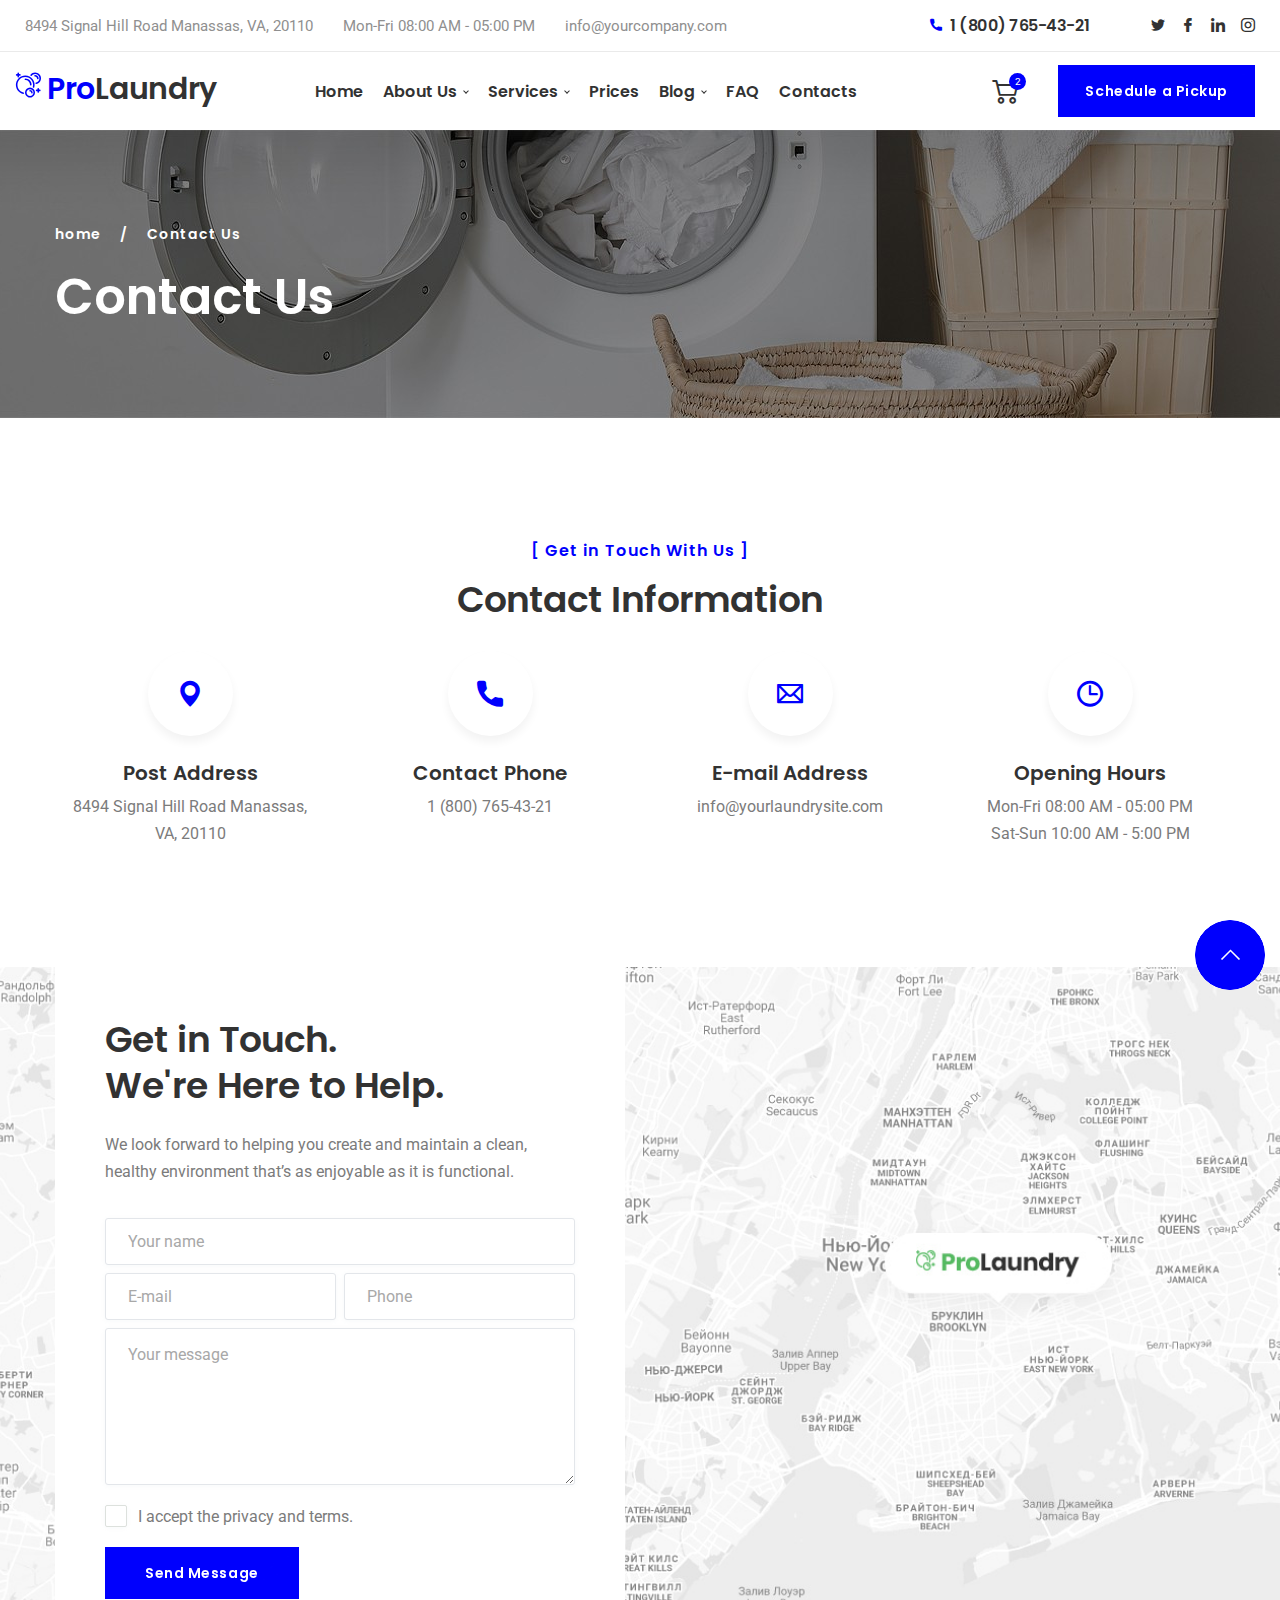
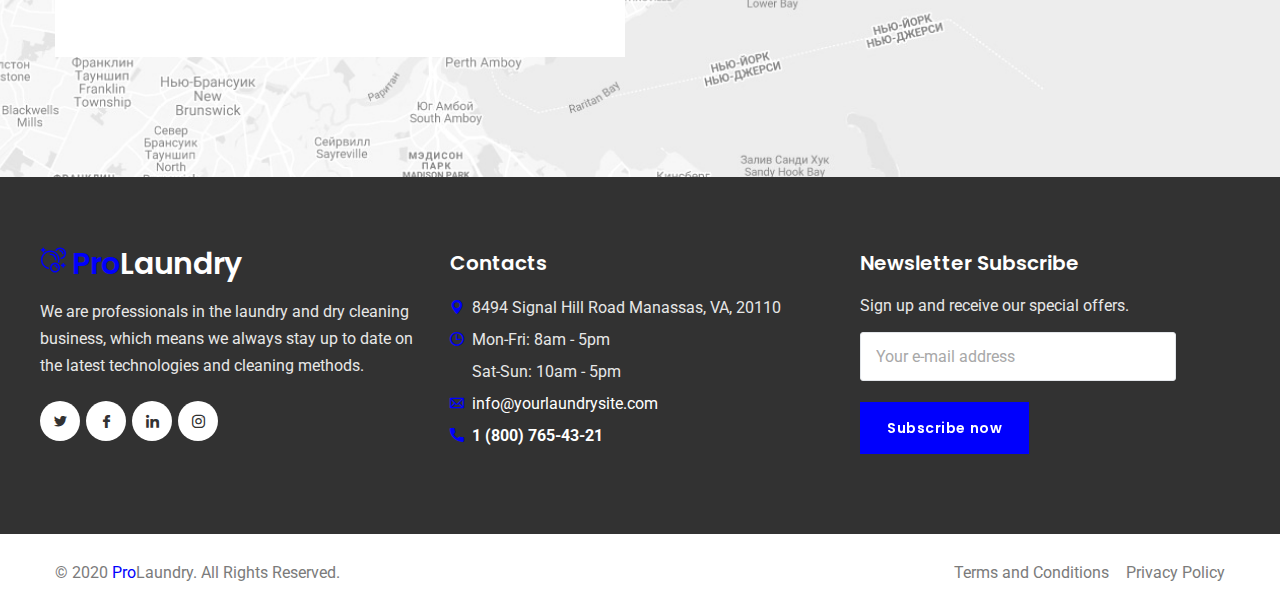
<file: contact.html>
<!DOCTYPE html>
<html lang="en">


<head>
    <meta charset="utf-8">
    <title>ProLaundry - Responsive HTML5 Template</title>
    <meta name="keywords" content="HTML5 Template">
    <meta name="description" content="ProLaundry - Responsive HTML5 Template">
    <meta name="author" content="ProLaundry">
    <link rel="shortcut icon" href="images/favicon.ico">
    <meta name="format-detection" content="telephone=no">
    <meta name="viewport" content="width=device-width,initial-scale=1,shrink-to-fit=no,maximum-scale=1">
    <link rel="stylesheet" href="css/style.css">
    <link
        href="https://fonts.googleapis.com/css2?family=Poppins:wght@400;600;700&amp;family=Roboto:wght@400;700&amp;display=swap"
        rel="stylesheet">
</head>

<body>
    <nav class="panel-menu" id="mobile-menu">
        <ul></ul>
        <div class="mm-navbtn-names">
            <div class="mm-closebtn">Close</div>
            <div class="mm-backbtn">Back</div>
        </div>
    </nav>
    <header id="tt-header"><!-- holder-top (desktop) -->
        <div class="holder-top-desktop d-none d-md-block">
            <div class="row">
                <div class="col-auto">
                    <div class="h-info01">
                        <div class="tt-item">
                            <address>8494 Signal Hill Road Manassas, VA, 20110</address>
                        </div>
                        <div class="tt-item">Mon-Fri 08:00 AM - 05:00 PM</div>
                        <div class="tt-item"><a href="mailto:info@santizex-site.com">info@yourcompany.com</a></div>
                    </div>
                </div>
                <div class="col-auto ml-auto">
                    <div class="tt-obj">
                        <div class="h-info02">
                            <div class="tt-item">
                                <address><a href="tel:1(800)765-43-21"><span class="icons-483947"></span> 1 (800)
                                        765-43-21</a></address>
                            </div>
                        </div>
                    </div>
                    <div class="tt-obj">
                        <ul class="h-social">
                            <li><a href="https://twitter.com/" target="_blank" class="icons-733635"></a></li>
                            <li><a href="https://www.facebook.com/" target="_blank" class="icons-59439"></a></li>
                            <li><a href="https://www.facebook.com/" target="_blank" class="icons-2111532"></a></li>
                            <li><a href="https://www.instagram.com/" target="_blank" class="icons-733614"></a></li>
                        </ul>
                    </div>
                </div>
            </div>
        </div><!-- /holder-top (desktop) --><!-- holder- -->
        <div id="js-init-sticky">
            <div class="tt-holder-wrapper">
                <div class="tt-holder">
                    <div class="tt-col-left"><!-- logo --> <a href="index.html" class="tt-logo tt-logo-alignment"><i
                                class="icons-logo tt-icon"></i><span class="tt-base-color">Pro</span>Laundry
                        </a><!-- /logo --></div>
                    <div class="tt-col-center tt-col-wide tt-col-objects text-center">
                        <div class="tt-col__item"><!-- desktop-nav -->
                            <nav id="tt-nav">
                                <ul>
                                    <li><a href="index.html">Home</a></li>
                                    <li><a href="about.html">About Us</a>
                                        <ul>
                                            <li><a href="about.html">Sub menu level 01</a>
                                                <ul>
                                                    <li><a href="about.html">Sub menu level 02</a></li>
                                                    <li><a href="about.html">Sub menu level 02</a></li>
                                                    <li><a href="about.html">Sub menu level 02</a>
                                                        <ul>
                                                            <li><a href="about.html">Sub menu level 03</a></li>
                                                            <li><a href="about.html">Sub menu level 03</a></li>
                                                            <li><a href="about.html">Sub menu level 03</a></li>
                                                        </ul>
                                                    </li>
                                                    <li><a href="about.html">Sub menu level 02</a></li>
                                                </ul>
                                            </li>
                                            <li><a href="about.html">Sub menu level 01</a></li>
                                        </ul>
                                    </li>
                                    <li><a href="services.html">Services</a>
                                        <ul>
                                            <li><a href="services-item.html">Services Item</a></li>
                                        </ul>
                                    </li>
                                    <li><a href="price.html">Prices</a></li>
                                    <li><a href="blog.html">Blog</a>
                                        <ul>
                                            <li><a href="blog-item.html">Blog Item</a></li>
                                        </ul>
                                    </li>
                                    <li><a href="faq.html">FAQ</a></li>
                                    <li><a href="contact.html">Contacts</a></li>
                                </ul>
                            </nav><!-- /desktop-nav -->
                        </div>
                    </div>
                    <div class="tt-col-right tt-col-objects">
                        <div class="tt-col__item d-block d-lg-none">
                            <div class="h-info02">
                                <div class="tt-item">
                                    <address><a href="tel:1(800)7654321"><span class="icons-483947"></span> 1 (800)
                                            765-43-21</a></address>
                                </div>
                            </div>
                        </div>
                        <div class="tt-col__item">
                            <div class="tt-obj tt-obj-cart js-dropdown-cart"><a href="#" class="tt-obj__btn"><i
                                        class="icons-711897"></i>
                                    <div class="tt-obj__badge">2</div>
                                </a></div>
                        </div>
                        <div class="tt-col__item d-none d-md-block"><a href="#" class="tt-btn" data-toggle="modal"
                                data-target="#modalMRequestQuote"><span class="mask">Schedule a Pickup</span>
                                <div class="button">Schedule a Pickup</div>
                            </a></div>
                        <div class="tt-col__item toggle-wrapper"><a href="#" id="tt-menu-toggle"
                                class="icons-1828859"></a></div>
                    </div>
                </div>
            </div>
        </div>
    </header>
    <div id="subtitle-wrapper" class="lazyload" data-bg="images/subtitle-wrapper01.jpg">
        <div class="subtitle-wrapper-img lazyload" data-bg="images/subtitle-wrapper01-img.jpg">
            <div class="container container-fluid-xl">
                <div class="tt-breadcrumbs">
                    <ul>
                        <li><a href="index.html">home</a></li>
                        <li>Contact Us</li>
                    </ul>
                </div>
                <h1 class="subtitle__title">Contact Us</h1>
            </div>
            <div class="bubbleContainer">
                <div class="bubble-1"></div>
                <div class="bubble-2"></div>
                <div class="bubble-3"></div>
                <div class="bubble-4"></div>
                <div class="bubble-5"></div>
                <div class="bubble-6"></div>
                <div class="bubble-7"></div>
                <div class="bubble-8"></div>
                <div class="bubble-9"></div>
                <div class="bubble-10"></div>
            </div>
        </div>
    </div>
    <main id="tt-pageContent">
        <div class="section-inner">
            <div class="container container-fluid-lg">
                <div class="title-block text-center">
                    <div class="title-block__label">[ Get in Touch With Us ]</div>
                    <h4 class="title-block__title">Contact Information</h4>
                </div>
                <div class="row info03__wrapper">
                    <div class="col-custom-450 col-6 col-md-3">
                        <div class="info03"><i class="info03__icon icons-484169"></i>
                            <h6 class="info03__title">Post Address</h6>
                            <address>8494 Signal Hill Road Manassas,<br>VA, 20110</address>
                        </div>
                    </div>
                    <div class="col-custom-450 col-6 col-md-3">
                        <div class="info03"><i class="info03__icon icons-483947"></i>
                            <h6 class="info03__title">Contact Phone</h6>
                            <address><a href="tel:1(800)7654321">1 (800) 765-43-21</a></address>
                        </div>
                    </div>
                    <div class="col-custom-450 col-6 col-md-3">
                        <div class="info03"><i class="info03__icon icons-1004017"></i>
                            <h6 class="info03__title">E-mail Address</h6>
                            <address><a href="mailto:info@yourlaundrysite.com">info@yourlaundrysite.com</a></address>
                        </div>
                    </div>
                    <div class="col-custom-450 col-6 col-md-3">
                        <div class="info03"><i class="info03__icon icons-59252"></i>
                            <h6 class="info03__title">Opening Hours</h6>
                            <address>Mon-Fri 08:00 AM - 05:00 PM</address>
                            <address>Sat-Sun 10:00 AM - 5:00 PM</address>
                        </div>
                    </div>
                </div>
            </div>
        </div>
        <div class="tt-posirion-relative">
            <div class="container container-fluid-lg">
                <div class="row">
                    <div class="col-lg-6">
                        <div class="map-layout">
                            <div class="title-block">
                                <h4 class="title-block__title">Get in Touch.<br>We're Here to Help.</h4>
                            </div>
                            <p>We look forward to helping you create and maintain a clean, healthy environment that’s as
                                enjoyable as it is functional.</p>
                            <form class="form-default" id="contact-form" method="post" novalidate="novalidate"
                                action="#">
                                <div class="form-group"><input type="text" name="name" class="form-control"
                                        placeholder="Your name"></div>
                                <div class="row row-align-col">
                                    <div class="col-md-6">
                                        <div class="form-group"><input type="text" name="email" class="form-control"
                                                placeholder="E-mail"></div>
                                    </div>
                                    <div class="col-md-6">
                                        <div class="form-group"><input type="text" name="phonenumber"
                                                class="form-control" placeholder="Phone"></div>
                                    </div>
                                </div>
                                <div class="form-group"><textarea name="message" rows="7" class="form-control"
                                        placeholder="Your message"></textarea></div>
                                <div class="form-group">
                                    <div class="checkbox-group"><input type="checkbox" id="checkBox01" name="checkbox">
                                        <label for="checkBox01"><span class="check"></span> <span class="box"></span> I
                                            accept the privacy and terms.</label>
                                    </div>
                                </div>
                                <div class="tt-btn tt-btn__wide"><span class="mask">Send Question</span> <button
                                        type="submit" class="button">Send Message</button></div>
                            </form>
                        </div>
                    </div>
                </div>
            </div>
            <div id="map" class="map-layout-wrapper lazyload" data-bg="images/map-contact.jpg"><iframe
                    src="[data-uri]" class="lazyload"
                    data-expand="-220"
                    data-src="https://www.google.com/maps/embed?pb=!1m18!1m12!1m3!1d3111.5820008392016!2d-77.45701318432829!3d38.75035326320268!2m3!1f0!2f0!3f0!3m2!1i1024!2i768!4f13.1!3m3!1m2!1s0x89b65b93b943fb07%3A0xc8712e829da92b9e!2sHistoric%20District%2C%208494%20Signal%20Hill%20Rd%2C%20Manassas%2C%20VA%2020110%2C%20USA!5e0!3m2!1sen!2sua!4v1605172763191!5m2!1sen!2sua"
                    allowfullscreen="" aria-hidden="false"></iframe></div>
        </div>
    </main>
    <footer id="tt-footer">
        <div class="footer-wrapper01">
            <div class="container container-fluid-xl">
                <div class="row f-col-wrapper">
                    <div class="col-md-4"><a href="index.html" class="f-logo"><i class="icons-logo tt-icon"></i><span
                                class="tt-base-color">Pro</span>Laundry</a>
                        <div class="f-text">We are professionals in the laundry and dry cleaning business, which means
                            we always stay up to date on the latest technologies and cleaning methods.</div>
                        <ul class="f-social">
                            <li><a href="https://twitter.com/" target="_blank" class="icons-733635"></a></li>
                            <li><a href="https://www.facebook.com/" target="_blank" class="icons-59439"></a></li>
                            <li><a href="#" target="_blank" class="icons-2111532"></a></li>
                            <li><a href="https://www.instagram.com/" target="_blank" class="icons-733614"></a></li>
                        </ul>
                    </div>
                    <div class="col-md-4">
                        <h6 class="f-title">Contacts</h6>
                        <ul class="f-info">
                            <li><i class="icons-484169"></i> 8494 Signal Hill Road Manassas, VA, 20110</li>
                            <li><i class="icons-59252"></i> Mon-Fri: 8am - 5pm<br>Sat-Sun: 10am - 5pm</li>
                            <li><a href="mailto:info@yourlaundrysite.com"><i class="icons-1004017"></i>
                                    info@yourlaundrysite.com</a></li>
                            <li><strong><a href="tel:1(800)765-43-21"><i class="icons-4839471"></i> 1 (800)
                                        765-43-21</a></strong></li>
                        </ul>
                    </div>
                    <div class="col-md-4">
                        <h6 class="f-title">Newsletter Subscribe</h6>
                        <form id="subscribeform" method="post" novalidate="novalidate" action="#">
                            <div class="f-form">
                                <div class="f-form__label">Sign up and receive our special offers.</div>
                                <div class="f-form__input"><input type="text" name="email" class="form-control"
                                        placeholder="Your e-mail address"></div>
                                <div class="f-form__btn">
                                    <div class="tt-btn"><span class="mask">Subscribe now</span> <button class="button"
                                            type="submit">Subscribe now</button></div>
                                </div>
                            </div>
                        </form>
                    </div>
                </div>
            </div>
        </div>
        <div class="container container-fluid-xl">
            <div class="f-holder">
                <div class="f-copyright">&copy; 2020 <span class="tt-base-color">Pro</span>Laundry. All Rights Reserved.
                </div>
                <ul class="f-link">
                    <li><a href="#">Terms and Conditions</a></li>
                    <li><a href="#">Privacy Policy</a></li>
                </ul>
            </div>
        </div>
        <div class="bubbleContainer">
            <div class="bubble-1"></div>
            <div class="bubble-2"></div>
            <div class="bubble-3"></div>
            <div class="bubble-4"></div>
            <div class="bubble-5"></div>
            <div class="bubble-6"></div>
            <div class="bubble-7"></div>
            <div class="bubble-8"></div>
            <div class="bubble-9"></div>
            <div class="bubble-10"></div>
        </div>
    </footer>
    <script src="https://ajax.googleapis.com/ajax/libs/jquery/3.4.1/jquery.min.js"></script>
    <script async src="js/bundle.js"></script><!-- modal - Make an Appointment -->
    <div class="modal fade" id="modalMRequestQuote" tabindex="-1" role="dialog" aria-label="myModalLabel"
        aria-hidden="true">
        <div class="modal-dialog modal-md">
            <div class="modal-content">
                <div class="modal-body form-default modal-layout-dafault"><button type="button" class="close"
                        data-dismiss="modal" aria-hidden="true"><span class="icons-860796"></span></button>
                    <div class="modal-titleblock">
                        <div class="modal-title">Schedule a Pickup</div>
                    </div>
                    <form class="form-modal" id="jsFormRequestQuote" method="post" novalidate="novalidate" action="#">
                        <div class="form-group"><input type="text" name="name" class="form-control" id="modalName01"
                                placeholder="Your Name *"></div>
                        <div class="row">
                            <div class="col-md-6">
                                <div class="form-group"><input type="text" name="email" class="form-control"
                                        id="modalEmail01" placeholder="Your e-mail address *"></div>
                            </div>
                            <div class="col-md-6">
                                <div class="form-group"><input type="text" name="phone" class="form-control"
                                        id="modalPhone01" placeholder="Your phone number"></div>
                            </div>
                        </div>
                        <div class="form-group"><input type="text" name="modalAddress" class="form-control"
                                id="modalAddress" placeholder="Address *"></div>
                        <div class="form-group">
                            <div class="custom-select"><select name="typeofholiday" class="tt-select">
                                    <option value="Service">Service</option>
                                    <option value="Service 02">Service 02</option>
                                    <option value="Service 03">Service 03</option>
                                    <option value="Service 04">Service 04</option>
                                    <option value="Service 05">Service 05</option>
                                </select></div>
                        </div>
                        <div class="row">
                            <div class="col-lg-6">
                                <div class="form-group"><input name="date-pick-up" placeholder="Pick-Up Date"
                                        autocomplete="off" data-timepicker="true" class="js_datepicker-1 form-control"
                                        type="text">
                                    <div class="form-group__icon icons-747310"></div>
                                </div>
                            </div>
                            <div class="col-lg-6">
                                <div class="form-group"><input name="date-delivery" placeholder="Delivery Date"
                                        autocomplete="off" data-timepicker="true" class="js_datepicker-2 form-control"
                                        type="text">
                                    <div class="form-group__icon icons-747310"></div>
                                </div>
                            </div>
                        </div>
                        <div class="form-group"><textarea name="message" class="form-control"
                                placeholder="Your comment"></textarea></div>
                        <div class="tt-btn tt-btn__wide"><span class="mask">Order Now</span> <button type="submit"
                                class="button">Order Now</button></div>
                    </form>
                </div>
            </div>
        </div>
    </div><a href="#" class="tt-btn tt-back-to-top" id="js-backtotop"><span class="mask"><svg version="1.1" x="0px"
                y="0px" width="24" height="24" viewBox="0 0 24 24" style="enable-background:new 0 0 24 24;"
                xml:space="preserve">
                <g>
                    <polygon fill="currentColor" points="20.9,17.1 12.5,8.6 4.1,17.1 2.9,15.9 12.5,6.4 22.1,15.9 	">
                    </polygon>
                </g>
            </svg></span>
        <div class="button"><svg version="1.1" x="0px" y="0px" width="24" height="24" viewBox="0 0 24 24"
                style="enable-background:new 0 0 24 24;" xml:space="preserve">
                <g>
                    <polygon fill="currentColor" points="20.9,17.1 12.5,8.6 4.1,17.1 2.9,15.9 12.5,6.4 22.1,15.9 	">
                    </polygon>
                </g>
            </svg></div>
    </a>
</body>


</html>
</file>
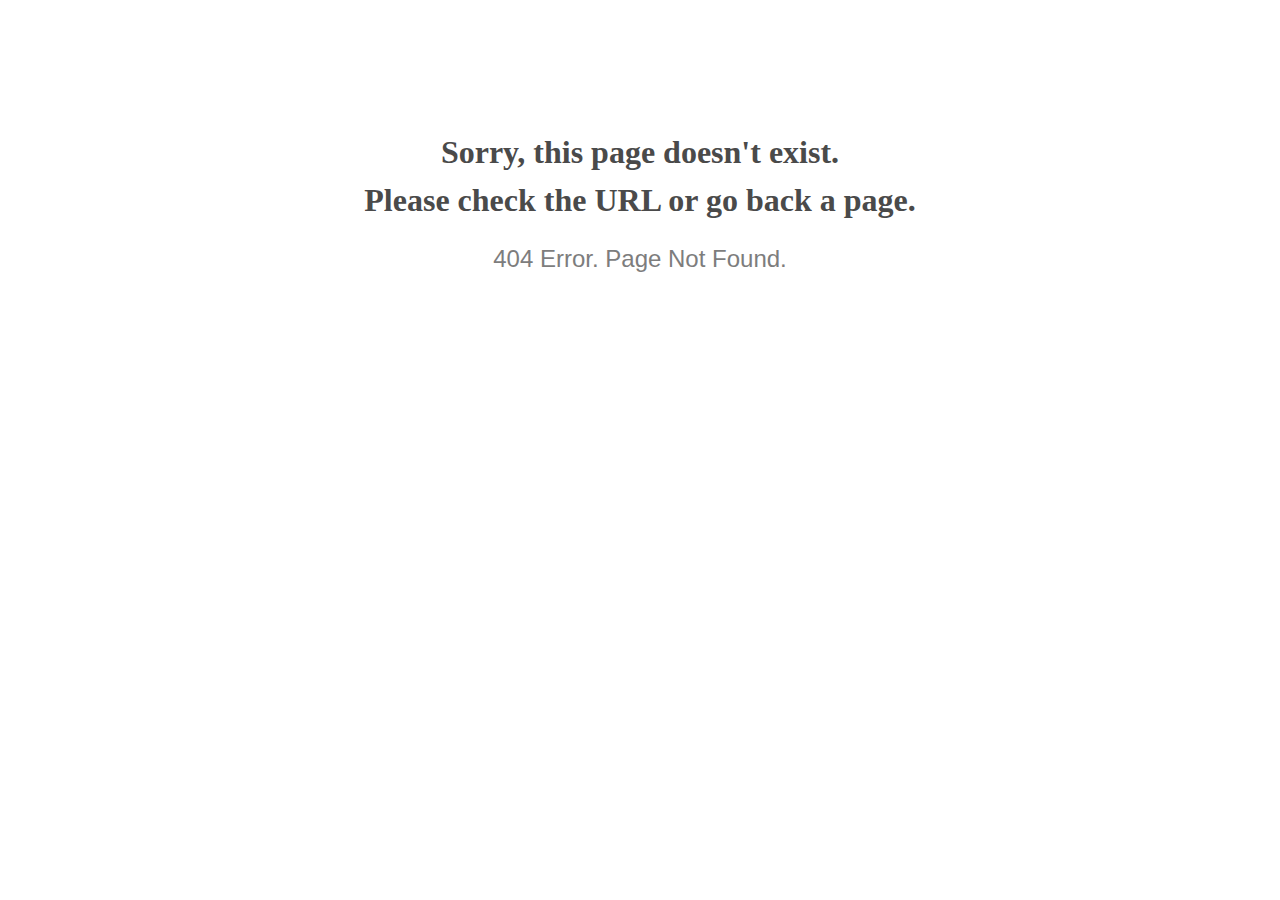
<file: ajax-content/services.html>
<!doctype html>
<html lang="en">
<head>
  <meta charset="utf-8">
  <meta http-equiv="x-ua-compatible" content="ie=edge">
  <title>404 Error</title>
  <meta name="viewport" content="width=device-width, initial-scale=1">
  <meta name="robots" content="noindex, nofollow">
  <style>
    @media screen and (max-width:500px) {
      body { font-size: .6em; } 
    }
  </style>
</head>

<body style="text-align: center;">

  <h1 style="font-family: Georgia, serif; color: #4a4a4a; margin-top: 4em; line-height: 1.5;">
    Sorry, this page doesn't exist.<br>Please check the URL or go back a page.
  </h1>
  
  <h2 style="  font-family: Verdana, sans-serif; color: #7d7d7d; font-weight: 300;">
    404 Error. Page Not Found.
  </h2>
  
</body>

</html>
</file>
<file: css/style.css>
/*---------------------------------------*/
/*--------   Table of contents   --------*/
/*---------------------------------------*/
/*
1. External module
	1.1 Bootstrap
	1.2 Slick carousel
	1.3 Magnific Popup
	1.4 Datepicker
	1.5 Perfect Scrollbar
2. Fonts Icons
3. Variables
4. Typography
5. Header
6. Content layout
7. Form
8. Modal
9. Back To Top
10. Footer

---------------------------------------*/
/*---------------------------------------*/
/*--------   1. External module  --------*/
/*---------------------------------------*/
/*-------  1.1 Bootstrap  --------*/
/*
	Variable Bootstrap
*/
*,
*::before,
*::after {
  -webkit-box-sizing: border-box;
  box-sizing: border-box; }

html {
  font-family: sans-serif;
  line-height: 1.15;
  -webkit-text-size-adjust: 100%;
  -webkit-tap-highlight-color: rgba(0, 0, 0, 0); }

article, aside, figcaption, figure, footer, header, hgroup, main, nav, section {
  display: block; }

body {
  margin: 0;
  font-family: -apple-system, BlinkMacSystemFont, "Segoe UI", Roboto, "Helvetica Neue", Arial, "Noto Sans", sans-serif, "Apple Color Emoji", "Segoe UI Emoji", "Segoe UI Symbol", "Noto Color Emoji";
  font-size: 1rem;
  font-weight: 400;
  line-height: 1.5;
  color: #212529;
  text-align: left;
  background-color: #fff; }

[tabindex="-1"]:focus:not(:focus-visible) {
  outline: 0 !important; }

hr {
  -webkit-box-sizing: content-box;
  box-sizing: content-box;
  height: 0;
  overflow: visible; }

h1, h2, h3, h4, h5, h6 {
  margin-top: 0;
  margin-bottom: 0.5rem; }

p {
  margin-top: 0;
  margin-bottom: 1rem; }

abbr[title],
abbr[data-original-title] {
  text-decoration: underline;
  -webkit-text-decoration: underline dotted;
  text-decoration: underline dotted;
  cursor: help;
  border-bottom: 0;
  text-decoration-skip-ink: none; }

address {
  margin-bottom: 1rem;
  font-style: normal;
  line-height: inherit; }

ol,
ul,
dl {
  margin-top: 0;
  margin-bottom: 1rem; }

ol ol,
ul ul,
ol ul,
ul ol {
  margin-bottom: 0; }

dt {
  font-weight: 700; }

dd {
  margin-bottom: .5rem;
  margin-left: 0; }

blockquote {
  margin: 0 0 1rem; }

b,
strong {
  font-weight: bolder; }

small {
  font-size: 80%; }

sub,
sup {
  position: relative;
  font-size: 75%;
  line-height: 0;
  vertical-align: baseline; }

sub {
  bottom: -.25em; }

sup {
  top: -.5em; }

a {
  color: #007bff;
  text-decoration: none;
  background-color: transparent; }
  a:hover {
    color: #0056b3;
    text-decoration: underline; }

a:not([href]):not([class]) {
  color: inherit;
  text-decoration: none; }
  a:not([href]):not([class]):hover {
    color: inherit;
    text-decoration: none; }

pre,
code,
kbd,
samp {
  font-family: SFMono-Regular, Menlo, Monaco, Consolas, "Liberation Mono", "Courier New", monospace;
  font-size: 1em; }

pre {
  margin-top: 0;
  margin-bottom: 1rem;
  overflow: auto;
  -ms-overflow-style: scrollbar; }

figure {
  margin: 0 0 1rem; }

img {
  vertical-align: middle;
  border-style: none; }

svg {
  overflow: hidden;
  vertical-align: middle; }

table {
  border-collapse: collapse; }

caption {
  padding-top: 0.75rem;
  padding-bottom: 0.75rem;
  color: #6c757d;
  text-align: left;
  caption-side: bottom; }

th {
  text-align: inherit; }

label {
  display: inline-block;
  margin-bottom: 0.5rem; }

button {
  border-radius: 0; }

button:focus {
  outline: 1px dotted;
  outline: 5px auto -webkit-focus-ring-color; }

input,
button,
select,
optgroup,
textarea {
  margin: 0;
  font-family: inherit;
  font-size: inherit;
  line-height: inherit; }

button,
input {
  overflow: visible; }

button,
select {
  text-transform: none; }

[role="button"] {
  cursor: pointer; }

select {
  word-wrap: normal; }

button,
[type="button"],
[type="reset"],
[type="submit"] {
  -webkit-appearance: button; }

button:not(:disabled),
[type="button"]:not(:disabled),
[type="reset"]:not(:disabled),
[type="submit"]:not(:disabled) {
  cursor: pointer; }

button::-moz-focus-inner,
[type="button"]::-moz-focus-inner,
[type="reset"]::-moz-focus-inner,
[type="submit"]::-moz-focus-inner {
  padding: 0;
  border-style: none; }

input[type="radio"],
input[type="checkbox"] {
  -webkit-box-sizing: border-box;
  box-sizing: border-box;
  padding: 0; }

textarea {
  overflow: auto;
  resize: vertical; }

fieldset {
  min-width: 0;
  padding: 0;
  margin: 0;
  border: 0; }

legend {
  display: block;
  width: 100%;
  max-width: 100%;
  padding: 0;
  margin-bottom: .5rem;
  font-size: 1.5rem;
  line-height: inherit;
  color: inherit;
  white-space: normal; }

progress {
  vertical-align: baseline; }

[type="number"]::-webkit-inner-spin-button,
[type="number"]::-webkit-outer-spin-button {
  height: auto; }

[type="search"] {
  outline-offset: -2px;
  -webkit-appearance: none; }

[type="search"]::-webkit-search-decoration {
  -webkit-appearance: none; }

::-webkit-file-upload-button {
  font: inherit;
  -webkit-appearance: button; }

output {
  display: inline-block; }

summary {
  display: list-item;
  cursor: pointer; }

template {
  display: none; }

[hidden] {
  display: none !important; }

.container,
.container-fluid,
.container-sm,
.container-md,
.container-lg,
.container-xl {
  width: 100%;
  padding-right: 15px;
  padding-left: 15px;
  margin-right: auto;
  margin-left: auto; }

@media (min-width: 576px) {
  .container, .container-sm {
    max-width: 540px; } }

@media (min-width: 768px) {
  .container, .container-sm, .container-md {
    max-width: 720px; } }

@media (min-width: 1025px) {
  .container, .container-sm, .container-md, .container-lg {
    max-width: 960px; } }

@media (min-width: 1200px) {
  .container, .container-sm, .container-md, .container-lg, .container-xl {
    max-width: 1200px; } }

.row {
  display: -webkit-box;
  display: -ms-flexbox;
  display: flex;
  -ms-flex-wrap: wrap;
  flex-wrap: wrap;
  margin-right: -15px;
  margin-left: -15px; }

.no-gutters {
  margin-right: 0;
  margin-left: 0; }
  .no-gutters > .col,
  .no-gutters > [class*="col-"] {
    padding-right: 0;
    padding-left: 0; }

.col-1, .col-2, .col-3, .col-4, .col-5, .col-6, .col-7, .col-8, .col-9, .col-10, .col-11, .col-12, .col,
.col-auto, .col-sm-1, .col-sm-2, .col-sm-3, .col-sm-4, .col-sm-5, .col-sm-6, .col-sm-7, .col-sm-8, .col-sm-9, .col-sm-10, .col-sm-11, .col-sm-12, .col-sm,
.col-sm-auto, .col-md-1, .col-md-2, .col-md-3, .col-md-4, .col-md-5, .col-md-6, .col-md-7, .col-md-8, .col-md-9, .col-md-10, .col-md-11, .col-md-12, .col-md,
.col-md-auto, .col-lg-1, .col-lg-2, .col-lg-3, .col-lg-4, .col-lg-5, .col-lg-6, .col-lg-7, .col-lg-8, .col-lg-9, .col-lg-10, .col-lg-11, .col-lg-12, .col-lg,
.col-lg-auto, .col-xl-1, .col-xl-2, .col-xl-3, .col-xl-4, .col-xl-5, .col-xl-6, .col-xl-7, .col-xl-8, .col-xl-9, .col-xl-10, .col-xl-11, .col-xl-12, .col-xl,
.col-xl-auto {
  position: relative;
  width: 100%;
  padding-right: 15px;
  padding-left: 15px; }

.col {
  -ms-flex-preferred-size: 0;
  flex-basis: 0;
  -webkit-box-flex: 1;
  -ms-flex-positive: 1;
  flex-grow: 1;
  max-width: 100%; }

.row-cols-1 > * {
  -webkit-box-flex: 0;
  -ms-flex: 0 0 100%;
  flex: 0 0 100%;
  max-width: 100%; }

.row-cols-2 > * {
  -webkit-box-flex: 0;
  -ms-flex: 0 0 50%;
  flex: 0 0 50%;
  max-width: 50%; }

.row-cols-3 > * {
  -webkit-box-flex: 0;
  -ms-flex: 0 0 33.33333%;
  flex: 0 0 33.33333%;
  max-width: 33.33333%; }

.row-cols-4 > * {
  -webkit-box-flex: 0;
  -ms-flex: 0 0 25%;
  flex: 0 0 25%;
  max-width: 25%; }

.row-cols-5 > * {
  -webkit-box-flex: 0;
  -ms-flex: 0 0 20%;
  flex: 0 0 20%;
  max-width: 20%; }

.row-cols-6 > * {
  -webkit-box-flex: 0;
  -ms-flex: 0 0 16.66667%;
  flex: 0 0 16.66667%;
  max-width: 16.66667%; }

.col-auto {
  -webkit-box-flex: 0;
  -ms-flex: 0 0 auto;
  flex: 0 0 auto;
  width: auto;
  max-width: 100%; }

.col-1 {
  -webkit-box-flex: 0;
  -ms-flex: 0 0 8.33333%;
  flex: 0 0 8.33333%;
  max-width: 8.33333%; }

.col-2 {
  -webkit-box-flex: 0;
  -ms-flex: 0 0 16.66667%;
  flex: 0 0 16.66667%;
  max-width: 16.66667%; }

.col-3 {
  -webkit-box-flex: 0;
  -ms-flex: 0 0 25%;
  flex: 0 0 25%;
  max-width: 25%; }

.col-4 {
  -webkit-box-flex: 0;
  -ms-flex: 0 0 33.33333%;
  flex: 0 0 33.33333%;
  max-width: 33.33333%; }

.col-5 {
  -webkit-box-flex: 0;
  -ms-flex: 0 0 41.66667%;
  flex: 0 0 41.66667%;
  max-width: 41.66667%; }

.col-6 {
  -webkit-box-flex: 0;
  -ms-flex: 0 0 50%;
  flex: 0 0 50%;
  max-width: 50%; }

.col-7 {
  -webkit-box-flex: 0;
  -ms-flex: 0 0 58.33333%;
  flex: 0 0 58.33333%;
  max-width: 58.33333%; }

.col-8 {
  -webkit-box-flex: 0;
  -ms-flex: 0 0 66.66667%;
  flex: 0 0 66.66667%;
  max-width: 66.66667%; }

.col-9 {
  -webkit-box-flex: 0;
  -ms-flex: 0 0 75%;
  flex: 0 0 75%;
  max-width: 75%; }

.col-10 {
  -webkit-box-flex: 0;
  -ms-flex: 0 0 83.33333%;
  flex: 0 0 83.33333%;
  max-width: 83.33333%; }

.col-11 {
  -webkit-box-flex: 0;
  -ms-flex: 0 0 91.66667%;
  flex: 0 0 91.66667%;
  max-width: 91.66667%; }

.col-12 {
  -webkit-box-flex: 0;
  -ms-flex: 0 0 100%;
  flex: 0 0 100%;
  max-width: 100%; }

.order-first {
  -webkit-box-ordinal-group: 0;
  -ms-flex-order: -1;
  order: -1; }

.order-last {
  -webkit-box-ordinal-group: 14;
  -ms-flex-order: 13;
  order: 13; }

.order-0 {
  -webkit-box-ordinal-group: 1;
  -ms-flex-order: 0;
  order: 0; }

.order-1 {
  -webkit-box-ordinal-group: 2;
  -ms-flex-order: 1;
  order: 1; }

.order-2 {
  -webkit-box-ordinal-group: 3;
  -ms-flex-order: 2;
  order: 2; }

.order-3 {
  -webkit-box-ordinal-group: 4;
  -ms-flex-order: 3;
  order: 3; }

.order-4 {
  -webkit-box-ordinal-group: 5;
  -ms-flex-order: 4;
  order: 4; }

.order-5 {
  -webkit-box-ordinal-group: 6;
  -ms-flex-order: 5;
  order: 5; }

.order-6 {
  -webkit-box-ordinal-group: 7;
  -ms-flex-order: 6;
  order: 6; }

.order-7 {
  -webkit-box-ordinal-group: 8;
  -ms-flex-order: 7;
  order: 7; }

.order-8 {
  -webkit-box-ordinal-group: 9;
  -ms-flex-order: 8;
  order: 8; }

.order-9 {
  -webkit-box-ordinal-group: 10;
  -ms-flex-order: 9;
  order: 9; }

.order-10 {
  -webkit-box-ordinal-group: 11;
  -ms-flex-order: 10;
  order: 10; }

.order-11 {
  -webkit-box-ordinal-group: 12;
  -ms-flex-order: 11;
  order: 11; }

.order-12 {
  -webkit-box-ordinal-group: 13;
  -ms-flex-order: 12;
  order: 12; }

.offset-1 {
  margin-left: 8.33333%; }

.offset-2 {
  margin-left: 16.66667%; }

.offset-3 {
  margin-left: 25%; }

.offset-4 {
  margin-left: 33.33333%; }

.offset-5 {
  margin-left: 41.66667%; }

.offset-6 {
  margin-left: 50%; }

.offset-7 {
  margin-left: 58.33333%; }

.offset-8 {
  margin-left: 66.66667%; }

.offset-9 {
  margin-left: 75%; }

.offset-10 {
  margin-left: 83.33333%; }

.offset-11 {
  margin-left: 91.66667%; }

@media (min-width: 576px) {
  .col-sm {
    -ms-flex-preferred-size: 0;
    flex-basis: 0;
    -webkit-box-flex: 1;
    -ms-flex-positive: 1;
    flex-grow: 1;
    max-width: 100%; }
  .row-cols-sm-1 > * {
    -webkit-box-flex: 0;
    -ms-flex: 0 0 100%;
    flex: 0 0 100%;
    max-width: 100%; }
  .row-cols-sm-2 > * {
    -webkit-box-flex: 0;
    -ms-flex: 0 0 50%;
    flex: 0 0 50%;
    max-width: 50%; }
  .row-cols-sm-3 > * {
    -webkit-box-flex: 0;
    -ms-flex: 0 0 33.33333%;
    flex: 0 0 33.33333%;
    max-width: 33.33333%; }
  .row-cols-sm-4 > * {
    -webkit-box-flex: 0;
    -ms-flex: 0 0 25%;
    flex: 0 0 25%;
    max-width: 25%; }
  .row-cols-sm-5 > * {
    -webkit-box-flex: 0;
    -ms-flex: 0 0 20%;
    flex: 0 0 20%;
    max-width: 20%; }
  .row-cols-sm-6 > * {
    -webkit-box-flex: 0;
    -ms-flex: 0 0 16.66667%;
    flex: 0 0 16.66667%;
    max-width: 16.66667%; }
  .col-sm-auto {
    -webkit-box-flex: 0;
    -ms-flex: 0 0 auto;
    flex: 0 0 auto;
    width: auto;
    max-width: 100%; }
  .col-sm-1 {
    -webkit-box-flex: 0;
    -ms-flex: 0 0 8.33333%;
    flex: 0 0 8.33333%;
    max-width: 8.33333%; }
  .col-sm-2 {
    -webkit-box-flex: 0;
    -ms-flex: 0 0 16.66667%;
    flex: 0 0 16.66667%;
    max-width: 16.66667%; }
  .col-sm-3 {
    -webkit-box-flex: 0;
    -ms-flex: 0 0 25%;
    flex: 0 0 25%;
    max-width: 25%; }
  .col-sm-4 {
    -webkit-box-flex: 0;
    -ms-flex: 0 0 33.33333%;
    flex: 0 0 33.33333%;
    max-width: 33.33333%; }
  .col-sm-5 {
    -webkit-box-flex: 0;
    -ms-flex: 0 0 41.66667%;
    flex: 0 0 41.66667%;
    max-width: 41.66667%; }
  .col-sm-6 {
    -webkit-box-flex: 0;
    -ms-flex: 0 0 50%;
    flex: 0 0 50%;
    max-width: 50%; }
  .col-sm-7 {
    -webkit-box-flex: 0;
    -ms-flex: 0 0 58.33333%;
    flex: 0 0 58.33333%;
    max-width: 58.33333%; }
  .col-sm-8 {
    -webkit-box-flex: 0;
    -ms-flex: 0 0 66.66667%;
    flex: 0 0 66.66667%;
    max-width: 66.66667%; }
  .col-sm-9 {
    -webkit-box-flex: 0;
    -ms-flex: 0 0 75%;
    flex: 0 0 75%;
    max-width: 75%; }
  .col-sm-10 {
    -webkit-box-flex: 0;
    -ms-flex: 0 0 83.33333%;
    flex: 0 0 83.33333%;
    max-width: 83.33333%; }
  .col-sm-11 {
    -webkit-box-flex: 0;
    -ms-flex: 0 0 91.66667%;
    flex: 0 0 91.66667%;
    max-width: 91.66667%; }
  .col-sm-12 {
    -webkit-box-flex: 0;
    -ms-flex: 0 0 100%;
    flex: 0 0 100%;
    max-width: 100%; }
  .order-sm-first {
    -webkit-box-ordinal-group: 0;
    -ms-flex-order: -1;
    order: -1; }
  .order-sm-last {
    -webkit-box-ordinal-group: 14;
    -ms-flex-order: 13;
    order: 13; }
  .order-sm-0 {
    -webkit-box-ordinal-group: 1;
    -ms-flex-order: 0;
    order: 0; }
  .order-sm-1 {
    -webkit-box-ordinal-group: 2;
    -ms-flex-order: 1;
    order: 1; }
  .order-sm-2 {
    -webkit-box-ordinal-group: 3;
    -ms-flex-order: 2;
    order: 2; }
  .order-sm-3 {
    -webkit-box-ordinal-group: 4;
    -ms-flex-order: 3;
    order: 3; }
  .order-sm-4 {
    -webkit-box-ordinal-group: 5;
    -ms-flex-order: 4;
    order: 4; }
  .order-sm-5 {
    -webkit-box-ordinal-group: 6;
    -ms-flex-order: 5;
    order: 5; }
  .order-sm-6 {
    -webkit-box-ordinal-group: 7;
    -ms-flex-order: 6;
    order: 6; }
  .order-sm-7 {
    -webkit-box-ordinal-group: 8;
    -ms-flex-order: 7;
    order: 7; }
  .order-sm-8 {
    -webkit-box-ordinal-group: 9;
    -ms-flex-order: 8;
    order: 8; }
  .order-sm-9 {
    -webkit-box-ordinal-group: 10;
    -ms-flex-order: 9;
    order: 9; }
  .order-sm-10 {
    -webkit-box-ordinal-group: 11;
    -ms-flex-order: 10;
    order: 10; }
  .order-sm-11 {
    -webkit-box-ordinal-group: 12;
    -ms-flex-order: 11;
    order: 11; }
  .order-sm-12 {
    -webkit-box-ordinal-group: 13;
    -ms-flex-order: 12;
    order: 12; }
  .offset-sm-0 {
    margin-left: 0; }
  .offset-sm-1 {
    margin-left: 8.33333%; }
  .offset-sm-2 {
    margin-left: 16.66667%; }
  .offset-sm-3 {
    margin-left: 25%; }
  .offset-sm-4 {
    margin-left: 33.33333%; }
  .offset-sm-5 {
    margin-left: 41.66667%; }
  .offset-sm-6 {
    margin-left: 50%; }
  .offset-sm-7 {
    margin-left: 58.33333%; }
  .offset-sm-8 {
    margin-left: 66.66667%; }
  .offset-sm-9 {
    margin-left: 75%; }
  .offset-sm-10 {
    margin-left: 83.33333%; }
  .offset-sm-11 {
    margin-left: 91.66667%; } }

@media (min-width: 768px) {
  .col-md {
    -ms-flex-preferred-size: 0;
    flex-basis: 0;
    -webkit-box-flex: 1;
    -ms-flex-positive: 1;
    flex-grow: 1;
    max-width: 100%; }
  .row-cols-md-1 > * {
    -webkit-box-flex: 0;
    -ms-flex: 0 0 100%;
    flex: 0 0 100%;
    max-width: 100%; }
  .row-cols-md-2 > * {
    -webkit-box-flex: 0;
    -ms-flex: 0 0 50%;
    flex: 0 0 50%;
    max-width: 50%; }
  .row-cols-md-3 > * {
    -webkit-box-flex: 0;
    -ms-flex: 0 0 33.33333%;
    flex: 0 0 33.33333%;
    max-width: 33.33333%; }
  .row-cols-md-4 > * {
    -webkit-box-flex: 0;
    -ms-flex: 0 0 25%;
    flex: 0 0 25%;
    max-width: 25%; }
  .row-cols-md-5 > * {
    -webkit-box-flex: 0;
    -ms-flex: 0 0 20%;
    flex: 0 0 20%;
    max-width: 20%; }
  .row-cols-md-6 > * {
    -webkit-box-flex: 0;
    -ms-flex: 0 0 16.66667%;
    flex: 0 0 16.66667%;
    max-width: 16.66667%; }
  .col-md-auto {
    -webkit-box-flex: 0;
    -ms-flex: 0 0 auto;
    flex: 0 0 auto;
    width: auto;
    max-width: 100%; }
  .col-md-1 {
    -webkit-box-flex: 0;
    -ms-flex: 0 0 8.33333%;
    flex: 0 0 8.33333%;
    max-width: 8.33333%; }
  .col-md-2 {
    -webkit-box-flex: 0;
    -ms-flex: 0 0 16.66667%;
    flex: 0 0 16.66667%;
    max-width: 16.66667%; }
  .col-md-3 {
    -webkit-box-flex: 0;
    -ms-flex: 0 0 25%;
    flex: 0 0 25%;
    max-width: 25%; }
  .col-md-4 {
    -webkit-box-flex: 0;
    -ms-flex: 0 0 33.33333%;
    flex: 0 0 33.33333%;
    max-width: 33.33333%; }
  .col-md-5 {
    -webkit-box-flex: 0;
    -ms-flex: 0 0 41.66667%;
    flex: 0 0 41.66667%;
    max-width: 41.66667%; }
  .col-md-6 {
    -webkit-box-flex: 0;
    -ms-flex: 0 0 50%;
    flex: 0 0 50%;
    max-width: 50%; }
  .col-md-7 {
    -webkit-box-flex: 0;
    -ms-flex: 0 0 58.33333%;
    flex: 0 0 58.33333%;
    max-width: 58.33333%; }
  .col-md-8 {
    -webkit-box-flex: 0;
    -ms-flex: 0 0 66.66667%;
    flex: 0 0 66.66667%;
    max-width: 66.66667%; }
  .col-md-9 {
    -webkit-box-flex: 0;
    -ms-flex: 0 0 75%;
    flex: 0 0 75%;
    max-width: 75%; }
  .col-md-10 {
    -webkit-box-flex: 0;
    -ms-flex: 0 0 83.33333%;
    flex: 0 0 83.33333%;
    max-width: 83.33333%; }
  .col-md-11 {
    -webkit-box-flex: 0;
    -ms-flex: 0 0 91.66667%;
    flex: 0 0 91.66667%;
    max-width: 91.66667%; }
  .col-md-12 {
    -webkit-box-flex: 0;
    -ms-flex: 0 0 100%;
    flex: 0 0 100%;
    max-width: 100%; }
  .order-md-first {
    -webkit-box-ordinal-group: 0;
    -ms-flex-order: -1;
    order: -1; }
  .order-md-last {
    -webkit-box-ordinal-group: 14;
    -ms-flex-order: 13;
    order: 13; }
  .order-md-0 {
    -webkit-box-ordinal-group: 1;
    -ms-flex-order: 0;
    order: 0; }
  .order-md-1 {
    -webkit-box-ordinal-group: 2;
    -ms-flex-order: 1;
    order: 1; }
  .order-md-2 {
    -webkit-box-ordinal-group: 3;
    -ms-flex-order: 2;
    order: 2; }
  .order-md-3 {
    -webkit-box-ordinal-group: 4;
    -ms-flex-order: 3;
    order: 3; }
  .order-md-4 {
    -webkit-box-ordinal-group: 5;
    -ms-flex-order: 4;
    order: 4; }
  .order-md-5 {
    -webkit-box-ordinal-group: 6;
    -ms-flex-order: 5;
    order: 5; }
  .order-md-6 {
    -webkit-box-ordinal-group: 7;
    -ms-flex-order: 6;
    order: 6; }
  .order-md-7 {
    -webkit-box-ordinal-group: 8;
    -ms-flex-order: 7;
    order: 7; }
  .order-md-8 {
    -webkit-box-ordinal-group: 9;
    -ms-flex-order: 8;
    order: 8; }
  .order-md-9 {
    -webkit-box-ordinal-group: 10;
    -ms-flex-order: 9;
    order: 9; }
  .order-md-10 {
    -webkit-box-ordinal-group: 11;
    -ms-flex-order: 10;
    order: 10; }
  .order-md-11 {
    -webkit-box-ordinal-group: 12;
    -ms-flex-order: 11;
    order: 11; }
  .order-md-12 {
    -webkit-box-ordinal-group: 13;
    -ms-flex-order: 12;
    order: 12; }
  .offset-md-0 {
    margin-left: 0; }
  .offset-md-1 {
    margin-left: 8.33333%; }
  .offset-md-2 {
    margin-left: 16.66667%; }
  .offset-md-3 {
    margin-left: 25%; }
  .offset-md-4 {
    margin-left: 33.33333%; }
  .offset-md-5 {
    margin-left: 41.66667%; }
  .offset-md-6 {
    margin-left: 50%; }
  .offset-md-7 {
    margin-left: 58.33333%; }
  .offset-md-8 {
    margin-left: 66.66667%; }
  .offset-md-9 {
    margin-left: 75%; }
  .offset-md-10 {
    margin-left: 83.33333%; }
  .offset-md-11 {
    margin-left: 91.66667%; } }

@media (min-width: 1025px) {
  .col-lg {
    -ms-flex-preferred-size: 0;
    flex-basis: 0;
    -webkit-box-flex: 1;
    -ms-flex-positive: 1;
    flex-grow: 1;
    max-width: 100%; }
  .row-cols-lg-1 > * {
    -webkit-box-flex: 0;
    -ms-flex: 0 0 100%;
    flex: 0 0 100%;
    max-width: 100%; }
  .row-cols-lg-2 > * {
    -webkit-box-flex: 0;
    -ms-flex: 0 0 50%;
    flex: 0 0 50%;
    max-width: 50%; }
  .row-cols-lg-3 > * {
    -webkit-box-flex: 0;
    -ms-flex: 0 0 33.33333%;
    flex: 0 0 33.33333%;
    max-width: 33.33333%; }
  .row-cols-lg-4 > * {
    -webkit-box-flex: 0;
    -ms-flex: 0 0 25%;
    flex: 0 0 25%;
    max-width: 25%; }
  .row-cols-lg-5 > * {
    -webkit-box-flex: 0;
    -ms-flex: 0 0 20%;
    flex: 0 0 20%;
    max-width: 20%; }
  .row-cols-lg-6 > * {
    -webkit-box-flex: 0;
    -ms-flex: 0 0 16.66667%;
    flex: 0 0 16.66667%;
    max-width: 16.66667%; }
  .col-lg-auto {
    -webkit-box-flex: 0;
    -ms-flex: 0 0 auto;
    flex: 0 0 auto;
    width: auto;
    max-width: 100%; }
  .col-lg-1 {
    -webkit-box-flex: 0;
    -ms-flex: 0 0 8.33333%;
    flex: 0 0 8.33333%;
    max-width: 8.33333%; }
  .col-lg-2 {
    -webkit-box-flex: 0;
    -ms-flex: 0 0 16.66667%;
    flex: 0 0 16.66667%;
    max-width: 16.66667%; }
  .col-lg-3 {
    -webkit-box-flex: 0;
    -ms-flex: 0 0 25%;
    flex: 0 0 25%;
    max-width: 25%; }
  .col-lg-4 {
    -webkit-box-flex: 0;
    -ms-flex: 0 0 33.33333%;
    flex: 0 0 33.33333%;
    max-width: 33.33333%; }
  .col-lg-5 {
    -webkit-box-flex: 0;
    -ms-flex: 0 0 41.66667%;
    flex: 0 0 41.66667%;
    max-width: 41.66667%; }
  .col-lg-6 {
    -webkit-box-flex: 0;
    -ms-flex: 0 0 50%;
    flex: 0 0 50%;
    max-width: 50%; }
  .col-lg-7 {
    -webkit-box-flex: 0;
    -ms-flex: 0 0 58.33333%;
    flex: 0 0 58.33333%;
    max-width: 58.33333%; }
  .col-lg-8 {
    -webkit-box-flex: 0;
    -ms-flex: 0 0 66.66667%;
    flex: 0 0 66.66667%;
    max-width: 66.66667%; }
  .col-lg-9 {
    -webkit-box-flex: 0;
    -ms-flex: 0 0 75%;
    flex: 0 0 75%;
    max-width: 75%; }
  .col-lg-10 {
    -webkit-box-flex: 0;
    -ms-flex: 0 0 83.33333%;
    flex: 0 0 83.33333%;
    max-width: 83.33333%; }
  .col-lg-11 {
    -webkit-box-flex: 0;
    -ms-flex: 0 0 91.66667%;
    flex: 0 0 91.66667%;
    max-width: 91.66667%; }
  .col-lg-12 {
    -webkit-box-flex: 0;
    -ms-flex: 0 0 100%;
    flex: 0 0 100%;
    max-width: 100%; }
  .order-lg-first {
    -webkit-box-ordinal-group: 0;
    -ms-flex-order: -1;
    order: -1; }
  .order-lg-last {
    -webkit-box-ordinal-group: 14;
    -ms-flex-order: 13;
    order: 13; }
  .order-lg-0 {
    -webkit-box-ordinal-group: 1;
    -ms-flex-order: 0;
    order: 0; }
  .order-lg-1 {
    -webkit-box-ordinal-group: 2;
    -ms-flex-order: 1;
    order: 1; }
  .order-lg-2 {
    -webkit-box-ordinal-group: 3;
    -ms-flex-order: 2;
    order: 2; }
  .order-lg-3 {
    -webkit-box-ordinal-group: 4;
    -ms-flex-order: 3;
    order: 3; }
  .order-lg-4 {
    -webkit-box-ordinal-group: 5;
    -ms-flex-order: 4;
    order: 4; }
  .order-lg-5 {
    -webkit-box-ordinal-group: 6;
    -ms-flex-order: 5;
    order: 5; }
  .order-lg-6 {
    -webkit-box-ordinal-group: 7;
    -ms-flex-order: 6;
    order: 6; }
  .order-lg-7 {
    -webkit-box-ordinal-group: 8;
    -ms-flex-order: 7;
    order: 7; }
  .order-lg-8 {
    -webkit-box-ordinal-group: 9;
    -ms-flex-order: 8;
    order: 8; }
  .order-lg-9 {
    -webkit-box-ordinal-group: 10;
    -ms-flex-order: 9;
    order: 9; }
  .order-lg-10 {
    -webkit-box-ordinal-group: 11;
    -ms-flex-order: 10;
    order: 10; }
  .order-lg-11 {
    -webkit-box-ordinal-group: 12;
    -ms-flex-order: 11;
    order: 11; }
  .order-lg-12 {
    -webkit-box-ordinal-group: 13;
    -ms-flex-order: 12;
    order: 12; }
  .offset-lg-0 {
    margin-left: 0; }
  .offset-lg-1 {
    margin-left: 8.33333%; }
  .offset-lg-2 {
    margin-left: 16.66667%; }
  .offset-lg-3 {
    margin-left: 25%; }
  .offset-lg-4 {
    margin-left: 33.33333%; }
  .offset-lg-5 {
    margin-left: 41.66667%; }
  .offset-lg-6 {
    margin-left: 50%; }
  .offset-lg-7 {
    margin-left: 58.33333%; }
  .offset-lg-8 {
    margin-left: 66.66667%; }
  .offset-lg-9 {
    margin-left: 75%; }
  .offset-lg-10 {
    margin-left: 83.33333%; }
  .offset-lg-11 {
    margin-left: 91.66667%; } }

@media (min-width: 1200px) {
  .col-xl {
    -ms-flex-preferred-size: 0;
    flex-basis: 0;
    -webkit-box-flex: 1;
    -ms-flex-positive: 1;
    flex-grow: 1;
    max-width: 100%; }
  .row-cols-xl-1 > * {
    -webkit-box-flex: 0;
    -ms-flex: 0 0 100%;
    flex: 0 0 100%;
    max-width: 100%; }
  .row-cols-xl-2 > * {
    -webkit-box-flex: 0;
    -ms-flex: 0 0 50%;
    flex: 0 0 50%;
    max-width: 50%; }
  .row-cols-xl-3 > * {
    -webkit-box-flex: 0;
    -ms-flex: 0 0 33.33333%;
    flex: 0 0 33.33333%;
    max-width: 33.33333%; }
  .row-cols-xl-4 > * {
    -webkit-box-flex: 0;
    -ms-flex: 0 0 25%;
    flex: 0 0 25%;
    max-width: 25%; }
  .row-cols-xl-5 > * {
    -webkit-box-flex: 0;
    -ms-flex: 0 0 20%;
    flex: 0 0 20%;
    max-width: 20%; }
  .row-cols-xl-6 > * {
    -webkit-box-flex: 0;
    -ms-flex: 0 0 16.66667%;
    flex: 0 0 16.66667%;
    max-width: 16.66667%; }
  .col-xl-auto {
    -webkit-box-flex: 0;
    -ms-flex: 0 0 auto;
    flex: 0 0 auto;
    width: auto;
    max-width: 100%; }
  .col-xl-1 {
    -webkit-box-flex: 0;
    -ms-flex: 0 0 8.33333%;
    flex: 0 0 8.33333%;
    max-width: 8.33333%; }
  .col-xl-2 {
    -webkit-box-flex: 0;
    -ms-flex: 0 0 16.66667%;
    flex: 0 0 16.66667%;
    max-width: 16.66667%; }
  .col-xl-3 {
    -webkit-box-flex: 0;
    -ms-flex: 0 0 25%;
    flex: 0 0 25%;
    max-width: 25%; }
  .col-xl-4 {
    -webkit-box-flex: 0;
    -ms-flex: 0 0 33.33333%;
    flex: 0 0 33.33333%;
    max-width: 33.33333%; }
  .col-xl-5 {
    -webkit-box-flex: 0;
    -ms-flex: 0 0 41.66667%;
    flex: 0 0 41.66667%;
    max-width: 41.66667%; }
  .col-xl-6 {
    -webkit-box-flex: 0;
    -ms-flex: 0 0 50%;
    flex: 0 0 50%;
    max-width: 50%; }
  .col-xl-7 {
    -webkit-box-flex: 0;
    -ms-flex: 0 0 58.33333%;
    flex: 0 0 58.33333%;
    max-width: 58.33333%; }
  .col-xl-8 {
    -webkit-box-flex: 0;
    -ms-flex: 0 0 66.66667%;
    flex: 0 0 66.66667%;
    max-width: 66.66667%; }
  .col-xl-9 {
    -webkit-box-flex: 0;
    -ms-flex: 0 0 75%;
    flex: 0 0 75%;
    max-width: 75%; }
  .col-xl-10 {
    -webkit-box-flex: 0;
    -ms-flex: 0 0 83.33333%;
    flex: 0 0 83.33333%;
    max-width: 83.33333%; }
  .col-xl-11 {
    -webkit-box-flex: 0;
    -ms-flex: 0 0 91.66667%;
    flex: 0 0 91.66667%;
    max-width: 91.66667%; }
  .col-xl-12 {
    -webkit-box-flex: 0;
    -ms-flex: 0 0 100%;
    flex: 0 0 100%;
    max-width: 100%; }
  .order-xl-first {
    -webkit-box-ordinal-group: 0;
    -ms-flex-order: -1;
    order: -1; }
  .order-xl-last {
    -webkit-box-ordinal-group: 14;
    -ms-flex-order: 13;
    order: 13; }
  .order-xl-0 {
    -webkit-box-ordinal-group: 1;
    -ms-flex-order: 0;
    order: 0; }
  .order-xl-1 {
    -webkit-box-ordinal-group: 2;
    -ms-flex-order: 1;
    order: 1; }
  .order-xl-2 {
    -webkit-box-ordinal-group: 3;
    -ms-flex-order: 2;
    order: 2; }
  .order-xl-3 {
    -webkit-box-ordinal-group: 4;
    -ms-flex-order: 3;
    order: 3; }
  .order-xl-4 {
    -webkit-box-ordinal-group: 5;
    -ms-flex-order: 4;
    order: 4; }
  .order-xl-5 {
    -webkit-box-ordinal-group: 6;
    -ms-flex-order: 5;
    order: 5; }
  .order-xl-6 {
    -webkit-box-ordinal-group: 7;
    -ms-flex-order: 6;
    order: 6; }
  .order-xl-7 {
    -webkit-box-ordinal-group: 8;
    -ms-flex-order: 7;
    order: 7; }
  .order-xl-8 {
    -webkit-box-ordinal-group: 9;
    -ms-flex-order: 8;
    order: 8; }
  .order-xl-9 {
    -webkit-box-ordinal-group: 10;
    -ms-flex-order: 9;
    order: 9; }
  .order-xl-10 {
    -webkit-box-ordinal-group: 11;
    -ms-flex-order: 10;
    order: 10; }
  .order-xl-11 {
    -webkit-box-ordinal-group: 12;
    -ms-flex-order: 11;
    order: 11; }
  .order-xl-12 {
    -webkit-box-ordinal-group: 13;
    -ms-flex-order: 12;
    order: 12; }
  .offset-xl-0 {
    margin-left: 0; }
  .offset-xl-1 {
    margin-left: 8.33333%; }
  .offset-xl-2 {
    margin-left: 16.66667%; }
  .offset-xl-3 {
    margin-left: 25%; }
  .offset-xl-4 {
    margin-left: 33.33333%; }
  .offset-xl-5 {
    margin-left: 41.66667%; }
  .offset-xl-6 {
    margin-left: 50%; }
  .offset-xl-7 {
    margin-left: 58.33333%; }
  .offset-xl-8 {
    margin-left: 66.66667%; }
  .offset-xl-9 {
    margin-left: 75%; }
  .offset-xl-10 {
    margin-left: 83.33333%; }
  .offset-xl-11 {
    margin-left: 91.66667%; } }

.align-baseline {
  vertical-align: baseline !important; }

.align-top {
  vertical-align: top !important; }

.align-middle {
  vertical-align: middle !important; }

.align-bottom {
  vertical-align: bottom !important; }

.align-text-bottom {
  vertical-align: text-bottom !important; }

.align-text-top {
  vertical-align: text-top !important; }

.bg-primary {
  background-color: #007bff !important; }

a.bg-primary:hover, a.bg-primary:focus,
button.bg-primary:hover,
button.bg-primary:focus {
  background-color: #0062cc !important; }

.bg-secondary {
  background-color: #6c757d !important; }

a.bg-secondary:hover, a.bg-secondary:focus,
button.bg-secondary:hover,
button.bg-secondary:focus {
  background-color: #545b62 !important; }

.bg-success {
  background-color: #28a745 !important; }

a.bg-success:hover, a.bg-success:focus,
button.bg-success:hover,
button.bg-success:focus {
  background-color: #1e7e34 !important; }

.bg-info {
  background-color: #17a2b8 !important; }

a.bg-info:hover, a.bg-info:focus,
button.bg-info:hover,
button.bg-info:focus {
  background-color: #117a8b !important; }

.bg-warning {
  background-color: #ffc107 !important; }

a.bg-warning:hover, a.bg-warning:focus,
button.bg-warning:hover,
button.bg-warning:focus {
  background-color: #d39e00 !important; }

.bg-danger {
  background-color: #dc3545 !important; }

a.bg-danger:hover, a.bg-danger:focus,
button.bg-danger:hover,
button.bg-danger:focus {
  background-color: #bd2130 !important; }

.bg-light {
  background-color: #f8f9fa !important; }

a.bg-light:hover, a.bg-light:focus,
button.bg-light:hover,
button.bg-light:focus {
  background-color: #dae0e5 !important; }

.bg-dark {
  background-color: #343a40 !important; }

a.bg-dark:hover, a.bg-dark:focus,
button.bg-dark:hover,
button.bg-dark:focus {
  background-color: #1d2124 !important; }

.bg-white {
  background-color: #fff !important; }

.bg-transparent {
  background-color: transparent !important; }

.border {
  border: 1px solid #dee2e6 !important; }

.border-top {
  border-top: 1px solid #dee2e6 !important; }

.border-right {
  border-right: 1px solid #dee2e6 !important; }

.border-bottom {
  border-bottom: 1px solid #dee2e6 !important; }

.border-left {
  border-left: 1px solid #dee2e6 !important; }

.border-0 {
  border: 0 !important; }

.border-top-0 {
  border-top: 0 !important; }

.border-right-0 {
  border-right: 0 !important; }

.border-bottom-0 {
  border-bottom: 0 !important; }

.border-left-0 {
  border-left: 0 !important; }

.border-primary {
  border-color: #007bff !important; }

.border-secondary {
  border-color: #6c757d !important; }

.border-success {
  border-color: #28a745 !important; }

.border-info {
  border-color: #17a2b8 !important; }

.border-warning {
  border-color: #ffc107 !important; }

.border-danger {
  border-color: #dc3545 !important; }

.border-light {
  border-color: #f8f9fa !important; }

.border-dark {
  border-color: #343a40 !important; }

.border-white {
  border-color: #fff !important; }

.rounded-sm {
  border-radius: 0.2rem !important; }

.rounded {
  border-radius: 0.25rem !important; }

.rounded-top {
  border-top-left-radius: 0.25rem !important;
  border-top-right-radius: 0.25rem !important; }

.rounded-right {
  border-top-right-radius: 0.25rem !important;
  border-bottom-right-radius: 0.25rem !important; }

.rounded-bottom {
  border-bottom-right-radius: 0.25rem !important;
  border-bottom-left-radius: 0.25rem !important; }

.rounded-left {
  border-top-left-radius: 0.25rem !important;
  border-bottom-left-radius: 0.25rem !important; }

.rounded-lg {
  border-radius: 0.3rem !important; }

.rounded-circle {
  border-radius: 50% !important; }

.rounded-pill {
  border-radius: 50rem !important; }

.rounded-0 {
  border-radius: 0 !important; }

.clearfix::after {
  display: block;
  clear: both;
  content: ""; }

.d-none {
  display: none !important; }

.d-inline {
  display: inline !important; }

.d-inline-block {
  display: inline-block !important; }

.d-block {
  display: block !important; }

.d-table {
  display: table !important; }

.d-table-row {
  display: table-row !important; }

.d-table-cell {
  display: table-cell !important; }

.d-flex {
  display: -webkit-box !important;
  display: -ms-flexbox !important;
  display: flex !important; }

.d-inline-flex {
  display: -webkit-inline-box !important;
  display: -ms-inline-flexbox !important;
  display: inline-flex !important; }

@media (min-width: 576px) {
  .d-sm-none {
    display: none !important; }
  .d-sm-inline {
    display: inline !important; }
  .d-sm-inline-block {
    display: inline-block !important; }
  .d-sm-block {
    display: block !important; }
  .d-sm-table {
    display: table !important; }
  .d-sm-table-row {
    display: table-row !important; }
  .d-sm-table-cell {
    display: table-cell !important; }
  .d-sm-flex {
    display: -webkit-box !important;
    display: -ms-flexbox !important;
    display: flex !important; }
  .d-sm-inline-flex {
    display: -webkit-inline-box !important;
    display: -ms-inline-flexbox !important;
    display: inline-flex !important; } }

@media (min-width: 768px) {
  .d-md-none {
    display: none !important; }
  .d-md-inline {
    display: inline !important; }
  .d-md-inline-block {
    display: inline-block !important; }
  .d-md-block {
    display: block !important; }
  .d-md-table {
    display: table !important; }
  .d-md-table-row {
    display: table-row !important; }
  .d-md-table-cell {
    display: table-cell !important; }
  .d-md-flex {
    display: -webkit-box !important;
    display: -ms-flexbox !important;
    display: flex !important; }
  .d-md-inline-flex {
    display: -webkit-inline-box !important;
    display: -ms-inline-flexbox !important;
    display: inline-flex !important; } }

@media (min-width: 1025px) {
  .d-lg-none {
    display: none !important; }
  .d-lg-inline {
    display: inline !important; }
  .d-lg-inline-block {
    display: inline-block !important; }
  .d-lg-block {
    display: block !important; }
  .d-lg-table {
    display: table !important; }
  .d-lg-table-row {
    display: table-row !important; }
  .d-lg-table-cell {
    display: table-cell !important; }
  .d-lg-flex {
    display: -webkit-box !important;
    display: -ms-flexbox !important;
    display: flex !important; }
  .d-lg-inline-flex {
    display: -webkit-inline-box !important;
    display: -ms-inline-flexbox !important;
    display: inline-flex !important; } }

@media (min-width: 1200px) {
  .d-xl-none {
    display: none !important; }
  .d-xl-inline {
    display: inline !important; }
  .d-xl-inline-block {
    display: inline-block !important; }
  .d-xl-block {
    display: block !important; }
  .d-xl-table {
    display: table !important; }
  .d-xl-table-row {
    display: table-row !important; }
  .d-xl-table-cell {
    display: table-cell !important; }
  .d-xl-flex {
    display: -webkit-box !important;
    display: -ms-flexbox !important;
    display: flex !important; }
  .d-xl-inline-flex {
    display: -webkit-inline-box !important;
    display: -ms-inline-flexbox !important;
    display: inline-flex !important; } }

@media print {
  .d-print-none {
    display: none !important; }
  .d-print-inline {
    display: inline !important; }
  .d-print-inline-block {
    display: inline-block !important; }
  .d-print-block {
    display: block !important; }
  .d-print-table {
    display: table !important; }
  .d-print-table-row {
    display: table-row !important; }
  .d-print-table-cell {
    display: table-cell !important; }
  .d-print-flex {
    display: -webkit-box !important;
    display: -ms-flexbox !important;
    display: flex !important; }
  .d-print-inline-flex {
    display: -webkit-inline-box !important;
    display: -ms-inline-flexbox !important;
    display: inline-flex !important; } }

.embed-responsive {
  position: relative;
  display: block;
  width: 100%;
  padding: 0;
  overflow: hidden; }
  .embed-responsive::before {
    display: block;
    content: ""; }
  .embed-responsive .embed-responsive-item,
  .embed-responsive iframe,
  .embed-responsive embed,
  .embed-responsive object,
  .embed-responsive video {
    position: absolute;
    top: 0;
    bottom: 0;
    left: 0;
    width: 100%;
    height: 100%;
    border: 0; }

.embed-responsive-21by9::before {
  padding-top: 42.85714%; }

.embed-responsive-16by9::before {
  padding-top: 56.25%; }

.embed-responsive-4by3::before {
  padding-top: 75%; }

.embed-responsive-1by1::before {
  padding-top: 100%; }

.flex-row {
  -webkit-box-orient: horizontal !important;
  -webkit-box-direction: normal !important;
  -ms-flex-direction: row !important;
  flex-direction: row !important; }

.flex-column {
  -webkit-box-orient: vertical !important;
  -webkit-box-direction: normal !important;
  -ms-flex-direction: column !important;
  flex-direction: column !important; }

.flex-row-reverse {
  -webkit-box-orient: horizontal !important;
  -webkit-box-direction: reverse !important;
  -ms-flex-direction: row-reverse !important;
  flex-direction: row-reverse !important; }

.flex-column-reverse {
  -webkit-box-orient: vertical !important;
  -webkit-box-direction: reverse !important;
  -ms-flex-direction: column-reverse !important;
  flex-direction: column-reverse !important; }

.flex-wrap {
  -ms-flex-wrap: wrap !important;
  flex-wrap: wrap !important; }

.flex-nowrap {
  -ms-flex-wrap: nowrap !important;
  flex-wrap: nowrap !important; }

.flex-wrap-reverse {
  -ms-flex-wrap: wrap-reverse !important;
  flex-wrap: wrap-reverse !important; }

.flex-fill {
  -webkit-box-flex: 1 !important;
  -ms-flex: 1 1 auto !important;
  flex: 1 1 auto !important; }

.flex-grow-0 {
  -webkit-box-flex: 0 !important;
  -ms-flex-positive: 0 !important;
  flex-grow: 0 !important; }

.flex-grow-1 {
  -webkit-box-flex: 1 !important;
  -ms-flex-positive: 1 !important;
  flex-grow: 1 !important; }

.flex-shrink-0 {
  -ms-flex-negative: 0 !important;
  flex-shrink: 0 !important; }

.flex-shrink-1 {
  -ms-flex-negative: 1 !important;
  flex-shrink: 1 !important; }

.justify-content-start {
  -webkit-box-pack: start !important;
  -ms-flex-pack: start !important;
  justify-content: flex-start !important; }

.justify-content-end {
  -webkit-box-pack: end !important;
  -ms-flex-pack: end !important;
  justify-content: flex-end !important; }

.justify-content-center {
  -webkit-box-pack: center !important;
  -ms-flex-pack: center !important;
  justify-content: center !important; }

.justify-content-between {
  -webkit-box-pack: justify !important;
  -ms-flex-pack: justify !important;
  justify-content: space-between !important; }

.justify-content-around {
  -ms-flex-pack: distribute !important;
  justify-content: space-around !important; }

.align-items-start {
  -webkit-box-align: start !important;
  -ms-flex-align: start !important;
  align-items: flex-start !important; }

.align-items-end {
  -webkit-box-align: end !important;
  -ms-flex-align: end !important;
  align-items: flex-end !important; }

.align-items-center {
  -webkit-box-align: center !important;
  -ms-flex-align: center !important;
  align-items: center !important; }

.align-items-baseline {
  -webkit-box-align: baseline !important;
  -ms-flex-align: baseline !important;
  align-items: baseline !important; }

.align-items-stretch {
  -webkit-box-align: stretch !important;
  -ms-flex-align: stretch !important;
  align-items: stretch !important; }

.align-content-start {
  -ms-flex-line-pack: start !important;
  align-content: flex-start !important; }

.align-content-end {
  -ms-flex-line-pack: end !important;
  align-content: flex-end !important; }

.align-content-center {
  -ms-flex-line-pack: center !important;
  align-content: center !important; }

.align-content-between {
  -ms-flex-line-pack: justify !important;
  align-content: space-between !important; }

.align-content-around {
  -ms-flex-line-pack: distribute !important;
  align-content: space-around !important; }

.align-content-stretch {
  -ms-flex-line-pack: stretch !important;
  align-content: stretch !important; }

.align-self-auto {
  -ms-flex-item-align: auto !important;
  -ms-grid-row-align: auto !important;
  align-self: auto !important; }

.align-self-start {
  -ms-flex-item-align: start !important;
  align-self: flex-start !important; }

.align-self-end {
  -ms-flex-item-align: end !important;
  align-self: flex-end !important; }

.align-self-center {
  -ms-flex-item-align: center !important;
  -ms-grid-row-align: center !important;
  align-self: center !important; }

.align-self-baseline {
  -ms-flex-item-align: baseline !important;
  align-self: baseline !important; }

.align-self-stretch {
  -ms-flex-item-align: stretch !important;
  -ms-grid-row-align: stretch !important;
  align-self: stretch !important; }

@media (min-width: 576px) {
  .flex-sm-row {
    -webkit-box-orient: horizontal !important;
    -webkit-box-direction: normal !important;
    -ms-flex-direction: row !important;
    flex-direction: row !important; }
  .flex-sm-column {
    -webkit-box-orient: vertical !important;
    -webkit-box-direction: normal !important;
    -ms-flex-direction: column !important;
    flex-direction: column !important; }
  .flex-sm-row-reverse {
    -webkit-box-orient: horizontal !important;
    -webkit-box-direction: reverse !important;
    -ms-flex-direction: row-reverse !important;
    flex-direction: row-reverse !important; }
  .flex-sm-column-reverse {
    -webkit-box-orient: vertical !important;
    -webkit-box-direction: reverse !important;
    -ms-flex-direction: column-reverse !important;
    flex-direction: column-reverse !important; }
  .flex-sm-wrap {
    -ms-flex-wrap: wrap !important;
    flex-wrap: wrap !important; }
  .flex-sm-nowrap {
    -ms-flex-wrap: nowrap !important;
    flex-wrap: nowrap !important; }
  .flex-sm-wrap-reverse {
    -ms-flex-wrap: wrap-reverse !important;
    flex-wrap: wrap-reverse !important; }
  .flex-sm-fill {
    -webkit-box-flex: 1 !important;
    -ms-flex: 1 1 auto !important;
    flex: 1 1 auto !important; }
  .flex-sm-grow-0 {
    -webkit-box-flex: 0 !important;
    -ms-flex-positive: 0 !important;
    flex-grow: 0 !important; }
  .flex-sm-grow-1 {
    -webkit-box-flex: 1 !important;
    -ms-flex-positive: 1 !important;
    flex-grow: 1 !important; }
  .flex-sm-shrink-0 {
    -ms-flex-negative: 0 !important;
    flex-shrink: 0 !important; }
  .flex-sm-shrink-1 {
    -ms-flex-negative: 1 !important;
    flex-shrink: 1 !important; }
  .justify-content-sm-start {
    -webkit-box-pack: start !important;
    -ms-flex-pack: start !important;
    justify-content: flex-start !important; }
  .justify-content-sm-end {
    -webkit-box-pack: end !important;
    -ms-flex-pack: end !important;
    justify-content: flex-end !important; }
  .justify-content-sm-center {
    -webkit-box-pack: center !important;
    -ms-flex-pack: center !important;
    justify-content: center !important; }
  .justify-content-sm-between {
    -webkit-box-pack: justify !important;
    -ms-flex-pack: justify !important;
    justify-content: space-between !important; }
  .justify-content-sm-around {
    -ms-flex-pack: distribute !important;
    justify-content: space-around !important; }
  .align-items-sm-start {
    -webkit-box-align: start !important;
    -ms-flex-align: start !important;
    align-items: flex-start !important; }
  .align-items-sm-end {
    -webkit-box-align: end !important;
    -ms-flex-align: end !important;
    align-items: flex-end !important; }
  .align-items-sm-center {
    -webkit-box-align: center !important;
    -ms-flex-align: center !important;
    align-items: center !important; }
  .align-items-sm-baseline {
    -webkit-box-align: baseline !important;
    -ms-flex-align: baseline !important;
    align-items: baseline !important; }
  .align-items-sm-stretch {
    -webkit-box-align: stretch !important;
    -ms-flex-align: stretch !important;
    align-items: stretch !important; }
  .align-content-sm-start {
    -ms-flex-line-pack: start !important;
    align-content: flex-start !important; }
  .align-content-sm-end {
    -ms-flex-line-pack: end !important;
    align-content: flex-end !important; }
  .align-content-sm-center {
    -ms-flex-line-pack: center !important;
    align-content: center !important; }
  .align-content-sm-between {
    -ms-flex-line-pack: justify !important;
    align-content: space-between !important; }
  .align-content-sm-around {
    -ms-flex-line-pack: distribute !important;
    align-content: space-around !important; }
  .align-content-sm-stretch {
    -ms-flex-line-pack: stretch !important;
    align-content: stretch !important; }
  .align-self-sm-auto {
    -ms-flex-item-align: auto !important;
    -ms-grid-row-align: auto !important;
    align-self: auto !important; }
  .align-self-sm-start {
    -ms-flex-item-align: start !important;
    align-self: flex-start !important; }
  .align-self-sm-end {
    -ms-flex-item-align: end !important;
    align-self: flex-end !important; }
  .align-self-sm-center {
    -ms-flex-item-align: center !important;
    -ms-grid-row-align: center !important;
    align-self: center !important; }
  .align-self-sm-baseline {
    -ms-flex-item-align: baseline !important;
    align-self: baseline !important; }
  .align-self-sm-stretch {
    -ms-flex-item-align: stretch !important;
    -ms-grid-row-align: stretch !important;
    align-self: stretch !important; } }

@media (min-width: 768px) {
  .flex-md-row {
    -webkit-box-orient: horizontal !important;
    -webkit-box-direction: normal !important;
    -ms-flex-direction: row !important;
    flex-direction: row !important; }
  .flex-md-column {
    -webkit-box-orient: vertical !important;
    -webkit-box-direction: normal !important;
    -ms-flex-direction: column !important;
    flex-direction: column !important; }
  .flex-md-row-reverse {
    -webkit-box-orient: horizontal !important;
    -webkit-box-direction: reverse !important;
    -ms-flex-direction: row-reverse !important;
    flex-direction: row-reverse !important; }
  .flex-md-column-reverse {
    -webkit-box-orient: vertical !important;
    -webkit-box-direction: reverse !important;
    -ms-flex-direction: column-reverse !important;
    flex-direction: column-reverse !important; }
  .flex-md-wrap {
    -ms-flex-wrap: wrap !important;
    flex-wrap: wrap !important; }
  .flex-md-nowrap {
    -ms-flex-wrap: nowrap !important;
    flex-wrap: nowrap !important; }
  .flex-md-wrap-reverse {
    -ms-flex-wrap: wrap-reverse !important;
    flex-wrap: wrap-reverse !important; }
  .flex-md-fill {
    -webkit-box-flex: 1 !important;
    -ms-flex: 1 1 auto !important;
    flex: 1 1 auto !important; }
  .flex-md-grow-0 {
    -webkit-box-flex: 0 !important;
    -ms-flex-positive: 0 !important;
    flex-grow: 0 !important; }
  .flex-md-grow-1 {
    -webkit-box-flex: 1 !important;
    -ms-flex-positive: 1 !important;
    flex-grow: 1 !important; }
  .flex-md-shrink-0 {
    -ms-flex-negative: 0 !important;
    flex-shrink: 0 !important; }
  .flex-md-shrink-1 {
    -ms-flex-negative: 1 !important;
    flex-shrink: 1 !important; }
  .justify-content-md-start {
    -webkit-box-pack: start !important;
    -ms-flex-pack: start !important;
    justify-content: flex-start !important; }
  .justify-content-md-end {
    -webkit-box-pack: end !important;
    -ms-flex-pack: end !important;
    justify-content: flex-end !important; }
  .justify-content-md-center {
    -webkit-box-pack: center !important;
    -ms-flex-pack: center !important;
    justify-content: center !important; }
  .justify-content-md-between {
    -webkit-box-pack: justify !important;
    -ms-flex-pack: justify !important;
    justify-content: space-between !important; }
  .justify-content-md-around {
    -ms-flex-pack: distribute !important;
    justify-content: space-around !important; }
  .align-items-md-start {
    -webkit-box-align: start !important;
    -ms-flex-align: start !important;
    align-items: flex-start !important; }
  .align-items-md-end {
    -webkit-box-align: end !important;
    -ms-flex-align: end !important;
    align-items: flex-end !important; }
  .align-items-md-center {
    -webkit-box-align: center !important;
    -ms-flex-align: center !important;
    align-items: center !important; }
  .align-items-md-baseline {
    -webkit-box-align: baseline !important;
    -ms-flex-align: baseline !important;
    align-items: baseline !important; }
  .align-items-md-stretch {
    -webkit-box-align: stretch !important;
    -ms-flex-align: stretch !important;
    align-items: stretch !important; }
  .align-content-md-start {
    -ms-flex-line-pack: start !important;
    align-content: flex-start !important; }
  .align-content-md-end {
    -ms-flex-line-pack: end !important;
    align-content: flex-end !important; }
  .align-content-md-center {
    -ms-flex-line-pack: center !important;
    align-content: center !important; }
  .align-content-md-between {
    -ms-flex-line-pack: justify !important;
    align-content: space-between !important; }
  .align-content-md-around {
    -ms-flex-line-pack: distribute !important;
    align-content: space-around !important; }
  .align-content-md-stretch {
    -ms-flex-line-pack: stretch !important;
    align-content: stretch !important; }
  .align-self-md-auto {
    -ms-flex-item-align: auto !important;
    -ms-grid-row-align: auto !important;
    align-self: auto !important; }
  .align-self-md-start {
    -ms-flex-item-align: start !important;
    align-self: flex-start !important; }
  .align-self-md-end {
    -ms-flex-item-align: end !important;
    align-self: flex-end !important; }
  .align-self-md-center {
    -ms-flex-item-align: center !important;
    -ms-grid-row-align: center !important;
    align-self: center !important; }
  .align-self-md-baseline {
    -ms-flex-item-align: baseline !important;
    align-self: baseline !important; }
  .align-self-md-stretch {
    -ms-flex-item-align: stretch !important;
    -ms-grid-row-align: stretch !important;
    align-self: stretch !important; } }

@media (min-width: 1025px) {
  .flex-lg-row {
    -webkit-box-orient: horizontal !important;
    -webkit-box-direction: normal !important;
    -ms-flex-direction: row !important;
    flex-direction: row !important; }
  .flex-lg-column {
    -webkit-box-orient: vertical !important;
    -webkit-box-direction: normal !important;
    -ms-flex-direction: column !important;
    flex-direction: column !important; }
  .flex-lg-row-reverse {
    -webkit-box-orient: horizontal !important;
    -webkit-box-direction: reverse !important;
    -ms-flex-direction: row-reverse !important;
    flex-direction: row-reverse !important; }
  .flex-lg-column-reverse {
    -webkit-box-orient: vertical !important;
    -webkit-box-direction: reverse !important;
    -ms-flex-direction: column-reverse !important;
    flex-direction: column-reverse !important; }
  .flex-lg-wrap {
    -ms-flex-wrap: wrap !important;
    flex-wrap: wrap !important; }
  .flex-lg-nowrap {
    -ms-flex-wrap: nowrap !important;
    flex-wrap: nowrap !important; }
  .flex-lg-wrap-reverse {
    -ms-flex-wrap: wrap-reverse !important;
    flex-wrap: wrap-reverse !important; }
  .flex-lg-fill {
    -webkit-box-flex: 1 !important;
    -ms-flex: 1 1 auto !important;
    flex: 1 1 auto !important; }
  .flex-lg-grow-0 {
    -webkit-box-flex: 0 !important;
    -ms-flex-positive: 0 !important;
    flex-grow: 0 !important; }
  .flex-lg-grow-1 {
    -webkit-box-flex: 1 !important;
    -ms-flex-positive: 1 !important;
    flex-grow: 1 !important; }
  .flex-lg-shrink-0 {
    -ms-flex-negative: 0 !important;
    flex-shrink: 0 !important; }
  .flex-lg-shrink-1 {
    -ms-flex-negative: 1 !important;
    flex-shrink: 1 !important; }
  .justify-content-lg-start {
    -webkit-box-pack: start !important;
    -ms-flex-pack: start !important;
    justify-content: flex-start !important; }
  .justify-content-lg-end {
    -webkit-box-pack: end !important;
    -ms-flex-pack: end !important;
    justify-content: flex-end !important; }
  .justify-content-lg-center {
    -webkit-box-pack: center !important;
    -ms-flex-pack: center !important;
    justify-content: center !important; }
  .justify-content-lg-between {
    -webkit-box-pack: justify !important;
    -ms-flex-pack: justify !important;
    justify-content: space-between !important; }
  .justify-content-lg-around {
    -ms-flex-pack: distribute !important;
    justify-content: space-around !important; }
  .align-items-lg-start {
    -webkit-box-align: start !important;
    -ms-flex-align: start !important;
    align-items: flex-start !important; }
  .align-items-lg-end {
    -webkit-box-align: end !important;
    -ms-flex-align: end !important;
    align-items: flex-end !important; }
  .align-items-lg-center {
    -webkit-box-align: center !important;
    -ms-flex-align: center !important;
    align-items: center !important; }
  .align-items-lg-baseline {
    -webkit-box-align: baseline !important;
    -ms-flex-align: baseline !important;
    align-items: baseline !important; }
  .align-items-lg-stretch {
    -webkit-box-align: stretch !important;
    -ms-flex-align: stretch !important;
    align-items: stretch !important; }
  .align-content-lg-start {
    -ms-flex-line-pack: start !important;
    align-content: flex-start !important; }
  .align-content-lg-end {
    -ms-flex-line-pack: end !important;
    align-content: flex-end !important; }
  .align-content-lg-center {
    -ms-flex-line-pack: center !important;
    align-content: center !important; }
  .align-content-lg-between {
    -ms-flex-line-pack: justify !important;
    align-content: space-between !important; }
  .align-content-lg-around {
    -ms-flex-line-pack: distribute !important;
    align-content: space-around !important; }
  .align-content-lg-stretch {
    -ms-flex-line-pack: stretch !important;
    align-content: stretch !important; }
  .align-self-lg-auto {
    -ms-flex-item-align: auto !important;
    -ms-grid-row-align: auto !important;
    align-self: auto !important; }
  .align-self-lg-start {
    -ms-flex-item-align: start !important;
    align-self: flex-start !important; }
  .align-self-lg-end {
    -ms-flex-item-align: end !important;
    align-self: flex-end !important; }
  .align-self-lg-center {
    -ms-flex-item-align: center !important;
    -ms-grid-row-align: center !important;
    align-self: center !important; }
  .align-self-lg-baseline {
    -ms-flex-item-align: baseline !important;
    align-self: baseline !important; }
  .align-self-lg-stretch {
    -ms-flex-item-align: stretch !important;
    -ms-grid-row-align: stretch !important;
    align-self: stretch !important; } }

@media (min-width: 1200px) {
  .flex-xl-row {
    -webkit-box-orient: horizontal !important;
    -webkit-box-direction: normal !important;
    -ms-flex-direction: row !important;
    flex-direction: row !important; }
  .flex-xl-column {
    -webkit-box-orient: vertical !important;
    -webkit-box-direction: normal !important;
    -ms-flex-direction: column !important;
    flex-direction: column !important; }
  .flex-xl-row-reverse {
    -webkit-box-orient: horizontal !important;
    -webkit-box-direction: reverse !important;
    -ms-flex-direction: row-reverse !important;
    flex-direction: row-reverse !important; }
  .flex-xl-column-reverse {
    -webkit-box-orient: vertical !important;
    -webkit-box-direction: reverse !important;
    -ms-flex-direction: column-reverse !important;
    flex-direction: column-reverse !important; }
  .flex-xl-wrap {
    -ms-flex-wrap: wrap !important;
    flex-wrap: wrap !important; }
  .flex-xl-nowrap {
    -ms-flex-wrap: nowrap !important;
    flex-wrap: nowrap !important; }
  .flex-xl-wrap-reverse {
    -ms-flex-wrap: wrap-reverse !important;
    flex-wrap: wrap-reverse !important; }
  .flex-xl-fill {
    -webkit-box-flex: 1 !important;
    -ms-flex: 1 1 auto !important;
    flex: 1 1 auto !important; }
  .flex-xl-grow-0 {
    -webkit-box-flex: 0 !important;
    -ms-flex-positive: 0 !important;
    flex-grow: 0 !important; }
  .flex-xl-grow-1 {
    -webkit-box-flex: 1 !important;
    -ms-flex-positive: 1 !important;
    flex-grow: 1 !important; }
  .flex-xl-shrink-0 {
    -ms-flex-negative: 0 !important;
    flex-shrink: 0 !important; }
  .flex-xl-shrink-1 {
    -ms-flex-negative: 1 !important;
    flex-shrink: 1 !important; }
  .justify-content-xl-start {
    -webkit-box-pack: start !important;
    -ms-flex-pack: start !important;
    justify-content: flex-start !important; }
  .justify-content-xl-end {
    -webkit-box-pack: end !important;
    -ms-flex-pack: end !important;
    justify-content: flex-end !important; }
  .justify-content-xl-center {
    -webkit-box-pack: center !important;
    -ms-flex-pack: center !important;
    justify-content: center !important; }
  .justify-content-xl-between {
    -webkit-box-pack: justify !important;
    -ms-flex-pack: justify !important;
    justify-content: space-between !important; }
  .justify-content-xl-around {
    -ms-flex-pack: distribute !important;
    justify-content: space-around !important; }
  .align-items-xl-start {
    -webkit-box-align: start !important;
    -ms-flex-align: start !important;
    align-items: flex-start !important; }
  .align-items-xl-end {
    -webkit-box-align: end !important;
    -ms-flex-align: end !important;
    align-items: flex-end !important; }
  .align-items-xl-center {
    -webkit-box-align: center !important;
    -ms-flex-align: center !important;
    align-items: center !important; }
  .align-items-xl-baseline {
    -webkit-box-align: baseline !important;
    -ms-flex-align: baseline !important;
    align-items: baseline !important; }
  .align-items-xl-stretch {
    -webkit-box-align: stretch !important;
    -ms-flex-align: stretch !important;
    align-items: stretch !important; }
  .align-content-xl-start {
    -ms-flex-line-pack: start !important;
    align-content: flex-start !important; }
  .align-content-xl-end {
    -ms-flex-line-pack: end !important;
    align-content: flex-end !important; }
  .align-content-xl-center {
    -ms-flex-line-pack: center !important;
    align-content: center !important; }
  .align-content-xl-between {
    -ms-flex-line-pack: justify !important;
    align-content: space-between !important; }
  .align-content-xl-around {
    -ms-flex-line-pack: distribute !important;
    align-content: space-around !important; }
  .align-content-xl-stretch {
    -ms-flex-line-pack: stretch !important;
    align-content: stretch !important; }
  .align-self-xl-auto {
    -ms-flex-item-align: auto !important;
    -ms-grid-row-align: auto !important;
    align-self: auto !important; }
  .align-self-xl-start {
    -ms-flex-item-align: start !important;
    align-self: flex-start !important; }
  .align-self-xl-end {
    -ms-flex-item-align: end !important;
    align-self: flex-end !important; }
  .align-self-xl-center {
    -ms-flex-item-align: center !important;
    -ms-grid-row-align: center !important;
    align-self: center !important; }
  .align-self-xl-baseline {
    -ms-flex-item-align: baseline !important;
    align-self: baseline !important; }
  .align-self-xl-stretch {
    -ms-flex-item-align: stretch !important;
    -ms-grid-row-align: stretch !important;
    align-self: stretch !important; } }

.float-left {
  float: left !important; }

.float-right {
  float: right !important; }

.float-none {
  float: none !important; }

@media (min-width: 576px) {
  .float-sm-left {
    float: left !important; }
  .float-sm-right {
    float: right !important; }
  .float-sm-none {
    float: none !important; } }

@media (min-width: 768px) {
  .float-md-left {
    float: left !important; }
  .float-md-right {
    float: right !important; }
  .float-md-none {
    float: none !important; } }

@media (min-width: 1025px) {
  .float-lg-left {
    float: left !important; }
  .float-lg-right {
    float: right !important; }
  .float-lg-none {
    float: none !important; } }

@media (min-width: 1200px) {
  .float-xl-left {
    float: left !important; }
  .float-xl-right {
    float: right !important; }
  .float-xl-none {
    float: none !important; } }

.user-select-all {
  -webkit-user-select: all !important;
  -moz-user-select: all !important;
  -ms-user-select: all !important;
  user-select: all !important; }

.user-select-auto {
  -webkit-user-select: auto !important;
  -moz-user-select: auto !important;
  -ms-user-select: auto !important;
  user-select: auto !important; }

.user-select-none {
  -webkit-user-select: none !important;
  -moz-user-select: none !important;
  -ms-user-select: none !important;
  user-select: none !important; }

.overflow-auto {
  overflow: auto !important; }

.overflow-hidden {
  overflow: hidden !important; }

.position-static {
  position: static !important; }

.position-relative {
  position: relative !important; }

.position-absolute {
  position: absolute !important; }

.position-fixed {
  position: fixed !important; }

.position-sticky {
  position: -webkit-sticky !important;
  position: sticky !important; }

.fixed-top {
  position: fixed;
  top: 0;
  right: 0;
  left: 0;
  z-index: 1030; }

.fixed-bottom {
  position: fixed;
  right: 0;
  bottom: 0;
  left: 0;
  z-index: 1030; }

@supports ((position: -webkit-sticky) or (position: sticky)) {
  .sticky-top {
    position: -webkit-sticky;
    position: sticky;
    top: 0;
    z-index: 1020; } }

.sr-only {
  position: absolute;
  width: 1px;
  height: 1px;
  padding: 0;
  margin: -1px;
  overflow: hidden;
  clip: rect(0, 0, 0, 0);
  white-space: nowrap;
  border: 0; }

.sr-only-focusable:active, .sr-only-focusable:focus {
  position: static;
  width: auto;
  height: auto;
  overflow: visible;
  clip: auto;
  white-space: normal; }

.shadow-sm {
  -webkit-box-shadow: 0 0.125rem 0.25rem rgba(0, 0, 0, 0.075) !important;
  box-shadow: 0 0.125rem 0.25rem rgba(0, 0, 0, 0.075) !important; }

.shadow {
  -webkit-box-shadow: 0 0.5rem 1rem rgba(0, 0, 0, 0.15) !important;
  box-shadow: 0 0.5rem 1rem rgba(0, 0, 0, 0.15) !important; }

.shadow-lg {
  -webkit-box-shadow: 0 1rem 3rem rgba(0, 0, 0, 0.175) !important;
  box-shadow: 0 1rem 3rem rgba(0, 0, 0, 0.175) !important; }

.shadow-none {
  -webkit-box-shadow: none !important;
  box-shadow: none !important; }

.w-25 {
  width: 25% !important; }

.w-50 {
  width: 50% !important; }

.w-75 {
  width: 75% !important; }

.w-100 {
  width: 100% !important; }

.w-auto {
  width: auto !important; }

.h-25 {
  height: 25% !important; }

.h-50 {
  height: 50% !important; }

.h-75 {
  height: 75% !important; }

.h-100 {
  height: 100% !important; }

.h-auto {
  height: auto !important; }

.mw-100 {
  max-width: 100% !important; }

.mh-100 {
  max-height: 100% !important; }

.min-vw-100 {
  min-width: 100vw !important; }

.min-vh-100 {
  min-height: 100vh !important; }

.vw-100 {
  width: 100vw !important; }

.vh-100 {
  height: 100vh !important; }

.m-0 {
  margin: 0 !important; }

.mt-0,
.my-0 {
  margin-top: 0 !important; }

.mr-0,
.mx-0 {
  margin-right: 0 !important; }

.mb-0,
.my-0 {
  margin-bottom: 0 !important; }

.ml-0,
.mx-0 {
  margin-left: 0 !important; }

.m-1 {
  margin: 0.25rem !important; }

.mt-1,
.my-1 {
  margin-top: 0.25rem !important; }

.mr-1,
.mx-1 {
  margin-right: 0.25rem !important; }

.mb-1,
.my-1 {
  margin-bottom: 0.25rem !important; }

.ml-1,
.mx-1 {
  margin-left: 0.25rem !important; }

.m-2 {
  margin: 0.5rem !important; }

.mt-2,
.my-2 {
  margin-top: 0.5rem !important; }

.mr-2,
.mx-2 {
  margin-right: 0.5rem !important; }

.mb-2,
.my-2 {
  margin-bottom: 0.5rem !important; }

.ml-2,
.mx-2 {
  margin-left: 0.5rem !important; }

.m-3 {
  margin: 1rem !important; }

.mt-3,
.my-3 {
  margin-top: 1rem !important; }

.mr-3,
.mx-3 {
  margin-right: 1rem !important; }

.mb-3,
.my-3 {
  margin-bottom: 1rem !important; }

.ml-3,
.mx-3 {
  margin-left: 1rem !important; }

.m-4 {
  margin: 1.5rem !important; }

.mt-4,
.my-4 {
  margin-top: 1.5rem !important; }

.mr-4,
.mx-4 {
  margin-right: 1.5rem !important; }

.mb-4,
.my-4 {
  margin-bottom: 1.5rem !important; }

.ml-4,
.mx-4 {
  margin-left: 1.5rem !important; }

.m-5 {
  margin: 3rem !important; }

.mt-5,
.my-5 {
  margin-top: 3rem !important; }

.mr-5,
.mx-5 {
  margin-right: 3rem !important; }

.mb-5,
.my-5 {
  margin-bottom: 3rem !important; }

.ml-5,
.mx-5 {
  margin-left: 3rem !important; }

.p-0 {
  padding: 0 !important; }

.pt-0,
.py-0 {
  padding-top: 0 !important; }

.pr-0,
.px-0 {
  padding-right: 0 !important; }

.pb-0,
.py-0 {
  padding-bottom: 0 !important; }

.pl-0,
.px-0 {
  padding-left: 0 !important; }

.p-1 {
  padding: 0.25rem !important; }

.pt-1,
.py-1 {
  padding-top: 0.25rem !important; }

.pr-1,
.px-1 {
  padding-right: 0.25rem !important; }

.pb-1,
.py-1 {
  padding-bottom: 0.25rem !important; }

.pl-1,
.px-1 {
  padding-left: 0.25rem !important; }

.p-2 {
  padding: 0.5rem !important; }

.pt-2,
.py-2 {
  padding-top: 0.5rem !important; }

.pr-2,
.px-2 {
  padding-right: 0.5rem !important; }

.pb-2,
.py-2 {
  padding-bottom: 0.5rem !important; }

.pl-2,
.px-2 {
  padding-left: 0.5rem !important; }

.p-3 {
  padding: 1rem !important; }

.pt-3,
.py-3 {
  padding-top: 1rem !important; }

.pr-3,
.px-3 {
  padding-right: 1rem !important; }

.pb-3,
.py-3 {
  padding-bottom: 1rem !important; }

.pl-3,
.px-3 {
  padding-left: 1rem !important; }

.p-4 {
  padding: 1.5rem !important; }

.pt-4,
.py-4 {
  padding-top: 1.5rem !important; }

.pr-4,
.px-4 {
  padding-right: 1.5rem !important; }

.pb-4,
.py-4 {
  padding-bottom: 1.5rem !important; }

.pl-4,
.px-4 {
  padding-left: 1.5rem !important; }

.p-5 {
  padding: 3rem !important; }

.pt-5,
.py-5 {
  padding-top: 3rem !important; }

.pr-5,
.px-5 {
  padding-right: 3rem !important; }

.pb-5,
.py-5 {
  padding-bottom: 3rem !important; }

.pl-5,
.px-5 {
  padding-left: 3rem !important; }

.m-n1 {
  margin: -0.25rem !important; }

.mt-n1,
.my-n1 {
  margin-top: -0.25rem !important; }

.mr-n1,
.mx-n1 {
  margin-right: -0.25rem !important; }

.mb-n1,
.my-n1 {
  margin-bottom: -0.25rem !important; }

.ml-n1,
.mx-n1 {
  margin-left: -0.25rem !important; }

.m-n2 {
  margin: -0.5rem !important; }

.mt-n2,
.my-n2 {
  margin-top: -0.5rem !important; }

.mr-n2,
.mx-n2 {
  margin-right: -0.5rem !important; }

.mb-n2,
.my-n2 {
  margin-bottom: -0.5rem !important; }

.ml-n2,
.mx-n2 {
  margin-left: -0.5rem !important; }

.m-n3 {
  margin: -1rem !important; }

.mt-n3,
.my-n3 {
  margin-top: -1rem !important; }

.mr-n3,
.mx-n3 {
  margin-right: -1rem !important; }

.mb-n3,
.my-n3 {
  margin-bottom: -1rem !important; }

.ml-n3,
.mx-n3 {
  margin-left: -1rem !important; }

.m-n4 {
  margin: -1.5rem !important; }

.mt-n4,
.my-n4 {
  margin-top: -1.5rem !important; }

.mr-n4,
.mx-n4 {
  margin-right: -1.5rem !important; }

.mb-n4,
.my-n4 {
  margin-bottom: -1.5rem !important; }

.ml-n4,
.mx-n4 {
  margin-left: -1.5rem !important; }

.m-n5 {
  margin: -3rem !important; }

.mt-n5,
.my-n5 {
  margin-top: -3rem !important; }

.mr-n5,
.mx-n5 {
  margin-right: -3rem !important; }

.mb-n5,
.my-n5 {
  margin-bottom: -3rem !important; }

.ml-n5,
.mx-n5 {
  margin-left: -3rem !important; }

.m-auto {
  margin: auto !important; }

.mt-auto,
.my-auto {
  margin-top: auto !important; }

.mr-auto,
.mx-auto {
  margin-right: auto !important; }

.mb-auto,
.my-auto {
  margin-bottom: auto !important; }

.ml-auto,
.mx-auto {
  margin-left: auto !important; }

@media (min-width: 576px) {
  .m-sm-0 {
    margin: 0 !important; }
  .mt-sm-0,
  .my-sm-0 {
    margin-top: 0 !important; }
  .mr-sm-0,
  .mx-sm-0 {
    margin-right: 0 !important; }
  .mb-sm-0,
  .my-sm-0 {
    margin-bottom: 0 !important; }
  .ml-sm-0,
  .mx-sm-0 {
    margin-left: 0 !important; }
  .m-sm-1 {
    margin: 0.25rem !important; }
  .mt-sm-1,
  .my-sm-1 {
    margin-top: 0.25rem !important; }
  .mr-sm-1,
  .mx-sm-1 {
    margin-right: 0.25rem !important; }
  .mb-sm-1,
  .my-sm-1 {
    margin-bottom: 0.25rem !important; }
  .ml-sm-1,
  .mx-sm-1 {
    margin-left: 0.25rem !important; }
  .m-sm-2 {
    margin: 0.5rem !important; }
  .mt-sm-2,
  .my-sm-2 {
    margin-top: 0.5rem !important; }
  .mr-sm-2,
  .mx-sm-2 {
    margin-right: 0.5rem !important; }
  .mb-sm-2,
  .my-sm-2 {
    margin-bottom: 0.5rem !important; }
  .ml-sm-2,
  .mx-sm-2 {
    margin-left: 0.5rem !important; }
  .m-sm-3 {
    margin: 1rem !important; }
  .mt-sm-3,
  .my-sm-3 {
    margin-top: 1rem !important; }
  .mr-sm-3,
  .mx-sm-3 {
    margin-right: 1rem !important; }
  .mb-sm-3,
  .my-sm-3 {
    margin-bottom: 1rem !important; }
  .ml-sm-3,
  .mx-sm-3 {
    margin-left: 1rem !important; }
  .m-sm-4 {
    margin: 1.5rem !important; }
  .mt-sm-4,
  .my-sm-4 {
    margin-top: 1.5rem !important; }
  .mr-sm-4,
  .mx-sm-4 {
    margin-right: 1.5rem !important; }
  .mb-sm-4,
  .my-sm-4 {
    margin-bottom: 1.5rem !important; }
  .ml-sm-4,
  .mx-sm-4 {
    margin-left: 1.5rem !important; }
  .m-sm-5 {
    margin: 3rem !important; }
  .mt-sm-5,
  .my-sm-5 {
    margin-top: 3rem !important; }
  .mr-sm-5,
  .mx-sm-5 {
    margin-right: 3rem !important; }
  .mb-sm-5,
  .my-sm-5 {
    margin-bottom: 3rem !important; }
  .ml-sm-5,
  .mx-sm-5 {
    margin-left: 3rem !important; }
  .p-sm-0 {
    padding: 0 !important; }
  .pt-sm-0,
  .py-sm-0 {
    padding-top: 0 !important; }
  .pr-sm-0,
  .px-sm-0 {
    padding-right: 0 !important; }
  .pb-sm-0,
  .py-sm-0 {
    padding-bottom: 0 !important; }
  .pl-sm-0,
  .px-sm-0 {
    padding-left: 0 !important; }
  .p-sm-1 {
    padding: 0.25rem !important; }
  .pt-sm-1,
  .py-sm-1 {
    padding-top: 0.25rem !important; }
  .pr-sm-1,
  .px-sm-1 {
    padding-right: 0.25rem !important; }
  .pb-sm-1,
  .py-sm-1 {
    padding-bottom: 0.25rem !important; }
  .pl-sm-1,
  .px-sm-1 {
    padding-left: 0.25rem !important; }
  .p-sm-2 {
    padding: 0.5rem !important; }
  .pt-sm-2,
  .py-sm-2 {
    padding-top: 0.5rem !important; }
  .pr-sm-2,
  .px-sm-2 {
    padding-right: 0.5rem !important; }
  .pb-sm-2,
  .py-sm-2 {
    padding-bottom: 0.5rem !important; }
  .pl-sm-2,
  .px-sm-2 {
    padding-left: 0.5rem !important; }
  .p-sm-3 {
    padding: 1rem !important; }
  .pt-sm-3,
  .py-sm-3 {
    padding-top: 1rem !important; }
  .pr-sm-3,
  .px-sm-3 {
    padding-right: 1rem !important; }
  .pb-sm-3,
  .py-sm-3 {
    padding-bottom: 1rem !important; }
  .pl-sm-3,
  .px-sm-3 {
    padding-left: 1rem !important; }
  .p-sm-4 {
    padding: 1.5rem !important; }
  .pt-sm-4,
  .py-sm-4 {
    padding-top: 1.5rem !important; }
  .pr-sm-4,
  .px-sm-4 {
    padding-right: 1.5rem !important; }
  .pb-sm-4,
  .py-sm-4 {
    padding-bottom: 1.5rem !important; }
  .pl-sm-4,
  .px-sm-4 {
    padding-left: 1.5rem !important; }
  .p-sm-5 {
    padding: 3rem !important; }
  .pt-sm-5,
  .py-sm-5 {
    padding-top: 3rem !important; }
  .pr-sm-5,
  .px-sm-5 {
    padding-right: 3rem !important; }
  .pb-sm-5,
  .py-sm-5 {
    padding-bottom: 3rem !important; }
  .pl-sm-5,
  .px-sm-5 {
    padding-left: 3rem !important; }
  .m-sm-n1 {
    margin: -0.25rem !important; }
  .mt-sm-n1,
  .my-sm-n1 {
    margin-top: -0.25rem !important; }
  .mr-sm-n1,
  .mx-sm-n1 {
    margin-right: -0.25rem !important; }
  .mb-sm-n1,
  .my-sm-n1 {
    margin-bottom: -0.25rem !important; }
  .ml-sm-n1,
  .mx-sm-n1 {
    margin-left: -0.25rem !important; }
  .m-sm-n2 {
    margin: -0.5rem !important; }
  .mt-sm-n2,
  .my-sm-n2 {
    margin-top: -0.5rem !important; }
  .mr-sm-n2,
  .mx-sm-n2 {
    margin-right: -0.5rem !important; }
  .mb-sm-n2,
  .my-sm-n2 {
    margin-bottom: -0.5rem !important; }
  .ml-sm-n2,
  .mx-sm-n2 {
    margin-left: -0.5rem !important; }
  .m-sm-n3 {
    margin: -1rem !important; }
  .mt-sm-n3,
  .my-sm-n3 {
    margin-top: -1rem !important; }
  .mr-sm-n3,
  .mx-sm-n3 {
    margin-right: -1rem !important; }
  .mb-sm-n3,
  .my-sm-n3 {
    margin-bottom: -1rem !important; }
  .ml-sm-n3,
  .mx-sm-n3 {
    margin-left: -1rem !important; }
  .m-sm-n4 {
    margin: -1.5rem !important; }
  .mt-sm-n4,
  .my-sm-n4 {
    margin-top: -1.5rem !important; }
  .mr-sm-n4,
  .mx-sm-n4 {
    margin-right: -1.5rem !important; }
  .mb-sm-n4,
  .my-sm-n4 {
    margin-bottom: -1.5rem !important; }
  .ml-sm-n4,
  .mx-sm-n4 {
    margin-left: -1.5rem !important; }
  .m-sm-n5 {
    margin: -3rem !important; }
  .mt-sm-n5,
  .my-sm-n5 {
    margin-top: -3rem !important; }
  .mr-sm-n5,
  .mx-sm-n5 {
    margin-right: -3rem !important; }
  .mb-sm-n5,
  .my-sm-n5 {
    margin-bottom: -3rem !important; }
  .ml-sm-n5,
  .mx-sm-n5 {
    margin-left: -3rem !important; }
  .m-sm-auto {
    margin: auto !important; }
  .mt-sm-auto,
  .my-sm-auto {
    margin-top: auto !important; }
  .mr-sm-auto,
  .mx-sm-auto {
    margin-right: auto !important; }
  .mb-sm-auto,
  .my-sm-auto {
    margin-bottom: auto !important; }
  .ml-sm-auto,
  .mx-sm-auto {
    margin-left: auto !important; } }

@media (min-width: 768px) {
  .m-md-0 {
    margin: 0 !important; }
  .mt-md-0,
  .my-md-0 {
    margin-top: 0 !important; }
  .mr-md-0,
  .mx-md-0 {
    margin-right: 0 !important; }
  .mb-md-0,
  .my-md-0 {
    margin-bottom: 0 !important; }
  .ml-md-0,
  .mx-md-0 {
    margin-left: 0 !important; }
  .m-md-1 {
    margin: 0.25rem !important; }
  .mt-md-1,
  .my-md-1 {
    margin-top: 0.25rem !important; }
  .mr-md-1,
  .mx-md-1 {
    margin-right: 0.25rem !important; }
  .mb-md-1,
  .my-md-1 {
    margin-bottom: 0.25rem !important; }
  .ml-md-1,
  .mx-md-1 {
    margin-left: 0.25rem !important; }
  .m-md-2 {
    margin: 0.5rem !important; }
  .mt-md-2,
  .my-md-2 {
    margin-top: 0.5rem !important; }
  .mr-md-2,
  .mx-md-2 {
    margin-right: 0.5rem !important; }
  .mb-md-2,
  .my-md-2 {
    margin-bottom: 0.5rem !important; }
  .ml-md-2,
  .mx-md-2 {
    margin-left: 0.5rem !important; }
  .m-md-3 {
    margin: 1rem !important; }
  .mt-md-3,
  .my-md-3 {
    margin-top: 1rem !important; }
  .mr-md-3,
  .mx-md-3 {
    margin-right: 1rem !important; }
  .mb-md-3,
  .my-md-3 {
    margin-bottom: 1rem !important; }
  .ml-md-3,
  .mx-md-3 {
    margin-left: 1rem !important; }
  .m-md-4 {
    margin: 1.5rem !important; }
  .mt-md-4,
  .my-md-4 {
    margin-top: 1.5rem !important; }
  .mr-md-4,
  .mx-md-4 {
    margin-right: 1.5rem !important; }
  .mb-md-4,
  .my-md-4 {
    margin-bottom: 1.5rem !important; }
  .ml-md-4,
  .mx-md-4 {
    margin-left: 1.5rem !important; }
  .m-md-5 {
    margin: 3rem !important; }
  .mt-md-5,
  .my-md-5 {
    margin-top: 3rem !important; }
  .mr-md-5,
  .mx-md-5 {
    margin-right: 3rem !important; }
  .mb-md-5,
  .my-md-5 {
    margin-bottom: 3rem !important; }
  .ml-md-5,
  .mx-md-5 {
    margin-left: 3rem !important; }
  .p-md-0 {
    padding: 0 !important; }
  .pt-md-0,
  .py-md-0 {
    padding-top: 0 !important; }
  .pr-md-0,
  .px-md-0 {
    padding-right: 0 !important; }
  .pb-md-0,
  .py-md-0 {
    padding-bottom: 0 !important; }
  .pl-md-0,
  .px-md-0 {
    padding-left: 0 !important; }
  .p-md-1 {
    padding: 0.25rem !important; }
  .pt-md-1,
  .py-md-1 {
    padding-top: 0.25rem !important; }
  .pr-md-1,
  .px-md-1 {
    padding-right: 0.25rem !important; }
  .pb-md-1,
  .py-md-1 {
    padding-bottom: 0.25rem !important; }
  .pl-md-1,
  .px-md-1 {
    padding-left: 0.25rem !important; }
  .p-md-2 {
    padding: 0.5rem !important; }
  .pt-md-2,
  .py-md-2 {
    padding-top: 0.5rem !important; }
  .pr-md-2,
  .px-md-2 {
    padding-right: 0.5rem !important; }
  .pb-md-2,
  .py-md-2 {
    padding-bottom: 0.5rem !important; }
  .pl-md-2,
  .px-md-2 {
    padding-left: 0.5rem !important; }
  .p-md-3 {
    padding: 1rem !important; }
  .pt-md-3,
  .py-md-3 {
    padding-top: 1rem !important; }
  .pr-md-3,
  .px-md-3 {
    padding-right: 1rem !important; }
  .pb-md-3,
  .py-md-3 {
    padding-bottom: 1rem !important; }
  .pl-md-3,
  .px-md-3 {
    padding-left: 1rem !important; }
  .p-md-4 {
    padding: 1.5rem !important; }
  .pt-md-4,
  .py-md-4 {
    padding-top: 1.5rem !important; }
  .pr-md-4,
  .px-md-4 {
    padding-right: 1.5rem !important; }
  .pb-md-4,
  .py-md-4 {
    padding-bottom: 1.5rem !important; }
  .pl-md-4,
  .px-md-4 {
    padding-left: 1.5rem !important; }
  .p-md-5 {
    padding: 3rem !important; }
  .pt-md-5,
  .py-md-5 {
    padding-top: 3rem !important; }
  .pr-md-5,
  .px-md-5 {
    padding-right: 3rem !important; }
  .pb-md-5,
  .py-md-5 {
    padding-bottom: 3rem !important; }
  .pl-md-5,
  .px-md-5 {
    padding-left: 3rem !important; }
  .m-md-n1 {
    margin: -0.25rem !important; }
  .mt-md-n1,
  .my-md-n1 {
    margin-top: -0.25rem !important; }
  .mr-md-n1,
  .mx-md-n1 {
    margin-right: -0.25rem !important; }
  .mb-md-n1,
  .my-md-n1 {
    margin-bottom: -0.25rem !important; }
  .ml-md-n1,
  .mx-md-n1 {
    margin-left: -0.25rem !important; }
  .m-md-n2 {
    margin: -0.5rem !important; }
  .mt-md-n2,
  .my-md-n2 {
    margin-top: -0.5rem !important; }
  .mr-md-n2,
  .mx-md-n2 {
    margin-right: -0.5rem !important; }
  .mb-md-n2,
  .my-md-n2 {
    margin-bottom: -0.5rem !important; }
  .ml-md-n2,
  .mx-md-n2 {
    margin-left: -0.5rem !important; }
  .m-md-n3 {
    margin: -1rem !important; }
  .mt-md-n3,
  .my-md-n3 {
    margin-top: -1rem !important; }
  .mr-md-n3,
  .mx-md-n3 {
    margin-right: -1rem !important; }
  .mb-md-n3,
  .my-md-n3 {
    margin-bottom: -1rem !important; }
  .ml-md-n3,
  .mx-md-n3 {
    margin-left: -1rem !important; }
  .m-md-n4 {
    margin: -1.5rem !important; }
  .mt-md-n4,
  .my-md-n4 {
    margin-top: -1.5rem !important; }
  .mr-md-n4,
  .mx-md-n4 {
    margin-right: -1.5rem !important; }
  .mb-md-n4,
  .my-md-n4 {
    margin-bottom: -1.5rem !important; }
  .ml-md-n4,
  .mx-md-n4 {
    margin-left: -1.5rem !important; }
  .m-md-n5 {
    margin: -3rem !important; }
  .mt-md-n5,
  .my-md-n5 {
    margin-top: -3rem !important; }
  .mr-md-n5,
  .mx-md-n5 {
    margin-right: -3rem !important; }
  .mb-md-n5,
  .my-md-n5 {
    margin-bottom: -3rem !important; }
  .ml-md-n5,
  .mx-md-n5 {
    margin-left: -3rem !important; }
  .m-md-auto {
    margin: auto !important; }
  .mt-md-auto,
  .my-md-auto {
    margin-top: auto !important; }
  .mr-md-auto,
  .mx-md-auto {
    margin-right: auto !important; }
  .mb-md-auto,
  .my-md-auto {
    margin-bottom: auto !important; }
  .ml-md-auto,
  .mx-md-auto {
    margin-left: auto !important; } }

@media (min-width: 1025px) {
  .m-lg-0 {
    margin: 0 !important; }
  .mt-lg-0,
  .my-lg-0 {
    margin-top: 0 !important; }
  .mr-lg-0,
  .mx-lg-0 {
    margin-right: 0 !important; }
  .mb-lg-0,
  .my-lg-0 {
    margin-bottom: 0 !important; }
  .ml-lg-0,
  .mx-lg-0 {
    margin-left: 0 !important; }
  .m-lg-1 {
    margin: 0.25rem !important; }
  .mt-lg-1,
  .my-lg-1 {
    margin-top: 0.25rem !important; }
  .mr-lg-1,
  .mx-lg-1 {
    margin-right: 0.25rem !important; }
  .mb-lg-1,
  .my-lg-1 {
    margin-bottom: 0.25rem !important; }
  .ml-lg-1,
  .mx-lg-1 {
    margin-left: 0.25rem !important; }
  .m-lg-2 {
    margin: 0.5rem !important; }
  .mt-lg-2,
  .my-lg-2 {
    margin-top: 0.5rem !important; }
  .mr-lg-2,
  .mx-lg-2 {
    margin-right: 0.5rem !important; }
  .mb-lg-2,
  .my-lg-2 {
    margin-bottom: 0.5rem !important; }
  .ml-lg-2,
  .mx-lg-2 {
    margin-left: 0.5rem !important; }
  .m-lg-3 {
    margin: 1rem !important; }
  .mt-lg-3,
  .my-lg-3 {
    margin-top: 1rem !important; }
  .mr-lg-3,
  .mx-lg-3 {
    margin-right: 1rem !important; }
  .mb-lg-3,
  .my-lg-3 {
    margin-bottom: 1rem !important; }
  .ml-lg-3,
  .mx-lg-3 {
    margin-left: 1rem !important; }
  .m-lg-4 {
    margin: 1.5rem !important; }
  .mt-lg-4,
  .my-lg-4 {
    margin-top: 1.5rem !important; }
  .mr-lg-4,
  .mx-lg-4 {
    margin-right: 1.5rem !important; }
  .mb-lg-4,
  .my-lg-4 {
    margin-bottom: 1.5rem !important; }
  .ml-lg-4,
  .mx-lg-4 {
    margin-left: 1.5rem !important; }
  .m-lg-5 {
    margin: 3rem !important; }
  .mt-lg-5,
  .my-lg-5 {
    margin-top: 3rem !important; }
  .mr-lg-5,
  .mx-lg-5 {
    margin-right: 3rem !important; }
  .mb-lg-5,
  .my-lg-5 {
    margin-bottom: 3rem !important; }
  .ml-lg-5,
  .mx-lg-5 {
    margin-left: 3rem !important; }
  .p-lg-0 {
    padding: 0 !important; }
  .pt-lg-0,
  .py-lg-0 {
    padding-top: 0 !important; }
  .pr-lg-0,
  .px-lg-0 {
    padding-right: 0 !important; }
  .pb-lg-0,
  .py-lg-0 {
    padding-bottom: 0 !important; }
  .pl-lg-0,
  .px-lg-0 {
    padding-left: 0 !important; }
  .p-lg-1 {
    padding: 0.25rem !important; }
  .pt-lg-1,
  .py-lg-1 {
    padding-top: 0.25rem !important; }
  .pr-lg-1,
  .px-lg-1 {
    padding-right: 0.25rem !important; }
  .pb-lg-1,
  .py-lg-1 {
    padding-bottom: 0.25rem !important; }
  .pl-lg-1,
  .px-lg-1 {
    padding-left: 0.25rem !important; }
  .p-lg-2 {
    padding: 0.5rem !important; }
  .pt-lg-2,
  .py-lg-2 {
    padding-top: 0.5rem !important; }
  .pr-lg-2,
  .px-lg-2 {
    padding-right: 0.5rem !important; }
  .pb-lg-2,
  .py-lg-2 {
    padding-bottom: 0.5rem !important; }
  .pl-lg-2,
  .px-lg-2 {
    padding-left: 0.5rem !important; }
  .p-lg-3 {
    padding: 1rem !important; }
  .pt-lg-3,
  .py-lg-3 {
    padding-top: 1rem !important; }
  .pr-lg-3,
  .px-lg-3 {
    padding-right: 1rem !important; }
  .pb-lg-3,
  .py-lg-3 {
    padding-bottom: 1rem !important; }
  .pl-lg-3,
  .px-lg-3 {
    padding-left: 1rem !important; }
  .p-lg-4 {
    padding: 1.5rem !important; }
  .pt-lg-4,
  .py-lg-4 {
    padding-top: 1.5rem !important; }
  .pr-lg-4,
  .px-lg-4 {
    padding-right: 1.5rem !important; }
  .pb-lg-4,
  .py-lg-4 {
    padding-bottom: 1.5rem !important; }
  .pl-lg-4,
  .px-lg-4 {
    padding-left: 1.5rem !important; }
  .p-lg-5 {
    padding: 3rem !important; }
  .pt-lg-5,
  .py-lg-5 {
    padding-top: 3rem !important; }
  .pr-lg-5,
  .px-lg-5 {
    padding-right: 3rem !important; }
  .pb-lg-5,
  .py-lg-5 {
    padding-bottom: 3rem !important; }
  .pl-lg-5,
  .px-lg-5 {
    padding-left: 3rem !important; }
  .m-lg-n1 {
    margin: -0.25rem !important; }
  .mt-lg-n1,
  .my-lg-n1 {
    margin-top: -0.25rem !important; }
  .mr-lg-n1,
  .mx-lg-n1 {
    margin-right: -0.25rem !important; }
  .mb-lg-n1,
  .my-lg-n1 {
    margin-bottom: -0.25rem !important; }
  .ml-lg-n1,
  .mx-lg-n1 {
    margin-left: -0.25rem !important; }
  .m-lg-n2 {
    margin: -0.5rem !important; }
  .mt-lg-n2,
  .my-lg-n2 {
    margin-top: -0.5rem !important; }
  .mr-lg-n2,
  .mx-lg-n2 {
    margin-right: -0.5rem !important; }
  .mb-lg-n2,
  .my-lg-n2 {
    margin-bottom: -0.5rem !important; }
  .ml-lg-n2,
  .mx-lg-n2 {
    margin-left: -0.5rem !important; }
  .m-lg-n3 {
    margin: -1rem !important; }
  .mt-lg-n3,
  .my-lg-n3 {
    margin-top: -1rem !important; }
  .mr-lg-n3,
  .mx-lg-n3 {
    margin-right: -1rem !important; }
  .mb-lg-n3,
  .my-lg-n3 {
    margin-bottom: -1rem !important; }
  .ml-lg-n3,
  .mx-lg-n3 {
    margin-left: -1rem !important; }
  .m-lg-n4 {
    margin: -1.5rem !important; }
  .mt-lg-n4,
  .my-lg-n4 {
    margin-top: -1.5rem !important; }
  .mr-lg-n4,
  .mx-lg-n4 {
    margin-right: -1.5rem !important; }
  .mb-lg-n4,
  .my-lg-n4 {
    margin-bottom: -1.5rem !important; }
  .ml-lg-n4,
  .mx-lg-n4 {
    margin-left: -1.5rem !important; }
  .m-lg-n5 {
    margin: -3rem !important; }
  .mt-lg-n5,
  .my-lg-n5 {
    margin-top: -3rem !important; }
  .mr-lg-n5,
  .mx-lg-n5 {
    margin-right: -3rem !important; }
  .mb-lg-n5,
  .my-lg-n5 {
    margin-bottom: -3rem !important; }
  .ml-lg-n5,
  .mx-lg-n5 {
    margin-left: -3rem !important; }
  .m-lg-auto {
    margin: auto !important; }
  .mt-lg-auto,
  .my-lg-auto {
    margin-top: auto !important; }
  .mr-lg-auto,
  .mx-lg-auto {
    margin-right: auto !important; }
  .mb-lg-auto,
  .my-lg-auto {
    margin-bottom: auto !important; }
  .ml-lg-auto,
  .mx-lg-auto {
    margin-left: auto !important; } }

@media (min-width: 1200px) {
  .m-xl-0 {
    margin: 0 !important; }
  .mt-xl-0,
  .my-xl-0 {
    margin-top: 0 !important; }
  .mr-xl-0,
  .mx-xl-0 {
    margin-right: 0 !important; }
  .mb-xl-0,
  .my-xl-0 {
    margin-bottom: 0 !important; }
  .ml-xl-0,
  .mx-xl-0 {
    margin-left: 0 !important; }
  .m-xl-1 {
    margin: 0.25rem !important; }
  .mt-xl-1,
  .my-xl-1 {
    margin-top: 0.25rem !important; }
  .mr-xl-1,
  .mx-xl-1 {
    margin-right: 0.25rem !important; }
  .mb-xl-1,
  .my-xl-1 {
    margin-bottom: 0.25rem !important; }
  .ml-xl-1,
  .mx-xl-1 {
    margin-left: 0.25rem !important; }
  .m-xl-2 {
    margin: 0.5rem !important; }
  .mt-xl-2,
  .my-xl-2 {
    margin-top: 0.5rem !important; }
  .mr-xl-2,
  .mx-xl-2 {
    margin-right: 0.5rem !important; }
  .mb-xl-2,
  .my-xl-2 {
    margin-bottom: 0.5rem !important; }
  .ml-xl-2,
  .mx-xl-2 {
    margin-left: 0.5rem !important; }
  .m-xl-3 {
    margin: 1rem !important; }
  .mt-xl-3,
  .my-xl-3 {
    margin-top: 1rem !important; }
  .mr-xl-3,
  .mx-xl-3 {
    margin-right: 1rem !important; }
  .mb-xl-3,
  .my-xl-3 {
    margin-bottom: 1rem !important; }
  .ml-xl-3,
  .mx-xl-3 {
    margin-left: 1rem !important; }
  .m-xl-4 {
    margin: 1.5rem !important; }
  .mt-xl-4,
  .my-xl-4 {
    margin-top: 1.5rem !important; }
  .mr-xl-4,
  .mx-xl-4 {
    margin-right: 1.5rem !important; }
  .mb-xl-4,
  .my-xl-4 {
    margin-bottom: 1.5rem !important; }
  .ml-xl-4,
  .mx-xl-4 {
    margin-left: 1.5rem !important; }
  .m-xl-5 {
    margin: 3rem !important; }
  .mt-xl-5,
  .my-xl-5 {
    margin-top: 3rem !important; }
  .mr-xl-5,
  .mx-xl-5 {
    margin-right: 3rem !important; }
  .mb-xl-5,
  .my-xl-5 {
    margin-bottom: 3rem !important; }
  .ml-xl-5,
  .mx-xl-5 {
    margin-left: 3rem !important; }
  .p-xl-0 {
    padding: 0 !important; }
  .pt-xl-0,
  .py-xl-0 {
    padding-top: 0 !important; }
  .pr-xl-0,
  .px-xl-0 {
    padding-right: 0 !important; }
  .pb-xl-0,
  .py-xl-0 {
    padding-bottom: 0 !important; }
  .pl-xl-0,
  .px-xl-0 {
    padding-left: 0 !important; }
  .p-xl-1 {
    padding: 0.25rem !important; }
  .pt-xl-1,
  .py-xl-1 {
    padding-top: 0.25rem !important; }
  .pr-xl-1,
  .px-xl-1 {
    padding-right: 0.25rem !important; }
  .pb-xl-1,
  .py-xl-1 {
    padding-bottom: 0.25rem !important; }
  .pl-xl-1,
  .px-xl-1 {
    padding-left: 0.25rem !important; }
  .p-xl-2 {
    padding: 0.5rem !important; }
  .pt-xl-2,
  .py-xl-2 {
    padding-top: 0.5rem !important; }
  .pr-xl-2,
  .px-xl-2 {
    padding-right: 0.5rem !important; }
  .pb-xl-2,
  .py-xl-2 {
    padding-bottom: 0.5rem !important; }
  .pl-xl-2,
  .px-xl-2 {
    padding-left: 0.5rem !important; }
  .p-xl-3 {
    padding: 1rem !important; }
  .pt-xl-3,
  .py-xl-3 {
    padding-top: 1rem !important; }
  .pr-xl-3,
  .px-xl-3 {
    padding-right: 1rem !important; }
  .pb-xl-3,
  .py-xl-3 {
    padding-bottom: 1rem !important; }
  .pl-xl-3,
  .px-xl-3 {
    padding-left: 1rem !important; }
  .p-xl-4 {
    padding: 1.5rem !important; }
  .pt-xl-4,
  .py-xl-4 {
    padding-top: 1.5rem !important; }
  .pr-xl-4,
  .px-xl-4 {
    padding-right: 1.5rem !important; }
  .pb-xl-4,
  .py-xl-4 {
    padding-bottom: 1.5rem !important; }
  .pl-xl-4,
  .px-xl-4 {
    padding-left: 1.5rem !important; }
  .p-xl-5 {
    padding: 3rem !important; }
  .pt-xl-5,
  .py-xl-5 {
    padding-top: 3rem !important; }
  .pr-xl-5,
  .px-xl-5 {
    padding-right: 3rem !important; }
  .pb-xl-5,
  .py-xl-5 {
    padding-bottom: 3rem !important; }
  .pl-xl-5,
  .px-xl-5 {
    padding-left: 3rem !important; }
  .m-xl-n1 {
    margin: -0.25rem !important; }
  .mt-xl-n1,
  .my-xl-n1 {
    margin-top: -0.25rem !important; }
  .mr-xl-n1,
  .mx-xl-n1 {
    margin-right: -0.25rem !important; }
  .mb-xl-n1,
  .my-xl-n1 {
    margin-bottom: -0.25rem !important; }
  .ml-xl-n1,
  .mx-xl-n1 {
    margin-left: -0.25rem !important; }
  .m-xl-n2 {
    margin: -0.5rem !important; }
  .mt-xl-n2,
  .my-xl-n2 {
    margin-top: -0.5rem !important; }
  .mr-xl-n2,
  .mx-xl-n2 {
    margin-right: -0.5rem !important; }
  .mb-xl-n2,
  .my-xl-n2 {
    margin-bottom: -0.5rem !important; }
  .ml-xl-n2,
  .mx-xl-n2 {
    margin-left: -0.5rem !important; }
  .m-xl-n3 {
    margin: -1rem !important; }
  .mt-xl-n3,
  .my-xl-n3 {
    margin-top: -1rem !important; }
  .mr-xl-n3,
  .mx-xl-n3 {
    margin-right: -1rem !important; }
  .mb-xl-n3,
  .my-xl-n3 {
    margin-bottom: -1rem !important; }
  .ml-xl-n3,
  .mx-xl-n3 {
    margin-left: -1rem !important; }
  .m-xl-n4 {
    margin: -1.5rem !important; }
  .mt-xl-n4,
  .my-xl-n4 {
    margin-top: -1.5rem !important; }
  .mr-xl-n4,
  .mx-xl-n4 {
    margin-right: -1.5rem !important; }
  .mb-xl-n4,
  .my-xl-n4 {
    margin-bottom: -1.5rem !important; }
  .ml-xl-n4,
  .mx-xl-n4 {
    margin-left: -1.5rem !important; }
  .m-xl-n5 {
    margin: -3rem !important; }
  .mt-xl-n5,
  .my-xl-n5 {
    margin-top: -3rem !important; }
  .mr-xl-n5,
  .mx-xl-n5 {
    margin-right: -3rem !important; }
  .mb-xl-n5,
  .my-xl-n5 {
    margin-bottom: -3rem !important; }
  .ml-xl-n5,
  .mx-xl-n5 {
    margin-left: -3rem !important; }
  .m-xl-auto {
    margin: auto !important; }
  .mt-xl-auto,
  .my-xl-auto {
    margin-top: auto !important; }
  .mr-xl-auto,
  .mx-xl-auto {
    margin-right: auto !important; }
  .mb-xl-auto,
  .my-xl-auto {
    margin-bottom: auto !important; }
  .ml-xl-auto,
  .mx-xl-auto {
    margin-left: auto !important; } }

.stretched-link::after {
  position: absolute;
  top: 0;
  right: 0;
  bottom: 0;
  left: 0;
  z-index: 1;
  pointer-events: auto;
  content: "";
  background-color: rgba(0, 0, 0, 0); }

.text-monospace {
  font-family: SFMono-Regular, Menlo, Monaco, Consolas, "Liberation Mono", "Courier New", monospace !important; }

.text-justify {
  text-align: justify !important; }

.text-wrap {
  white-space: normal !important; }

.text-nowrap {
  white-space: nowrap !important; }

.text-truncate {
  overflow: hidden;
  -o-text-overflow: ellipsis;
  text-overflow: ellipsis;
  white-space: nowrap; }

.text-left {
  text-align: left !important; }

.text-right {
  text-align: right !important; }

.text-center {
  text-align: center !important; }

@media (min-width: 576px) {
  .text-sm-left {
    text-align: left !important; }
  .text-sm-right {
    text-align: right !important; }
  .text-sm-center {
    text-align: center !important; } }

@media (min-width: 768px) {
  .text-md-left {
    text-align: left !important; }
  .text-md-right {
    text-align: right !important; }
  .text-md-center {
    text-align: center !important; } }

@media (min-width: 1025px) {
  .text-lg-left {
    text-align: left !important; }
  .text-lg-right {
    text-align: right !important; }
  .text-lg-center {
    text-align: center !important; } }

@media (min-width: 1200px) {
  .text-xl-left {
    text-align: left !important; }
  .text-xl-right {
    text-align: right !important; }
  .text-xl-center {
    text-align: center !important; } }

.text-lowercase {
  text-transform: lowercase !important; }

.text-uppercase {
  text-transform: uppercase !important; }

.text-capitalize {
  text-transform: capitalize !important; }

.font-weight-light {
  font-weight: 300 !important; }

.font-weight-lighter {
  font-weight: lighter !important; }

.font-weight-normal {
  font-weight: 400 !important; }

.font-weight-bold {
  font-weight: 700 !important; }

.font-weight-bolder {
  font-weight: bolder !important; }

.font-italic {
  font-style: italic !important; }

.text-white {
  color: #fff !important; }

.text-primary {
  color: #007bff !important; }

a.text-primary:hover, a.text-primary:focus {
  color: #0056b3 !important; }

.text-secondary {
  color: #6c757d !important; }

a.text-secondary:hover, a.text-secondary:focus {
  color: #494f54 !important; }

.text-success {
  color: #28a745 !important; }

a.text-success:hover, a.text-success:focus {
  color: #19692c !important; }

.text-info {
  color: #17a2b8 !important; }

a.text-info:hover, a.text-info:focus {
  color: #0f6674 !important; }

.text-warning {
  color: #ffc107 !important; }

a.text-warning:hover, a.text-warning:focus {
  color: #ba8b00 !important; }

.text-danger {
  color: #dc3545 !important; }

a.text-danger:hover, a.text-danger:focus {
  color: #a71d2a !important; }

.text-light {
  color: #f8f9fa !important; }

a.text-light:hover, a.text-light:focus {
  color: #cbd3da !important; }

.text-dark {
  color: #343a40 !important; }

a.text-dark:hover, a.text-dark:focus {
  color: #121416 !important; }

.text-body {
  color: #212529 !important; }

.text-muted {
  color: #6c757d !important; }

.text-black-50 {
  color: rgba(0, 0, 0, 0.5) !important; }

.text-white-50 {
  color: rgba(255, 255, 255, 0.5) !important; }

.text-hide {
  font: 0/0 a;
  color: transparent;
  text-shadow: none;
  background-color: transparent;
  border: 0; }

.text-decoration-none {
  text-decoration: none !important; }

.text-break {
  word-break: break-word !important;
  overflow-wrap: break-word !important; }

.text-reset {
  color: inherit !important; }

.visible {
  visibility: visible !important; }

.invisible {
  visibility: hidden !important; }

.modal-open {
  overflow: hidden; }
  .modal-open .modal {
    overflow-x: hidden;
    overflow-y: auto; }

.modal {
  position: fixed;
  top: 0;
  left: 0;
  z-index: 1050;
  display: none;
  width: 100%;
  height: 100%;
  overflow: hidden;
  outline: 0; }

.modal-dialog {
  position: relative;
  width: auto;
  margin: 0.5rem;
  pointer-events: none; }
  .modal.fade .modal-dialog {
    -webkit-transition: -webkit-transform 0.3s ease-out;
    transition: -webkit-transform 0.3s ease-out;
    -o-transition: transform 0.3s ease-out;
    transition: transform 0.3s ease-out;
    transition: transform 0.3s ease-out, -webkit-transform 0.3s ease-out;
    -webkit-transform: translate(0, -50px);
    -ms-transform: translate(0, -50px);
    transform: translate(0, -50px); }
    @media (prefers-reduced-motion: reduce) {
      .modal.fade .modal-dialog {
        -webkit-transition: none;
        -o-transition: none;
        transition: none; } }
  .modal.show .modal-dialog {
    -webkit-transform: none;
    -ms-transform: none;
    transform: none; }
  .modal.modal-static .modal-dialog {
    -webkit-transform: scale(1.02);
    -ms-transform: scale(1.02);
    transform: scale(1.02); }

.modal-dialog-scrollable {
  display: -webkit-box;
  display: -ms-flexbox;
  display: flex;
  max-height: calc(100% - 1rem); }
  .modal-dialog-scrollable .modal-content {
    max-height: calc(100vh - 1rem);
    overflow: hidden; }
  .modal-dialog-scrollable .modal-header,
  .modal-dialog-scrollable .modal-footer {
    -ms-flex-negative: 0;
    flex-shrink: 0; }
  .modal-dialog-scrollable .modal-body {
    overflow-y: auto; }

.modal-dialog-centered {
  display: -webkit-box;
  display: -ms-flexbox;
  display: flex;
  -webkit-box-align: center;
  -ms-flex-align: center;
  align-items: center;
  min-height: calc(100% - 1rem); }
  .modal-dialog-centered::before {
    display: block;
    height: calc(100vh - 1rem);
    height: -webkit-min-content;
    height: -moz-min-content;
    height: min-content;
    content: ""; }
  .modal-dialog-centered.modal-dialog-scrollable {
    -webkit-box-orient: vertical;
    -webkit-box-direction: normal;
    -ms-flex-direction: column;
    flex-direction: column;
    -webkit-box-pack: center;
    -ms-flex-pack: center;
    justify-content: center;
    height: 100%; }
    .modal-dialog-centered.modal-dialog-scrollable .modal-content {
      max-height: none; }
    .modal-dialog-centered.modal-dialog-scrollable::before {
      content: none; }

.modal-content {
  position: relative;
  display: -webkit-box;
  display: -ms-flexbox;
  display: flex;
  -webkit-box-orient: vertical;
  -webkit-box-direction: normal;
  -ms-flex-direction: column;
  flex-direction: column;
  width: 100%;
  pointer-events: auto;
  background-color: #fff;
  background-clip: padding-box;
  border: 1px solid rgba(0, 0, 0, 0.2);
  border-radius: 0.3rem;
  outline: 0; }

.modal-backdrop {
  position: fixed;
  top: 0;
  left: 0;
  z-index: 1040;
  width: 100vw;
  height: 100vh;
  background-color: #000; }
  .modal-backdrop.fade {
    opacity: 0; }
  .modal-backdrop.show {
    opacity: 0.5; }

.modal-header {
  display: -webkit-box;
  display: -ms-flexbox;
  display: flex;
  -webkit-box-align: start;
  -ms-flex-align: start;
  align-items: flex-start;
  -webkit-box-pack: justify;
  -ms-flex-pack: justify;
  justify-content: space-between;
  padding: 1rem 1rem;
  border-bottom: 1px solid #dee2e6;
  border-top-left-radius: calc(0.3rem - 1px);
  border-top-right-radius: calc(0.3rem - 1px); }
  .modal-header .close {
    padding: 1rem 1rem;
    margin: -1rem -1rem -1rem auto; }

.modal-title {
  margin-bottom: 0;
  line-height: 1.5; }

.modal-body {
  position: relative;
  -webkit-box-flex: 1;
  -ms-flex: 1 1 auto;
  flex: 1 1 auto;
  padding: 1rem; }

.modal-footer {
  display: -webkit-box;
  display: -ms-flexbox;
  display: flex;
  -ms-flex-wrap: wrap;
  flex-wrap: wrap;
  -webkit-box-align: center;
  -ms-flex-align: center;
  align-items: center;
  -webkit-box-pack: end;
  -ms-flex-pack: end;
  justify-content: flex-end;
  padding: 0.75rem;
  border-top: 1px solid #dee2e6;
  border-bottom-right-radius: calc(0.3rem - 1px);
  border-bottom-left-radius: calc(0.3rem - 1px); }
  .modal-footer > * {
    margin: 0.25rem; }

.modal-scrollbar-measure {
  position: absolute;
  top: -9999px;
  width: 50px;
  height: 50px;
  overflow: scroll; }

@media (min-width: 576px) {
  .modal-dialog {
    max-width: 500px;
    margin: 1.75rem auto; }
  .modal-dialog-scrollable {
    max-height: calc(100% - 3.5rem); }
    .modal-dialog-scrollable .modal-content {
      max-height: calc(100vh - 3.5rem); }
  .modal-dialog-centered {
    min-height: calc(100% - 3.5rem); }
    .modal-dialog-centered::before {
      height: calc(100vh - 3.5rem);
      height: -webkit-min-content;
      height: -moz-min-content;
      height: min-content; }
  .modal-sm {
    max-width: 300px; } }

@media (min-width: 1025px) {
  .modal-lg,
  .modal-xl {
    max-width: 800px; } }

@media (min-width: 1200px) {
  .modal-xl {
    max-width: 1140px; } }

/*-------  1.2 Slick carousel  --------*/
/* Slider */
.slick-slider {
  position: relative;
  display: block;
  -webkit-box-sizing: border-box;
  box-sizing: border-box;
  -webkit-touch-callout: none;
  -webkit-user-select: none;
  -khtml-user-select: none;
  -moz-user-select: none;
  -ms-user-select: none;
  user-select: none;
  -ms-touch-action: pan-y;
  touch-action: pan-y;
  -webkit-tap-highlight-color: transparent; }

.slick-list {
  position: relative;
  overflow: hidden;
  display: block;
  margin: 0;
  padding: 0; }
  .slick-list:focus {
    outline: none; }
  .slick-list.dragging {
    cursor: pointer;
    cursor: hand; }

.slick-slider .slick-track,
.slick-slider .slick-list {
  -webkit-transform: translate3d(0, 0, 0);
  -moz-transform: translate3d(0, 0, 0);
  -ms-transform: translate3d(0, 0, 0);
  -o-transform: translate3d(0, 0, 0);
  transform: translate3d(0, 0, 0); }

.slick-track {
  position: relative;
  left: 0;
  top: 0;
  display: block;
  margin-left: auto;
  margin-right: auto; }
  .slick-track:before, .slick-track:after {
    content: "";
    display: table; }
  .slick-track:after {
    clear: both; }
  .slick-loading .slick-track {
    visibility: hidden; }

.slick-slide {
  float: left;
  height: 100%;
  min-height: 1px;
  display: none; }
  [dir="rtl"] .slick-slide {
    float: right; }
  .slick-slide img {
    display: block; }
  .slick-slide.slick-loading img {
    display: none; }
  .slick-slide.dragging img {
    pointer-events: none; }
  .slick-initialized .slick-slide {
    display: block; }
  .slick-loading .slick-slide {
    visibility: hidden; }
  .slick-vertical .slick-slide {
    display: block;
    height: auto;
    border: 1px solid transparent; }

.slick-arrow.slick-hidden {
  display: none; }

/*-------  1.3 Magnific Popup  --------*/
/* Magnific Popup CSS */
.mfp-bg {
  top: 0;
  left: 0;
  width: 100%;
  height: 100%;
  z-index: 1042;
  overflow: hidden;
  position: fixed;
  background: #0b0b0b;
  opacity: 0.8; }

.mfp-wrap {
  top: 0;
  left: 0;
  width: 100%;
  height: 100%;
  z-index: 1043;
  position: fixed;
  outline: none !important;
  -webkit-backface-visibility: hidden; }

.mfp-container {
  text-align: center;
  position: absolute;
  width: 100%;
  height: 100%;
  left: 0;
  top: 0;
  padding: 0 8px;
  -webkit-box-sizing: border-box;
  box-sizing: border-box; }

.mfp-container:before {
  content: '';
  display: inline-block;
  height: 100%;
  vertical-align: middle; }

.mfp-align-top .mfp-container:before {
  display: none; }

.mfp-content {
  position: relative;
  display: inline-block;
  vertical-align: middle;
  margin: 0 auto;
  text-align: left;
  z-index: 1045; }

.mfp-inline-holder .mfp-content,
.mfp-ajax-holder .mfp-content {
  width: 100%;
  cursor: auto; }

.mfp-ajax-cur {
  cursor: progress; }

.mfp-zoom-out-cur, .mfp-zoom-out-cur .mfp-image-holder .mfp-close {
  cursor: -moz-zoom-out;
  cursor: -webkit-zoom-out;
  cursor: zoom-out; }

.mfp-zoom {
  cursor: pointer;
  cursor: -webkit-zoom-in;
  cursor: -moz-zoom-in;
  cursor: zoom-in; }

.mfp-auto-cursor .mfp-content {
  cursor: auto; }

.mfp-close,
.mfp-arrow,
.mfp-preloader,
.mfp-counter {
  -webkit-user-select: none;
  -moz-user-select: none;
  -ms-user-select: none;
  user-select: none; }

.mfp-loading.mfp-figure {
  display: none; }

.mfp-hide {
  display: none !important; }

.mfp-preloader {
  color: #CCC;
  position: absolute;
  top: 50%;
  width: auto;
  text-align: center;
  margin-top: -0.8em;
  left: 8px;
  right: 8px;
  z-index: 1044; }

.mfp-preloader a {
  color: #CCC; }

.mfp-preloader a:hover {
  color: #FFF; }

.mfp-s-ready .mfp-preloader {
  display: none; }

.mfp-s-error .mfp-content {
  display: none; }

button.mfp-close,
button.mfp-arrow {
  overflow: visible;
  cursor: pointer;
  background: transparent;
  border: 0;
  -webkit-appearance: none;
  display: block;
  outline: none;
  padding: 0;
  z-index: 1046;
  -webkit-box-shadow: none;
  box-shadow: none;
  -ms-touch-action: manipulation;
  touch-action: manipulation; }

button::-moz-focus-inner {
  padding: 0;
  border: 0; }

.mfp-close {
  width: 44px;
  height: 44px;
  line-height: 44px;
  position: absolute;
  right: 0;
  top: 0;
  text-decoration: none;
  text-align: center;
  opacity: 0.65;
  padding: 0 0 18px 10px;
  color: #FFF;
  font-style: normal;
  font-size: 28px;
  font-family: Arial, Baskerville, monospace; }

.mfp-close:hover,
.mfp-close:focus {
  opacity: 1; }

.mfp-close:active {
  top: 1px; }

.mfp-close-btn-in .mfp-close {
  color: #333; }

.mfp-image-holder .mfp-close,
.mfp-iframe-holder .mfp-close {
  color: #FFF;
  right: -6px;
  text-align: right;
  padding-right: 6px;
  width: 100%; }

.mfp-counter {
  position: absolute;
  top: 0;
  right: 0;
  color: #CCC;
  font-size: 12px;
  line-height: 18px;
  white-space: nowrap; }

.mfp-arrow {
  position: absolute;
  opacity: 0.65;
  margin: 0;
  top: 50%;
  margin-top: -55px;
  padding: 0;
  width: 90px;
  height: 110px;
  -webkit-tap-highlight-color: transparent; }

.mfp-arrow:active {
  margin-top: -54px; }

.mfp-arrow:hover,
.mfp-arrow:focus {
  opacity: 1; }

.mfp-arrow:before,
.mfp-arrow:after {
  content: '';
  display: block;
  width: 0;
  height: 0;
  position: absolute;
  left: 0;
  top: 0;
  margin-top: 35px;
  margin-left: 35px;
  border: medium inset transparent; }

.mfp-arrow:after {
  border-top-width: 13px;
  border-bottom-width: 13px;
  top: 8px; }

.mfp-arrow:before {
  border-top-width: 21px;
  border-bottom-width: 21px;
  opacity: 0.7; }

.mfp-arrow-left {
  left: 0; }

.mfp-arrow-left:after {
  border-right: 17px solid #FFF;
  margin-left: 31px; }

.mfp-arrow-left:before {
  margin-left: 25px;
  border-right: 27px solid #3F3F3F; }

.mfp-arrow-right {
  right: 0; }

.mfp-arrow-right:after {
  border-left: 17px solid #FFF;
  margin-left: 39px; }

.mfp-arrow-right:before {
  border-left: 27px solid #3F3F3F; }

.mfp-iframe-holder {
  padding-top: 40px;
  padding-bottom: 40px; }

.mfp-iframe-holder .mfp-content {
  line-height: 0;
  width: 100%;
  max-width: 900px; }

.mfp-iframe-holder .mfp-close {
  top: -40px; }

.mfp-iframe-scaler {
  width: 100%;
  height: 0;
  overflow: hidden;
  padding-top: 56.25%; }

.mfp-iframe-scaler iframe {
  position: absolute;
  display: block;
  top: 0;
  left: 0;
  width: 100%;
  height: 100%;
  -webkit-box-shadow: 0 0 8px rgba(0, 0, 0, 0.6);
  box-shadow: 0 0 8px rgba(0, 0, 0, 0.6);
  background: #000; }

/* Main image in popup */
img.mfp-img {
  width: auto;
  max-width: 100%;
  height: auto;
  display: block;
  line-height: 0;
  -webkit-box-sizing: border-box;
  box-sizing: border-box;
  padding: 40px 0 40px;
  margin: 0 auto; }

/* The shadow behind the image */
.mfp-figure {
  line-height: 0; }

.mfp-figure:after {
  content: '';
  position: absolute;
  left: 0;
  top: 40px;
  bottom: 40px;
  display: block;
  right: 0;
  width: auto;
  height: auto;
  z-index: -1;
  -webkit-box-shadow: 0 0 8px rgba(0, 0, 0, 0.6);
  box-shadow: 0 0 8px rgba(0, 0, 0, 0.6);
  background: #444; }

.mfp-figure small {
  color: #BDBDBD;
  display: block;
  font-size: 12px;
  line-height: 14px; }

.mfp-figure figure {
  margin: 0; }

.mfp-bottom-bar {
  margin-top: -36px;
  position: absolute;
  top: 100%;
  left: 0;
  width: 100%;
  cursor: auto; }

.mfp-title {
  text-align: left;
  line-height: 18px;
  color: #F3F3F3;
  word-wrap: break-word;
  padding-right: 36px; }

.mfp-image-holder .mfp-content {
  max-width: 100%; }

.mfp-gallery .mfp-image-holder .mfp-figure {
  cursor: pointer; }

@media screen and (max-width: 800px) and (orientation: landscape), screen and (max-height: 300px) {
  /**
       * Remove all paddings around the image on small screen
       */
  .mfp-img-mobile .mfp-image-holder {
    padding-left: 0;
    padding-right: 0; }
  .mfp-img-mobile img.mfp-img {
    padding: 0; }
  .mfp-img-mobile .mfp-figure:after {
    top: 0;
    bottom: 0; }
  .mfp-img-mobile .mfp-figure small {
    display: inline;
    margin-left: 5px; }
  .mfp-img-mobile .mfp-bottom-bar {
    background: rgba(0, 0, 0, 0.6);
    bottom: 0;
    margin: 0;
    top: auto;
    padding: 3px 5px;
    position: fixed;
    -webkit-box-sizing: border-box;
    box-sizing: border-box; }
  .mfp-img-mobile .mfp-bottom-bar:empty {
    padding: 0; }
  .mfp-img-mobile .mfp-counter {
    right: 5px;
    top: 3px; }
  .mfp-img-mobile .mfp-close {
    top: 0;
    right: 0;
    width: 35px;
    height: 35px;
    line-height: 35px;
    background: rgba(0, 0, 0, 0.6);
    position: fixed;
    text-align: center;
    padding: 0; } }

@media all and (max-width: 900px) {
  .mfp-arrow {
    -webkit-transform: scale(0.75);
    -ms-transform: scale(0.75);
    transform: scale(0.75); }
  .mfp-arrow-left {
    -webkit-transform-origin: 0;
    -ms-transform-origin: 0;
    transform-origin: 0; }
  .mfp-arrow-right {
    -webkit-transform-origin: 100%;
    -ms-transform-origin: 100%;
    transform-origin: 100%; }
  .mfp-container {
    padding-left: 6px;
    padding-right: 6px; } }

/*-------  1.4 Datepicker  --------*/
.datepicker--cell-day.-other-month-, .datepicker--cell-year.-other-decade- {
  color: #dedede; }

.datepicker--cell-day.-other-month-:hover, .datepicker--cell-year.-other-decade-:hover {
  color: #c5c5c5; }

.-disabled-.-focus-.datepicker--cell-day.-other-month-, .-disabled-.-focus-.datepicker--cell-year.-other-decade- {
  color: #dedede; }

.-selected-.datepicker--cell-day.-other-month-, .-selected-.datepicker--cell-year.-other-decade- {
  color: #fff;
  background: #a2ddf6; }

.-selected-.-focus-.datepicker--cell-day.-other-month-, .-selected-.-focus-.datepicker--cell-year.-other-decade- {
  background: #8ad5f4; }

.-in-range-.datepicker--cell-day.-other-month-, .-in-range-.datepicker--cell-year.-other-decade- {
  background-color: rgba(92, 196, 239, 0.1);
  color: #cccccc; }

.-in-range-.-focus-.datepicker--cell-day.-other-month-, .-in-range-.-focus-.datepicker--cell-year.-other-decade- {
  background-color: rgba(92, 196, 239, 0.2); }

.datepicker--cell-day.-other-month-:empty, .datepicker--cell-year.-other-decade-:empty {
  background: none;
  border: none; }

/* -------------------------------------------------
    Datepicker cells
   ------------------------------------------------- */
.datepicker--cells {
  display: -webkit-flex;
  display: -ms-flexbox;
  display: -webkit-box;
  display: flex;
  -webkit-flex-wrap: wrap;
  -ms-flex-wrap: wrap;
  flex-wrap: wrap; }

.datepicker--cell {
  border-radius: 4px;
  -webkit-box-sizing: border-box;
  box-sizing: border-box;
  cursor: pointer;
  display: -webkit-flex;
  display: -ms-flexbox;
  display: -webkit-box;
  display: flex;
  position: relative;
  -webkit-align-items: center;
  -ms-flex-align: center;
  -webkit-box-align: center;
  align-items: center;
  -webkit-justify-content: center;
  -ms-flex-pack: center;
  -webkit-box-pack: center;
  justify-content: center;
  height: 32px;
  z-index: 1; }

.datepicker--cell.-focus- {
  background: #f0f0f0; }

.datepicker--cell.-current- {
  color: #4EB5E6; }

.datepicker--cell.-current-.-focus- {
  color: #4a4a4a; }

.datepicker--cell.-current-.-in-range- {
  color: #4EB5E6; }

.datepicker--cell.-in-range- {
  background: rgba(92, 196, 239, 0.1);
  color: #4a4a4a;
  border-radius: 0; }

.datepicker--cell.-in-range-.-focus- {
  background-color: rgba(92, 196, 239, 0.2); }

.datepicker--cell.-disabled- {
  cursor: default;
  color: #aeaeae; }

.datepicker--cell.-disabled-.-focus- {
  color: #aeaeae; }

.datepicker--cell.-disabled-.-in-range- {
  color: #a1a1a1; }

.datepicker--cell.-disabled-.-current-.-focus- {
  color: #aeaeae; }

.datepicker--cell.-range-from- {
  border: 1px solid rgba(92, 196, 239, 0.5);
  background-color: rgba(92, 196, 239, 0.1);
  border-radius: 4px 0 0 4px; }

.datepicker--cell.-range-to- {
  border: 1px solid rgba(92, 196, 239, 0.5);
  background-color: rgba(92, 196, 239, 0.1);
  border-radius: 0 4px 4px 0; }

.datepicker--cell.-range-from-.-range-to- {
  border-radius: 4px; }

.datepicker--cell.-selected- {
  color: #fff;
  border: none;
  background: #5cc4ef; }

.datepicker--cell.-selected-.-current- {
  color: #fff;
  background: #5cc4ef; }

.datepicker--cell.-selected-.-focus- {
  background: #45bced; }

.datepicker--cell:empty {
  cursor: default; }

.datepicker--days-names {
  display: -webkit-flex;
  display: -ms-flexbox;
  display: -webkit-box;
  display: flex;
  -webkit-flex-wrap: wrap;
  -ms-flex-wrap: wrap;
  flex-wrap: wrap;
  margin: 8px 0 3px; }

.datepicker--day-name {
  color: #FF9A19;
  display: -webkit-flex;
  display: -ms-flexbox;
  display: -webkit-box;
  display: flex;
  -webkit-align-items: center;
  -ms-flex-align: center;
  -webkit-box-align: center;
  align-items: center;
  -webkit-justify-content: center;
  -ms-flex-pack: center;
  -webkit-box-pack: center;
  justify-content: center;
  -webkit-flex: 1;
  -ms-flex: 1;
  -webkit-box-flex: 1;
  flex: 1;
  text-align: center;
  text-transform: uppercase;
  font-size: .8em; }

.datepicker--cell-day {
  width: 14.28571%; }

.datepicker--cells-months {
  height: 170px; }

.datepicker--cell-month {
  width: 33.33%;
  height: 25%; }

.datepicker--years {
  height: 170px; }

.datepicker--cells-years {
  height: 170px; }

.datepicker--cell-year {
  width: 25%;
  height: 33.33%; }

.datepicker--cell-day.-other-month-, .datepicker--cell-year.-other-decade- {
  color: #dedede; }

.datepicker--cell-day.-other-month-:hover, .datepicker--cell-year.-other-decade-:hover {
  color: #c5c5c5; }

.-disabled-.-focus-.datepicker--cell-day.-other-month-, .-disabled-.-focus-.datepicker--cell-year.-other-decade- {
  color: #dedede; }

.-selected-.datepicker--cell-day.-other-month-, .-selected-.datepicker--cell-year.-other-decade- {
  color: #fff;
  background: #a2ddf6; }

.-selected-.-focus-.datepicker--cell-day.-other-month-, .-selected-.-focus-.datepicker--cell-year.-other-decade- {
  background: #8ad5f4; }

.-in-range-.datepicker--cell-day.-other-month-, .-in-range-.datepicker--cell-year.-other-decade- {
  background-color: rgba(92, 196, 239, 0.1);
  color: #cccccc; }

.-in-range-.-focus-.datepicker--cell-day.-other-month-, .-in-range-.-focus-.datepicker--cell-year.-other-decade- {
  background-color: rgba(92, 196, 239, 0.2); }

.datepicker--cell-day.-other-month-:empty, .datepicker--cell-year.-other-decade-:empty {
  background: none;
  border: none; }

/* -------------------------------------------------
    Datepicker
   ------------------------------------------------- */
.datepickers-container {
  position: absolute;
  left: 0;
  top: 0; }

@media print {
  .datepickers-container {
    display: none; } }

.datepicker {
  background: #fff;
  border: 1px solid #dbdbdb;
  -webkit-box-shadow: 0 4px 12px rgba(0, 0, 0, 0.15);
  box-shadow: 0 4px 12px rgba(0, 0, 0, 0.15);
  border-radius: 4px;
  -webkit-box-sizing: content-box;
  box-sizing: content-box;
  font-family: Tahoma, sans-serif;
  font-size: 14px;
  color: #4a4a4a;
  width: 250px;
  position: absolute;
  left: -100000px;
  opacity: 0;
  transition: opacity 0.3s ease, left 0s 0.3s, -webkit-transform 0.3s ease;
  -webkit-transition: opacity 0.3s ease, left 0s 0.3s, -webkit-transform 0.3s ease;
  -o-transition: opacity 0.3s ease, transform 0.3s ease, left 0s 0.3s;
  transition: opacity 0.3s ease, transform 0.3s ease, left 0s 0.3s;
  transition: opacity 0.3s ease, transform 0.3s ease, left 0s 0.3s, -webkit-transform 0.3s ease;
  z-index: 100; }

.datepicker.-from-top- {
  -webkit-transform: translateY(-8px);
  -ms-transform: translateY(-8px);
  transform: translateY(-8px); }

.datepicker.-from-right- {
  -webkit-transform: translateX(8px);
  -ms-transform: translateX(8px);
  transform: translateX(8px); }

.datepicker.-from-bottom- {
  -webkit-transform: translateY(8px);
  -ms-transform: translateY(8px);
  transform: translateY(8px); }

.datepicker.-from-left- {
  -webkit-transform: translateX(-8px);
  -ms-transform: translateX(-8px);
  transform: translateX(-8px); }

.datepicker.active {
  opacity: 1;
  -webkit-transform: translate(0);
  -ms-transform: translate(0);
  transform: translate(0);
  transition: opacity 0.3s ease, left 0s 0s, -webkit-transform 0.3s ease;
  -webkit-transition: opacity 0.3s ease, left 0s 0s, -webkit-transform 0.3s ease;
  -o-transition: opacity 0.3s ease, transform 0.3s ease, left 0s 0s;
  transition: opacity 0.3s ease, transform 0.3s ease, left 0s 0s;
  transition: opacity 0.3s ease, transform 0.3s ease, left 0s 0s, -webkit-transform 0.3s ease; }

.datepicker-inline .datepicker {
  border-color: #d7d7d7;
  -webkit-box-shadow: none;
  box-shadow: none;
  position: static;
  left: auto;
  right: auto;
  opacity: 1;
  -webkit-transform: none;
  -ms-transform: none;
  transform: none; }

.datepicker-inline .datepicker--pointer {
  display: none; }

.datepicker--content {
  -webkit-box-sizing: content-box;
  box-sizing: content-box;
  padding: 4px; }

.-only-timepicker- .datepicker--content {
  display: none; }

.datepicker--pointer {
  position: absolute;
  background: #fff;
  border-top: 1px solid #dbdbdb;
  border-right: 1px solid #dbdbdb;
  width: 10px;
  height: 10px;
  z-index: -1; }

.-top-left- .datepicker--pointer, .-top-center- .datepicker--pointer, .-top-right- .datepicker--pointer {
  top: calc(100% - 4px);
  -webkit-transform: rotate(135deg);
  -ms-transform: rotate(135deg);
  transform: rotate(135deg); }

.-right-top- .datepicker--pointer, .-right-center- .datepicker--pointer, .-right-bottom- .datepicker--pointer {
  right: calc(100% - 4px);
  -webkit-transform: rotate(225deg);
  -ms-transform: rotate(225deg);
  transform: rotate(225deg); }

.-bottom-left- .datepicker--pointer, .-bottom-center- .datepicker--pointer, .-bottom-right- .datepicker--pointer {
  bottom: calc(100% - 4px);
  -webkit-transform: rotate(315deg);
  -ms-transform: rotate(315deg);
  transform: rotate(315deg); }

.-left-top- .datepicker--pointer, .-left-center- .datepicker--pointer, .-left-bottom- .datepicker--pointer {
  left: calc(100% - 4px);
  -webkit-transform: rotate(45deg);
  -ms-transform: rotate(45deg);
  transform: rotate(45deg); }

.-top-left- .datepicker--pointer, .-bottom-left- .datepicker--pointer {
  left: 10px; }

.-top-right- .datepicker--pointer, .-bottom-right- .datepicker--pointer {
  right: 10px; }

.-top-center- .datepicker--pointer, .-bottom-center- .datepicker--pointer {
  left: calc(50% - 10px / 2); }

.-left-top- .datepicker--pointer, .-right-top- .datepicker--pointer {
  top: 10px; }

.-left-bottom- .datepicker--pointer, .-right-bottom- .datepicker--pointer {
  bottom: 10px; }

.-left-center- .datepicker--pointer, .-right-center- .datepicker--pointer {
  top: calc(50% - 10px / 2); }

.datepicker--body {
  display: none; }

.datepicker--body.active {
  display: block; }

.datepicker--cell-day.-other-month-, .datepicker--cell-year.-other-decade- {
  color: #dedede; }

.datepicker--cell-day.-other-month-:hover, .datepicker--cell-year.-other-decade-:hover {
  color: #c5c5c5; }

.-disabled-.-focus-.datepicker--cell-day.-other-month-, .-disabled-.-focus-.datepicker--cell-year.-other-decade- {
  color: #dedede; }

.-selected-.datepicker--cell-day.-other-month-, .-selected-.datepicker--cell-year.-other-decade- {
  color: #fff;
  background: #a2ddf6; }

.-selected-.-focus-.datepicker--cell-day.-other-month-, .-selected-.-focus-.datepicker--cell-year.-other-decade- {
  background: #8ad5f4; }

.-in-range-.datepicker--cell-day.-other-month-, .-in-range-.datepicker--cell-year.-other-decade- {
  background-color: rgba(92, 196, 239, 0.1);
  color: #cccccc; }

.-in-range-.-focus-.datepicker--cell-day.-other-month-, .-in-range-.-focus-.datepicker--cell-year.-other-decade- {
  background-color: rgba(92, 196, 239, 0.2); }

.datepicker--cell-day.-other-month-:empty, .datepicker--cell-year.-other-decade-:empty {
  background: none;
  border: none; }

/* -------------------------------------------------
    Navigation
   ------------------------------------------------- */
.datepicker--nav {
  display: -webkit-flex;
  display: -ms-flexbox;
  display: -webkit-box;
  display: flex;
  -webkit-justify-content: space-between;
  -ms-flex-pack: justify;
  -webkit-box-pack: justify;
  justify-content: space-between;
  border-bottom: 1px solid #efefef;
  min-height: 32px;
  padding: 4px; }

.-only-timepicker- .datepicker--nav {
  display: none; }

.datepicker--nav-title,
.datepicker--nav-action {
  display: -webkit-flex;
  display: -ms-flexbox;
  display: -webkit-box;
  display: flex;
  cursor: pointer;
  -webkit-align-items: center;
  -ms-flex-align: center;
  -webkit-box-align: center;
  align-items: center;
  -webkit-justify-content: center;
  -ms-flex-pack: center;
  -webkit-box-pack: center;
  justify-content: center; }

.datepicker--nav-action {
  width: 32px;
  border-radius: 4px;
  -webkit-user-select: none;
  -moz-user-select: none;
  -ms-user-select: none;
  user-select: none; }

.datepicker--nav-action:hover {
  background: #f0f0f0; }

.datepicker--nav-action.-disabled- {
  visibility: hidden; }

.datepicker--nav-action svg {
  width: 32px;
  height: 32px; }

.datepicker--nav-action path {
  fill: none;
  stroke: #9c9c9c;
  stroke-width: 2px; }

.datepicker--nav-title {
  border-radius: 4px;
  padding: 0 8px; }

.datepicker--nav-title i {
  font-style: normal;
  color: #9c9c9c;
  margin-left: 5px; }

.datepicker--nav-title:hover {
  background: #f0f0f0; }

.datepicker--nav-title.-disabled- {
  cursor: default;
  background: none; }

.datepicker--buttons {
  display: -webkit-flex;
  display: -ms-flexbox;
  display: -webkit-box;
  display: flex;
  padding: 4px;
  border-top: 1px solid #efefef; }

.datepicker--button {
  color: #4EB5E6;
  cursor: pointer;
  border-radius: 4px;
  -webkit-flex: 1;
  -ms-flex: 1;
  -webkit-box-flex: 1;
  flex: 1;
  display: -webkit-inline-flex;
  display: -ms-inline-flexbox;
  display: -webkit-inline-box;
  display: inline-flex;
  -webkit-justify-content: center;
  -ms-flex-pack: center;
  -webkit-box-pack: center;
  justify-content: center;
  -webkit-align-items: center;
  -ms-flex-align: center;
  -webkit-box-align: center;
  align-items: center;
  height: 32px; }

.datepicker--button:hover {
  color: #4a4a4a;
  background: #f0f0f0; }

.datepicker--cell-day.-other-month-, .datepicker--cell-year.-other-decade- {
  color: #dedede; }

.datepicker--cell-day.-other-month-:hover, .datepicker--cell-year.-other-decade-:hover {
  color: #c5c5c5; }

.-disabled-.-focus-.datepicker--cell-day.-other-month-, .-disabled-.-focus-.datepicker--cell-year.-other-decade- {
  color: #dedede; }

.-selected-.datepicker--cell-day.-other-month-, .-selected-.datepicker--cell-year.-other-decade- {
  color: #fff;
  background: #a2ddf6; }

.-selected-.-focus-.datepicker--cell-day.-other-month-, .-selected-.-focus-.datepicker--cell-year.-other-decade- {
  background: #8ad5f4; }

.-in-range-.datepicker--cell-day.-other-month-, .-in-range-.datepicker--cell-year.-other-decade- {
  background-color: rgba(92, 196, 239, 0.1);
  color: #cccccc; }

.-in-range-.-focus-.datepicker--cell-day.-other-month-, .-in-range-.-focus-.datepicker--cell-year.-other-decade- {
  background-color: rgba(92, 196, 239, 0.2); }

.datepicker--cell-day.-other-month-:empty, .datepicker--cell-year.-other-decade-:empty {
  background: none;
  border: none; }

/* -------------------------------------------------
    Timepicker
   ------------------------------------------------- */
.datepicker--time {
  border-top: 1px solid #efefef;
  display: -webkit-flex;
  display: -ms-flexbox;
  display: -webkit-box;
  display: flex;
  -webkit-align-items: center;
  -ms-flex-align: center;
  -webkit-box-align: center;
  align-items: center;
  padding: 4px;
  position: relative; }

.datepicker--time.-am-pm- .datepicker--time-sliders {
  -webkit-flex: 0 1 138px;
  -ms-flex: 0 1 138px;
  -webkit-box-flex: 0;
  flex: 0 1 138px;
  max-width: 138px; }

.-only-timepicker- .datepicker--time {
  border-top: none; }

.datepicker--time-sliders {
  -webkit-flex: 0 1 153px;
  -ms-flex: 0 1 153px;
  -webkit-box-flex: 0;
  flex: 0 1 153px;
  margin-right: 10px;
  max-width: 153px; }

.datepicker--time-label {
  display: none;
  font-size: 12px; }

.datepicker--time-current {
  display: -webkit-flex;
  display: -ms-flexbox;
  display: -webkit-box;
  display: flex;
  -webkit-align-items: center;
  -ms-flex-align: center;
  -webkit-box-align: center;
  align-items: center;
  -webkit-flex: 1;
  -ms-flex: 1;
  -webkit-box-flex: 1;
  flex: 1;
  font-size: 14px;
  text-align: center;
  margin: 0 0 0 10px; }

.datepicker--time-current-colon {
  margin: 0 2px 3px;
  line-height: 1; }

.datepicker--time-current-hours,
.datepicker--time-current-minutes {
  line-height: 1;
  font-size: 19px;
  font-family: "Century Gothic", CenturyGothic, AppleGothic, sans-serif;
  position: relative;
  z-index: 1; }

.datepicker--time-current-hours:after,
.datepicker--time-current-minutes:after {
  content: '';
  background: #f0f0f0;
  border-radius: 4px;
  position: absolute;
  left: -2px;
  top: -3px;
  right: -2px;
  bottom: -2px;
  z-index: -1;
  opacity: 0; }

.datepicker--time-current-hours.-focus-:after,
.datepicker--time-current-minutes.-focus-:after {
  opacity: 1; }

.datepicker--time-current-ampm {
  text-transform: uppercase;
  -webkit-align-self: flex-end;
  -ms-flex-item-align: end;
  align-self: flex-end;
  color: #9c9c9c;
  margin-left: 6px;
  font-size: 11px;
  margin-bottom: 1px; }

.datepicker--time-row {
  display: -webkit-flex;
  display: -ms-flexbox;
  display: -webkit-box;
  display: flex;
  -webkit-align-items: center;
  -ms-flex-align: center;
  -webkit-box-align: center;
  align-items: center;
  font-size: 11px;
  height: 17px;
  background: -webkit-gradient(linear, left top, right top, from(#dedede), to(#dedede)) left 50%/100% 1px no-repeat;
  background: -webkit-linear-gradient(left, #dedede, #dedede) left 50%/100% 1px no-repeat;
  background: -o-linear-gradient(left, #dedede, #dedede) left 50%/100% 1px no-repeat;
  background: linear-gradient(to right, #dedede, #dedede) left 50%/100% 1px no-repeat; }

.datepicker--time-row:first-child {
  margin-bottom: 4px; }

.datepicker--time-row input[type='range'] {
  background: none;
  cursor: pointer;
  -webkit-flex: 1;
  -ms-flex: 1;
  -webkit-box-flex: 1;
  flex: 1;
  height: 100%;
  padding: 0;
  margin: 0;
  -webkit-appearance: none; }

.datepicker--time-row input[type='range']::-webkit-slider-thumb {
  -webkit-appearance: none; }

.datepicker--time-row input[type='range']::-ms-tooltip {
  display: none; }

.datepicker--time-row input[type='range']:hover::-webkit-slider-thumb {
  border-color: #b8b8b8; }

.datepicker--time-row input[type='range']:hover::-moz-range-thumb {
  border-color: #b8b8b8; }

.datepicker--time-row input[type='range']:hover::-ms-thumb {
  border-color: #b8b8b8; }

.datepicker--time-row input[type='range']:focus {
  outline: none; }

.datepicker--time-row input[type='range']:focus::-webkit-slider-thumb {
  background: #5cc4ef;
  border-color: #5cc4ef; }

.datepicker--time-row input[type='range']:focus::-moz-range-thumb {
  background: #5cc4ef;
  border-color: #5cc4ef; }

.datepicker--time-row input[type='range']:focus::-ms-thumb {
  background: #5cc4ef;
  border-color: #5cc4ef; }

.datepicker--time-row input[type='range']::-webkit-slider-thumb {
  -webkit-box-sizing: border-box;
  box-sizing: border-box;
  height: 12px;
  width: 12px;
  border-radius: 3px;
  border: 1px solid #dedede;
  background: #fff;
  cursor: pointer;
  -webkit-transition: background .2s;
  -o-transition: background .2s;
  transition: background .2s; }

.datepicker--time-row input[type='range']::-moz-range-thumb {
  box-sizing: border-box;
  height: 12px;
  width: 12px;
  border-radius: 3px;
  border: 1px solid #dedede;
  background: #fff;
  cursor: pointer;
  -webkit-transition: background .2s;
  -o-transition: background .2s;
  transition: background .2s; }

.datepicker--time-row input[type='range']::-ms-thumb {
  box-sizing: border-box;
  height: 12px;
  width: 12px;
  border-radius: 3px;
  border: 1px solid #dedede;
  background: #fff;
  cursor: pointer;
  -webkit-transition: background .2s;
  -o-transition: background .2s;
  transition: background .2s; }

.datepicker--time-row input[type='range']::-webkit-slider-thumb {
  margin-top: -6px; }

.datepicker--time-row input[type='range']::-webkit-slider-runnable-track {
  border: none;
  height: 1px;
  cursor: pointer;
  color: transparent;
  background: transparent; }

.datepicker--time-row input[type='range']::-moz-range-track {
  border: none;
  height: 1px;
  cursor: pointer;
  color: transparent;
  background: transparent; }

.datepicker--time-row input[type='range']::-ms-track {
  border: none;
  height: 1px;
  cursor: pointer;
  color: transparent;
  background: transparent; }

.datepicker--time-row input[type='range']::-ms-fill-lower {
  background: transparent; }

.datepicker--time-row input[type='range']::-ms-fill-upper {
  background: transparent; }

.datepicker--time-row span {
  padding: 0 12px; }

.datepicker--time-icon {
  color: #9c9c9c;
  border: 1px solid;
  border-radius: 50%;
  font-size: 16px;
  position: relative;
  margin: 0 5px -1px 0;
  width: 1em;
  height: 1em; }

.datepicker--time-icon:after, .datepicker--time-icon:before {
  content: '';
  background: currentColor;
  position: absolute; }

.datepicker--time-icon:after {
  height: .4em;
  width: 1px;
  left: calc(50% - 1px);
  top: calc(50% + 1px);
  -webkit-transform: translateY(-100%);
  -ms-transform: translateY(-100%);
  transform: translateY(-100%); }

.datepicker--time-icon:before {
  width: .4em;
  height: 1px;
  top: calc(50% + 1px);
  left: calc(50% - 1px); }

.datepicker--cell-day.-other-month-, .datepicker--cell-year.-other-decade- {
  color: #dedede; }

.datepicker--cell-day.-other-month-:hover, .datepicker--cell-year.-other-decade-:hover {
  color: #c5c5c5; }

.-disabled-.-focus-.datepicker--cell-day.-other-month-, .-disabled-.-focus-.datepicker--cell-year.-other-decade- {
  color: #dedede; }

.-selected-.datepicker--cell-day.-other-month-, .-selected-.datepicker--cell-year.-other-decade- {
  color: #fff;
  background: #a2ddf6; }

.-selected-.-focus-.datepicker--cell-day.-other-month-, .-selected-.-focus-.datepicker--cell-year.-other-decade- {
  background: #8ad5f4; }

.-in-range-.datepicker--cell-day.-other-month-, .-in-range-.datepicker--cell-year.-other-decade- {
  background-color: rgba(92, 196, 239, 0.1);
  color: #cccccc; }

.-in-range-.-focus-.datepicker--cell-day.-other-month-, .-in-range-.-focus-.datepicker--cell-year.-other-decade- {
  background-color: rgba(92, 196, 239, 0.2); }

.datepicker--cell-day.-other-month-:empty, .datepicker--cell-year.-other-decade-:empty {
  background: none;
  border: none; }

/*-------  1.5 Perfect Scrollbar  --------*/
/* perfect-scrollbar v0.6.10 */
.ps-container {
  -ms-touch-action: none;
  touch-action: none;
  overflow: hidden !important;
  -ms-overflow-style: none; }

@supports (-ms-overflow-style: none) {
  .ps-container {
    overflow: auto !important; } }

@media screen and (-ms-high-contrast: active), (-ms-high-contrast: none) {
  .ps-container {
    overflow: auto !important; } }

.ps-container.ps-active-x > .ps-scrollbar-x-rail, .ps-container.ps-active-y > .ps-scrollbar-y-rail {
  display: block;
  background-color: transparent; }

.ps-container.ps-in-scrolling {
  pointer-events: none; }

.ps-container.ps-in-scrolling.ps-x > .ps-scrollbar-x-rail {
  background-color: #eee;
  opacity: 0.9; }

.ps-container.ps-in-scrolling.ps-x > .ps-scrollbar-x-rail > .ps-scrollbar-x {
  background-color: #999; }

.ps-container.ps-in-scrolling.ps-y > .ps-scrollbar-y-rail {
  background-color: #eee;
  opacity: 0.9; }

.ps-container.ps-in-scrolling.ps-y > .ps-scrollbar-y-rail > .ps-scrollbar-y {
  background-color: #999; }

.ps-container > .ps-scrollbar-x-rail {
  display: none;
  position: absolute;
  /* please don't change 'position' */
  -webkit-border-radius: 4px;
  -moz-border-radius: 4px;
  border-radius: 4px;
  opacity: 0;
  -webkit-transition: background-color .2s linear, opacity .2s linear;
  -moz-transition: background-color .2s linear, opacity .2s linear;
  -o-transition: background-color .2s linear, opacity .2s linear;
  transition: background-color .2s linear, opacity .2s linear;
  bottom: 3px;
  /* there must be 'bottom' for ps-scrollbar-x-rail */
  height: 8px; }

.ps-container > .ps-scrollbar-x-rail > .ps-scrollbar-x {
  position: absolute;
  /* please don't change 'position' */
  background-color: #aaa;
  -webkit-border-radius: 4px;
  -moz-border-radius: 4px;
  border-radius: 4px;
  -webkit-transition: background-color .2s linear;
  -moz-transition: background-color .2s linear;
  -o-transition: background-color .2s linear;
  transition: background-color .2s linear;
  bottom: 0;
  /* there must be 'bottom' for ps-scrollbar-x */
  height: 8px; }

.ps-container > .ps-scrollbar-y-rail {
  display: none;
  position: absolute;
  z-index: 21;
  /* please don't change 'position' */
  -webkit-border-radius: 4px;
  -moz-border-radius: 4px;
  border-radius: 4px;
  opacity: 0;
  -webkit-transition: background-color .2s linear, opacity .2s linear;
  -moz-transition: background-color .2s linear, opacity .2s linear;
  -o-transition: background-color .2s linear, opacity .2s linear;
  transition: background-color .2s linear, opacity .2s linear;
  right: 3px;
  /* there must be 'right' for ps-scrollbar-y-rail */
  width: 8px; }

.ps-container > .ps-scrollbar-y-rail > .ps-scrollbar-y {
  position: absolute;
  /* please don't change 'position' */
  background-color: #aaa;
  -webkit-border-radius: 4px;
  -moz-border-radius: 4px;
  border-radius: 4px;
  -webkit-transition: background-color .2s linear;
  -moz-transition: background-color .2s linear;
  -o-transition: background-color .2s linear;
  transition: background-color .2s linear;
  right: 0;
  /* there must be 'right' for ps-scrollbar-y */
  width: 5px; }

.ps-container:hover.ps-in-scrolling {
  pointer-events: none; }

.ps-container:hover.ps-in-scrolling.ps-x > .ps-scrollbar-x-rail {
  background-color: #eee;
  opacity: 0.9; }

.ps-container:hover.ps-in-scrolling.ps-x > .ps-scrollbar-x-rail > .ps-scrollbar-x {
  background-color: #999; }

.ps-container:hover.ps-in-scrolling.ps-y > .ps-scrollbar-y-rail {
  background-color: #eee;
  opacity: 0.9; }

.ps-container:hover.ps-in-scrolling.ps-y > .ps-scrollbar-y-rail > .ps-scrollbar-y {
  background-color: #999; }

.ps-container:hover > .ps-scrollbar-x-rail, .ps-container:hover > .ps-scrollbar-y-rail {
  opacity: 0.6; }

.ps-container:hover > .ps-scrollbar-x-rail:hover {
  background-color: #eee;
  opacity: 0.9; }

.ps-container:hover > .ps-scrollbar-x-rail:hover > .ps-scrollbar-x {
  background-color: #999; }

.ps-container:hover > .ps-scrollbar-y-rail:hover {
  background-color: #eee;
  opacity: 0.9; }

.ps-container:hover > .ps-scrollbar-y-rail:hover > .ps-scrollbar-y {
  background-color: #999; }

/*----------------------------------------*/
/*--------    2. Fonts Icons      --------*/
/*---------------------------------------*/
@font-face {
    font-family: fonts-icon;
    src: url(../font-icons/fonts/fonts-icon7d94.ttf?k1kj2y) format("truetype"), url(../font-icons/fonts/fonts-icon7d94.woff?k1kj2y) format("woff"), url(../font-icons/fonts/fonts-icon7d94.svg?k1kj2y#fonts-icon) format("svg");
    font-weight: 400;
    font-style: normal;
    font-display: block
}

[class^="icons-"], [class*=" icons-"] {
  /* use !important to prevent issues with browser extensions that change fonts */
  font-family: 'fonts-icon' !important;
  speak: never;
  font-style: normal;
  font-weight: normal;
  font-variant: normal;
  text-transform: none;
  line-height: 1;
  /* Better Font Rendering =========== */
  -webkit-font-smoothing: antialiased;
  -moz-osx-font-smoothing: grayscale; }

.icons-1621561:before {
  content: "\e933"; }

.icons-983899:before {
  content: "\e934"; }

.icons-hanger-with-clothes:before {
  content: "\e900"; }

.icons-interface:before {
  content: "\e901"; }

.icons-ironing-board:before {
  content: "\e902"; }

.icons-logo:before {
  content: "\e903"; }

.icons-pilesos:before {
  content: "\e904"; }

.icons-reading-book:before {
  content: "\e905"; }

.icons-sewing-machine:before {
  content: "\e906"; }

.icons-shoes:before {
  content: "\e907"; }

.icons-tag-1:before {
  content: "\e908"; }

.icons-technology:before {
  content: "\e909"; }

.icons-59252:before {
  content: "\e90a"; }

.icons-59439:before {
  content: "\e90b"; }

.icons-64484:before {
  content: "\e90c"; }

.icons-254434:before {
  content: "\e90d"; }

.icons-483947:before {
  content: "\e90e"; }

.icons-484169:before {
  content: "\e90f"; }

.icons-486676:before {
  content: "\e910"; }

.icons-495018:before {
  content: "\e911"; }

.icons-545682:before {
  content: "\e912"; }

.icons-686308:before {
  content: "\e913"; }

.icons-709790:before {
  content: "\e914"; }

.icons-711897:before {
  content: "\e915"; }

.icons-733614:before {
  content: "\e916"; }

.icons-733635:before {
  content: "\e917"; }

.icons-747310:before {
  content: "\e918"; }

.icons-806765:before {
  content: "\e919"; }

.icons-860796:before {
  content: "\e91a"; }

.icons-863958:before {
  content: "\e91b"; }

.icons-868044:before {
  content: "\e91c"; }

.icons-876214:before {
  content: "\e91d"; }

.icons-884417:before {
  content: "\e91e"; }

.icons-1004017:before {
  content: "\e91f"; }

.icons-1072668:before {
  content: "\e920"; }

.icons-1233149:before {
  content: "\e921"; }

.icons-1485715:before {
  content: "\e922"; }

.icons-1545560:before {
  content: "\e923"; }

.icons-1828859:before {
  content: "\e924"; }

.icons-2089805:before {
  content: "\e925"; }

.icons-2111532:before {
  content: "\e926"; }

.icons-2230769:before {
  content: "\e927"; }

.icons-2737832:before {
  content: "\e928"; }

.icons-2840421:before {
  content: "\e929"; }

.icons-2840435:before {
  content: "\e92a"; }

.icons-2979096:before {
  content: "\e92b"; }

.icons-3022225:before {
  content: "\e92c"; }

.icons-3037040:before {
  content: "\e92d"; }

.icons-3039848:before {
  content: "\e92e"; }

.icons-3096677:before {
  content: "\e92f"; }

.icons-4839471:before {
  content: "\e930"; }

.icons-bright-lightbulb:before {
  content: "\e931"; }

.icons-express-delivery:before {
  content: "\e932"; }

.icons-arrow_left:before {
  content: "\e93e"; }

.icons-arrow_right:before {
  content: "\e93f"; }

[class^="icons-"], [class*=" icons-"] {
  /* use !important to prevent issues with browser extensions that change fonts */
  font-family: 'fonts-icon' !important;
  speak: never;
  font-style: normal;
  font-weight: normal;
  font-variant: normal;
  text-transform: none;
  line-height: 1;
  /* Better Font Rendering =========== */
  -webkit-font-smoothing: antialiased;
  -moz-osx-font-smoothing: grayscale; }

.icons-1621561:before {
  content: "\e933"; }

.icons-983899:before {
  content: "\e934"; }

.icons-hanger-with-clothes:before {
  content: "\e900"; }

.icons-interface:before {
  content: "\e901"; }

.icons-ironing-board:before {
  content: "\e902"; }

.icons-logo:before {
  content: "\e903"; }

.icons-pilesos:before {
  content: "\e904"; }

.icons-reading-book:before {
  content: "\e905"; }

.icons-sewing-machine:before {
  content: "\e906"; }

.icons-shoes:before {
  content: "\e907"; }

.icons-tag-1:before {
  content: "\e908"; }

.icons-technology:before {
  content: "\e909"; }

.icons-59252:before {
  content: "\e90a"; }

.icons-59439:before {
  content: "\e90b"; }

.icons-64484:before {
  content: "\e90c"; }

.icons-254434:before {
  content: "\e90d"; }

.icons-483947:before {
  content: "\e90e"; }

.icons-484169:before {
  content: "\e90f"; }

.icons-486676:before {
  content: "\e910"; }

.icons-495018:before {
  content: "\e911"; }

.icons-545682:before {
  content: "\e912"; }

.icons-686308:before {
  content: "\e913"; }

.icons-709790:before {
  content: "\e914"; }

.icons-711897:before {
  content: "\e915"; }

.icons-733614:before {
  content: "\e916"; }

.icons-733635:before {
  content: "\e917"; }

.icons-747310:before {
  content: "\e918"; }

.icons-806765:before {
  content: "\e919"; }

.icons-860796:before {
  content: "\e91a"; }

.icons-863958:before {
  content: "\e91b"; }

.icons-868044:before {
  content: "\e91c"; }

.icons-876214:before {
  content: "\e91d"; }

.icons-884417:before {
  content: "\e91e"; }

.icons-1004017:before {
  content: "\e91f"; }

.icons-1072668:before {
  content: "\e920"; }

.icons-1233149:before {
  content: "\e921"; }

.icons-1485715:before {
  content: "\e922"; }

.icons-1545560:before {
  content: "\e923"; }

.icons-1828859:before {
  content: "\e924"; }

.icons-2089805:before {
  content: "\e925"; }

.icons-2111532:before {
  content: "\e926"; }

.icons-2230769:before {
  content: "\e927"; }

.icons-2737832:before {
  content: "\e928"; }

.icons-2840421:before {
  content: "\e929"; }

.icons-2840435:before {
  content: "\e92a"; }

.icons-2979096:before {
  content: "\e92b"; }

.icons-3022225:before {
  content: "\e92c"; }

.icons-3037040:before {
  content: "\e92d"; }

.icons-3039848:before {
  content: "\e92e"; }

.icons-3096677:before {
  content: "\e92f"; }

.icons-4839471:before {
  content: "\e930"; }

.icons-bright-lightbulb:before {
  content: "\e931"; }

.icons-express-delivery:before {
  content: "\e932"; }

.icons-arrow_left:before {
  content: "\e93e"; }

.icons-arrow_right:before {
  content: "\e93f"; }

.icons-2919521:before {
  content: "\e935"; }

/*---------------------------------------*/
/*----       3. Variables              --*/
/*---------------------------------------*/
/*
	Theme variables
*/
/* font */
/* default */
/*---------------------------------------*/
/*--------   4. Typography       --------*/
/*---------------------------------------*/
/*
	Typography
*/
body {
  font-family: "Roboto", sans-serif;
  color: #7b7b7b;
  background: #ffffff;
  margin: 0;
  overflow-x: hidden;
  overflow-y: scroll; }
  @media (min-width: 1025px) {
    body {
      font-size: 16px;
      line-height: 27px; } }
  @media (max-width: 1024px) {
    body {
      font-size: 15px;
      line-height: 24px; } }

a {
  text-decoration: none;
  outline: none;
  color: #0000FD; }

a:hover {
  outline: none;
  text-decoration: none;
  outline: none; }

a:active,
a:visited,
a:focus {
  text-decoration: none;
  outline: none; }

input[type=text] {
  -webkit-appearance: none;
  -moz-appearance: none;
  appearance: none; }

img {
  max-width: 100%;
  height: auto; }

ul {
  list-style: none;
  margin: 0;
  padding: 0; }

p {
  margin: 25px 0 0 0px; }
  @media (max-width: 575.98px) {
    p {
      margin: 16px 0 0 0px; } }

address {
  margin: 0; }

audio {
  width: 100%;
  display: block; }

input::-ms-clear {
  display: none; }

.divider {
  height: 50px;
  clear: both;
  overflow: hidden;
  width: 100%; }

.divider-sm {
  height: 21px;
  clear: both;
  overflow: hidden;
  width: 100%; }

.divider-xs {
  height: 10px;
  clear: both;
  overflow: hidden;
  width: 100%; }

.no-gutters.container-fluid, .no-gutters.container-sm, .no-gutters.container-md, .no-gutters.container-lg, .no-gutters.container-xl, .no-gutters.container {
  padding-left: 0;
  padding-right: 0;
  margin-left: auto;
  margin-right: auto; }

.no-gutters.row {
  margin-right: 0;
  margin-left: 0; }
  .no-gutters.row > [class^="col-"],
  .no-gutters.row > [class*=" col-"] {
    padding-right: 0;
    padding-left: 0; }

.no-gutters-row {
  margin-left: 0;
  margin-right: 0; }

.row-align-col > [class^="col-"] {
  height: 100%; }

/* button */
body:not(.btn-animation) .tt-btn:not(:hover) .tt-btn .mask {
  opacity: 0; }

.tt-btn {
  position: relative;
  overflow: hidden;
  display: inline-block; }
  .tt-btn .button,
  .tt-btn .mask {
    display: -webkit-inline-box;
    display: -ms-inline-flexbox;
    display: inline-flex;
    -webkit-box-orient: horizontal;
    -webkit-box-direction: normal;
    -ms-flex-direction: row;
    flex-direction: row;
    -ms-flex-wrap: nowrap;
    flex-wrap: nowrap;
    -webkit-box-pack: center;
    -ms-flex-pack: center;
    justify-content: center;
    -ms-flex-line-pack: center;
    align-content: center;
    -webkit-box-align: center;
    -ms-flex-align: center;
    align-items: center;
    font-size: 14px;
    line-height: 17px;
    z-index: 2;
    font-weight: 600;
    padding: 10px 27px 10px;
    height: 52px;
    letter-spacing: 0.04em;
    color: #ffffff;
    cursor: pointer;
    position: relative;
    font-family: "Poppins", sans-serif;
    background: #0000FD;
    border-radius: 0;
    text-align: center;
    -webkit-box-shadow: none;
    box-shadow: none;
    outline: none;
    border: 2px solid #0000FD;
    -webkit-transition: color .2s, background-color .2s,  border-color .2s;
    -o-transition: color .2s, background-color .2s,  border-color .2s;
    transition: color .2s, background-color .2s,  border-color .2s;
    white-space: nowrap; }
  .tt-btn .button {
    background: #0000FD;
    -webkit-mask: url("../images/btn-mask.png");
    mask: url("../images/btn-mask.png");
    -webkit-mask-size: 3000% 100%;
    mask-size: 3000% 100%;
    border: none;
    -webkit-animation: ani2 0.7s steps(29);
    animation: ani2 0.7s steps(29); }
  .tt-btn .mask {
    position: absolute;
    background: transparent !important;
    top: 0;
    left: 0;
    width: 100%;
    height: 100%;
    z-index: 1;
    color: #0000FD;
    pointer-events: none; }
  .tt-btn:hover .mask {
    color: #0000FD; }
  .tt-btn:hover.tt-btn__hover02 .mask {
    color: #ffffff; }
  .tt-btn:hover .button {
    -webkit-animation: ani 0.7s steps(29) forwards;
    animation: ani 0.7s steps(29) forwards; }
  @media (min-width: 1025px) {
    .tt-btn.tt-btn__wide .button,
    .tt-btn.tt-btn__wide .mask {
      padding-left: 40px;
      padding-right: 40px; } }
  @media (max-width: 1024.98px) {
    .tt-btn .button,
    .tt-btn .mask {
      height: 43px;
      font-size: 12px;
      padding: 10px 16px; }
    .tt-btn.tt-btn__wide .button,
    .tt-btn.tt-btn__wide .mask {
      padding-left: 30px;
      padding-right: 30px; } }
  @media (max-width: 767.98px) {
    .tt-btn .button,
    .tt-btn .mask {
      height: 37px;
      font-size: 12px;
      padding: 6px 14px 6px;
      border-width: 1px; }
    .tt-btn.tt-btn__wide .button,
    .tt-btn.tt-btn__wide .mask {
      padding-left: 20px;
      padding-right: 20px; } }

button:focus {
  outline: none; }

.tt-base-color {
  color: #0000FD; }

.tt-base-color02 {
  color: #323232; }

.tt-btn__top {
  margin-top: 33px; }
  @media (max-width: 1024.98px) {
    .tt-btn__top {
      margin-top: 30px; } }

.tt-full-width {
  width: 100%;
  height: auto; }

/*
	Title Block
*/
.title-block {
  margin-bottom: 0;
  padding-bottom: 19px;
  position: relative;
  z-index: 2; }
  .title-block .title-block__label {
    font-family: "Poppins", sans-serif;
    color: #0000FD;
    font-size: 16px;
    line-height: 26px;
    font-weight: 600;
    position: relative;
    letter-spacing: 0.07em; }
  .title-block .title-block__title {
    font-family: "Poppins", sans-serif;
    color: #323232;
    font-size: 36px;
    line-height: 46px;
    font-weight: 600;
    margin-top: 13px; }
    .title-block .title-block__title:first-child, .title-block .title-block__title:last-child {
      margin-bottom: 3px; }
    .title-block .title-block__title:first-child {
      margin-top: 0; }
  .title-block .title-block__text {
    margin-top: 21px;
    padding-bottom: 5px; }
    .title-block .title-block__text.tt-limit-width {
      max-width: 560px;
      margin-left: auto;
      margin-right: auto; }
    .title-block .title-block__text.tt-limit-width02 {
      max-width: 450px;
      margin-left: auto;
      margin-right: auto; }
    .title-block .title-block__text.tt-limit-width03 {
      max-width: 650px;
      margin-left: auto;
      margin-right: auto; }
  .title-block + * {
    margin-top: 0; }
  .title-block *:nth-child(1) {
    margin-top: 0; }
  @media (max-width: 1024.98px) {
    .title-block {
      padding-bottom: 22px; }
      .title-block .title-block__label {
        font-size: 13px;
        line-height: 23px; }
      .title-block .title-block__title {
        font-size: 30px;
        line-height: 38px;
        margin-top: 11px; } }
  @media (max-width: 767.98px) {
    .title-block {
      padding-bottom: 14px; }
      .title-block .title-block__label {
        font-size: 12px;
        line-height: 20px; }
      .title-block .title-block__title {
        font-size: 24px;
        line-height: 30px;
        margin-top: 8px; }
      .title-block .title-block__text br {
        display: none; } }

.tt-subtitle {
  font-size: 20px;
  line-height: 30px;
  font-family: "Poppins", sans-serif;
  color: #323232;
  font-weight: 600;
  margin: 0;
  padding: 0 0 15px 0; }
  .tt-subtitle + * {
    margin-top: 0; }
  .tt-subtitle.tt-subtitle__large {
    font-size: 28px;
    line-height: 36px; }
  @media (max-width: 1024.98px) {
    .tt-subtitle.tt-subtitle__large {
      font-size: 25px;
      line-height: 33px; }
    .tt-subtitle br {
      display: none; } }

.indent-top {
  margin-top: 25px; }

.indent-top-lg {
  margin-top: 36px; }

.row-top {
  margin-top: 75px; }
  @media (max-width: 767.98px) {
    .row-top {
      margin-top: 50px; } }

/*
	Container
*/
@media (max-width: 1199.98px) {
  .container-fluid-xl {
    max-width: 100%; } }

@media (max-width: 1024.98px) {
  .container-fluid-lg {
    max-width: 100%; } }

.tt-position-relative {
  position: relative; }

.tt-overflow-hidden {
  overflow: hidden; }

/*
	List
*/
.tt-list01 li {
  position: relative;
  padding: 0 0 0 28px;
  margin-bottom: -5px;
  color: #7b7b7b; }
  .tt-list01 li:before {
    content: '\e90c';
    font-family: "fonts-icon";
    display: inline-block;
    position: absolute;
    top: 1px;
    left: 0;
    color: #0000FD;
    font-size: 11px; }
  .tt-list01 li:not(:first-child) {
    margin-top: 5px; }

@media (max-width: 1024.98px) {
  .tt-list01 li {
    padding: 0 0 0 20px; }
    .tt-list01 li:not(:first-child) {
      margin-top: 6px; }
    .tt-list01 li:before {
      font-size: 10px;
      top: -1px; } }

.tt-list-03 li {
  position: relative;
  padding: 0 0 0 28px; }
  .tt-list-03 li:before {
    content: '\e912';
    font-family: "fonts-icon";
    display: inline-block;
    position: absolute;
    top: 0;
    left: 0;
    color: #0000FD;
    font-size: 11px; }
  .tt-list-03 li a {
    color: #7b7b7b;
    -webkit-transition: color .2s;
    -o-transition: color .2s;
    transition: color .2s; }
    .tt-list-03 li a:hover {
      color: #0000FD; }
  .tt-list-03 li:not(:first-child) {
    margin-top: 5px; }

.tt-list__col-2 {
  overflow: hidden; }
  @media (min-width: 1200px) {
    .tt-list__col-2 {
      margin-left: -35px; }
      .tt-list__col-2 li {
        width: calc(50% - 35px);
        float: left;
        margin-left: 35px; } }

.tt-list01__top {
  margin-top: 25px; }

.tt-social {
  display: -webkit-box;
  display: -ms-flexbox;
  display: flex;
  -webkit-box-orient: horizontal;
  -webkit-box-direction: normal;
  -ms-flex-direction: row;
  flex-direction: row;
  -ms-flex-wrap: wrap;
  flex-wrap: wrap;
  -webkit-box-pack: start;
  -ms-flex-pack: start;
  justify-content: flex-start;
  -ms-flex-line-pack: start;
  align-content: flex-start;
  -webkit-box-align: start;
  -ms-flex-align: start;
  align-items: flex-start; }
  .tt-social li a {
    color: #323232;
    display: inline-block;
    padding: 5px 9px;
    font-size: 13px;
    -webkit-transition: color .2s;
    -o-transition: color .2s;
    transition: color .2s; }
    .tt-social li a:hover {
      color: #0000FD; }
  .tt-social li:first-child a {
    padding-left: 0; }
  .tt-social li:last-child a {
    padding-right: 0; }
  @media (max-width: 1024.98px) {
    .tt-social li a {
      padding: 5px 7px; } }

.obj-top {
  margin-top: 27px; }

@media (min-width: 768px) {
  .tt-align-img {
    margin-top: 8px; } }

.tt-posirion-relative {
  position: relative; }

.blockquote03 {
  margin-left: 20px;
  margin-bottom: 0;
  position: relative;
  padding: 0 0 0 25px; }
  .blockquote03:before {
    content: '';
    width: 4px;
    height: 100%;
    background: #0000FD;
    display: block;
    position: absolute;
    top: 0;
    left: 0; }

.tt-col-img {
  margin-top: 2px; }
  .tt-col-img [class*="col-"] {
    margin-top: 30px; }
  .tt-col-img img {
    width: 100%;
    height: auto; }

@-webkit-keyframes ani {
  from {
    -webkit-mask-position: 0 0;
    mask-position: 0 0; }
  to {
    -webkit-mask-position: 100% 0;
    mask-position: 100% 0; } }

@keyframes ani {
  from {
    -webkit-mask-position: 0 0;
    mask-position: 0 0; }
  to {
    -webkit-mask-position: 100% 0;
    mask-position: 100% 0; } }

@-webkit-keyframes ani2 {
  from {
    -webkit-mask-position: 100% 0;
    mask-position: 100% 0; }
  to {
    -webkit-mask-position: 0 0;
    mask-position: 0 0; } }

@keyframes ani2 {
  from {
    -webkit-mask-position: 100% 0;
    mask-position: 100% 0; }
  to {
    -webkit-mask-position: 0 0;
    mask-position: 0 0; } }

/*---------------------------------------*/
/*--------   5. Header           --------*/
/*---------------------------------------*/
/*
	Header section
*/
.holder-top-desktop {
  border-bottom: 1px solid #eaeaea;
  min-height: 50px;
  padding-left: 35px;
  padding-right: 35px; }
  .holder-top-desktop .tt-obj {
    display: -webkit-inline-box;
    display: -ms-inline-flexbox;
    display: inline-flex;
    margin-left: 57px; }
  @media (max-width: 1300px) {
    .holder-top-desktop {
      padding-left: 25px;
      padding-right: 25px; } }
  @media (max-width: 1200px) {
    .holder-top-desktop .col-auto:first-child {
      -webkit-box-flex: 2;
      -ms-flex: 2 1 auto;
      flex: 2 1 auto; }
      .holder-top-desktop .col-auto:first-child .h-info01 {
        -webkit-box-pack: justify;
        -ms-flex-pack: justify;
        justify-content: space-between; }
    .holder-top-desktop .col-auto:not(:first-child) {
      display: none; } }
  @media (max-width: 1024.98px) {
    .holder-top-desktop {
      min-height: 36px;
      padding-left: 20px;
      padding-right: 20px; }
      .holder-top-desktop .tt-obj.tt-obj-cart {
        display: none !important; } }

.h-info01 {
  display: -webkit-box;
  display: -ms-flexbox;
  display: flex;
  -webkit-box-orient: horizontal;
  -webkit-box-direction: normal;
  -ms-flex-direction: row;
  flex-direction: row;
  -ms-flex-wrap: wrap;
  flex-wrap: wrap;
  -webkit-box-pack: start;
  -ms-flex-pack: start;
  justify-content: flex-start;
  -ms-flex-line-pack: center;
  align-content: center;
  -webkit-box-align: center;
  -ms-flex-align: center;
  align-items: center;
  margin-left: -45px;
  padding: 13px 0 9px; }
  .h-info01 .tt-item {
    color: #8f8f8f;
    font-size: 15px;
    margin-left: 40px; }
    .h-info01 .tt-item a {
      color: #8f8f8f;
      -webkit-transition: color .2s;
      -o-transition: color .2s;
      transition: color .2s; }
      .h-info01 .tt-item a:hover {
        color: #0000FD; }
    .h-info01 .tt-item [class^="icon-"] {
      color: #0000FD;
      display: inline-block;
      margin-right: 5px;
      font-size: 16px;
      position: relative;
      top: 1px; }
      .h-info01 .tt-item [class^="icon-"].icon-1124618 {
        font-size: 20px;
        top: 4px; }
      .h-info01 .tt-item [class^="icon-"].icon-70562 {
        font-size: 18px;
        top: 3px; }
  @media (max-width: 1300px) {
    .h-info01 {
      margin-left: -30px; }
      .h-info01 .tt-item {
        margin-left: 30px; } }
  @media (max-width: 1024.98px) {
    .h-info01 {
      padding: 6px 0 2px; }
      .h-info01 .tt-item [class^="icon-"] {
        margin-right: 2px;
        font-size: 14px;
        top: 1px; }
        .h-info01 .tt-item [class^="icon-"].icon-1124618 {
          font-size: 20px;
          top: 4px; }
        .h-info01 .tt-item [class^="icon-"].icon-70562 {
          font-size: 16px;
          top: 3px; }
      .h-info01 .tt-item:not(:first-child) {
        margin-left: 25px; } }

.h-info02 {
  display: -webkit-box;
  display: -ms-flexbox;
  display: flex;
  -webkit-box-orient: horizontal;
  -webkit-box-direction: normal;
  -ms-flex-direction: row;
  flex-direction: row;
  -ms-flex-wrap: wrap;
  flex-wrap: wrap;
  -webkit-box-pack: start;
  -ms-flex-pack: start;
  justify-content: flex-start;
  -ms-flex-line-pack: center;
  align-content: center;
  -webkit-box-align: center;
  -ms-flex-align: center;
  align-items: center;
  margin-left: -45px;
  padding: 12px 0; }
  .h-info02 .tt-item {
    color: #323232;
    font-weight: 600;
    font-family: "Poppins", sans-serif;
    font-size: 16px;
    letter-spacing: -0.03em;
    margin-left: 45px; }
    .h-info02 .tt-item a {
      color: #323232;
      -webkit-transition: color .2s;
      -o-transition: color .2s;
      transition: color .2s; }
      .h-info02 .tt-item a:hover {
        color: #0000FD; }
    .h-info02 .tt-item [class^="icons-"] {
      color: #0000FD;
      display: inline-block;
      margin-right: 5px;
      font-size: 12px;
      position: relative;
      top: -1px; }
  @media (max-width: 1024.98px) {
    .h-info02 .tt-item {
      margin-left: 17px;
      font-size: 16px; }
      .h-info02 .tt-item [class^="icon-"] {
        font-size: 13px;
        margin-right: 5px; } }
  @media (max-width: 520px) {
    .h-info02 {
      display: none; } }

.h-social {
  display: -webkit-box;
  display: -ms-flexbox;
  display: flex;
  -webkit-box-orient: horizontal;
  -webkit-box-direction: normal;
  -ms-flex-direction: row;
  flex-direction: row;
  -ms-flex-wrap: wrap;
  flex-wrap: wrap;
  -webkit-box-pack: start;
  -ms-flex-pack: start;
  justify-content: flex-start;
  -ms-flex-line-pack: start;
  align-content: flex-start;
  -webkit-box-align: start;
  -ms-flex-align: start;
  align-items: flex-start; }
  .h-social a {
    color: #323232;
    display: inline-block;
    padding: 15px 8px;
    font-size: 14px;
    -webkit-transition: color .2s linear;
    -o-transition: color .2s linear;
    transition: color .2s linear; }
    .h-social a:hover {
      color: #0000FD; }
  .h-social li:last-child a {
    padding-right: 0; }
  .h-social li:first-child a {
    padding-left: 0; }
  @media (max-width: 1024.98px) {
    .h-social a {
      padding: 9px 8px;
      font-size: 16px; } }
  @media (max-width: 860px) {
    .h-social {
      display: none; } }

.tt-holder {
  background-color: #ffffff;
  display: -webkit-box;
  display: -ms-flexbox;
  display: flex;
  -webkit-box-orient: horizontal;
  -webkit-box-direction: normal;
  -ms-flex-direction: row;
  flex-direction: row;
  -ms-flex-wrap: nowrap;
  flex-wrap: nowrap;
  -webkit-box-pack: start;
  -ms-flex-pack: start;
  justify-content: flex-start;
  -ms-flex-line-pack: center;
  align-content: center;
  -webkit-box-align: center;
  -ms-flex-align: center;
  align-items: center;
  position: relative;
  padding-left: 35px;
  padding-right: 35px;
  z-index: 31; }
  .tt-holder .tt-col-wide {
    -webkit-box-flex: 2;
    -ms-flex: 2 1 auto;
    flex: 2 1 auto; }
  .tt-holder .tt-col-objects {
    display: -webkit-box;
    display: -ms-flexbox;
    display: flex;
    -webkit-box-orient: horizontal;
    -webkit-box-direction: normal;
    -ms-flex-direction: row;
    flex-direction: row;
    -ms-flex-wrap: nowrap;
    flex-wrap: nowrap; }
    .tt-holder .tt-col-objects:not(.text-center) {
      -webkit-box-pack: start;
      -ms-flex-pack: start;
      justify-content: flex-start;
      -ms-flex-line-pack: center;
      align-content: center;
      -webkit-box-align: center;
      -ms-flex-align: center;
      align-items: center; }
    .tt-holder .tt-col-objects.text-center {
      -webkit-box-pack: center;
      -ms-flex-pack: center;
      justify-content: center;
      -ms-flex-line-pack: center;
      align-content: center;
      -webkit-box-align: center;
      -ms-flex-align: center;
      align-items: center; }
    .tt-holder .tt-col-objects .tt-col__item:not(:first-child) {
      margin-left: 32px; }
  .tt-holder .tt-col-left {
    padding-right: 15px; }
  .tt-holder .tt-col-right {
    padding-left: 15px; }
  .tt-holder .tt-col-left,
  .tt-holder .tt-col-center,
  .tt-holder .tt-col-right {
    display: -webkit-box;
    display: -ms-flexbox;
    display: flex;
    -ms-flex-line-pack: center;
    align-content: center;
    -webkit-box-align: center;
    -ms-flex-align: center;
    align-items: center;
    min-height: 78px; }
  .tt-holder .tt-btn {
    position: relative;
    top: 4px; }
  @media (max-width: 1300px) {
    .tt-holder {
      padding-left: 25px;
      padding-right: 25px; } }
  @media (max-width: 1024.98px) {
    .tt-holder .tt-col-left,
    .tt-holder .tt-col-center,
    .tt-holder .tt-col-right {
      min-height: 65px; }
    .tt-holder .tt-btn {
      top: 0px; }
    .tt-holder .tt-col-objects .tt-col__item:not(:first-child) {
      margin-left: 27px; } }
  @media (max-width: 767.98px) {
    .tt-holder {
      padding-left: 20px;
      padding-right: 20px; }
      .tt-holder .tt-col-left,
      .tt-holder .tt-col-center,
      .tt-holder .tt-col-right {
        min-height: 53px; } }

#js-init-sticky {
  min-height: 78px; }
  #js-init-sticky.fixed .tt-holder-wrapper {
    position: fixed;
    top: 0;
    width: 100%;
    z-index: 31;
    left: 0; }
  #js-init-sticky.fixed .tt-holder {
    min-height: 78px;
    -webkit-transition: min-height .5s;
    -o-transition: min-height .5s;
    transition: min-height .5s; }
  #js-init-sticky.fixed .tt-holder-wrapper {
    -webkit-box-shadow: 0 0 15px rgba(48, 52, 66, 0.1);
    box-shadow: 0 0 15px rgba(48, 52, 66, 0.1); }
  #js-init-sticky .tt-holder-wrapper {
    background-color: #ffffff; }
  @media (max-width: 1024.98px) {
    #js-init-sticky {
      min-height: 65px; }
      #js-init-sticky.fixed .tt-holder {
        min-height: 65px; } }
  @media (max-width: 767.98px) {
    #js-init-sticky {
      min-height: 53px; }
      #js-init-sticky.fixed .tt-holder {
        min-height: 53px; } }

body.mm-open #js-init-sticky.fixed .tt-holder-wrapper {
  -webkit-box-shadow: none;
  box-shadow: none; }

@media (max-width: 767.98px) {
  .tt-holder .tt-col-objects .tt-col__item:not(:first-child) {
    margin-left: 16px; } }

/*
	Header objects
*/
#tt-nav {
  position: relative; }
  #tt-nav ul li.is-hover > a {
    color: #0000FD; }
  #tt-nav > ul {
    display: -webkit-box;
    display: -ms-flexbox;
    display: flex;
    -webkit-box-orient: horizontal;
    -webkit-box-direction: normal;
    -ms-flex-direction: row;
    flex-direction: row;
    -ms-flex-wrap: wrap;
    flex-wrap: wrap;
    -webkit-box-pack: start;
    -ms-flex-pack: start;
    justify-content: flex-start;
    -ms-flex-line-pack: stretch;
    align-content: stretch;
    -webkit-box-align: center;
    -ms-flex-align: center;
    align-items: center; }
    #tt-nav > ul > li {
      display: inline-block;
      font-family: "Poppins", sans-serif;
      font-weight: 600;
      position: relative; }
      #tt-nav > ul > li > a {
        display: inline-block;
        font-size: 16px;
        line-height: 21px;
        color: #323232;
        padding: 28px 21px 28px;
        text-decoration: none;
        -webkit-transition: color .2s linear;
        -o-transition: color .2s linear;
        transition: color .2s linear; }
        #tt-nav > ul > li > a span {
          display: inline-block; }
        #tt-nav > ul > li > a:hover {
          color: #0000FD; }
      #tt-nav > ul > li ul {
        position: absolute;
        z-index: 5;
        margin: 0;
        padding: 17px 0;
        top: 100%;
        left: 0;
        width: 210px;
        background: #fff;
        -webkit-box-shadow: 0 19px 40px rgba(157, 174, 185, 0.15);
        box-shadow: 0 19px 40px rgba(157, 174, 185, 0.15);
        -webkit-transition: all .3s;
        -o-transition: all .3s;
        transition: all .3s;
        opacity: 0;
        visibility: hidden;
        -webkit-transform: translateY(20px);
        -ms-transform: translateY(20px);
        transform: translateY(20px);
        -webkit-transition-property: all;
        -o-transition-property: all;
        transition-property: all;
        -webkit-transition-duration: .2s;
        -o-transition-duration: .2s;
        transition-duration: .2s;
        -webkit-transition-delay: 0s;
        -o-transition-delay: 0s;
        transition-delay: 0s; }
        #tt-nav > ul > li ul li {
          margin: 0;
          padding: 0;
          text-align: left; }
          #tt-nav > ul > li ul li a {
            font-size: 14px;
            line-height: 25px;
            display: block;
            color: #3e3e3e;
            font-family: "Poppins", sans-serif;
            padding: 2px 26px;
            -webkit-transition: color .2s;
            -o-transition: color .2s;
            transition: color .2s;
            font-weight: 400; }
            #tt-nav > ul > li ul li a:hover {
              color: #0000FD; }
      #tt-nav > ul > li.active {
        color: #0000FD; }
      #tt-nav > ul > li:hover > ul {
        opacity: 1;
        visibility: visible;
        -webkit-transform: translateY(0);
        -ms-transform: translateY(0);
        transform: translateY(0);
        -webkit-transition-delay: .15s;
        -o-transition-delay: .15s;
        transition-delay: .15s; }
      #tt-nav > ul > li.subMenu > a:after {
        content: "";
        display: inline-block;
        height: 4px;
        width: 4px;
        margin-left: 7px;
        top: -4px;
        position: relative;
        border-style: solid;
        border-color: #323232;
        border-width: 0px 1px 1px 0px;
        -webkit-transform: rotate(45deg);
        -ms-transform: rotate(45deg);
        transform: rotate(45deg);
        -webkit-transition: border-color 150ms ease-in-out;
        -o-transition: border-color 150ms ease-in-out;
        transition: border-color 150ms ease-in-out; }
      #tt-nav > ul > li.subMenu > a:hover:after {
        border-color: #0000FD; }
      #tt-nav > ul > li ul li {
        position: relative; }
        #tt-nav > ul > li ul li ul {
          -webkit-transform: translateY(0);
          -ms-transform: translateY(0);
          transform: translateY(0);
          left: 100%; }
        #tt-nav > ul > li ul li:hover > ul {
          opacity: 1;
          visibility: visible;
          -webkit-transition-delay: .15s;
          -o-transition-delay: .15s;
          transition-delay: .15s;
          left: 100%;
          top: -17px; }
    @media (max-width: 1500px) {
      #tt-nav > ul > li > a {
        padding-left: 12px;
        padding-right: 12px; } }
    @media (max-width: 1300px) {
      #tt-nav > ul > li > a {
        padding-left: 10px;
        padding-right: 10px; } }
  @media (max-width: 1199px) {
    #tt-nav {
      display: none; } }

.tt-obj-cart .tt-obj__btn {
  position: relative;
  display: inline-block;
  -webkit-transition: color .2s linear;
  -o-transition: color .2s linear;
  transition: color .2s linear;
  color: #323232; }
  .tt-obj-cart .tt-obj__btn:hover {
    color: #0000FD; }
  .tt-obj-cart .tt-obj__btn .tt-obj__badge {
    position: absolute;
    right: 0px;
    top: 9px;
    pointer-events: none;
    background-color: #0000FD;
    border-radius: 50%;
    width: 17px;
    height: 17px;
    font-size: 10px;
    line-height: 18px;
    color: #ffffff;
    text-align: center; }

@media (min-width: 1025px) {
  .tt-obj-cart .tt-obj__btn {
    font-size: 26px;
    line-height: 1;
    padding: 15px 8px 12px 5px; } }

@media (max-width: 1024.98px) {
  .tt-obj-cart .tt-obj__btn {
    font-size: 25px;
    line-height: 25px;
    top: 1px;
    padding: 5px 5px 5px 5px; }
    .tt-obj-cart .tt-obj__btn .tt-obj__badge {
      top: -1px;
      right: -3px; } }

@media (max-width: 767.98px) {
  .tt-obj-cart .tt-obj__btn {
    font-size: 20px;
    line-height: 20px;
    top: 1px;
    padding: 5px 5px 5px 5px; }
    .tt-obj-cart .tt-obj__btn .tt-obj__badge {
      top: 1px;
      right: -6px; } }

.tt-obj-cart .tt-obj__dropdown {
  position: absolute;
  opacity: 0;
  width: 349px;
  margin: -8px 0 0 0;
  padding: 32px 0px 40px;
  text-align: left;
  -webkit-transform: translateY(20px);
  -ms-transform: translateY(20px);
  transform: translateY(20px);
  -webkit-transition: 0.2s ease 0s;
  -o-transition: 0.2s ease 0s;
  transition: 0.2s ease 0s;
  background: #ffffff;
  right: 0;
  top: 100%;
  z-index: 22;
  -webkit-box-shadow: 0 0px 40px rgba(0, 0, 0, 0.1);
  box-shadow: 0 0px 40px rgba(0, 0, 0, 0.1);
  pointer-events: none; }

.tt-obj-cart .tt-obj__dropdown-close {
  position: absolute;
  right: 16px;
  top: 15px;
  display: inline-block;
  padding: 5px;
  color: #323232;
  -webkit-transition: color .2s linear;
  -o-transition: color .2s linear;
  transition: color .2s linear;
  cursor: pointer;
  font-size: 11px;
  line-height: 1; }
  .tt-obj-cart .tt-obj__dropdown-close:hover {
    color: #0000FD; }

.tt-obj-cart.active .tt-obj__btn {
  color: #0000FD; }

.tt-obj-cart.active .tt-obj__dropdown {
  opacity: 1;
  -webkit-transform: translateY(0);
  -ms-transform: translateY(0);
  transform: translateY(0);
  -webkit-transition: 0.3s ease 0.15s;
  -o-transition: 0.3s ease 0.15s;
  transition: 0.3s ease 0.15s;
  pointer-events: auto; }

.tt-obj-cart .tt-obj__title {
  font-size: 24px;
  line-height: 34px;
  color: #323232;
  font-family: "Poppins", sans-serif;
  font-weight: 600;
  margin: 0;
  padding: 0 35px 16px; }

@media (max-width: 1024.98px) {
  .tt-obj-cart .tt-obj__title {
    font-size: 20px;
    line-height: 30px; }
  .tt-obj-cart .tt-obj__dropdown {
    width: 300px; } }

@media (max-width: 767.98px) {
  .tt-obj-cart .tt-obj__dropdown {
    width: 274px; } }

.tt-cart-list {
  padding: 0 35px; }
  .tt-cart-list .tt-item {
    display: -webkit-box;
    display: -ms-flexbox;
    display: flex;
    -webkit-box-orient: horizontal;
    -webkit-box-direction: normal;
    -ms-flex-direction: row;
    flex-direction: row;
    -ms-flex-wrap: nowrap;
    flex-wrap: nowrap;
    -webkit-box-pack: start;
    -ms-flex-pack: start;
    justify-content: flex-start;
    -ms-flex-line-pack: start;
    align-content: flex-start;
    -webkit-box-align: start;
    -ms-flex-align: start;
    align-items: flex-start;
    position: relative; }
    .tt-cart-list .tt-item:not(:first-child) {
      margin-top: 19px; }
  .tt-cart-list .tt-item__remove {
    position: absolute;
    right: -5px;
    top: 2px;
    color: #c7c7c8;
    -webkit-transition: color .2s linear;
    -o-transition: color .2s linear;
    transition: color .2s linear;
    padding: 5px;
    font-size: 14px; }
    .tt-cart-list .tt-item__remove:hover {
      color: #0000FD; }
  .tt-cart-list .tt-item__img {
    width: 88px;
    min-width: 88px;
    position: relative;
    top: 6px; }
  .tt-cart-list .tt-item__content {
    margin-left: 18px;
    padding-right: 15px; }
  .tt-cart-list .tt-item__title {
    font-size: 16px;
    line-height: 27px;
    color: #7b7b7b;
    padding-right: 5px; }
    .tt-cart-list .tt-item__title a {
      color: #7b7b7b;
      -webkit-transition: color .2s linear;
      -o-transition: color .2s linear;
      transition: color .2s linear; }
      .tt-cart-list .tt-item__title a:hover {
        color: #0000FD; }
  .tt-cart-list .tt-item__price {
    font-size: 20px;
    font-family: "Poppins", sans-serif;
    font-weight: 600;
    color: #323232;
    margin-top: 14px; }
    .tt-cart-list .tt-item__price .new-price {
      font-size: 20px;
      color: #0000FD; }
    .tt-cart-list .tt-item__price .old-price {
      font-size: 16px;
      text-decoration: line-through;
      margin-left: 7px; }
  @media (max-width: 1024.98px) {
    .tt-cart-list {
      padding: 0 25px; }
      .tt-cart-list .tt-item__title {
        font-size: 14px;
        line-height: 23px; }
      .tt-cart-list .tt-item__price {
        font-size: 18px;
        margin-top: 7px; }
      .tt-cart-list .tt-item__img {
        width: 75px;
        min-width: 75px; } }

.tt-cart-total {
  border-top: 1px solid #eaeaea;
  font-size: 24px;
  line-height: 1;
  font-family: "Poppins", sans-serif;
  font-weight: 600;
  color: #323232;
  padding: 27px 35px 0;
  margin-top: 28px; }
  .tt-cart-total .tt-row {
    display: -webkit-box;
    display: -ms-flexbox;
    display: flex;
    -webkit-box-orient: horizontal;
    -webkit-box-direction: normal;
    -ms-flex-direction: row;
    flex-direction: row;
    -ms-flex-wrap: nowrap;
    flex-wrap: nowrap;
    -webkit-box-pack: justify;
    -ms-flex-pack: justify;
    justify-content: space-between;
    -ms-flex-line-pack: start;
    align-content: flex-start;
    -webkit-box-align: start;
    -ms-flex-align: start;
    align-items: flex-start; }
  .tt-cart-total .tt-btn {
    margin-top: 25px;
    width: 100%; }
  @media (max-width: 1024.98px) {
    .tt-cart-total {
      font-size: 20px;
      padding: 23px 25px 0; }
      .tt-cart-total .tt-btn {
        font-size: 16px;
        height: 50px;
        margin-top: 20px; } }

#tt-header .tt-logo {
  line-height: 1;
  color: #323232;
  font-family: "Poppins", sans-serif;
  font-weight: 600;
  display: inline-block;
  position: relative;
  top: -1px;
  -webkit-transition: color .2s;
  -o-transition: color .2s;
  transition: color .2s;
  letter-spacing: -0.01em;
  font-size: 30px;
  padding: 0 0 2px 22px; }
  #tt-header .tt-logo .tt-icon {
    position: absolute;
    top: -1px;
    left: -9px;
    font-size: 25px;
    line-height: 1;
    color: #0000FD;
    -webkit-transform: scaleX(-1);
    -ms-transform: scaleX(-1);
    transform: scaleX(-1); }
  @media (max-width: 1024.98px) {
    #tt-header .tt-logo {
      top: 0px;
      font-size: 26px;
      padding: 0 0 2px 21px; }
      #tt-header .tt-logo .tt-icon {
        font-size: 22px;
        left: -6px;
        top: 0; } }
  @media (max-width: 767.98px) {
    #tt-header .tt-logo {
      font-size: 22px;
      padding: 0 0 2px 16px; }
      #tt-header .tt-logo .tt-icon {
        font-size: 18px; } }

#tt-menu-toggle {
  padding: 5px 0 5px 5px;
  font-size: 23px;
  line-height: 1;
  display: inline-block;
  color: #323232;
  position: relative; }
  @media (max-width: 767.98px) {
    #tt-menu-toggle {
      font-size: 19px;
      padding: 4px 0 5px 5px; } }

@media (min-width: 1200px) {
  .toggle-wrapper {
    display: none; } }

#subtitle-wrapper {
  position: relative;
  z-index: 2;
  background-color: #6a6a6a;
  background-repeat: repeat-x;
  overflow: hidden; }
  #subtitle-wrapper .subtitle-wrapper-img {
    display: -webkit-box;
    display: -ms-flexbox;
    display: flex;
    -webkit-box-orient: horizontal;
    -webkit-box-direction: normal;
    -ms-flex-direction: row;
    flex-direction: row;
    -ms-flex-wrap: wrap;
    flex-wrap: wrap;
    -webkit-box-pack: start;
    -ms-flex-pack: start;
    justify-content: flex-start;
    -ms-flex-line-pack: center;
    align-content: center;
    -webkit-box-align: center;
    -ms-flex-align: center;
    align-items: center;
    width: 100%;
    height: 288px;
    background-repeat: no-repeat;
    background-position: right center;
    background-size: cover; }
  #subtitle-wrapper .subtitle__title {
    font-size: 50px;
    line-height: 60px;
    color: #ffffff;
    font-family: "Poppins", sans-serif;
    font-weight: 600;
    margin: 0;
    padding: 0;
    position: relative;
    margin-top: 19px; }
  @media (max-width: 1024.98px) {
    #subtitle-wrapper .subtitle-wrapper-img {
      height: 200px; }
    #subtitle-wrapper .subtitle__title {
      font-size: 40px;
      line-height: 49px;
      margin-top: 13px; } }
  @media (max-width: 767.98px) {
    #subtitle-wrapper .subtitle-wrapper-img {
      height: 150px; }
    #subtitle-wrapper .subtitle__title {
      font-size: 30px;
      line-height: 39px;
      margin-top: 7px; } }

.tt-breadcrumbs ul {
  display: -webkit-box;
  display: -ms-flexbox;
  display: flex;
  -webkit-box-orient: horizontal;
  -webkit-box-direction: normal;
  -ms-flex-direction: row;
  flex-direction: row;
  -ms-flex-wrap: wrap;
  flex-wrap: wrap;
  -webkit-box-pack: start;
  -ms-flex-pack: start;
  justify-content: flex-start;
  -ms-flex-line-pack: start;
  align-content: flex-start;
  -webkit-box-align: start;
  -ms-flex-align: start;
  align-items: flex-start; }

.tt-breadcrumbs li {
  color: #ffffff;
  font-family: "Poppins", sans-serif;
  font-weight: 600;
  font-size: 14px;
  letter-spacing: 0.07em; }
  .tt-breadcrumbs li a {
    color: #ffffff; }
  .tt-breadcrumbs li:not(:first-child) {
    padding-left: 19px; }
    .tt-breadcrumbs li:not(:first-child):before {
      content: '/';
      display: inline-block;
      margin-right: 19px; }
  .tt-breadcrumbs li a {
    display: inline-block;
    position: relative; }
    .tt-breadcrumbs li a:before {
      content: '';
      display: block;
      position: absolute;
      bottom: 1px;
      width: 0%;
      height: 2px;
      margin: auto;
      left: 0;
      right: 0;
      background-color: #ffffff;
      -webkit-transition: width .2s linear;
      -o-transition: width .2s linear;
      transition: width .2s linear; }
    .tt-breadcrumbs li a:hover:before {
      width: 100%; }
  @media (max-width: 1024.98px) {
    .tt-breadcrumbs li {
      letter-spacing: 0.04em; }
      .tt-breadcrumbs li:not(:first-child) {
        padding-left: 10px; }
        .tt-breadcrumbs li:not(:first-child):before {
          margin-right: 10px; } }
  @media (max-width: 767.98px) {
    .tt-breadcrumbs li {
      letter-spacing: 0; }
      .tt-breadcrumbs li:not(:first-child) {
        padding-left: 10px; }
        .tt-breadcrumbs li:not(:first-child):before {
          margin-right: 10px; } }

.bubbleContainer {
  width: 100%;
  position: absolute;
  top: 0;
  left: 0;
  height: 100%;
  overflow: hidden;
  z-index: 1;
  pointer-events: none; }
  .bubbleContainer div[class^="bubble-"] {
    height: 1px;
    width: 1px;
    position: absolute;
    background: url(../images/bubbles-01.png) no-repeat center center;
    background-size: cover;
    border-radius: 50%;
    -webkit-transform: translateX(-50%);
    -ms-transform: translateX(-50%);
    transform: translateX(-50%);
    pointer-events: none; }
  @media (max-width: 1024px) {
    .bubbleContainer > *:nth-child(even) {
      display: none; } }

.bubble-1 {
  bottom: -56.6px;
  left: 99%;
  -webkit-animation: bubble-animation 4.5s infinite ease-in -7.79s;
  animation: bubble-animation 4.5s infinite ease-in -7.79s; }

.bubble-2 {
  bottom: -54.2px;
  left: 55%;
  -webkit-animation: bubble-animation 4.5s infinite ease-in -0.81s;
  animation: bubble-animation 4.5s infinite ease-in -0.81s; }

.bubble-3 {
  bottom: -17px;
  left: 4%;
  -webkit-animation: bubble-animation 4.5s infinite ease-in -6.62s;
  animation: bubble-animation 4.5s infinite ease-in -6.62s; }

.bubble-4 {
  bottom: -108.2px;
  left: 32%;
  -webkit-animation: bubble-animation 4.5s infinite ease-in -2.82s;
  animation: bubble-animation 4.5s infinite ease-in -2.82s; }

.bubble-5 {
  bottom: -96.2px;
  left: 26%;
  -webkit-animation: bubble-animation 4.5s infinite ease-in -6s;
  animation: bubble-animation 4.5s infinite ease-in -6s; }

.bubble-6 {
  bottom: -80.6px;
  left: 63%;
  -webkit-animation: bubble-animation 4.5s infinite ease-in -1.12s;
  animation: bubble-animation 4.5s infinite ease-in -1.12s; }

.bubble-7 {
  bottom: -38.6px;
  left: 70%;
  -webkit-animation: bubble-animation 4.5s infinite ease-in -7.04s;
  animation: bubble-animation 4.5s infinite ease-in -7.04s; }

.bubble-8 {
  bottom: -104.6px;
  left: 9%;
  -webkit-animation: bubble-animation 4.5s infinite ease-in -3.06s;
  animation: bubble-animation 4.5s infinite ease-in -3.06s; }

.bubble-9 {
  bottom: -15.8px;
  left: 21%;
  -webkit-animation: bubble-animation 4.5s infinite ease-in -0.1s;
  animation: bubble-animation 4.5s infinite ease-in -0.1s; }

.bubble-10 {
  bottom: -12.2px;
  left: 63%;
  -webkit-animation: bubble-animation 4.5s infinite ease-in -3.94s;
  animation: bubble-animation 4.5s infinite ease-in -3.94s; }

@-webkit-keyframes bubble-animation {
  0% {
    -webkit-transform: translate3d(-50%, 0, 0);
    transform: translate3d(-50%, 0, 0);
    height: 1px;
    width: 1px; }
  100% {
    -webkit-transform: translate3d(-50%, -280px, 0);
    transform: translate3d(-50%, -280px, 0);
    height: 75px;
    width: 75px; } }

@keyframes bubble-animation {
  0% {
    -webkit-transform: translate3d(-50%, 0, 0);
    transform: translate3d(-50%, 0, 0);
    height: 1px;
    width: 1px; }
  100% {
    -webkit-transform: translate3d(-50%, -280px, 0);
    transform: translate3d(-50%, -280px, 0);
    height: 75px;
    width: 75px; } }

/*
	Mobile menu
*/
.panel-menu,
.mmpanels,
.mmpanels > .mmpanel {
  position: absolute;
  top: 0;
  bottom: 0;
  left: 0;
  width: inherit; }

.panel-menu {
  width: 276px;
  background: #ffffff;
  position: fixed;
  z-index: 29; }
  .panel-menu ul {
    list-style-type: none;
    margin: 129px 0 0 0;
    padding: 0; }
    @media (max-width: 1024.98px) {
      .panel-menu ul {
        margin: 102px 0 0 0; } }
    @media (max-width: 767.98px) {
      .panel-menu ul {
        margin: 54px 0 0 0; } }
    .panel-menu ul li {
      margin: 0;
      width: 100%; }
      .panel-menu ul li a:not(.not-style) {
        display: -webkit-box;
        display: -ms-flexbox;
        display: flex;
        padding: 6px 27px 6px 13px;
        font-size: 15px;
        line-height: 22px;
        text-decoration: none;
        color: #323232;
        background: transparent;
        position: relative;
        -webkit-transition: all .2s linear;
        -o-transition: all .2s linear;
        transition: all .2s linear; }
      .panel-menu ul li a:hover {
        color: #0000FD;
        background: transparent; }
  .panel-menu #mm0.mmpanel a:not(.mm-close) {
    font-family: "Poppins", sans-serif;
    font-weight: 600;
    color: #323232;
    background-color: transparent; }
    .panel-menu #mm0.mmpanel a:not(.mm-close):after {
      color: #323232; }
  .panel-menu #mm0.mmpanel a:not(.mm-close):hover {
    color: #0000FD;
    background-color: transparent; }
    .panel-menu #mm0.mmpanel a:not(.mm-close):hover:after {
      color: #0000FD; }
  .panel-menu #mm0.mmpanel .mm-next-level:after {
    top: 10px; }
  .panel-menu .mmpanel:not(#mm0) a:not(.mm-original-link) {
    font-family: "Poppins", sans-serif;
    font-weight: 400; }
  .panel-menu .mmpanel .mm-original-link .tt-badge {
    top: -1px; }
  .panel-menu .mm-close,
  .panel-menu .mm-prev-level,
  .panel-menu .mm-original-link {
    display: block;
    color: #323232;
    background-color: transparent; }
  .panel-menu .mm-close:before,
  .panel-menu .mm-prev-level:before,
  .panel-menu .mm-next-level:after {
    font-family: "fonts-icon";
    font-size: 11px;
    line-height: 13px;
    font-weight: 600;
    -webkit-transition: all .2s linear;
    -o-transition: all .2s linear;
    transition: all .2s linear;
    color: #323232; }
  .panel-menu .mm-close:before {
    font-size: 11px; }
  .panel-menu .mm-close:hover,
  .panel-menu .mm-prev-level:hover,
  .panel-menu .mm-next-level:hover {
    color: #0000FD;
    background-color: transparent; }
  .panel-menu .mm-close:hover:before .mm-prev-level:hover:before,
  .panel-menu .mm-next-level:hover:after {
    color: #0000FD; }
  .panel-menu li.mm-close-parent {
    margin-bottom: 19px; }
    .panel-menu li.mm-close-parent .mm-close {
      padding: 14px 16px 14px 14px;
      color: #323232;
      border-bottom: 1px solid #eaeaea;
      background-color: transparent;
      font-family: "Poppins", sans-serif;
      font-weight: 600; }
    .panel-menu li.mm-close-parent .mm-close:before {
      content: "\e91a";
      padding-right: 10px;
      position: relative;
      top: 4px;
      color: #323232; }
    .panel-menu li.mm-close-parent .mm-close:hover {
      color: #0000FD;
      background-color: transparent; }
      .panel-menu li.mm-close-parent .mm-close:hover:before {
        color: #0000FD; }
  .panel-menu .mm-prev-level {
    padding: 14px 16px 15px 14px;
    color: #323232;
    background-color: transparent;
    border-bottom: 1px solid #eaeaea;
    margin-bottom: 15px; }
  .panel-menu .mm-prev-level:before {
    content: "\e93e";
    padding-right: 10px;
    position: relative;
    top: 4px;
    color: #323232;
    display: inline-block; }
  .panel-menu .mm-prev-level:hover {
    color: #0000FD;
    background-color: transparent; }
    .panel-menu .mm-prev-level:hover:before {
      color: #0000FD; }
  .panel-menu .mm-next-level {
    color: #3D3B42;
    background-color: transparent; }
  .panel-menu .mm-next-level:after {
    content: "\e93f";
    padding-left: 10px;
    top: 12px;
    right: 15px;
    position: absolute;
    color: #323232; }
  .panel-menu .mm-next-level:hover {
    color: #0000FD;
    background-color: transparent; }
    .panel-menu .mm-next-level:hover:after {
      color: #0000FD; }
  .panel-menu .mm-original-link {
    font-family: "Poppins", sans-serif;
    font-weight: 600;
    color: #323232;
    background-color: transparent; }
  .panel-menu .mm-original-link:before {
    padding-right: 10px;
    color: #323232; }
  .panel-menu .mm-original-link:hover {
    color: #0000FD;
    background-color: transparent; }
    .panel-menu .mm-original-link:hover:before {
      color: #0000FD; }

.mm-open {
  overflow: hidden; }
  .mm-open .mm-fullscreen-bg {
    cursor: pointer;
    background-color: rgba(0, 0, 0, 0.55);
    position: fixed;
    top: 0;
    left: 0;
    overflow: hidden;
    width: 100%;
    height: 100%;
    z-index: 21;
    display: none; }

.mmitemopen.panel-menu,
.mmitemopen.panel-menu.mm-right {
  -webkit-transition: -webkit-transform .3s ease;
  transition: -webkit-transform .3s ease;
  -o-transition: transform .3s ease;
  transition: transform .3s ease;
  transition: transform .3s ease, -webkit-transform .3s ease;
  transition: transform .3s ease,-webkit-transform .3s ease;
  -webkit-transform: translate(0, 0);
  -ms-transform: translate(0, 0);
  transform: translate(0, 0);
  -webkit-transform: translate3d(0, 0, 0);
  transform: translate3d(0, 0, 0); }

.panel-menu {
  -webkit-transform: translate(-100%, 0);
  -ms-transform: translate(-100%, 0);
  transform: translate(-100%, 0);
  -webkit-transform: translate3d(-100%, 0, 0);
  transform: translate3d(-100%, 0, 0); }

.panel-menu.mm-right,
.mmitemopen.panel-menu.mm-right.mmhide {
  left: auto;
  right: 0;
  -webkit-transform: translate(100%, 0);
  -ms-transform: translate(100%, 0);
  transform: translate(100%, 0);
  -webkit-transform: translate3d(100%, 0, 0);
  transform: translate3d(100%, 0, 0); }

.mmitemopen.panel-menu.mmhide {
  -webkit-transform: translate(-100%, 0);
  -ms-transform: translate(-100%, 0);
  transform: translate(-100%, 0);
  -webkit-transform: translate3d(-100%, 0, 0);
  transform: translate3d(-100%, 0, 0); }

.mmpanel {
  -webkit-transition: -webkit-transform .3s ease;
  transition: -webkit-transform .3s ease;
  -o-transition: transform .3s ease;
  transition: transform .3s ease;
  transition: transform .3s ease, -webkit-transform .3s ease;
  transition: transform .3s ease,-webkit-transform .3s ease;
  -webkit-transform: translate(100%, 0);
  -ms-transform: translate(100%, 0);
  transform: translate(100%, 0);
  -webkit-transform: translate3d(100%, 0, 0);
  transform: translate3d(100%, 0, 0); }

.mmpanels {
  overflow: hidden; }

.mmpanel.mmopened {
  -webkit-transform: translate(0, 0);
  -ms-transform: translate(0, 0);
  transform: translate(0, 0);
  -webkit-transform: translate3d(0, 0, 0);
  transform: translate3d(0, 0, 0); }

.mmpanel.mmsubopened {
  -webkit-transform: translate(-80%, 0);
  -ms-transform: translate(-80%, 0);
  transform: translate(-80%, 0);
  -webkit-transform: translate3d(-80%, 0, 0);
  transform: translate3d(-80%, 0, 0); }

.mmpanels > .mmpanel {
  overflow: scroll;
  overflow-x: hidden;
  overflow-y: auto; }

.mmpanels,
.mmpanels >
.mmpanel {
  background: inherit;
  border-color: inherit; }

.mmpanels > .mmpanel:not(.mmhidden) {
  display: block; }

.mmpanels > .mmpanel:after {
  content: '';
  display: block;
  height: 20px; }

.mmhidden,
.mm-nav-btn {
  display: none; }

.mm-fullscreen-bg,
.mm-fullscreen-bg:focus,
.mm-fullscreen-bg:active,
.mm-fullscreen-bg:hover {
  outline: none; }

.tt-menu-slider {
  max-height: 380px; }

#tt-header {
  position: relative;
  z-index: 20;
  background-color: #ffffff; }

body.mm-open #tt-header {
  z-index: 33; }

/*
	Mobile Layout
*/
#entrypoint-objects {
  margin-top: 18px;
  border-top: 1px solid #eaeaea;
  padding: 26px 14px; }
  @media (min-width: 768px) {
    #entrypoint-objects {
      display: none; } }

.tt-mibilemenu-layout > *:not(:first-child) {
  margin-top: 27px; }

.panel-menu #mm0.mmpanel .tt-mibilemenu-icon .tt-item {
  display: -webkit-box;
  display: -ms-flexbox;
  display: flex;
  -webkit-box-orient: horizontal;
  -webkit-box-direction: normal;
  -ms-flex-direction: row;
  flex-direction: row;
  -ms-flex-wrap: nowrap;
  flex-wrap: nowrap;
  -webkit-box-pack: start;
  -ms-flex-pack: start;
  justify-content: flex-start;
  -ms-flex-line-pack: start;
  align-content: flex-start;
  -webkit-box-align: start;
  -ms-flex-align: start;
  align-items: flex-start;
  font-weight: 400; }
  .panel-menu #mm0.mmpanel .tt-mibilemenu-icon .tt-item + .tt-item {
    margin-top: 8px; }
  .panel-menu #mm0.mmpanel .tt-mibilemenu-icon .tt-item a {
    color: #7b7b7b;
    font-weight: 400;
    font-family: "Roboto", sans-serif; }

.panel-menu #mm0.mmpanel .tt-mibilemenu-icon .tt-item__icon {
  color: #0000FD;
  font-size: 13px;
  position: relative;
  top: 1px; }
  .panel-menu #mm0.mmpanel .tt-mibilemenu-icon .tt-item__icon + .tt-item__text {
    margin-left: 8px; }

.panel-menu #mm0.mmpanel .tt-btn.not-style > * {
  padding-left: 16px;
  padding-right: 16px; }

/*---------------------------------------*/
/*--------   6. Content layout     ------*/
/*---------------------------------------*/
/*
	Section Indent
*/
@media (min-width: 1025px) {
  .section-indent:not(.no-margin) {
    margin-top: 120px; } }

@media (max-width: 1024px) {
  .section-indent:not(.no-margin) {
    margin-top: 80px; } }

@media (max-width: 790px) {
  .section-indent:not(.no-margin) {
    margin-top: 50px; } }

@media (min-width: 1025px) {
  .section-inner:not(.no-margin) {
    padding-top: 120px;
    padding-bottom: 120px; } }

@media (max-width: 1024px) {
  .section-inner:not(.no-margin) {
    padding-top: 80px;
    padding-bottom: 80px; } }

@media (max-width: 790px) {
  .section-inner:not(.no-margin) {
    padding-top: 47px;
    padding-bottom: 50px; } }

@media (min-width: 1025px) {
  .section-inner02:not(.no-margin) {
    padding-top: 120px;
    padding-bottom: 147px; } }

@media (max-width: 1024px) {
  .section-inner02:not(.no-margin) {
    padding-top: 80px;
    padding-bottom: 84px; } }

@media (max-width: 790px) {
  .section-inner02:not(.no-margin) {
    padding-top: 50px;
    padding-bottom: 54px; } }

/*
	Section Wrapper
*/
.bg-top-left {
  background-position: top left;
  background-repeat: no-repeat; }
  .bg-top-left.move-top-bottom {
    -webkit-animation: move-topleft-top-bottom 10s ease-in-out infinite;
    animation: move-topleft-top-bottom 10s ease-in-out infinite; }
  .bg-top-left.move-bottom-top {
    -webkit-animation: move-topleft-bottom-top 10s ease-in-out infinite;
    animation: move-topleft-bottom-top 10s ease-in-out infinite; }
  @media (max-width: 1199.98px) {
    .bg-top-left {
      background-size: 50%, 50%; } }

@-webkit-keyframes move-topleft-top-bottom {
  0 {
    background-position: 0 0; }
  50% {
    background-position: -50px -50px; }
  100% {
    background-position: 0 0px; } }

@keyframes move-topleft-top-bottom {
  0 {
    background-position: 0 0; }
  50% {
    background-position: -50px -50px; }
  100% {
    background-position: 0 0px; } }

@-webkit-keyframes move-topleft-bottom-top {
  0 {
    background-position: 0 0; }
  50% {
    background-position: -50px 50px; }
  100% {
    background-position: 0 0px; } }

@keyframes move-topleft-bottom-top {
  0 {
    background-position: 0 0; }
  50% {
    background-position: -50px 50px; }
  100% {
    background-position: 0 0px; } }

.bg-top-right {
  background-position: right 0;
  background-repeat: no-repeat;
  -webkit-animation: animatedBackgroundRight 15s ease-in-out infinite;
  animation: animatedBackgroundRight 15s ease-in-out infinite; }
  @media (max-width: 1199.98px) {
    .bg-top-right {
      background-size: 22%, 22%; } }

@-webkit-keyframes animatedBackgroundRight {
  0 {
    background-position: right 0; }
  50% {
    background-position: right 100px; }
  100% {
    background-position: right 0; } }

@keyframes animatedBackgroundRight {
  0 {
    background-position: right 0; }
  50% {
    background-position: right 100px; }
  100% {
    background-position: right 0; } }

.tt-obj01-bg {
  width: 303px;
  height: 1140px;
  position: absolute;
  top: 38px;
  right: 0;
  background-position: right top;
  background-repeat: no-repeat;
  -webkit-animation: animatedBackgroundRight 15s ease-in-out infinite;
  animation: animatedBackgroundRight 15s ease-in-out infinite;
  pointer-events: none;
  z-index: 0; }
  .tt-obj01-bg + * {
    position: relative;
    z-index: 2; }
  @media (max-width: 1199.98px) {
    .tt-obj01-bg {
      background-size: 70%, 70%; } }
  @media (max-width: 1024.98px) {
    .tt-obj01-bg {
      background-size: 60%, 60%; } }
  @media (max-width: 767.98px) {
    .tt-obj01-bg {
      background-size: 40%, 40%; } }

.tt-obj02-bg {
  width: 681px;
  max-width: 100%;
  height: 1140px;
  position: absolute;
  top: 400px;
  left: 0;
  background-position: left top;
  background-repeat: no-repeat;
  -webkit-animation: move-topleft-bottom-top 15s ease-in-out infinite;
  animation: move-topleft-bottom-top 15s ease-in-out infinite;
  pointer-events: none;
  z-index: 0; }
  .tt-obj02-bg + * {
    position: relative;
    z-index: 2; }
  @media (max-width: 1199.98px) {
    .tt-obj02-bg {
      background-size: 70%, 70%; } }
  @media (max-width: 1024.98px) {
    .tt-obj02-bg {
      background-size: 60%, 60%; } }
  @media (max-width: 767.98px) {
    .tt-obj02-bg {
      background-size: 40%, 40%; } }

.tt-obj03-bg {
  width: 722px;
  height: 1140px;
  position: absolute;
  z-index: 0;
  top: 254px;
  right: 0;
  background-position: right top;
  background-repeat: no-repeat;
  pointer-events: none;
  -webkit-animation: animatedBackgroundRight 15s ease-in-out infinite;
  animation: animatedBackgroundRight 15s ease-in-out infinite;
  z-index: 0; }
  .tt-obj03-bg ~ * {
    position: relative;
    z-index: 2; }
  @media (max-width: 1199.98px) {
    .tt-obj03-bg {
      background-size: 70%, 70%; } }
  @media (max-width: 1024.98px) {
    .tt-obj03-bg {
      background-size: 60%, 60%; } }
  @media (max-width: 767.98px) {
    .tt-obj03-bg {
      background-size: 40%, 40%; } }

/*
	Subpage Background
*/
.subpage-bg-left {
  background-position: left -17px;
  background-repeat: repeat-y; }
  .subpage-bg-left.subpage-bg__position01 {
    background-position: left 285px;
    background-repeat: no-repeat; }
  .subpage-bg-left.subpage-bg__position02 {
    background-position: left 0px;
    background-repeat: no-repeat; }
  .subpage-bg-left.subpage-bg__position04 {
    background-position: left 0px;
    background-repeat: no-repeat; }
  .subpage-bg-left.subpage-bg__position05 {
    background-position: left 0px;
    background-repeat: no-repeat; }
  .subpage-bg-left.subpage-bg__position06 {
    background-position: left 0px;
    background-repeat: no-repeat; }
  .subpage-bg-left.subpage-bg__position07 {
    background-position: left bottom;
    background-repeat: no-repeat; }
  @media (max-width: 1199.98px) {
    .subpage-bg-left {
      background-size: 22%, 22%; }
      .subpage-bg-left.subpage-bg__position01 {
        background-position: left 205px; } }
  @media (max-width: 767.98px) {
    .subpage-bg-left {
      background-size: 30%, 30%; }
      .subpage-bg-left.subpage-bg__position01 {
        background-position: left 175px; } }

.subpage-bg-right {
  background-position: right 0px;
  background-repeat: repeat-y; }
  .subpage-bg-right.subpage-bg__position01 {
    background-position: right 285px;
    background-repeat: no-repeat; }
  .subpage-bg-right.subpage-bg__position02 {
    background-repeat: no-repeat; }
  .subpage-bg-right.subpage-bg__position04 {
    background-repeat: no-repeat; }
  .subpage-bg-right.subpage-bg__position05 {
    background-repeat: no-repeat; }
  .subpage-bg-right.subpage-bg__position06 {
    background-repeat: no-repeat; }
  .subpage-bg-right.subpage-bg__position07 {
    background-position: right 285px;
    background-repeat: no-repeat; }
  @media (max-width: 1199.98px) {
    .subpage-bg-right {
      background-size: 22%, 22%; } }
  @media (max-width: 767.98px) {
    .subpage-bg-right {
      background-size: 30%, 30%; }
      .subpage-bg-right.subpage-bg__position01 {
        background-position: right 825px; }
      .subpage-bg-right.subpage-bg__position02 {
        background-position: right 675px; }
      .subpage-bg-right.subpage-bg__position04 {
        background-position: right 275px; }
      .subpage-bg-right.subpage-bg__position05 {
        background-position: right 1275px; }
      .subpage-bg-right.subpage-bg__position06 {
        background-position: right 825px; } }
  .subpage-bg-right > * {
    position: relative;
    z-index: 2; }

/*
	Main Slider
*/
#js-mainSlider {
  overflow: hidden;
  position: relative;
  height: 820px; }
  #js-mainSlider .item .item__img {
    height: 820px; }
  @media (max-width: 1600px) {
    #js-mainSlider {
      height: 620px; }
      #js-mainSlider .item .item__img {
        height: 620px; } }
  @media (max-width: 1024.98px) {
    #js-mainSlider {
      height: 403px; }
      #js-mainSlider .item .item__img {
        height: 403px; } }
  @media (max-width: 767.98px) {
    #js-mainSlider {
      height: 346px; }
      #js-mainSlider .item .item__img {
        height: 346px; } }

.main-slider {
  position: relative;
  overflow: hidden; }
  .main-slider:not(.slick-initialized) .item:not(:first-child) {
    display: none; }
  .main-slider .item {
    display: -webkit-box;
    display: -ms-flexbox;
    display: flex;
    -webkit-box-orient: horizontal;
    -webkit-box-direction: normal;
    -ms-flex-direction: row;
    flex-direction: row;
    -ms-flex-wrap: nowrap;
    flex-wrap: nowrap;
    -webkit-box-pack: start;
    -ms-flex-pack: start;
    justify-content: flex-start;
    -ms-flex-line-pack: start;
    align-content: flex-start;
    -webkit-box-align: start;
    -ms-flex-align: start;
    align-items: flex-start; }
    .main-slider .item > * {
      position: relative;
      width: 100%; }
      .main-slider .item > *:not(.item_top) {
        width: 50%; }
    .main-slider .item .item__img img {
      position: absolute;
      width: 100%;
      height: 100%;
      -o-object-fit: cover;
      object-fit: cover; }
    .main-slider .item .item_left {
      overflow: hidden; }
      .main-slider .item .item_left .item__content {
        -webkit-transform: translateX(-100%);
        -ms-transform: translateX(-100%);
        transform: translateX(-100%); }
    .main-slider .item .item_right {
      overflow: hidden; }
      .main-slider .item .item_right .item__content {
        -webkit-transform: translateX(100%);
        -ms-transform: translateX(100%);
        transform: translateX(100%); }
    .main-slider .item .item_top {
      overflow: hidden; }
      .main-slider .item .item_top .item__content {
        -webkit-transform: translateY(100%);
        -ms-transform: translateY(100%);
        transform: translateY(100%);
        opacity: 0;
        -webkit-transition: opacity 0.3s, -webkit-transform 1.4s ease-in-out 0s;
        transition: opacity 0.3s, -webkit-transform 1.4s ease-in-out 0s;
        -o-transition: transform 1.4s ease-in-out 0s, opacity 0.3s;
        transition: transform 1.4s ease-in-out 0s, opacity 0.3s;
        transition: transform 1.4s ease-in-out 0s, opacity 0.3s, -webkit-transform 1.4s ease-in-out 0s; }
    .main-slider .item .item__content {
      -webkit-transition: -webkit-transform 1.4s ease-in-out 0.4s;
      transition: -webkit-transform 1.4s ease-in-out 0.4s;
      -o-transition: transform 1.4s ease-in-out 0.4s;
      transition: transform 1.4s ease-in-out 0.4s;
      transition: transform 1.4s ease-in-out 0.4s, -webkit-transform 1.4s ease-in-out 0.4s;
      -webkit-transform: translateZ(150px);
      transform: translateZ(150px); }
    .main-slider .item.slick-active .item_left .item__content,
    .main-slider .item.slick-active .item_right .item__content {
      -webkit-transform: translateX(0%);
      -ms-transform: translateX(0%);
      transform: translateX(0%); }
    .main-slider .item.slick-active .item_left .item__content {
      z-index: 1; }
    .main-slider .item.slick-active .item_right .item__content {
      z-index: 2; }
    .main-slider .item.slick-active .item_top .item__content {
      -webkit-transform: translateY(0%);
      -ms-transform: translateY(0%);
      transform: translateY(0%);
      opacity: 1; }
  .main-slider .item__img img {
    width: 100%;
    height: auto; }
  .main-slider .item__content {
    position: absolute;
    top: 0;
    left: 0;
    width: 100%;
    height: 100%;
    color: #fff;
    font-size: 18px;
    line-height: 26px; }
    .main-slider .item__content .content-align {
      display: -webkit-box;
      display: -ms-flexbox;
      display: flex;
      -webkit-box-orient: vertical;
      -webkit-box-direction: normal;
      -ms-flex-direction: column;
      flex-direction: column;
      -ms-flex-wrap: wrap;
      flex-wrap: wrap;
      -webkit-box-pack: center;
      -ms-flex-pack: center;
      justify-content: center;
      -ms-flex-line-pack: center;
      align-content: center;
      -webkit-box-align: center;
      -ms-flex-align: center;
      align-items: center;
      width: 100%;
      height: 100%; }
  .main-slider .main-slider__title {
    font-size: 50px;
    line-height: 64px;
    color: #fff;
    margin: 0;
    padding: 0 10px 19px;
    font-family: "Poppins", sans-serif;
    font-weight: 600;
    text-align: center; }
    .main-slider .main-slider__title + * {
      margin-top: 0; }
    .main-slider .main-slider__title br {
      display: none; }
  .main-slider .tt-btn {
    margin-top: 32px; }
    .main-slider .tt-btn:hover * {
      color: #ffffff; }
  .main-slider .main-slider_bubble {
    position: absolute;
    bottom: 0;
    left: 50%; }
  @media (max-width: 1600px) {
    .main-slider .item .item__img {
      height: 620px; } }
  @media (max-width: 1024.98px) {
    .main-slider .item__content {
      font-size: 15px;
      line-height: 23px; }
    .main-slider .main-slider__title {
      font-size: 28px;
      line-height: 38px;
      padding-bottom: 5px; }
    .main-slider .tt-btn {
      margin-top: 14px; } }
  @media (max-width: 767.98px) {
    .main-slider .main-slider__title {
      font-size: 30px;
      line-height: 34px;
      padding-bottom: 10px; }
    .main-slider .tt-btn {
      margin-top: 14px; }
      .main-slider .tt-btn .button, .main-slider .tt-btn .mask {
        padding-left: 19px;
        padding-right: 19px; } }

.mainSlider-preloader {
  display: -webkit-box;
  display: -ms-flexbox;
  display: flex;
  -webkit-box-orient: horizontal;
  -webkit-box-direction: normal;
  -ms-flex-direction: row;
  flex-direction: row;
  -ms-flex-wrap: nowrap;
  flex-wrap: nowrap;
  -webkit-box-pack: center;
  -ms-flex-pack: center;
  justify-content: center;
  -ms-flex-line-pack: center;
  align-content: center;
  -webkit-box-align: center;
  -ms-flex-align: center;
  align-items: center;
  position: absolute;
  top: 0;
  left: 0;
  width: 100%;
  height: 100%;
  z-index: 2;
  background-color: #ffffff;
  padding: 0 50px 50px;
  -webkit-mask: url("../images/btn-mask.png");
  mask: url("../images/btn-mask.png");
  -webkit-mask-size: 3000% 100%;
  mask-size: 3000% 100%;
  font-size: 30px;
  letter-spacing: -.01em;
  line-height: 1;
  color: #323232;
  font-family: "Poppins", sans-serif;
  font-weight: 600;
  pointer-events: none;
  height: 820px; }
  @media (max-width: 1600px) {
    .mainSlider-preloader {
      height: 620px; } }
  @media (max-width: 1024.98px) {
    .mainSlider-preloader {
      font-size: 27px;
      height: 403px; } }
  @media (max-width: 767.98px) {
    .mainSlider-preloader {
      height: 346px; } }

#js-mainSlider .mainSlider-wrapper {
  position: relative;
  z-index: 1;
  opacity: 0; }

#js-mainSlider .mainSlider-preloader {
  will-change: animation; }

#js-mainSlider.show .mainSlider-wrapper {
  opacity: 1; }

#js-mainSlider.show .mainSlider-preloader {
  -webkit-animation: ani 1s steps(29) forwards;
  animation: ani 1s steps(29) forwards; }

/*
	Bubbles
*/
.bubbles-container {
  position: absolute;
  top: 0;
  left: 0;
  width: 100%;
  height: 100%;
  pointer-events: none; }
  .bubbles-container > * {
    position: absolute;
    left: 50%; }
  @media (min-width: 1701px) {
    .bubbles-container {
      opacity: 0;
      -webkit-transition: opacity .2s;
      -o-transition: opacity .2s;
      transition: opacity .2s; }
      .bubbles-container.start {
        opacity: 1; } }
  @media (max-width: 1700px) {
    .bubbles-container {
      display: none; }
      .bubbles-container.start {
        display: block; } }
  .bubbles-container > * img {
    height: auto; }
  .bubbles-container.start {
    -webkit-transform: translateY(0vh);
    -ms-transform: translateY(0vh);
    transform: translateY(0vh); }
    .bubbles-container.start > *:nth-of-type(1) img {
      -webkit-animation: up 3.5s;
      animation: up 3.5s; }
    .bubbles-container.start > *:nth-of-type(2) img {
      -webkit-animation: rot 5.5s ease-in-out;
      animation: rot 5.5s ease-in-out; }
    .bubbles-container.start > *:nth-of-type(3) img {
      -webkit-animation: up 5.5s;
      animation: up 5.5s; }
    .bubbles-container.start > *:nth-of-type(4) img {
      -webkit-animation: up 4.5s;
      animation: up 4.5s; }
    .bubbles-container.start > *:nth-of-type(5) img {
      -webkit-animation: up 3.5s;
      animation: up 3.5s; }
    .bubbles-container.start > *:nth-of-type(6) img {
      -webkit-animation: up 3.5s;
      animation: up 3.5s; }
    .bubbles-container.start > *:nth-of-type(7) img {
      -webkit-animation: up 3.5s;
      animation: up 3.5s; }
    .bubbles-container.start > *:nth-of-type(8) img {
      -webkit-animation: rot 7.5s ease-in-out;
      animation: rot 7.5s ease-in-out; }
    .bubbles-container.start > *:nth-of-type(9) img {
      -webkit-animation: up 2.5s;
      animation: up 2.5s; }
    .bubbles-container.start > *:nth-of-type(10) img {
      -webkit-animation: up 3.2s;
      animation: up 3.2s; }
    .bubbles-container.start > *:nth-of-type(11) img {
      -webkit-animation: up 4.5s;
      animation: up 4.5s; }
    .bubbles-container.start > *:nth-of-type(12) img {
      -webkit-animation: rot 6.5s ease-in-out;
      animation: rot 6.5s ease-in-out; }
    .bubbles-container.start > *:nth-of-type(13) img {
      -webkit-animation: up 7.5s;
      animation: up 7.5s; }
    .bubbles-container.start > *:nth-of-type(14) img {
      -webkit-animation: rot 9.5s ease-in-out;
      animation: rot 9.5s ease-in-out; }
    .bubbles-container.start > *:nth-of-type(15) img {
      -webkit-animation: rot 11.5s ease-in-out;
      animation: rot 11.5s ease-in-out; }
    .bubbles-container.start > *:nth-of-type(16) img {
      -webkit-animation: rot 11.5s ease-in-out;
      animation: rot 11.5s ease-in-out; }
    .bubbles-container.start > *:nth-of-type(17) img {
      -webkit-animation: rot 11.5s ease-in-out;
      animation: rot 11.5s ease-in-out; }
    @media (max-width: 1700px) {
      .bubbles-container.start > * img {
        max-width: 90%; }
        .bubbles-container.start > * img.bubbles-response-01, .bubbles-container.start > * img.bubbles-response-02, .bubbles-container.start > * img.bubbles-response-03 {
          max-width: 80%; } }
    @media (max-width: 1300px) {
      .bubbles-container.start > * img {
        max-width: 80%; }
        .bubbles-container.start > * img.bubbles-response-01, .bubbles-container.start > * img.bubbles-response-02, .bubbles-container.start > * img.bubbles-response-03 {
          max-width: 60%; } }
    @media (max-width: 1024px) {
      .bubbles-container.start > * img {
        max-width: 70%; }
        .bubbles-container.start > * img.bubbles-response-01, .bubbles-container.start > * img.bubbles-response-02, .bubbles-container.start > * img.bubbles-response-03 {
          max-width: 50%; }
        .bubbles-container.start > * img:not([class]) {
          display: none; } }
    @media (max-width: 767px) {
      .bubbles-container.start > * img.bubbles-response-01, .bubbles-container.start > * img.bubbles-response-02, .bubbles-container.start > * img.bubbles-response-03 {
        max-width: 30%; } }
    @media (max-width: 576px) {
      .bubbles-container.start > * img.bubbles-stars {
        max-width: 60%; }
      .bubbles-container.start > * img.bubbles-response-01, .bubbles-container.start > * img.bubbles-response-02, .bubbles-container.start > * img.bubbles-response-03 {
        max-width: 20%; } }

.bubbles-container-mobile {
  position: absolute;
  top: 0;
  left: 0;
  width: 100%;
  height: 100%;
  pointer-events: none; }
  .bubbles-container-mobile > * {
    position: absolute; }
  @media (min-width: 1701px) {
    .bubbles-container-mobile {
      opacity: 0;
      -webkit-transition: opacity .2s;
      -o-transition: opacity .2s;
      transition: opacity .2s; }
      .bubbles-container-mobile.start {
        opacity: 1; } }
  @media (max-width: 1700px) {
    .bubbles-container-mobile {
      display: none; }
      .bubbles-container-mobile.start {
        display: block; } }
  .bubbles-container-mobile > * img {
    height: auto; }
  .bubbles-container-mobile.start {
    -webkit-transform: translateY(0vh);
    -ms-transform: translateY(0vh);
    transform: translateY(0vh); }
    .bubbles-container-mobile.start > *:nth-of-type(1) img {
      -webkit-animation: rot 3.5s ease-in-out;
      animation: rot 3.5s ease-in-out; }
    .bubbles-container-mobile.start > *:nth-of-type(2) img {
      -webkit-animation: rot 4.5s ease-in-out;
      animation: rot 4.5s ease-in-out; }
    .bubbles-container-mobile.start > *:nth-of-type(3) img {
      -webkit-animation: rot 3.5s ease-in-out;
      animation: rot 3.5s ease-in-out; }
    .bubbles-container-mobile.start > *:nth-of-type(4) img {
      -webkit-animation: rot 4.5s ease-in-out;
      animation: rot 4.5s ease-in-out; }
    .bubbles-container-mobile.start > *:nth-of-type(5) img {
      -webkit-animation: rot 2.5s ease-in-out;
      animation: rot 2.5s ease-in-out; }
    .bubbles-container-mobile.start > *:nth-of-type(6) img {
      -webkit-animation: rot 3.5s ease-in-out;
      animation: rot 3.5s ease-in-out; }
    @media (max-width: 1700px) {
      .bubbles-container-mobile.start > * img {
        max-width: 90%; }
        .bubbles-container-mobile.start > * img.bubbles-response-01, .bubbles-container-mobile.start > * img.bubbles-response-02, .bubbles-container-mobile.start > * img.bubbles-response-03 {
          max-width: 80%; } }
    @media (max-width: 1300px) {
      .bubbles-container-mobile.start > * img {
        max-width: 80%; }
        .bubbles-container-mobile.start > * img.bubbles-response-01, .bubbles-container-mobile.start > * img.bubbles-response-02, .bubbles-container-mobile.start > * img.bubbles-response-03 {
          max-width: 60%; } }
    @media (max-width: 1024px) {
      .bubbles-container-mobile.start > * img {
        max-width: 70%; }
        .bubbles-container-mobile.start > * img.bubbles-response-01, .bubbles-container-mobile.start > * img.bubbles-response-02, .bubbles-container-mobile.start > * img.bubbles-response-03 {
          max-width: 50%; }
        .bubbles-container-mobile.start > * img:not([class]) {
          display: none; } }
    @media (max-width: 767px) {
      .bubbles-container-mobile.start > * img.bubbles-response-01, .bubbles-container-mobile.start > * img.bubbles-response-02, .bubbles-container-mobile.start > * img.bubbles-response-03 {
        max-width: 30%; } }
    @media (max-width: 576px) {
      .bubbles-container-mobile.start > * img.bubbles-stars {
        max-width: 60%; }
      .bubbles-container-mobile.start > * img.bubbles-response-01, .bubbles-container-mobile.start > * img.bubbles-response-02, .bubbles-container-mobile.start > * img.bubbles-response-03 {
        max-width: 20%; } }

@-webkit-keyframes up {
  0% {
    -webkit-transform: translateY(100vh);
    transform: translateY(100vh);
    opacity: 0; }
  100% {
    -webkit-transform: translateY(0px);
    transform: translateY(0px);
    opacity: 1; } }

@keyframes up {
  0% {
    -webkit-transform: translateY(100vh);
    transform: translateY(100vh);
    opacity: 0; }
  100% {
    -webkit-transform: translateY(0px);
    transform: translateY(0px);
    opacity: 1; } }

@-webkit-keyframes rot {
  0% {
    -webkit-transform: rotate(100deg);
    transform: rotate(100deg);
    opacity: 0; }
  100% {
    -webkit-transform: rotate(0deg);
    transform: rotate(0deg);
    opacity: 1; } }

@keyframes rot {
  0% {
    -webkit-transform: rotate(100deg);
    transform: rotate(100deg);
    opacity: 0; }
  100% {
    -webkit-transform: rotate(0deg);
    transform: rotate(0deg);
    opacity: 1; } }

.main-slider .item * {
  opacity: 1 !important; }

.slick-default .slick-dots {
  display: -webkit-box;
  display: -ms-flexbox;
  display: flex;
  -webkit-box-orient: horizontal;
  -webkit-box-direction: normal;
  -ms-flex-direction: row;
  flex-direction: row;
  -ms-flex-wrap: wrap;
  flex-wrap: wrap;
  -webkit-box-pack: center;
  -ms-flex-pack: center;
  justify-content: center;
  -ms-flex-line-pack: center;
  align-content: center;
  -webkit-box-align: center;
  -ms-flex-align: center;
  align-items: center;
  margin: 30px 0 -10px 0;
  position: relative; }
  .slick-default .slick-dots li {
    padding: 10px; }
    .slick-default .slick-dots li > * {
      width: 10px;
      max-width: 10px;
      height: 10px;
      display: block;
      background-color: #eaedea;
      border-radius: 50%;
      font-size: 0;
      line-height: 0;
      -webkit-box-shadow: none;
      box-shadow: none;
      outline: none;
      border: none;
      padding: 0;
      -webkit-transition: background-color .2s;
      -o-transition: background-color .2s;
      transition: background-color .2s; }
    .slick-default .slick-dots li:not(.slick-active) {
      cursor: pointer; }
      .slick-default .slick-dots li:not(.slick-active) > * {
        cursor: pointer; }
    .slick-default .slick-dots li.slick-active > *, .slick-default .slick-dots li:hover > * {
      background-color: #0000FD; }

.slick-default.slick-dots-left .slick-dots {
  -webkit-box-pack: start;
  -ms-flex-pack: start;
  justify-content: flex-start; }

.slick-default .slick-arrow {
  position: absolute;
  top: 50%;
  -webkit-transform: translateY(-50%);
  -ms-transform: translateY(-50%);
  transform: translateY(-50%);
  z-index: 5;
  width: 69px;
  height: 69px;
  background-color: #ffffff;
  border-radius: 50%;
  font-size: 0;
  line-height: 0;
  border: 0;
  outline: none;
  -webkit-transition: background-color .2s;
  -o-transition: background-color .2s;
  transition: background-color .2s; }
  .slick-default .slick-arrow:before {
    content: '\e912';
    font-family: "fonts-icon";
    font-size: 25px;
    line-height: 1;
    color: #323232;
    -webkit-transition: color .2s;
    -o-transition: color .2s;
    transition: color .2s; }
  .slick-default .slick-arrow:hover {
    background-color: #0000FD; }
    .slick-default .slick-arrow:hover:before {
      color: #ffffff; }
  @media (max-width: 1024px) {
    .slick-default .slick-arrow {
      display: none !important; } }

.slick-default .slick-prev {
  left: 19%; }
  .slick-default .slick-prev:before {
    -webkit-transform: rotate(180deg);
    -ms-transform: rotate(180deg);
    transform: rotate(180deg);
    position: absolute;
    top: 21px;
    left: 20px; }

.slick-default .slick-next {
  right: 19%; }

@media (max-width: 1024.98px) {
  .slick-default .slick-dots {
    margin: 13px 0 -10px 0; }
    .slick-default .slick-dots li {
      padding: 6px; }
      .slick-default .slick-dots li > * {
        width: 6px;
        height: 6px; } }

@media (max-width: 575px) {
  .slick-default .slick-dots {
    margin: 13px 0 -6px 0; } }

.slick-slider .slick-slide {
  outline: none; }

.slick-arrow-align {
  margin-bottom: 50px; }
  .slick-arrow-align .slick-dots {
    position: absolute;
    bottom: -50px;
    width: 100%; }

.slick-default-inner .slick-arrow {
  position: absolute;
  top: 50%;
  -webkit-transform: translateY(-50%);
  -ms-transform: translateY(-50%);
  transform: translateY(-50%);
  z-index: 5;
  width: 69px;
  height: 69px;
  background-color: #ffffff;
  border-radius: 50%;
  font-size: 0;
  line-height: 0;
  border: 0;
  outline: none;
  -webkit-transition: background-color .2s;
  -o-transition: background-color .2s;
  transition: background-color .2s; }
  .slick-default-inner .slick-arrow:before {
    content: '\e912';
    font-family: "fonts-icon";
    font-size: 25px;
    line-height: 1;
    color: #323232;
    -webkit-transition: color .2s;
    -o-transition: color .2s;
    transition: color .2s; }
  .slick-default-inner .slick-arrow:hover {
    background-color: #0000FD; }
    .slick-default-inner .slick-arrow:hover:before {
      color: #ffffff; }
  @media (max-width: 1024px) {
    .slick-default-inner .slick-arrow {
      display: none !important; } }

.slick-default-inner .slick-prev {
  left: 35px; }
  .slick-default-inner .slick-prev:before {
    -webkit-transform: rotate(180deg);
    -ms-transform: rotate(180deg);
    transform: rotate(180deg);
    position: absolute;
    top: 21px;
    left: 20px; }

.slick-default-inner .slick-next {
  right: 35px; }

.slick-default-inner .slick-dots {
  display: -webkit-box;
  display: -ms-flexbox;
  display: flex;
  -webkit-box-orient: horizontal;
  -webkit-box-direction: normal;
  -ms-flex-direction: row;
  flex-direction: row;
  -ms-flex-wrap: wrap;
  flex-wrap: wrap;
  -webkit-box-pack: center;
  -ms-flex-pack: center;
  justify-content: center;
  -ms-flex-line-pack: center;
  align-content: center;
  -webkit-box-align: center;
  -ms-flex-align: center;
  align-items: center;
  margin: 30px 0 -10px 0;
  position: absolute;
  bottom: 35px;
  z-index: 2;
  width: 100%; }
  .slick-default-inner .slick-dots li {
    padding: 10px; }
    .slick-default-inner .slick-dots li > * {
      width: 10px;
      max-width: 10px;
      height: 10px;
      display: block;
      background-color: #eaedea;
      border-radius: 50%;
      font-size: 0;
      line-height: 0;
      -webkit-box-shadow: none;
      box-shadow: none;
      outline: none;
      border: none;
      padding: 0;
      -webkit-transition: background-color .2s;
      -o-transition: background-color .2s;
      transition: background-color .2s; }
    .slick-default-inner .slick-dots li:not(.slick-active) {
      cursor: pointer; }
      .slick-default-inner .slick-dots li:not(.slick-active) > * {
        cursor: pointer; }
    .slick-default-inner .slick-dots li.slick-active > *, .slick-default-inner .slick-dots li:hover > * {
      background-color: #0000FD; }

@media (max-width: 1024.98px) {
  .slick-default-inner .slick-dots {
    bottom: 25px; }
    .slick-default-inner .slick-dots li {
      padding: 7px; }
      .slick-default-inner .slick-dots li > * {
        width: 6px;
        height: 6px; } }

@media (max-width: 767.98px) {
  .slick-default-inner .slick-dots {
    bottom: 20px; }
    .slick-default-inner .slick-dots li {
      padding: 5px; } }

/*
	box01
*/
.box01 {
  display: -webkit-box;
  display: -ms-flexbox;
  display: flex;
  -webkit-box-orient: horizontal;
  -webkit-box-direction: normal;
  -ms-flex-direction: row;
  flex-direction: row;
  -ms-flex-wrap: nowrap;
  flex-wrap: nowrap;
  -webkit-box-pack: start;
  -ms-flex-pack: start;
  justify-content: flex-start;
  -ms-flex-line-pack: start;
  align-content: flex-start;
  -webkit-box-align: start;
  -ms-flex-align: start;
  align-items: flex-start; }
  .box01 .box01__img {
    width: 43.3%;
    position: relative;
    padding-right: 0px; }
    .box01 .box01__img img:not(.tt-arrow) {
      -webkit-box-shadow: 0 15px 30px rgba(0, 0, 0, 0.12);
      box-shadow: 0 15px 30px rgba(0, 0, 0, 0.12); }
    .box01 .box01__img .tt-arrow {
      position: absolute;
      top: 69px;
      right: -68px; }
  .box01 .box01__img-label {
    display: -webkit-box;
    display: -ms-flexbox;
    display: flex;
    -webkit-box-orient: vertical;
    -webkit-box-direction: normal;
    -ms-flex-direction: column;
    flex-direction: column;
    -ms-flex-wrap: wrap;
    flex-wrap: wrap;
    -webkit-box-pack: center;
    -ms-flex-pack: center;
    justify-content: center;
    -ms-flex-line-pack: center;
    align-content: center;
    -webkit-box-align: center;
    -ms-flex-align: center;
    align-items: center;
    width: 142px;
    height: 142px;
    border-radius: 50%;
    background: #0000FD;
    position: absolute;
    bottom: 22px;
    right: -38px;
    color: #ffffff;
    font-size: 14px;
    line-height: 18px;
    text-align: center;
    font-family: "Poppins", sans-serif;
    font-weight: 600;
    padding-bottom: 1px; }
    .box01 .box01__img-label .tt-text01 {
      display: block;
      text-align: center;
      font-size: 50px;
      line-height: 50px;
      font-weight: 700;
      padding-bottom: 2px;
      letter-spacing: 0; }
  .box01 .box01__content {
    width: 56.7%;
    margin: 13px 0 0 0;
    padding: 0 0 0 93px; }
    .box01 .box01__content .box01__wrapper-img {
      display: none; }
  .box01 .box01__wrapper-img {
    position: relative; }
    .box01 .box01__wrapper-img + p {
      margin-top: 0; }
  .box01 .row-custom01 .tt-list01 {
    margin-top: 4px; }
  @media (max-width: 1024.98px) {
    .box01 .box01__img .tt-arrow {
      top: 57px;
      right: -26px;
      max-width: 98px; }
    .box01 .box01__content {
      margin: -4px 0 0 0; }
    .box01 .box01__img-label {
      width: 123px;
      height: 123px;
      bottom: -30px;
      right: 19px;
      font-size: 14px;
      line-height: 18px;
      padding-bottom: 1px; }
      .box01 .box01__img-label .tt-text01 {
        font-size: 49px;
        line-height: 40px; }
    .box01 .row-custom01 {
      margin-top: -2px; }
    .box01 .box01__content {
      margin: -7px 0 0 0;
      padding: 0 0 0 44px; } }
  @media (max-width: 650px) {
    .box01 {
      -ms-flex-wrap: wrap;
      flex-wrap: wrap;
      -webkit-box-pack: center;
      -ms-flex-pack: center;
      justify-content: center; }
      .box01 .box01__img {
        width: inherit;
        text-align: center;
        display: none; }
      .box01 .box01__img-label {
        width: 100px;
        height: 100px;
        font-size: 12px;
        line-height: 16px;
        margin: 0;
        bottom: 15px;
        right: 15px;
        bottom: inherit;
        -webkit-transform: translateY(calc(-100% - 15px));
        -ms-transform: translateY(calc(-100% - 15px));
        transform: translateY(calc(-100% - 15px)); }
        .box01 .box01__img-label .tt-text01 {
          font-size: 36px;
          line-height: 30px;
          padding-bottom: 3px; }
      .box01 .box01__content {
        width: 100%;
        margin: 0px 0 0 0;
        padding: 0; }
        .box01 .box01__content .box01__wrapper-img {
          display: block;
          padding-bottom: 18px; }
          .box01 .box01__content .box01__wrapper-img img {
            width: 100%;
            height: auto; } }
  @media (max-width: 575px) {
    .box01 .box01__img img:not(.tt-arrow) {
      max-width: 300px; }
    .box01 .box01__img-label {
      width: 87px;
      height: 87px;
      font-size: 10px;
      line-height: 12px; }
      .box01 .box01__img-label .tt-text01 {
        font-size: 36px;
        line-height: 28px; } }
  @media (max-width: 420px) {
    .box01 .box01__img img:not(.tt-arrow) {
      max-width: 178px; } }

.row-custom01 {
  margin-top: 27px; }
  @media (min-width: 1200px) {
    .row-custom01 {
      position: relative; }
      .row-custom01:before {
        content: '';
        position: absolute;
        left: 50%;
        top: 4px;
        width: 1px;
        height: calc(100% - 4px);
        background-color: #eaeaea; } }
  @media (max-width: 1024.98px) {
    .row-custom01 {
      margin-top: 7px; }
      .row-custom01 [class^="col-"] {
        margin-top: 20px; } }

/*
	info01
*/
.info01 {
  text-align: center;
  display: block; }
  .info01 .info01__icon {
    display: -webkit-inline-box;
    display: -ms-inline-flexbox;
    display: inline-flex;
    -webkit-box-orient: horizontal;
    -webkit-box-direction: normal;
    -ms-flex-direction: row;
    flex-direction: row;
    -ms-flex-wrap: nowrap;
    flex-wrap: nowrap;
    -webkit-box-pack: center;
    -ms-flex-pack: center;
    justify-content: center;
    -ms-flex-line-pack: center;
    align-content: center;
    -webkit-box-align: center;
    -ms-flex-align: center;
    align-items: center;
    width: 53px;
    height: 53px;
    background-color: #ffffff;
    -webkit-box-shadow: 0 6px 10px rgba(0, 0, 0, 0.05);
    box-shadow: 0 6px 10px rgba(0, 0, 0, 0.05);
    border-radius: 50%;
    color: #0000FD; }
  .info01 .info01__title {
    color: #7b7b7b;
    margin-top: 13px;
    font-size: 16px; }
  .info01 address {
    font-family: "Poppins", sans-serif;
    color: #323232;
    font-weight: 600;
    font-size: 20px;
    line-height: 1;
    margin-top: 2px;
    letter-spacing: -0.01em;
    -webkit-transition: color .2s;
    -o-transition: color .2s;
    transition: color .2s; }
  .info01 .info01__content {
    padding: 0 0 0 17px; }
  .info01:hover .info01__icon i {
    -webkit-animation: rattle 0.4s infinite alternate;
    animation: rattle 0.4s infinite alternate; }
  .info01:hover address {
    color: #0000FD; }
  @media (max-width: 1024px) {
    .info01 {
      display: -webkit-box;
      display: -ms-flexbox;
      display: flex;
      -webkit-box-orient: horizontal;
      -webkit-box-direction: normal;
      -ms-flex-direction: row;
      flex-direction: row;
      -ms-flex-wrap: nowrap;
      flex-wrap: nowrap;
      -webkit-box-pack: start;
      -ms-flex-pack: start;
      justify-content: flex-start;
      -ms-flex-line-pack: center;
      align-content: center;
      -webkit-box-align: center;
      -ms-flex-align: center;
      align-items: center; }
      .info01 .info01__icon {
        position: relative;
        top: 8px; }
      .info01 .info01__content {
        text-align: left; }
      .info01 address {
        margin-top: 3px; } }
  @media (max-width: 767.98px) {
    .info01 .info01__title {
      margin-top: 15px; }
    .info01 address {
      font-size: 16px; } }

/*
	info02
*/
.info02 {
  display: -webkit-box;
  display: -ms-flexbox;
  display: flex;
  -webkit-box-orient: horizontal;
  -webkit-box-direction: normal;
  -ms-flex-direction: row;
  flex-direction: row;
  -ms-flex-wrap: nowrap;
  flex-wrap: nowrap;
  -webkit-box-pack: start;
  -ms-flex-pack: start;
  justify-content: flex-start;
  -ms-flex-line-pack: start;
  align-content: flex-start;
  -webkit-box-align: start;
  -ms-flex-align: start;
  align-items: flex-start; }
  .info02 .info02__icon {
    display: -webkit-box;
    display: -ms-flexbox;
    display: flex;
    -webkit-box-orient: horizontal;
    -webkit-box-direction: normal;
    -ms-flex-direction: row;
    flex-direction: row;
    -ms-flex-wrap: nowrap;
    flex-wrap: nowrap;
    -webkit-box-pack: center;
    -ms-flex-pack: center;
    justify-content: center;
    -ms-flex-line-pack: center;
    align-content: center;
    -webkit-box-align: center;
    -ms-flex-align: center;
    align-items: center;
    min-width: 78px;
    width: 78px;
    height: 78px;
    background-color: #ffffff;
    -webkit-box-shadow: 0 6px 10px rgba(0, 0, 0, 0.05);
    box-shadow: 0 6px 10px rgba(0, 0, 0, 0.05);
    border-radius: 50%;
    color: #0000FD;
    font-size: 36px;
    position: relative;
    top: -4px; }
  .info02 .info02__title {
    color: #7b7b7b;
    margin-top: 13px;
    font-size: 20px;
    line-height: 30px;
    font-family: "Poppins", sans-serif;
    color: #323232;
    font-weight: 600;
    padding: 0 0 10px 0;
    margin: 0; }
    .info02 .info02__title + * {
      margin-top: 0; }
  .info02 .info02__content {
    padding: 0 0 0 22px; }
  @media (max-width: 1024.98px) {
    .info02 .info02__icon {
      min-width: 49px;
      width: 49px;
      height: 49px;
      font-size: 23px; }
    .info02 .info02__title {
      font-size: 18px;
      line-height: 28px;
      padding-bottom: 7px; } }

.info02__wrapper {
  margin-top: -27px; }
  .info02__wrapper .info02__item {
    margin-top: 27px; }

/*
	info03
*/
.info03 {
  display: -webkit-box;
  display: -ms-flexbox;
  display: flex;
  -webkit-box-orient: vertical;
  -webkit-box-direction: normal;
  -ms-flex-direction: column;
  flex-direction: column;
  -ms-flex-wrap: wrap;
  flex-wrap: wrap;
  -webkit-box-pack: center;
  -ms-flex-pack: center;
  justify-content: center;
  -ms-flex-line-pack: center;
  align-content: center;
  -webkit-box-align: center;
  -ms-flex-align: center;
  align-items: center;
  text-align: center; }
  .info03 .info03__icon {
    display: -webkit-box;
    display: -ms-flexbox;
    display: flex;
    -webkit-box-orient: horizontal;
    -webkit-box-direction: normal;
    -ms-flex-direction: row;
    flex-direction: row;
    -ms-flex-wrap: nowrap;
    flex-wrap: nowrap;
    -webkit-box-pack: center;
    -ms-flex-pack: center;
    justify-content: center;
    -ms-flex-line-pack: center;
    align-content: center;
    -webkit-box-align: center;
    -ms-flex-align: center;
    align-items: center;
    min-width: 85px;
    width: 85px;
    height: 85px;
    background-color: #ffffff;
    -webkit-box-shadow: 0 6px 10px rgba(0, 0, 0, 0.05);
    box-shadow: 0 6px 10px rgba(0, 0, 0, 0.05);
    border-radius: 50%;
    color: #0000FD;
    position: relative;
    top: -4px;
    font-size: 26px; }
  .info03 .info03__title {
    color: #7b7b7b;
    margin-top: 13px;
    font-size: 20px;
    line-height: 30px;
    font-family: "Poppins", sans-serif;
    color: #323232;
    font-weight: 600;
    padding: 0 0 5px 0;
    margin: 18px 0 0 0; }
    .info03 .info03__title + * {
      margin-top: 0; }
  .info03 address {
    margin: 0;
    padding: 0; }
    .info03 address a {
      color: #7b7b7b; }
      .info03 address a:hover {
        color: #0000FD; }
  @media (max-width: 1199.98px) {
    .info03 .info03__title br {
      display: none; } }
  @media (max-width: 1024.98px) {
    .info03 .info03__icon {
      min-width: 65px;
      width: 65px;
      height: 65px;
      font-size: 23px; }
    .info03 .info03__title {
      font-size: 18px;
      line-height: 28px;
      padding-bottom: 7px; } }

@media (max-width: 450px) {
  .col-custom-450 {
    max-width: 100%;
    -webkit-box-flex: 0;
    -ms-flex: 0 0 100%;
    flex: 0 0 100%; } }

.info03__wrapper {
  margin-top: -17px; }
  .info03__wrapper [class*="col-"] {
    margin-top: 27px; }

.added-info__top {
  margin-top: 60px; }
  @media (max-width: 1024.98px) {
    .added-info__top {
      margin-top: 45px; } }
  @media (max-width: 767.98px) {
    .added-info__top {
      margin-top: 25px; }
      .added-info__top.slick-slider {
        margin-bottom: 35px; } }

.added-info {
  display: -webkit-box;
  display: -ms-flexbox;
  display: flex;
  -webkit-box-orient: horizontal;
  -webkit-box-direction: normal;
  -ms-flex-direction: row;
  flex-direction: row;
  -ms-flex-wrap: wrap;
  flex-wrap: wrap;
  -webkit-box-pack: start;
  -ms-flex-pack: start;
  justify-content: flex-start;
  -ms-flex-line-pack: start;
  align-content: flex-start;
  -webkit-box-align: start;
  -ms-flex-align: start;
  align-items: flex-start;
  background-color: #ffffff;
  -webkit-box-shadow: 0 10px 23px rgba(157, 174, 185, 0.15);
  box-shadow: 0 10px 23px rgba(157, 174, 185, 0.15); }
  .added-info.slick-slider .slick-dots {
    position: absolute;
    width: 100%;
    bottom: -40px; }
  @media (max-width: 1024.98px) {
    .added-info {
      margin-bottom: 42px; } }
  @media (max-width: 767.98px) {
    .added-info.slick-slider .slick-dots {
      position: absolute;
      width: 100%;
      bottom: -34px; } }

.added-info__item {
  display: -webkit-box !important;
  display: -ms-flexbox !important;
  display: flex !important;
  -webkit-box-orient: horizontal;
  -webkit-box-direction: normal;
  -ms-flex-direction: row;
  flex-direction: row;
  -ms-flex-wrap: nowrap;
  flex-wrap: nowrap;
  -webkit-box-pack: center;
  -ms-flex-pack: center;
  justify-content: center;
  -ms-flex-line-pack: start;
  align-content: flex-start;
  -webkit-box-align: start;
  -ms-flex-align: start;
  align-items: flex-start;
  padding: 41px 45px 41px 40px;
  -webkit-box-shadow: -15px -10px 14px rgba(157, 174, 185, 0.05);
  box-shadow: -15px -10px 14px rgba(157, 174, 185, 0.05); }
  .added-info__item .added-info__icon {
    font-size: 42px;
    color: #0000FD;
    position: relative;
    top: 4px;
    width: 44px;
    min-width: 44px; }
    .added-info__item .added-info__icon + .added-info__description {
      margin-left: 18px; }
    .added-info__item .added-info__icon.icons-1485715 {
      font-size: 40px; }
    .added-info__item .added-info__icon.icons-3037040 {
      font-size: 40px; }
  .added-info__item .added-info__description {
    color: #7b7b7b; }
  .added-info__item .added-info__title {
    font-family: "Poppins", sans-serif;
    color: #323232;
    font-size: 20px;
    line-height: 30px;
    margin: 0;
    padding: 0 0 7px 0;
    font-weight: 600;
    -webkit-transition: color .2s linear;
    -o-transition: color .2s linear;
    transition: color .2s linear; }
    .added-info__item .added-info__title + p {
      margin-top: 0; }
    .added-info__item .added-info__title span {
      display: inline-block;
      position: relative; }
      .added-info__item .added-info__title span:before {
        content: '';
        display: block;
        position: absolute;
        bottom: 2px;
        width: 0%;
        height: 2px;
        margin: auto;
        left: 0;
        right: 0;
        background-color: #323232;
        -webkit-transition: width .2s linear;
        -o-transition: width .2s linear;
        transition: width .2s linear; }
  .added-info__item:hover .added-info__title {
    color: #0000FD; }
    .added-info__item:hover .added-info__title span:before {
      width: 100%;
      background-color: #0000FD; }
  @media (max-width: 1024.98px) {
    .added-info__item {
      padding: 24px 23px 23px 18px; }
      .added-info__item .added-info__icon {
        font-size: 35px;
        top: 5px;
        width: 33px;
        min-width: 33px; }
        .added-info__item .added-info__icon + .added-info__description {
          margin-left: 15px; }
        .added-info__item .added-info__icon.icons-1485715 {
          font-size: 34px; }
        .added-info__item .added-info__icon.icons-3037040 {
          font-size: 34px; }
      .added-info__item .added-info__title {
        font-size: 16px;
        line-height: 26px;
        padding: 0 0 1px 0; }
        .added-info__item .added-info__title span {
          display: inline-block;
          position: relative; } }
  @media (max-width: 767.98px) {
    .added-info__item {
      -webkit-box-pack: start;
      -ms-flex-pack: start;
      justify-content: flex-start;
      padding: 24px 23px 25px;
      -webkit-box-shadow: 0px 19px 40px rgba(157, 174, 185, 0.15);
      box-shadow: 0px 19px 40px rgba(157, 174, 185, 0.15); }
      .added-info__item .added-info__icon {
        font-size: 34px;
        top: 7px; }
        .added-info__item .added-info__icon .icon-684847 {
          font-size: 33px; }
        .added-info__item .added-info__icon .icon-45765 {
          font-size: 33px; }
        .added-info__item .added-info__icon + .added-info__description {
          margin-left: 15px; }
      .added-info__item .added-info__title {
        font-size: 16px;
        line-height: 25px; } }

.added-info02__top {
  margin-top: 60px; }
  @media (max-width: 1024.98px) {
    .added-info02__top {
      margin-top: 40px; } }
  @media (max-width: 767.98px) {
    .added-info02__top {
      margin-top: 36px; } }

.added-info02 {
  display: -webkit-box;
  display: -ms-flexbox;
  display: flex;
  -webkit-box-orient: horizontal;
  -webkit-box-direction: normal;
  -ms-flex-direction: row;
  flex-direction: row;
  -ms-flex-wrap: wrap;
  flex-wrap: wrap;
  -webkit-box-pack: start;
  -ms-flex-pack: start;
  justify-content: flex-start;
  -ms-flex-line-pack: start;
  align-content: flex-start;
  -webkit-box-align: start;
  -ms-flex-align: start;
  align-items: flex-start;
  overflow: hidden;
  margin-top: 35px; }
  .added-info02 .added-info02__item {
    margin-top: 28px; }
  @media (max-width: 1024px) {
    .added-info02 {
      margin-top: 0px; } }
  @media (max-width: 575px) {
    .added-info02 {
      margin-bottom: -10px; } }

.added-info02__item {
  display: -webkit-box;
  display: -ms-flexbox;
  display: flex;
  -webkit-box-orient: horizontal;
  -webkit-box-direction: normal;
  -ms-flex-direction: row;
  flex-direction: row;
  -ms-flex-wrap: nowrap;
  flex-wrap: nowrap;
  -webkit-box-pack: center;
  -ms-flex-pack: center;
  justify-content: center;
  -ms-flex-line-pack: start;
  align-content: flex-start;
  -webkit-box-align: start;
  -ms-flex-align: start;
  align-items: flex-start; }
  .added-info02__item .added-info02__icon {
    display: -webkit-box;
    display: -ms-flexbox;
    display: flex;
    -webkit-box-orient: horizontal;
    -webkit-box-direction: normal;
    -ms-flex-direction: row;
    flex-direction: row;
    -ms-flex-wrap: nowrap;
    flex-wrap: nowrap;
    -webkit-box-pack: center;
    -ms-flex-pack: center;
    justify-content: center;
    -ms-flex-line-pack: center;
    align-content: center;
    -webkit-box-align: center;
    -ms-flex-align: center;
    align-items: center;
    width: 78px;
    min-width: 78px;
    height: 78px;
    border-radius: 50%;
    -webkit-box-shadow: 0px 10px 20px rgba(0, 0, 0, 0.06);
    box-shadow: 0px 10px 20px rgba(0, 0, 0, 0.06);
    text-align: center;
    font-size: 35px;
    line-height: 1;
    margin-top: -4px;
    color: #0000FD; }
    .added-info02__item .added-info02__icon.icons-3022225 {
      font-size: 39px; }
    .added-info02__item .added-info02__icon + .added-info02__description {
      margin-left: 20px; }
  .added-info02__item .added-info02__description {
    color: #7b7b7b; }
  .added-info02__item .added-info02__title {
    font-family: "Poppins", sans-serif;
    color: #323232;
    font-size: 20px;
    line-height: 30px;
    margin: 0;
    padding: 0 0 10px 0;
    font-weight: 600; }
    .added-info02__item .added-info02__title + p {
      margin-top: 0; }
    .added-info02__item .added-info02__title span {
      display: inline-block;
      position: relative; }
      .added-info02__item .added-info02__title span:before {
        content: '';
        display: block;
        position: absolute;
        bottom: 2px;
        width: 0%;
        height: 2px;
        margin: auto;
        left: 0;
        right: 0;
        background-color: #323232;
        -webkit-transition: width .2s linear;
        -o-transition: width .2s linear;
        transition: width .2s linear; }
  .added-info02__item:hover .added-info02__title {
    color: #0000FD; }
    .added-info02__item:hover .added-info02__title span:before {
      width: 100%;
      background-color: #0000FD; }
  @media (max-width: 1024.98px) {
    .added-info02__item {
      padding: 16px 23px 17px 18px; }
      .added-info02__item .added-info02__icon {
        width: 49px;
        min-width: 49px;
        height: 49px;
        font-size: 23px; }
        .added-info02__item .added-info02__icon + .added-info02__description {
          margin-left: 20px; }
        .added-info02__item .added-info02__icon.icons-3022225 {
          font-size: 23px; }
      .added-info02__item .added-info02__title {
        font-size: 17px;
        line-height: 27px;
        padding: 0 0 3px 0; } }
  @media (max-width: 767.98px) {
    .added-info02__item {
      -webkit-box-pack: start;
      -ms-flex-pack: start;
      justify-content: flex-start;
      padding: 0px 15px 0 15px; }
      .added-info02__item .added-info02__icon {
        font-size: 29px; }
        .added-info02__item .added-info02__icon.icons-3022225 {
          font-size: 23px; }
        .added-info02__item .added-info02__icon.icons-3096677 {
          font-size: 23px; }
        .added-info02__item .added-info02__icon.icons-686308 {
          font-size: 23px; }
        .added-info02__item .added-info02__icon.icons-3039848 {
          font-size: 23px; }
        .added-info02__item .added-info02__icon.icons-2979096 {
          font-size: 23px; }
        .added-info02__item .added-info02__icon + .added-info02__description {
          margin-left: 12px; }
      .added-info02__item .added-info02__title {
        font-size: 16px;
        line-height: 25px; } }

.title-block + .added-info02 {
  margin-top: -17px; }

/*
	Imgbox Inner
*/
.imgbox-inner__wrapper {
  margin: -9px 0 -30px; }
  .imgbox-inner__wrapper .tt-item {
    padding: 15px 15px 30px; }
  .imgbox-inner__wrapper.slick-arrow-align .slick-dots {
    bottom: -20px; }
  @media (max-width: 1024.98px) {
    .imgbox-inner__wrapper {
      margin: -9px 0 -22px; }
      .imgbox-inner__wrapper.slick-arrow-align .slick-dots {
        bottom: -13px; } }
  @media (max-width: 767.98px) {
    .imgbox-inner__wrapper {
      margin-bottom: -30px; }
      .imgbox-inner__wrapper.slick-arrow-align .slick-dots {
        bottom: -2px; } }
  @media (max-width: 650px) {
    .imgbox-inner__wrapper .tt-item {
      padding-left: 0;
      padding-right: 0; } }

.imgbox-inner {
  display: block;
  position: relative; }
  .imgbox-inner .imgbox-inner__img {
    position: relative; }
    .imgbox-inner .imgbox-inner__img img {
      width: 100%;
      height: auto;
      -webkit-box-shadow: 0 15px 20px rgba(0, 0, 0, 0.05);
      box-shadow: 0 15px 20px rgba(0, 0, 0, 0.05); }
    .imgbox-inner .imgbox-inner__img:before {
      content: '';
      display: block;
      position: absolute;
      top: 0;
      left: 0;
      width: 100%;
      height: 100%;
      background: -webkit-gradient(linear, left bottom, left top, from(rgba(0, 0, 0, 0.77)), color-stop(70%, transparent));
      background: -webkit-linear-gradient(bottom, rgba(0, 0, 0, 0.77) 0%, transparent 70%);
      background: -o-linear-gradient(bottom, rgba(0, 0, 0, 0.77) 0%, transparent 70%);
      background: linear-gradient(0deg, rgba(0, 0, 0, 0.77) 0%, transparent 70%); }
  .imgbox-inner .imgbox-inner__description {
    display: -webkit-box;
    display: -ms-flexbox;
    display: flex;
    -webkit-box-orient: horizontal;
    -webkit-box-direction: normal;
    -ms-flex-direction: row;
    flex-direction: row;
    -ms-flex-wrap: nowrap;
    flex-wrap: nowrap;
    -webkit-box-pack: center;
    -ms-flex-pack: center;
    justify-content: center;
    -ms-flex-line-pack: center;
    align-content: center;
    -webkit-box-align: end;
    -ms-flex-align: end;
    align-items: flex-end;
    position: absolute;
    left: 0;
    top: 0;
    width: 100%;
    height: 100%;
    padding: 35px 30px; }
  .imgbox-inner .imgbox-inner__row {
    display: -webkit-box;
    display: -ms-flexbox;
    display: flex;
    -webkit-box-orient: horizontal;
    -webkit-box-direction: normal;
    -ms-flex-direction: row;
    flex-direction: row;
    -ms-flex-wrap: nowrap;
    flex-wrap: nowrap;
    -webkit-box-pack: start;
    -ms-flex-pack: start;
    justify-content: flex-start;
    -ms-flex-line-pack: center;
    align-content: center;
    -webkit-box-align: center;
    -ms-flex-align: center;
    align-items: center;
    width: 100%; }
  .imgbox-inner .imgbox-inner__icon {
    display: -webkit-box;
    display: -ms-flexbox;
    display: flex;
    -webkit-box-orient: horizontal;
    -webkit-box-direction: normal;
    -ms-flex-direction: row;
    flex-direction: row;
    -ms-flex-wrap: nowrap;
    flex-wrap: nowrap;
    -webkit-box-pack: center;
    -ms-flex-pack: center;
    justify-content: center;
    -ms-flex-line-pack: center;
    align-content: center;
    -webkit-box-align: center;
    -ms-flex-align: center;
    align-items: center;
    width: 129px;
    height: 129px;
    min-width: 129px;
    background: #0000FD;
    border-radius: 50%;
    color: #ffffff;
    fill: #ffffff;
    font-size: 60px;
    line-height: 1; }
    .imgbox-inner .imgbox-inner__icon i {
      -webkit-transition: all 0.4s ease;
      -o-transition: all 0.4s ease;
      transition: all 0.4s ease;
      font-size: 60px; }
    .imgbox-inner .imgbox-inner__icon svg {
      max-width: 75px;
      height: auto; }
      .imgbox-inner .imgbox-inner__icon svg.tt-size-01 {
        max-width: 60px; }
      .imgbox-inner .imgbox-inner__icon svg.tt-size-02 {
        max-width: 68px; }
    .imgbox-inner .imgbox-inner__icon + .imgbox-inner__content {
      margin-left: 26px; }
  .imgbox-inner .imgbox-inner__content {
    color: #ffffff;
    max-width: 320px; }
  .imgbox-inner .imgbox-inner__title {
    font-size: 28px;
    line-height: 38px;
    color: #ffffff;
    font-family: "Poppins", sans-serif;
    font-weight: 600;
    padding: 0;
    margin: 0 0 4px 0;
    position: relative;
    display: inline-block; }
    .imgbox-inner .imgbox-inner__title + * {
      margin-top: 0; }
    .imgbox-inner .imgbox-inner__title:before {
      content: '';
      display: block;
      position: absolute;
      bottom: 0px;
      width: 0%;
      height: 2px;
      margin: auto;
      left: 0;
      right: 0;
      background-color: #ffffff;
      -webkit-transition: width .2s linear;
      -o-transition: width .2s linear;
      transition: width .2s linear; }
  .imgbox-inner.svg-animation-01 .imgbox-inner__icon .hose {
    -webkit-transform-origin: 100% 50%;
    -ms-transform-origin: 100% 50%;
    transform-origin: 100% 50%; }
  .imgbox-inner.svg-animation-01 .imgbox-inner__icon .tube {
    -webkit-transform-origin: 0% 0%;
    -ms-transform-origin: 0% 0%;
    transform-origin: 0% 0%; }
  .imgbox-inner.svg-animation-03 .imgbox-inner__icon .hanger {
    -webkit-transform-origin: 50% 0%;
    -ms-transform-origin: 50% 0%;
    transform-origin: 50% 0%; }
  .imgbox-inner.svg-animation-03 .imgbox-inner__icon .clothes {
    -webkit-transition: -webkit-transform .1s linear;
    transition: -webkit-transform .1s linear;
    -o-transition: transform .1s linear;
    transition: transform .1s linear;
    transition: transform .1s linear, -webkit-transform .1s linear; }
  .imgbox-inner:hover .imgbox-inner__title:before {
    width: 100%; }
  .imgbox-inner:hover:not([class^=svg-animation]) .imgbox-inner__icon i {
    -webkit-transform: scale(1.1);
    -ms-transform: scale(1.1);
    transform: scale(1.1); }
  .imgbox-inner:hover.svg-animation-01 .tube {
    -webkit-animation: tube 1000ms infinite linear;
    animation: tube 1000ms infinite linear; }
  .imgbox-inner:hover.svg-animation-01 .hose {
    -webkit-animation: hose 1000ms infinite linear;
    animation: hose 1000ms infinite linear; }
  .imgbox-inner:hover.svg-animation-01 .vacuumcleaner {
    -webkit-animation: vacuumcleaner 1000ms infinite linear;
    animation: vacuumcleaner 1000ms infinite linear; }
  .imgbox-inner:hover.svg-animation-02 .imgbox-inner__icon svg {
    -webkit-animation: rattle 0.4s infinite alternate;
    animation: rattle 0.4s infinite alternate; }
  .imgbox-inner:hover.svg-animation-03 .hanger {
    -webkit-animation: hanger 1000ms infinite linear;
    animation: hanger 1000ms infinite linear; }
  .imgbox-inner:hover.svg-animation-03 .clothes {
    -webkit-transform: translateY(-2%);
    -ms-transform: translateY(-2%);
    transform: translateY(-2%); }
  @media (max-width: 1500px) {
    .imgbox-inner .imgbox-inner__row {
      -webkit-box-align: start;
      -ms-flex-align: start;
      align-items: flex-start; }
      .imgbox-inner .imgbox-inner__row .imgbox-inner__icon {
        margin-top: 8px; }
    .imgbox-inner .imgbox-inner__title {
      font-size: 20px;
      line-height: 30px;
      margin-bottom: 2px; }
      .imgbox-inner .imgbox-inner__title:before {
        bottom: 2px; }
    .imgbox-inner .imgbox-inner__icon {
      width: 78px;
      height: 78px;
      min-width: 78px; }
      .imgbox-inner .imgbox-inner__icon svg {
        max-width: 43px;
        height: auto; }
        .imgbox-inner .imgbox-inner__icon svg.tt-size-01 {
          max-width: 35px; }
        .imgbox-inner .imgbox-inner__icon svg.tt-size-02 {
          max-width: 35px; }
      .imgbox-inner .imgbox-inner__icon i {
        font-size: 40px; }
    .imgbox-inner .imgbox-inner__description {
      padding: 22px 17px;
      font-size: 15px;
      line-height: 24px; }
    .imgbox-inner .imgbox-inner__icon + .imgbox-inner__content {
      margin-left: 16px; } }
  @media (max-width: 1024.98px) {
    .imgbox-inner .imgbox-inner__icon {
      width: 76px;
      height: 76px;
      min-width: 76px; }
      .imgbox-inner .imgbox-inner__icon svg {
        max-width: 41px;
        height: auto; }
        .imgbox-inner .imgbox-inner__icon svg.tt-size-01 {
          max-width: 33px; }
        .imgbox-inner .imgbox-inner__icon svg.tt-size-02 {
          max-width: 33px; }
      .imgbox-inner .imgbox-inner__icon i {
        font-size: 38px; } }
  @media (max-width: 767.98px) {
    .imgbox-inner .imgbox-inner__title {
      font-size: 16px;
      line-height: 26px; }
    .imgbox-inner .imgbox-inner__icon {
      width: 62px;
      height: 62px;
      min-width: 62px; }
      .imgbox-inner .imgbox-inner__icon svg {
        max-width: 35px;
        height: auto; }
        .imgbox-inner .imgbox-inner__icon svg.tt-size-01 {
          max-width: 30px; }
        .imgbox-inner .imgbox-inner__icon svg.tt-size-02 {
          max-width: 30px; }
      .imgbox-inner .imgbox-inner__icon i {
        font-size: 35px; }
    .imgbox-inner .imgbox-inner__description {
      padding: 20px 10px 20px 15px; } }

/*
	svg-animation-01
*/
@-webkit-keyframes tube {
  0% {
    -webkit-transform: skew(-2deg);
    transform: skew(-2deg); }
  50% {
    -webkit-transform: skew(1deg);
    transform: skew(1deg); }
  100% {
    -webkit-transform: skew(-2deg);
    transform: skew(-2deg); } }
@keyframes tube {
  0% {
    -webkit-transform: skew(-2deg);
    transform: skew(-2deg); }
  50% {
    -webkit-transform: skew(1deg);
    transform: skew(1deg); }
  100% {
    -webkit-transform: skew(-2deg);
    transform: skew(-2deg); } }

@-webkit-keyframes hose {
  0% {
    -webkit-transform: rotate(0deg);
    transform: rotate(0deg); }
  50% {
    -webkit-transform: rotate(3deg);
    transform: rotate(3deg); }
  100% {
    -webkit-transform: rotate(0deg);
    transform: rotate(0deg); } }

@keyframes hose {
  0% {
    -webkit-transform: rotate(0deg);
    transform: rotate(0deg); }
  50% {
    -webkit-transform: rotate(3deg);
    transform: rotate(3deg); }
  100% {
    -webkit-transform: rotate(0deg);
    transform: rotate(0deg); } }

@-webkit-keyframes vacuumcleaner {
  0% {
    -webkit-transform: translateX(0);
    transform: translateX(0); }
  50% {
    -webkit-transform: translateX(-2%);
    transform: translateX(-2%); }
  100% {
    -webkit-transform: translateX(0);
    transform: translateX(0); } }

@keyframes vacuumcleaner {
  0% {
    -webkit-transform: translateX(0);
    transform: translateX(0); }
  50% {
    -webkit-transform: translateX(-2%);
    transform: translateX(-2%); }
  100% {
    -webkit-transform: translateX(0);
    transform: translateX(0); } }

/*
	svg-animation-02
*/
@-webkit-keyframes rattle {
  0% {
    -webkit-transform: translateX(-1px);
    transform: translateX(-1px); }
  25% {
    -webkit-transform: translateY(-1px) rotate(-1deg);
    transform: translateY(-1px) rotate(-1deg); }
  50% {
    -webkit-transform: translateX(1px);
    transform: translateX(1px); }
  75% {
    -webkit-transform: translateY(1px);
    transform: translateY(1px); }
  100% {
    -webkit-transform: translateY(-1px);
    transform: translateY(-1px); } }
@keyframes rattle {
  0% {
    -webkit-transform: translateX(-1px);
    transform: translateX(-1px); }
  25% {
    -webkit-transform: translateY(-1px) rotate(-1deg);
    transform: translateY(-1px) rotate(-1deg); }
  50% {
    -webkit-transform: translateX(1px);
    transform: translateX(1px); }
  75% {
    -webkit-transform: translateY(1px);
    transform: translateY(1px); }
  100% {
    -webkit-transform: translateY(-1px);
    transform: translateY(-1px); } }

/*
	svg-animation-03
*/
@-webkit-keyframes hanger {
  0% {
    -webkit-transform: rotateY(0deg);
    transform: rotateY(0deg); }
  66% {
    -webkit-transform: rotateY(360deg);
    transform: rotateY(360deg); }
  100% {
    -webkit-transform: rotateY(360deg);
    transform: rotateY(360deg); } }
@keyframes hanger {
  0% {
    -webkit-transform: rotateY(0deg);
    transform: rotateY(0deg); }
  66% {
    -webkit-transform: rotateY(360deg);
    transform: rotateY(360deg); }
  100% {
    -webkit-transform: rotateY(360deg);
    transform: rotateY(360deg); } }

/*
	Stepbox
*/
/*
	Slider Stepbox Layout
*/
.stepbox {
  float: right;
  position: relative; }
  .stepbox .stepbox__img {
    position: absolute;
    left: -130px;
    top: 63px;
    z-index: 2; }
  .stepbox .stepbox__content {
    display: -webkit-box;
    display: -ms-flexbox;
    display: flex;
    -webkit-box-orient: vertical;
    -webkit-box-direction: normal;
    -ms-flex-direction: column;
    flex-direction: column;
    -ms-flex-wrap: wrap;
    flex-wrap: wrap;
    -webkit-box-pack: center;
    -ms-flex-pack: center;
    justify-content: center;
    -ms-flex-line-pack: start;
    align-content: flex-start;
    -webkit-box-align: start;
    -ms-flex-align: start;
    align-items: flex-start;
    position: relative;
    background-color: #ffffff;
    width: 435px;
    height: 435px;
    border: 13px solid #f1f4f1;
    border-radius: 50%;
    -webkit-box-shadow: 0 10px 18px rgba(241, 241, 241, 0.75);
    box-shadow: 0 10px 18px rgba(241, 241, 241, 0.75);
    padding: 46px 0 0 0; }
  .stepbox .stepbox__limitation {
    max-width: 290px;
    margin-left: 125px;
    padding: 6px 0 0 30px; }
  .stepbox .stepbox__number {
    font-family: "Poppins", sans-serif;
    font-weight: 600;
    color: #f1f4f1;
    font-size: 160px;
    position: absolute;
    top: 115px;
    left: calc(50% - 10px);
    z-index: 1;
    -webkit-transform: translateX(-50%);
    -ms-transform: translateX(-50%);
    transform: translateX(-50%);
    letter-spacing: -0.02em; }
  .stepbox .stepbox__title {
    font-family: "Poppins", sans-serif;
    font-weight: 600;
    font-size: 28px;
    line-height: 38px;
    color: #323232;
    margin: 0;
    padding: 0 0 14px 0;
    position: relative;
    z-index: 2; }
    .stepbox .stepbox__title + * {
      margin-top: 0; }
  @media (max-width: 1199.98px) {
    .stepbox .stepbox__limitation {
      max-width: 240px;
      padding: 6px 0 0 30px;
      margin-right: -10px;
      margin-left: 95px; }
    .stepbox .stepbox__img {
      position: absolute;
      left: inherit;
      right: 235px;
      top: 43px;
      z-index: 2; }
      .stepbox .stepbox__img img {
        max-width: 200px; }
    .stepbox .stepbox__content {
      width: 358px;
      height: 358px;
      font-size: 15px;
      line-height: 24px; }
      .stepbox .stepbox__content br {
        display: none; }
    .stepbox .stepbox__number {
      font-size: 130px;
      top: 89px;
      left: calc(50% - 10px);
      z-index: 1;
      -webkit-transform: translateX(-50%);
      -ms-transform: translateX(-50%);
      transform: translateX(-50%);
      letter-spacing: -0.02em; }
    .stepbox .stepbox__title {
      font-size: 24px;
      line-height: 30px;
      padding: 0 0 5px 0; } }
  @media (max-width: 1024.98px) {
    .stepbox .stepbox__limitation {
      max-width: 220px;
      padding: 6px 0 0 30px;
      margin-right: -10px; }
    .stepbox .stepbox__img {
      position: absolute;
      top: 43px;
      right: 205px;
      z-index: 2; }
      .stepbox .stepbox__img img {
        max-width: 180px; }
    .stepbox .stepbox__content {
      width: 328px;
      height: 328px;
      font-size: 15px;
      line-height: 24px; }
      .stepbox .stepbox__content br {
        display: none; }
    .stepbox .stepbox__number {
      font-size: 120px;
      top: 73px;
      left: calc(50% - 10px);
      z-index: 1;
      -webkit-transform: translateX(-50%);
      -ms-transform: translateX(-50%);
      transform: translateX(-50%);
      letter-spacing: -0.02em; }
    .stepbox .stepbox__title {
      font-size: 24px;
      line-height: 30px;
      padding: 0 0 3px 0; } }
  @media (max-width: 767.98px) {
    .stepbox {
      float: inherit; }
      .stepbox .stepbox__img {
        right: inherit;
        left: -10px;
        top: 70px; }
        .stepbox .stepbox__img img {
          max-width: 135px; }
      .stepbox .stepbox__content {
        -ms-flex-line-pack: start;
        align-content: flex-start; }
      .stepbox .stepbox__limitation {
        margin-left: 98px; } }
  @media (max-width: 575px) {
    .stepbox .stepbox__content {
      width: 270px;
      height: 270px;
      font-size: 15px;
      line-height: 24px;
      margin-left: 20px; }
      .stepbox .stepbox__content br {
        display: none; }
    .stepbox .stepbox__number {
      font-size: 100px;
      top: 53px;
      left: 50%; }
    .stepbox .stepbox__title {
      font-size: 20px;
      line-height: 30px;
      padding: 0 0 7px 0; }
    .stepbox .stepbox__limitation {
      max-width: 190px;
      padding: 0px 0 5px 0px;
      margin-left: 98px; }
      .stepbox .stepbox__limitation p {
        font-size: 14px;
        line-height: 22px; } }

.stepbox_wrapper {
  margin-bottom: -11px; }

.stepbox__layout {
  margin-top: -27px;
  position: relative;
  z-index: 2;
  text-align: left; }
  .stepbox__layout .tt-arrow {
    position: absolute;
    right: -97px;
    top: 75px; }
  @media (max-width: 1024.98px) {
    .stepbox__layout .tt-arrow {
      right: -127px;
      top: 105px;
      max-width: 105px; } }

.slider-stepbox {
  padding: 48px 0 0px;
  width: 100%;
  position: relative; }
  @media (max-width: 767.98px) {
    .slider-stepbox {
      padding: 33px 0 0px;
      text-align: center; }
      .slider-stepbox .stepbox {
        display: inline-block; }
        .slider-stepbox .stepbox > * {
          text-align: left; } }
  .slider-stepbox .tt-item {
    -webkit-transition: opacity .4s ease-out;
    -o-transition: opacity .4s ease-out;
    transition: opacity .4s ease-out;
    opacity: 0;
    -webkit-transition-delay: 0.1s;
    -o-transition-delay: 0.1s;
    transition-delay: 0.1s; }
    .slider-stepbox .tt-item.active {
      opacity: 1; }

.stepbox__layout {
  padding-top: 60px; }

/*
	Slider Stepbox Nav
*/
.stepbox-dots__wrapper {
  padding-left: 15px;
  padding-right: 15px;
  position: relative;
  overflow: hidden;
  display: inline-block;
  float: right; }
  .stepbox-dots__wrapper .stepbox-dots {
    display: -webkit-inline-box;
    display: -ms-inline-flexbox;
    display: inline-flex;
    -webkit-box-orient: horizontal;
    -webkit-box-direction: normal;
    -ms-flex-direction: row;
    flex-direction: row;
    -ms-flex-wrap: wrap;
    flex-wrap: wrap;
    -webkit-box-pack: center;
    -ms-flex-pack: center;
    justify-content: center;
    -ms-flex-line-pack: center;
    align-content: center;
    -webkit-box-align: center;
    -ms-flex-align: center;
    align-items: center;
    margin: 9px 20px 0px 0;
    position: relative;
    float: right;
    z-index: 0; }
    .stepbox-dots__wrapper .stepbox-dots li {
      padding: 10px;
      margin: 0 15px; }
      .stepbox-dots__wrapper .stepbox-dots li:first-child {
        margin-left: 0;
        padding-left: 0; }
      .stepbox-dots__wrapper .stepbox-dots li:last-child {
        margin-right: 0;
        padding-right: 0; }
      .stepbox-dots__wrapper .stepbox-dots li > * {
        width: 62px;
        max-width: 62px;
        height: 62px;
        display: block;
        border-radius: 50%;
        font-size: 0;
        line-height: 0;
        padding: 0;
        -webkit-box-shadow: none;
        box-shadow: none;
        outline: none;
        border: 4px solid #0000FD;
        color: #323232;
        background-color: #ffffff;
        -webkit-box-shadow: 0 6px 10px rgba(0, 0, 0, 0.05);
        box-shadow: 0 6px 10px rgba(0, 0, 0, 0.05);
        font-size: 20px;
        -webkit-transition: background-color .4s, color .4s, border-color .4s;
        -o-transition: background-color .4s, color .4s, border-color .4s;
        transition: background-color .4s, color .4s, border-color .4s;
        -webkit-transition-delay: 0.05s;
        -o-transition-delay: 0.05s;
        transition-delay: 0.05s;
        font-family: "Poppins", sans-serif;
        font-weight: 600;
        position: relative;
        z-index: 2; }
      .stepbox-dots__wrapper .stepbox-dots li:not(.active) {
        cursor: pointer; }
        .stepbox-dots__wrapper .stepbox-dots li:not(.active) > * {
          cursor: pointer; }
      .stepbox-dots__wrapper .stepbox-dots li.active > * {
        border-color: #0000FD;
        color: #0000FD; }
      .stepbox-dots__wrapper .stepbox-dots li.active ~ * > * {
        border-color: #f1f4f1; }
    @media (max-width: 1199.98px) {
      .stepbox-dots__wrapper .stepbox-dots {
        margin: 4px 0 0px 0; }
        .stepbox-dots__wrapper .stepbox-dots li {
          margin: 0 7px; }
          .stepbox-dots__wrapper .stepbox-dots li > * {
            width: 55px;
            max-width: 55px;
            height: 55px;
            font-size: 15px; } }
    @media (max-width: 1024.98px) {
      .stepbox-dots__wrapper .stepbox-dots {
        margin: 4px 20px 0px 0; }
        .stepbox-dots__wrapper .stepbox-dots li {
          margin: 0 7px; }
          .stepbox-dots__wrapper .stepbox-dots li > * {
            width: 44px;
            max-width: 44px;
            height: 44px;
            font-size: 13px;
            padding-top: 1px; } }
    @media (max-width: 767.98px) {
      .stepbox-dots__wrapper .stepbox-dots {
        float: inherit;
        margin: 0; }
        .stepbox-dots__wrapper .stepbox-dots li {
          margin: 0 5px; }
          .stepbox-dots__wrapper .stepbox-dots li > * {
            width: 38px;
            max-width: 38px;
            height: 38px; } }
  @media (max-width: 767.98px) {
    .stepbox-dots__wrapper {
      float: inherit;
      margin-bottom: -3px;
      padding-left: 0;
      padding-right: 0; } }

@media (max-width: 767.98px) {
  .stepbox_wrapper {
    text-align: center; } }

.stepbox-dots__line01,
.stepbox-dots__line02 {
  width: 340px;
  height: 100%;
  position: absolute;
  left: 20px;
  top: calc(50% + 2px);
  background-position: 4px 0;
  background-repeat: repeat-x;
  -webkit-transition: width .2s ease-out;
  -o-transition: width .2s ease-out;
  transition: width .2s ease-out; }
  @media (max-width: 1199.98px) {
    .stepbox-dots__line01,
    .stepbox-dots__line02 {
      width: 300px;
      background-position: 2px 0; } }
  @media (max-width: 1024.98px) {
    .stepbox-dots__line01,
    .stepbox-dots__line02 {
      width: 230px;
      top: 50%;
      background-position: -1px 0; } }
  @media (max-width: 767.98px) {
    .stepbox-dots__line01,
    .stepbox-dots__line02 {
      top: calc(50% - 1px); } }

.stepbox-dots__wrapper[data-number="1"] .stepbox-dots__line02 {
  width: 19.5%; }

.stepbox-dots__wrapper[data-number="2"] .stepbox-dots__line02 {
  width: 44%; }

.stepbox-dots__wrapper[data-number="3"] .stepbox-dots__line02 {
  width: 69%; }

.stepbox-dots__wrapper[data-number="4"] .stepbox-dots__line02 {
  width: 75%; }

@media (max-width: 1024.98px) {
  .stepbox-dots__wrapper[data-number="1"] .stepbox-dots__line02 {
    width: 17.4%; }
  .stepbox-dots__wrapper[data-number="2"] .stepbox-dots__line02 {
    width: 42%; }
  .stepbox-dots__wrapper[data-number="3"] .stepbox-dots__line02 {
    width: 64.5%; }
  .stepbox-dots__wrapper[data-number="4"] .stepbox-dots__line02 {
    width: 75%; } }

@media (max-width: 767.98px) {
  .stepbox-dots__wrapper[data-number="1"] .stepbox-dots__line02 {
    width: 18.3%; }
  .stepbox-dots__wrapper[data-number="2"] .stepbox-dots__line02 {
    width: 42.8%; }
  .stepbox-dots__wrapper[data-number="3"] .stepbox-dots__line02 {
    width: 67.5%; }
  .stepbox-dots__wrapper[data-number="4"] .stepbox-dots__line02 {
    width: 75%; } }

/*
	Slider Stepbox - slider functionality
*/
#js-stepbox__layout .tt-item:not(.active) {
  visibility: hidden;
  position: absolute; }

/*
	box02
*/
.box02 {
  display: -webkit-box;
  display: -ms-flexbox;
  display: flex;
  -webkit-box-orient: horizontal;
  -webkit-box-direction: normal;
  -ms-flex-direction: row;
  flex-direction: row;
  -ms-flex-wrap: nowrap;
  flex-wrap: nowrap;
  -webkit-box-pack: start;
  -ms-flex-pack: start;
  justify-content: flex-start;
  -ms-flex-line-pack: center;
  align-content: center;
  -webkit-box-align: center;
  -ms-flex-align: center;
  align-items: center;
  overflow: hidden;
  background-repeat: no-repeat; }
  .box02 .box02__img {
    height: 100%;
    position: relative; }
    .box02 .box02__img img:not(.tt-arrow) {
      width: 100%;
      height: 100%;
      -o-object-fit: cover;
      object-fit: cover; }
    .box02 .box02__img picture {
      display: block; }
      .box02 .box02__img picture img {
        width: 100%; }
    .box02 .box02__img .tt-arrow {
      position: absolute;
      z-index: 3; }
  .box02 .box02__content {
    position: relative;
    z-index: 2;
    background-color: #ffffff; }
  .box02.box02__img-left .box02__img {
    width: 49.7%;
    text-align: right; }
    .box02.box02__img-left .box02__img .tt-arrow {
      right: 0;
      top: 180px; }
  .box02.box02__img-left .box02__content {
    max-width: 720px;
    margin: 40px 0 40px -50px;
    padding: 92px 80px 87px;
    width: 50.3%; }
  .box02.box02__img-right .box02__img {
    width: 49.7%;
    -webkit-box-ordinal-group: 3;
    -ms-flex-order: 2;
    order: 2; }
    .box02.box02__img-right .box02__img .tt-arrow {
      left: -50px;
      top: 213px; }
  .box02.box02__img-right .box02__content {
    -webkit-box-ordinal-group: 2;
    -ms-flex-order: 1;
    order: 1;
    width: 50.3%;
    max-width: 651px;
    margin: 40px -50px 40px auto;
    padding: 104px 80px 107px 99px; }
    @media (min-width: 1025px) {
      .box02.box02__img-right .box02__content.box02__content-variant02 {
        padding: 80px 80px 80px 99px; } }
  .box02.box02__img-right.box02-notover .box02__img .tt-arrow {
    left: -85px; }
  .box02.box02__img-right.box02-notover .box02__content {
    margin-right: 0;
    max-width: 636px;
    padding: 135px 80px 128px 99px; }
  .box02 .box02__content.no-indent {
    margin-top: 0;
    margin-bottom: 0; }
  @media (max-width: 1199.98px) {
    .box02.box02__img-left .box02__content {
      margin: 40px 0 40px -50px;
      padding: 84px 70px 87px; }
    .box02.box02__img-right .box02__img .tt-arrow {
      left: -20px;
      top: 213px; }
    .box02.box02__img-right .box02__content {
      margin: 40px -50px 40px auto;
      padding: 84px 70px 87px 70px; }
    .box02.box02__img-right.box02-notover .box02__content {
      padding: 84px 40px 87px 40px; } }
  @media (max-width: 1024.98px) {
    .box02.box02__img-left .box02__img {
      width: calc(49.7% + 40px); }
      .box02.box02__img-left .box02__img .tt-arrow {
        right: 5px;
        top: 123px; }
    .box02.box02__img-left .box02__content {
      margin: 0px 0 0px -40px;
      padding: 54px 30px 40px 50px; }
    .box02.box02__img-right .box02__img {
      width: calc(49.7% + 40px); }
      .box02.box02__img-right .box02__img .tt-arrow {
        left: -20px;
        top: 23%;
        max-width: 121px; }
    .box02.box02__img-right .box02__content {
      -webkit-box-ordinal-group: 2;
      -ms-flex-order: 1;
      order: 1;
      max-width: 651px;
      margin: 0px -40px 0px 0;
      padding: 50px 58px 40px 15px; }
    .box02.box02__img-right.box02-notover .box02__img .tt-arrow {
      left: -50px; }
    .box02.box02__img-right.box02-notover .box02__content {
      padding: 54px 30px 40px 15px; } }
  @media (max-width: 650px) {
    .box02 {
      -ms-flex-wrap: wrap;
      flex-wrap: wrap;
      margin-bottom: -10px; }
      .box02.box02__img-left .tt-arrow, .box02.box02__img-right .tt-arrow {
        display: none; }
      .box02.box02__img-left .box02__img, .box02.box02__img-right .box02__img {
        width: 100%;
        -webkit-box-ordinal-group: 1;
        -ms-flex-order: 0;
        order: 0;
        margin: 0;
        padding: 0; }
        .box02.box02__img-left .box02__img img:not(.tt-arrow), .box02.box02__img-right .box02__img img:not(.tt-arrow) {
          width: 100%;
          height: auto; }
      .box02.box02__img-left .box02__content,
      .box02.box02__img-left.box02-notover .box02__content, .box02.box02__img-right .box02__content,
      .box02.box02__img-right.box02-notover .box02__content {
        width: 100%;
        margin: 30px 0 0 0;
        padding: 0 15px;
        max-width: inherit;
        background-color: transparent; } }

.tt-list-img {
  margin-top: -12px;
  margin-left: -12px; }
  .tt-list-img.tt-list-img__top {
    margin-top: 20px; }
  .tt-list-img li {
    margin: 12px 0 0 12px;
    display: inline-block; }
    .tt-list-img li a {
      display: inline-block;
      opacity: 1;
      -webkit-transition: opacity .2s linear;
      -o-transition: opacity .2s linear;
      transition: opacity .2s linear; }
      .tt-list-img li a:hover {
        opacity: 0.75; }
  @media (max-width: 575px) {
    .tt-list-img {
      margin-bottom: 10px; } }

/*
	box03
*/
.box03 {
  background-color: #ffffff;
  padding: 40px; }

/*
	box04
*/
.box04 .box04__img {
  background-color: yellow;
  position: absolute;
  top: 0;
  right: 0;
  background-color: red;
  height: 100%;
  width: 50%;
  background-size: cover; }
  .box04 .box04__img img {
    width: 100%;
    height: 100%;
    -o-object-fit: cover;
    object-fit: cover; }

.box04 .box04__content {
  position: relative;
  background-color: green;
  width: 50.3%;
  max-width: 651px; }

.tt-obj-video {
  position: relative;
  display: inline-block;
  -webkit-box-shadow: rgba(0, 0, 0, 0.14) 0px 15px 50px;
  box-shadow: rgba(0, 0, 0, 0.14) 0px 15px 50px;
  overflow: hidden; }
  .tt-obj-video:before {
    position: absolute;
    top: 50%;
    left: 50%;
    z-index: 2;
    display: block;
    content: '';
    width: 0;
    height: 0;
    background: rgba(255, 255, 255, 0.2);
    -webkit-transform: translate(-50%, -50%);
    -ms-transform: translate(-50%, -50%);
    transform: translate(-50%, -50%);
    opacity: 0;
    pointer-events: none; }
  .tt-obj-video img {
    width: 100%;
    height: auto;
    -webkit-transition: -webkit-transform 1s;
    transition: -webkit-transform 1s;
    -o-transition: transform 1s;
    transition: transform 1s;
    transition: transform 1s, -webkit-transform 1s; }
  .tt-obj-video video {
    width: 100% !important;
    height: auto !important; }
  .tt-obj-video .videoWrapper {
    position: relative;
    padding-bottom: 56.25%;
    padding-top: 25px;
    height: 0; }
  .tt-obj-video .videoWrapper iframe {
    position: absolute;
    top: 0;
    left: 0;
    width: 100%;
    height: 100%; }
  .tt-obj-video:hover:before {
    -webkit-animation: circle .75s;
    animation: circle .75s; }

.btn-video-holder {
  position: absolute;
  width: 100%;
  height: 100%;
  display: -webkit-box;
  display: -ms-flexbox;
  display: flex;
  -webkit-box-orient: horizontal;
  -webkit-box-direction: normal;
  -ms-flex-direction: row;
  flex-direction: row;
  -ms-flex-wrap: wrap;
  flex-wrap: wrap;
  -webkit-box-pack: center;
  -ms-flex-pack: center;
  justify-content: center;
  -ms-flex-line-pack: center;
  align-content: center;
  -webkit-box-align: center;
  -ms-flex-align: center;
  align-items: center;
  z-index: 2;
  top: 0;
  left: 0;
  cursor: pointer; }
  .btn-video-holder .btn-video {
    width: 78px;
    height: 78px;
    background: #0000FD;
    border: 2px solid #0000FD;
    color: #ffffff;
    border-radius: 50%;
    position: relative;
    -webkit-transition: color .2s, background-color .2s;
    -o-transition: color .2s, background-color .2s;
    transition: color .2s, background-color .2s;
    -webkit-box-shadow: rgba(52, 134, 85, 0.8) 5px 13px 38px;
    box-shadow: rgba(52, 134, 85, 0.8) 5px 13px 38px; }
    .btn-video-holder .btn-video:before {
      position: absolute;
      top: 50%;
      left: 50%;
      margin-left: -7px;
      margin-top: -10px;
      font-size: 19px;
      text-shadow: 0 1px 1px rgba(0, 0, 0, 0.5);
      color: #ffffff; }
    .btn-video-holder .btn-video:hover {
      background-color: #ffffff;
      color: #0000FD; }
  @media (max-width: 1024.98px) {
    .btn-video-holder .btn-video {
      width: 54px;
      height: 54px; }
      .btn-video-holder .btn-video:before {
        margin-left: -5px;
        margin-top: -7px;
        font-size: 14px; } }

.tabs-default .nav-tabs {
  margin-top: 8px;
  padding: 0;
  display: -webkit-box;
  display: -ms-flexbox;
  display: flex;
  -webkit-box-orient: horizontal;
  -webkit-box-direction: normal;
  -ms-flex-direction: row;
  flex-direction: row;
  -ms-flex-wrap: nowrap;
  flex-wrap: nowrap;
  -webkit-box-pack: center;
  -ms-flex-pack: center;
  justify-content: center;
  -ms-flex-line-pack: center;
  align-content: center;
  -webkit-box-align: start;
  -ms-flex-align: start;
  align-items: flex-start;
  margin-top: -15px; }
  .tabs-default .nav-tabs li {
    -webkit-box-shadow: none;
    box-shadow: none;
    width: 33.33%;
    margin-top: 15px; }
    .tabs-default .nav-tabs li a {
      background-color: #ffffff;
      -webkit-transition: all .2s linear;
      -o-transition: all .2s linear;
      transition: all .2s linear;
      padding: 29px 19px;
      font-size: 20px;
      line-height: 30px;
      display: block;
      text-align: center;
      -webkit-box-shadow: 0 19px 40px rgba(157, 174, 185, 0);
      box-shadow: 0 19px 40px rgba(157, 174, 185, 0);
      font-family: "Poppins", sans-serif;
      font-weight: 600;
      color: #323232; }
      .tabs-default .nav-tabs li a:hover {
        color: #0000FD; }
      .tabs-default .nav-tabs li a.active {
        color: #ffffff;
        background: #0000FD; }
      .tabs-default .nav-tabs li a:not(.active) {
        -webkit-box-shadow: 0 19px 40px rgba(157, 174, 185, 0.15);
        box-shadow: 0 19px 40px rgba(157, 174, 185, 0.15); }
    .tabs-default .nav-tabs li:not(:first-child) {
      margin-left: 15px;
      width: calc(33.33% - 15px); }
  .tabs-default .nav-tabs.nav-tabs__right {
    -webkit-box-pack: end;
    -ms-flex-pack: end;
    justify-content: flex-end; }
  .tabs-default .nav-tabs.nav-tabs__center {
    -webkit-box-pack: center;
    -ms-flex-pack: center;
    justify-content: center; }

.tabs-default .tab-content {
  padding: 60px 0 0 0; }
  .tabs-default .tab-content .tab-pane:not(.active) {
    display: none; }

@media (max-width: 1024.98px) {
  .tabs-default .nav-tabs {
    padding-left: 15px;
    padding-right: 15px; }
    .tabs-default .nav-tabs li a {
      font-size: 16px;
      line-height: 26px;
      padding: 16px 23px; }
  .tabs-default .tab-content {
    padding: 42px 15px 0; } }

@media (max-width: 767.98px) {
  .tabs-default .nav-tabs {
    -ms-flex-wrap: wrap;
    flex-wrap: wrap;
    overflow: hidden; }
    .tabs-default .nav-tabs li {
      width: 100%; }
      .tabs-default .nav-tabs li:not(:first-child) {
        margin-left: 0px;
        width: 100%; } }

@media (max-width: 767.98px) {
  .tt-ajax-tabs {
    height: inherit !important;
    -webkit-box-shadow: 0px 19px 40px rgba(157, 174, 185, 0.1);
    box-shadow: 0px 19px 40px rgba(157, 174, 185, 0.1); } }

/*
	tab-layout01
*/
.tab-layout01 {
  margin-left: -15px;
  margin-right: -15px; }
  .tab-layout01 .tab-layout01__title {
    font-size: 28px;
    line-height: 38px;
    font-family: "Poppins", sans-serif;
    color: #323232;
    font-weight: 600;
    margin: 0;
    padding: 0 0 19px 0; }
    .tab-layout01 .tab-layout01__title + * {
      margin-top: 0; }
    @media (max-width: 1024.98px) {
      .tab-layout01 .tab-layout01__title {
        font-size: 24px;
        line-height: 30px; } }

.tt-align-img02 {
  width: calc(100% - 21px); }
  @media (max-width: 767.98px) {
    .tt-align-img02 {
      width: 100%;
      height: 275px;
      -o-object-fit: cover;
      object-fit: cover; } }

#map {
  background-size: cover;
  background-position: center center; }
  #map iframe {
    border: 0;
    width: 100%;
    height: 100%; }
  @media (min-width: 1025px) {
    #map:not(.map-layout-wrapper) {
      height: 378px; } }
  @media (max-width: 1024.98px) {
    #map:not(.map-layout-wrapper) {
      height: 245px; } }
  @media (max-width: 767.98px) {
    #map:not(.map-layout-wrapper) {
      height: 333px; } }
  @media (min-width: 1025px) {
    #map.map-layout-wrapper {
      position: absolute;
      top: 0;
      left: 0;
      width: 100%;
      height: 100%;
      z-index: 1; } }
  @media (max-width: 1024.98px) {
    #map.map-layout-wrapper {
      height: 245px; } }
  @media (max-width: 767.98px) {
    #map.map-layout-wrapper {
      height: 333px; } }

.map-layout {
  background-color: #ffffff;
  padding: 50px;
  margin-bottom: 120px;
  position: relative;
  z-index: 2; }
  @media (min-width: 1025px) {
    .map-layout p + .form-default {
      margin-top: 33px; } }
  @media (max-width: 1024.98px) {
    .map-layout {
      margin-bottom: 80px;
      padding: 0;
      text-align: center;
      max-width: 770px;
      margin-left: auto;
      margin-right: auto; } }
  @media (max-width: 767.98px) {
    .map-layout {
      margin-bottom: 60px; } }

/*
	Promo
*/
.tt-promo {
  display: -webkit-box;
  display: -ms-flexbox;
  display: flex;
  -webkit-box-orient: horizontal;
  -webkit-box-direction: normal;
  -ms-flex-direction: row;
  flex-direction: row;
  -ms-flex-wrap: nowrap;
  flex-wrap: nowrap;
  -webkit-box-pack: start;
  -ms-flex-pack: start;
  justify-content: flex-start;
  -ms-flex-line-pack: start;
  align-content: flex-start;
  -webkit-box-align: center;
  -ms-flex-align: center;
  align-items: center;
  padding: 41px 0 0 0; }
  .tt-promo .tt-promo__descriptions {
    text-align: right;
    padding: 0 52px 0 0; }
  .tt-promo .tt-promo__img {
    position: relative; }
    .tt-promo .tt-promo__img .tt-arrow {
      position: absolute;
      top: 45px;
      left: -23px; }
  .tt-promo .tt-promo__title {
    font-size: 36px;
    line-height: 46px;
    font-family: "Poppins", sans-serif;
    font-weight: 600;
    color: #323232;
    margin: 0;
    padding: 0 0 22px 0; }
    .tt-promo .tt-promo__title + * {
      margin-top: 0; }
  .tt-promo address {
    font-family: "Poppins", sans-serif;
    font-weight: 600;
    font-size: 28px;
    color: #323232;
    letter-spacing: -0.02em;
    margin-top: 34px; }
    .tt-promo address a {
      color: #323232; }
      .tt-promo address a:hover {
        color: #323232; }
  @media (max-width: 1024.98px) {
    .tt-promo {
      padding-top: 0; }
      .tt-promo .tt-promo__descriptions {
        -webkit-box-flex: 2;
        -ms-flex: 2 1 auto;
        flex: 2 1 auto;
        text-align: right; }
      .tt-promo .tt-promo__title {
        font-size: 30px;
        line-height: 38px;
        max-width: 380px;
        margin-left: auto;
        padding: 0 0 26px 0; }
      .tt-promo br {
        display: none; }
      .tt-promo address {
        font-size: 24px;
        margin-top: 32px; }
      .tt-promo .tt-promo__img .tt-arrow {
        display: none; } }
  @media (max-width: 767.98px) {
    .tt-promo {
      display: -webkit-box;
      display: -ms-flexbox;
      display: flex;
      -webkit-box-orient: horizontal;
      -webkit-box-direction: normal;
      -ms-flex-direction: row;
      flex-direction: row;
      -ms-flex-wrap: wrap;
      flex-wrap: wrap;
      -webkit-box-pack: center;
      -ms-flex-pack: center;
      justify-content: center;
      -ms-flex-line-pack: center;
      align-content: center; }
      .tt-promo .tt-promo__descriptions {
        margin: 0;
        padding: 0 15px;
        -webkit-box-ordinal-group: 3;
        -ms-flex-order: 2;
        order: 2;
        text-align: center;
        max-width: 344px;
        margin-left: auto;
        margin-right: auto; }
      .tt-promo .tt-promo__img {
        -webkit-box-ordinal-group: 2;
        -ms-flex-order: 1;
        order: 1;
        width: 100%;
        text-align: center; }
      .tt-promo .tt-promo__title {
        font-size: 24px;
        line-height: 30px;
        margin: 21px 0 0 0;
        padding-bottom: 17px; }
      .tt-promo p br {
        display: none; }
      .tt-promo address {
        margin-top: 23px;
        font-size: 20px; } }

/*
	Promo 02
*/
.promo02 {
  display: -webkit-box;
  display: -ms-flexbox;
  display: flex;
  -webkit-box-orient: vertical;
  -webkit-box-direction: normal;
  -ms-flex-direction: column;
  flex-direction: column;
  -ms-flex-wrap: nowrap;
  flex-wrap: nowrap;
  -webkit-box-pack: center;
  -ms-flex-pack: center;
  justify-content: center;
  -ms-flex-line-pack: center;
  align-content: center;
  -webkit-box-align: center;
  -ms-flex-align: center;
  align-items: center;
  background-color: #ffffff;
  -webkit-box-shadow: 0 10px 20px rgba(157, 174, 185, 0.15);
  box-shadow: 0 10px 20px rgba(157, 174, 185, 0.15);
  padding: 0 40px 12px;
  height: 100%;
  position: relative;
  z-index: 2; }
  .promo02 .promo02__icon {
    width: 95px;
    height: 95px;
    background: #0000FD;
    border-radius: 50%;
    color: #ffffff;
    display: -webkit-inline-box;
    display: -ms-inline-flexbox;
    display: inline-flex;
    -webkit-box-orient: horizontal;
    -webkit-box-direction: normal;
    -ms-flex-direction: row;
    flex-direction: row;
    -ms-flex-wrap: nowrap;
    flex-wrap: nowrap;
    -webkit-box-pack: center;
    -ms-flex-pack: center;
    justify-content: center;
    -ms-flex-line-pack: center;
    align-content: center;
    -webkit-box-align: center;
    -ms-flex-align: center;
    align-items: center;
    font-size: 44px;
    margin-top: -35px;
    pointer-events: none; }
  .promo02 .promo02__title {
    font-size: 24px;
    line-height: 34px;
    color: #323232;
    font-family: "Poppins", sans-serif;
    font-weight: 600;
    margin: 20px 0 0 0;
    text-align: center; }
  .promo02 .promo02__subtitle {
    font-size: 16px;
    line-height: 26px;
    color: #0000FD;
    font-family: "Poppins", sans-serif;
    font-weight: 600;
    margin: 2px 0 0 0;
    letter-spacing: 0.07em;
    text-align: center; }
  .promo02 .promo02__show-layout {
    margin-top: 15px;
    text-align: left;
    -webkit-transition: all .3s;
    -o-transition: all .3s;
    transition: all .3s;
    overflow: hidden;
    height: auto;
    -webkit-box-flex: 2;
    -ms-flex: 2 1 auto;
    flex: 2 1 auto;
    opacity: 1;
    visibility: visible; }
    .promo02 .promo02__show-layout ul {
      width: 185px;
      margin-left: auto;
      margin-right: auto; }
      .promo02 .promo02__show-layout ul li {
        position: relative;
        padding: 0 0 0 28px;
        color: #7b7b7b; }
        .promo02 .promo02__show-layout ul li:before {
          content: '\e90c';
          font-family: "fonts-icon";
          display: inline-block;
          position: absolute;
          top: 0;
          left: 0;
          color: #0000FD;
          font-size: 11px; }
        .promo02 .promo02__show-layout ul li:not(:first-child) {
          margin-top: 5px; }
  .promo02 .promo02__price {
    border-top: 1px solid #eaeaea;
    margin: 23px 0 0 0;
    padding: 18px 0 0 0;
    color: #5f5f5f;
    font-family: "Poppins", sans-serif;
    color: #323232;
    font-weight: 600;
    font-size: 36px;
    line-height: 46px;
    width: 100%;
    text-align: center; }
    .promo02 .promo02__price .old-price {
      text-decoration: line-through;
      font-size: 20px;
      line-height: 34px;
      font-family: "Poppins", sans-serif;
      color: #323232; }
    .promo02 .promo02__price .new-price {
      color: #0000FD; }
  .promo02 .promo02__btn-toggle {
    position: absolute;
    display: -webkit-box;
    display: -ms-flexbox;
    display: flex;
    -webkit-box-orient: horizontal;
    -webkit-box-direction: normal;
    -ms-flex-direction: row;
    flex-direction: row;
    -ms-flex-wrap: nowrap;
    flex-wrap: nowrap;
    -webkit-box-pack: center;
    -ms-flex-pack: center;
    justify-content: center;
    -ms-flex-line-pack: center;
    align-content: center;
    -webkit-box-align: center;
    -ms-flex-align: center;
    align-items: center;
    width: 56px;
    height: 56px;
    border-radius: 50%;
    -webkit-box-shadow: 0 10px 20px rgba(157, 174, 185, 0.15);
    box-shadow: 0 10px 20px rgba(157, 174, 185, 0.15);
    bottom: -28px;
    left: 50%;
    -webkit-transform: translateX(-50%);
    -ms-transform: translateX(-50%);
    transform: translateX(-50%);
    background-color: #ffffff;
    cursor: pointer;
    font-family: "Poppins", sans-serif;
    font-weight: 600;
    font-size: 20px; }
    .promo02 .promo02__btn-toggle:before {
      content: '+';
      display: block;
      position: relative; }
  .promo02 .promo02__show-btn {
    visibility: hidden;
    opacity: 0;
    -webkit-transition: opacity .45s;
    -o-transition: opacity .45s;
    transition: opacity .45s;
    -webkit-transition-delay: 0.2s;
    -o-transition-delay: 0.2s;
    transition-delay: 0.2s;
    margin-top: 30px;
    height: 0; }
  .promo02.active .promo02__show-layout {
    height: 0;
    visibility: hidden;
    -webkit-box-flex: 0;
    -ms-flex: 0 1 auto;
    flex: 0 1 auto;
    opacity: 0; }
  .promo02.active .promo02__btn-toggle:before {
    content: '-'; }
  .promo02.active .promo02__show-btn {
    opacity: 1;
    visibility: visible; }
  .promo02.active .promo02__price {
    margin: 11px 0 0 0; }
  @media (max-width: 1024.98px) {
    .promo02 .promo02__icon {
      width: 74px;
      height: 74px;
      font-size: 35px;
      margin-top: -37px; }
    .promo02 .promo02__title {
      font-size: 20px;
      line-height: 30px;
      margin: 20px 0 0 0; }
    .promo02 .promo02__subtitle {
      font-size: 12px;
      line-height: 22px;
      margin: 2px 0 0 0; }
    .promo02 .promo02__price {
      margin: 23px 0 0 0;
      padding: 18px 0 0 0;
      font-size: 24px;
      line-height: 36px; }
      .promo02 .promo02__price .old-price {
        font-size: 16px;
        line-height: 24px; } }
  @media (max-width: 650px) {
    .promo02 {
      max-width: 371px;
      margin-left: auto;
      margin-right: auto; } }

.title-block + .promo02__wrapper {
  margin-top: 47px; }

.promo02__wrapper .slick-list {
  overflow: inherit; }

@media (max-width: 1024.98px) {
  .promo02__wrapper.slick-default .slick-dots {
    margin-top: 54px; } }

@media (max-width: 767.98px) {
  .promo02__wrapper.slick-default .slick-dots {
    margin-top: 44px; } }

/*
	Promo 03
*/
.promo03 {
  -webkit-box-orient: horizontal;
  -webkit-box-direction: normal;
  -ms-flex-direction: row;
  flex-direction: row;
  -ms-flex-wrap: wrap;
  flex-wrap: wrap;
  -webkit-box-pack: center;
  -ms-flex-pack: center;
  justify-content: center;
  -ms-flex-line-pack: center;
  align-content: center;
  -webkit-box-align: center;
  -ms-flex-align: center;
  align-items: center;
  text-align: center;
  background-color: #ffffff;
  -webkit-box-shadow: 0 10px 20px rgba(157, 174, 185, 0.15);
  box-shadow: 0 10px 20px rgba(157, 174, 185, 0.15);
  height: 100%;
  padding: 53px 5px 45px;
  position: relative;
  cursor: pointer; }
  .promo03 .promo03__icon {
    color: #323232;
    display: inline-block;
    font-size: 90px;
    -webkit-transform: scale(1);
    -ms-transform: scale(1);
    transform: scale(1);
    -webkit-transition: all .3s;
    -o-transition: all .3s;
    transition: all .3s;
    min-height: 100px; }
    .promo03 .promo03__icon.icons-884417 {
      font-size: 86px; }
    .promo03 .promo03__icon.icons-1233149 {
      font-size: 82px; }
    .promo03 .promo03__icon.icons-495018 {
      font-size: 83px; }
  .promo03 .promo03__title {
    font-size: 20px;
    line-height: 30px;
    color: #323232;
    font-family: "Poppins", sans-serif;
    font-weight: 600;
    margin-top: 35px; }
  .promo03 .promo03__subtitle {
    font-size: 16px;
    line-height: 27px;
    margin-top: 6px; }
  .promo03 .promo03__show-layout {
    height: 100%; }
  .promo03 .promo03__price {
    font-size: 16px;
    color: #323232;
    font-family: "Poppins", sans-serif;
    font-weight: 600;
    margin-top: 7px; }
    .promo03 .promo03__price .tt-value {
      font-size: 28px;
      line-height: 38px;
      color: #0000FD; }
  .promo03 .promo03__show-btn {
    visibility: hidden;
    margin-top: 30px;
    position: absolute;
    width: 100%;
    opacity: 0;
    -webkit-transition: opacity .45s;
    -o-transition: opacity .45s;
    transition: opacity .45s;
    -webkit-transition-delay: 0.1s;
    -o-transition-delay: 0.1s;
    transition-delay: 0.1s; }
  .promo03 .promo03__move {
    -webkit-transition: all .3s;
    -o-transition: all .3s;
    transition: all .3s; }
  @media (max-width: 1024.98px) {
    .promo03 .promo03__icon {
      font-size: 81px;
      min-height: 80px; }
      .promo03 .promo03__icon.icons-884417, .promo03 .promo03__icon.icons-1233149, .promo03 .promo03__icon.icons-495018 {
        font-size: 76px; }
    .promo03 .promo03__title {
      font-size: 16px;
      line-height: 26px;
      margin-top: 34px; }
    .promo03 .promo03__subtitle {
      font-size: 15px;
      line-height: 25px; }
    .promo03 .promo03__price {
      font-size: 13px; }
    .promo03 .promo03__show-btn {
      margin-top: 20px; } }
  @media (max-width: 650px) {
    .promo03 {
      max-width: 271px;
      margin-left: auto;
      margin-right: auto; }
      .promo03 .promo03__price {
        font-size: 12px; }
        .promo03 .promo03__price .tt-value {
          font-size: 20px; } }
  .promo03.active .promo03__icon {
    -webkit-transform: scale(0);
    -ms-transform: scale(0);
    transform: scale(0);
    height: 0; }
  .promo03.active .promo03__show-btn {
    visibility: visible;
    opacity: 1; }
  .promo03.active .promo03__move {
    position: relative;
    -webkit-transform: translateY(-100px);
    -ms-transform: translateY(-100px);
    transform: translateY(-100px); }

@media (min-width: 1025px) {
  .promo03__wrapper {
    margin-left: -30px;
    margin-right: -30px; } }

.promo03__wrapper .tt-item {
  padding: 15px 15px 55px;
  height: 100%; }

.promo03__wrapper .slick-dots {
  margin-top: -25px; }

/*
	Blog-slider
*/
.blog-slider {
  display: -webkit-box;
  display: -ms-flexbox;
  display: flex;
  -webkit-box-orient: horizontal;
  -webkit-box-direction: normal;
  -ms-flex-direction: row;
  flex-direction: row;
  -ms-flex-wrap: wrap;
  flex-wrap: wrap;
  -webkit-box-pack: start;
  -ms-flex-pack: start;
  justify-content: flex-start;
  -ms-flex-line-pack: stretch;
  align-content: stretch;
  -webkit-box-align: center;
  -ms-flex-align: center;
  align-items: center;
  margin-left: -15px;
  margin-right: -15px; }
  .blog-slider .blog-slider__img {
    width: 52%; }
    .blog-slider .blog-slider__img .tt-item {
      width: 50%;
      float: left;
      padding-left: 15px;
      padding-right: 15px;
      position: relative; }
      .blog-slider .blog-slider__img .tt-item i {
        display: -webkit-box;
        display: -ms-flexbox;
        display: flex;
        -webkit-box-orient: horizontal;
        -webkit-box-direction: normal;
        -ms-flex-direction: row;
        flex-direction: row;
        -ms-flex-wrap: wrap;
        flex-wrap: wrap;
        -webkit-box-pack: center;
        -ms-flex-pack: center;
        justify-content: center;
        -ms-flex-line-pack: center;
        align-content: center;
        -webkit-box-align: center;
        -ms-flex-align: center;
        align-items: center;
        width: 95px;
        height: 95px;
        background: #0000FD;
        border-radius: 50%;
        position: absolute;
        top: 50%;
        left: 50%;
        margin-right: -50%;
        -webkit-transform: translate(-50%, -50%);
        -ms-transform: translate(-50%, -50%);
        transform: translate(-50%, -50%);
        opacity: 0;
        font-family: "Poppins", sans-serif; }
      .blog-slider .blog-slider__img .tt-item:nth-child(even) {
        margin-top: 30px; }
      .blog-slider .blog-slider__img .tt-item:not(.active) {
        -webkit-transition: opacity .2s;
        -o-transition: opacity .2s;
        transition: opacity .2s;
        opacity: 0.5; }
      .blog-slider .blog-slider__img .tt-item.active i {
        opacity: 1; }
    .blog-slider .blog-slider__img .tt-item-wrapper {
      margin-left: -15px;
      margin-right: -15px; }
  .blog-slider .blog-slider__layout {
    width: 48%;
    padding: 0 0 0 90px; }
  .blog-slider blockquote {
    margin: 0; }
    .blog-slider blockquote > :nth-child(1) {
      margin-top: 0; }
  @media (max-width: 1199.98px) {
    .blog-slider .blog-slider__layout {
      padding-left: 40px; } }
  @media (max-width: 1024.98px) {
    .blog-slider {
      padding-left: 15px;
      padding-right: 15px; }
      .blog-slider .blog-slider__img .tt-item i {
        width: 54px;
        height: 54px; }
        .blog-slider .blog-slider__img .tt-item i img {
          max-width: 26px; }
      .blog-slider .blog-slider__img .tt-item:nth-child(even) {
        margin-top: 14px; } }
  @media (max-width: 650px) {
    .blog-slider {
      -ms-flex-wrap: wrap;
      flex-wrap: wrap; }
      .blog-slider .blog-slider__img {
        width: 100%; }
        .blog-slider .blog-slider__img .tt-item-wrapper {
          margin-left: -7px;
          margin-right: -7px; }
        .blog-slider .blog-slider__img .tt-item {
          padding-left: 7px;
          padding-right: 7px; }
          .blog-slider .blog-slider__img .tt-item img {
            width: 100%;
            height: auto; }
      .blog-slider .blog-slider__layout {
        width: 100%;
        padding: 27px 0 0 0; } }
  @media (max-width: 575px) {
    .blog-slider {
      margin-bottom: -3px; } }

.accordeon-01 {
  margin-top: 0px; }
  .accordeon-01 .tt-item {
    position: relative;
    padding: 5px 27px 5px 25px;
    background-color: #fdfefe;
    border: 2px solid #f1f4f1;
    -webkit-transition: background-color .2s;
    -o-transition: background-color .2s;
    transition: background-color .2s; }
    .accordeon-01 .tt-item .tt-item__content {
      display: none;
      padding-right: 20px;
      padding-bottom: 18px; }
    .accordeon-01 .tt-item.tt-item__open {
      background-color: #ffffff; }
      .accordeon-01 .tt-item.tt-item__open .tt-item__title:before {
        content: '-';
        right: -9px; }
      .accordeon-01 .tt-item.tt-item__open .tt-item__content {
        display: block; }
    .accordeon-01 .tt-item:not(.tt-item__open) {
      cursor: pointer; }
    .accordeon-01 .tt-item:not(:first-child) {
      margin-top: 14px; }
  .accordeon-01 .tt-item__title {
    font-size: 16px;
    line-height: 26px;
    font-weight: 600;
    font-family: "Poppins", sans-serif;
    color: #323232;
    -webkit-transition: color .2s;
    -o-transition: color .2s;
    transition: color .2s;
    padding: 17px 20px 15px 0px;
    position: relative; }
    .accordeon-01 .tt-item__title:hover {
      color: #0000FD; }
    .accordeon-01 .tt-item__title:before {
      content: '+';
      display: block;
      position: absolute;
      color: #323232;
      font-family: "Poppins", sans-serif;
      font-weight: 600;
      font-size: 27px;
      line-height: 1;
      top: 31px;
      right: -10px;
      -webkit-transform: translate(-50%, -50%);
      -ms-transform: translate(-50%, -50%);
      transform: translate(-50%, -50%); }
  @media (max-width: 767.98px) {
    .accordeon-01 .tt-item {
      padding: 0px 20px 11px; }
      .accordeon-01 .tt-item .tt-item__content {
        padding-right: 15px; }
    .accordeon-01 .tt-item__title {
      font-size: 16px;
      line-height: 24px; } }

/*
	Coupon
*/
.ttcoupon {
  margin-top: 8px;
  padding: 10px;
  position: relative;
  background-color: #ffffff; }
  .ttcoupon:before, .ttcoupon:after {
    content: '';
    width: 100%;
    height: 2px;
    position: absolute;
    left: 0; }
  .ttcoupon:before {
    top: 0;
    background: url("[data-uri]") 0 0 repeat-x; }
  .ttcoupon:after {
    bottom: 0;
    background: url("[data-uri]") 0 0 repeat-x; }
  .ttcoupon .ttcoupon-holder-top:before, .ttcoupon .ttcoupon-holder-top:after {
    content: '';
    width: 2px;
    height: 100%;
    position: absolute;
    top: 0; }
  .ttcoupon .ttcoupon-holder-top:before {
    left: 0;
    background: url("[data-uri]") 0 0 repeat-y; }
  .ttcoupon .ttcoupon-holder-top:after {
    right: 0;
    background: url("[data-uri]") 0 0 repeat-y; }

@media (max-width: 1024.98px) {
  .slick-initialized .ttcoupon {
    margin-bottom: 20px; } }

@media (max-width: 767.98px) {
  .slick-initialized .ttcoupon {
    margin-bottom: 10px; } }

.ttcoupon-holder-top,
.ttcoupon-holder-bottom {
  display: -webkit-box;
  display: -ms-flexbox;
  display: flex;
  -webkit-box-orient: horizontal;
  -webkit-box-direction: normal;
  -ms-flex-direction: row;
  flex-direction: row;
  -ms-flex-wrap: nowrap;
  flex-wrap: nowrap;
  -webkit-box-pack: justify;
  -ms-flex-pack: justify;
  justify-content: space-between;
  -ms-flex-line-pack: center;
  align-content: center;
  -webkit-box-align: center;
  -ms-flex-align: center;
  align-items: center; }
  .ttcoupon-holder-top > *:first-child,
  .ttcoupon-holder-bottom > *:first-child {
    padding-right: 5px; }
  .ttcoupon-holder-top > *:last-child,
  .ttcoupon-holder-bottom > *:last-child {
    padding-left: 5px; }

.ttcoupon-holder-top {
  min-height: 70px;
  background-color: #f1f4f1;
  padding: 10px 20px; }

.ttcoupon-holder-center {
  display: -webkit-box;
  display: -ms-flexbox;
  display: flex;
  -webkit-box-orient: horizontal;
  -webkit-box-direction: normal;
  -ms-flex-direction: row;
  flex-direction: row;
  -ms-flex-wrap: nowrap;
  flex-wrap: nowrap;
  -webkit-box-pack: start;
  -ms-flex-pack: start;
  justify-content: flex-start;
  -ms-flex-line-pack: center;
  align-content: center;
  -webkit-box-align: center;
  -ms-flex-align: center;
  align-items: center;
  position: relative;
  margin-left: 0;
  margin-right: 0; }
  .ttcoupon-holder-center > *:first-child {
    width: 46%; }
    .ttcoupon-holder-center > *:first-child a {
      color: #7b7b7b; }
      .ttcoupon-holder-center > *:first-child a:hover {
        color: #0000FD; }
  .ttcoupon-holder-center > *:last-child {
    position: relative;
    width: 54%;
    background-color: #0000FD;
    color: #ffffff;
    padding: 37px 30px 30px 10px;
    text-align: right; }
    .ttcoupon-holder-center > *:last-child svg {
      position: absolute;
      top: 0;
      left: 0;
      width: 53.4%;
      height: 100%;
      fill: #0000FD;
      -webkit-transform: translateX(-76%);
      -ms-transform: translateX(-76%);
      transform: translateX(-76%); }
  .ttcoupon-holder-center .ttcoupon-text01 {
    font-size: 50px;
    line-height: 46px;
    font-family: "Poppins", sans-serif;
    font-weight: 600;
    color: #ffffff;
    position: relative; }
  .ttcoupon-holder-center .ttcoupon-text02 {
    font-size: 20px;
    line-height: 30px;
    font-family: "Poppins", sans-serif;
    font-weight: 600;
    color: #ffffff;
    margin-top: 5px;
    position: relative; }

.ttcoupon-holder-bottom {
  min-height: 70px;
  background-color: #f1f4f1;
  padding: 10px 20px; }

.ttcoupon-logo {
  font-family: "Poppins", sans-serif;
  font-size: 30px;
  font-weight: 600;
  color: #323232; }
  .ttcoupon-logo .tt-icon {
    font-size: 25px;
    display: inline-block;
    margin-right: 7px;
    position: relative;
    top: -1px;
    color: #0000FD; }

.ttcoupon-link {
  color: #7b7b7b; }
  .ttcoupon-link [class^="icons-"] {
    font-size: 20px;
    margin-right: 7px;
    color: #0000FD;
    display: inline-block;
    position: relative;
    top: 2px; }
  .ttcoupon-link:hover {
    color: #0000FD; }

@media (max-width: 1199.98px) {
  .ttcoupon-holder-center > *:first-child {
    width: 50%; }
  .ttcoupon-holder-center > *:last-child {
    width: 50%;
    padding: 25px 20px 25px 10px; }
    .ttcoupon-holder-center > *:last-child svg {
      display: none; }
  .ttcoupon-holder-center .ttcoupon-text01 {
    font-size: 32px;
    line-height: 35px; }
  .ttcoupon-holder-center .ttcoupon-text02 {
    font-size: 16px;
    line-height: 23px; } }

@media (max-width: 1024.98px) {
  .ttcoupon-holder-top,
  .ttcoupon-holder-bottom {
    display: -webkit-box;
    display: -ms-flexbox;
    display: flex;
    -webkit-box-orient: horizontal;
    -webkit-box-direction: normal;
    -ms-flex-direction: row;
    flex-direction: row;
    -ms-flex-wrap: wrap;
    flex-wrap: wrap;
    -webkit-box-pack: justify;
    -ms-flex-pack: justify;
    justify-content: space-between;
    -ms-flex-line-pack: center;
    align-content: center;
    -webkit-box-align: center;
    -ms-flex-align: center;
    align-items: center; }
    .ttcoupon-holder-top > *,
    .ttcoupon-holder-bottom > * {
      width: 100%; }
      .ttcoupon-holder-top > *:not(:first-child),
      .ttcoupon-holder-bottom > *:not(:first-child) {
        margin-top: 7px; }
    .ttcoupon-holder-top a,
    .ttcoupon-holder-bottom a {
      color: #7b7b7b; }
      .ttcoupon-holder-top a:hover,
      .ttcoupon-holder-bottom a:hover {
        color: #0000FD; }
  .ttcoupon-holder-center {
    -ms-flex-wrap: wrap;
    flex-wrap: wrap; }
    .ttcoupon-holder-center > *:first-child {
      width: 100%;
      -webkit-box-ordinal-group: 3;
      -ms-flex-order: 2;
      order: 2;
      padding: 15px 20px; }
    .ttcoupon-holder-center > *:last-child {
      width: 100%;
      -webkit-box-ordinal-group: 2;
      -ms-flex-order: 1;
      order: 1;
      text-align: left;
      padding: 15px 20px; } }

/*
	Img Box
*/
.img-box__wrapper {
  margin-top: -47px; }
  .img-box__wrapper .img-box {
    margin-top: 54px; }
  @media (max-width: 1024.98px) {
    .img-box__wrapper {
      margin-top: -40px; }
      .img-box__wrapper .img-box {
        margin-top: 40px; } }

.img-box__img {
  position: relative; }
  .img-box__img a {
    display: block;
    position: relative;
    overflow: hidden; }
    .img-box__img a:before {
      position: absolute;
      top: 50%;
      left: 50%;
      z-index: 2;
      display: block;
      content: '';
      width: 0;
      height: 0;
      background: rgba(255, 255, 255, 0.2);
      -webkit-transform: translate(-50%, -50%);
      -ms-transform: translate(-50%, -50%);
      transform: translate(-50%, -50%);
      opacity: 0;
      pointer-events: none; }
    .img-box__img a:hover:before {
      -webkit-animation: circle .75s;
      animation: circle .75s; }

.img-box__label {
  display: -webkit-box;
  display: -ms-flexbox;
  display: flex;
  -webkit-box-orient: horizontal;
  -webkit-box-direction: normal;
  -ms-flex-direction: row;
  flex-direction: row;
  -ms-flex-wrap: nowrap;
  flex-wrap: nowrap;
  -webkit-box-pack: center;
  -ms-flex-pack: center;
  justify-content: center;
  -ms-flex-line-pack: center;
  align-content: center;
  -webkit-box-align: center;
  -ms-flex-align: center;
  align-items: center;
  width: 80px;
  height: 80px;
  min-width: 80px;
  background: #0000FD;
  border-radius: 50%;
  color: #ffffff;
  font-size: 36px;
  line-height: 1;
  position: absolute;
  z-index: 2;
  bottom: -19px;
  left: 18px;
  pointer-events: none; }

.img-box__title {
  font-size: 28px;
  line-height: 38px;
  font-family: "Poppins", sans-serif;
  font-weight: 600;
  color: #323232;
  margin: 31px 0 4px 0;
  -webkit-transition: color 0.2s ease 0s;
  -o-transition: color 0.2s ease 0s;
  transition: color 0.2s ease 0s;
  position: relative;
  display: inline-block; }
  .img-box__title:before {
    content: '';
    display: block;
    position: absolute;
    bottom: 5px;
    width: 0%;
    height: 2px;
    margin: auto;
    left: 0;
    right: 0;
    background-color: #52b765;
    -webkit-transition: width .2s linear;
    -o-transition: width .2s linear;
    transition: width .2s linear; }
  .img-box__title:hover {
    color: #0000FD; }
    .img-box__title:hover:before {
      width: 100%; }
  .img-box__title + * {
    margin-top: 0; }

.img-box {
  display: block;
  color: #7b7b7b; }
  .img-box .tt-btn {
    margin-top: 23px; }
    @media (min-width: 1024px) {
      .img-box .tt-btn .button,
      .img-box .tt-btn .mask {
        padding-left: 33px;
        padding-right: 33px; } }

@media (max-width: 1199.98px) {
  .img-box__title {
    font-size: 25px;
    line-height: 35px; }
    .img-box__title:before {
      bottom: 4px; } }

@media (max-width: 1024.98px) {
  .img-box__label {
    width: 60px;
    height: 60px;
    min-width: 60px;
    font-size: 26px; }
  .img-box__title {
    font-size: 22px;
    line-height: 30px;
    margin: 28px 0 4px 0; }
  .img-box .tt-btn {
    margin-top: 11px; } }

/*
	Services-item
*/
.services-item__img img {
  width: 100%; }

.services-item__layout {
  margin-top: -75px;
  position: relative;
  padding: 70px 0 0 0; }
  .services-item__layout:before {
    content: '';
    width: calc(100% - 30px);
    height: 75px;
    background: #ffffff;
    display: block;
    position: absolute;
    top: 0;
    left: 0; }
  @media (max-width: 1024.98px) {
    .services-item__layout {
      padding: 50px 0 0 0; } }

.submenu-aside li {
  position: relative; }
  .submenu-aside li a {
    color: #323232;
    -webkit-transition: color .2s;
    -o-transition: color .2s;
    transition: color .2s;
    display: block;
    padding: 19px 24px;
    font-size: 16px;
    font-family: "Poppins", sans-serif;
    font-weight: 600; }
    .submenu-aside li a:hover {
      color: #0000FD; }
  .submenu-aside li:not(:first-child) {
    margin-top: 5px; }
  .submenu-aside li.active a {
    background: #0000FD;
    color: #ffffff; }

.tt-aside .tt-block-aside:not(:first-child) {
  margin-top: 20px; }

.tt-aside.tt-aside__indent-large {
  padding-right: 52px; }
  @media (max-width: 1024.98px) {
    .tt-aside.tt-aside__indent-large {
      padding-right: 35px; } }
  .tt-aside.tt-aside__indent-large .tt-block-aside:not(:first-child) {
    margin-top: 40px; }

@media (min-width: 768px) {
  .rightColumn {
    padding-left: 30px; } }

@media (min-width: 1025px) {
  .rightColumn {
    padding-left: 50px; } }

@media (max-width: 767.98px) {
  .rightColumn {
    max-width: 400px; } }

.tt-block-aside {
  -webkit-box-shadow: 0 19px 40px rgba(157, 174, 185, 0.15);
  box-shadow: 0 19px 40px rgba(157, 174, 185, 0.15);
  background-color: #ffffff; }
  .tt-block-aside:not(.no-inner) {
    padding: 34px 40px 35px 40px; }
  .tt-block-aside.no-wrapper {
    background: transparent;
    -webkit-box-shadow: none;
    box-shadow: none;
    padding: 0; }
  .tt-block-aside .tt-aside-title {
    color: #323232;
    font-family: "Poppins", sans-serif;
    font-weight: 600;
    padding: 0 0 7px 0;
    font-size: 20px;
    line-height: 30px; }
  @media (max-width: 1024.98px) {
    .tt-block-aside:not(.no-inner) {
      padding: 24px 30px 25px; } }
  @media (max-width: 767.98px) {
    .tt-block-aside:not(.no-inner) {
      padding: 24px 20px 25px; } }

.box-aside-info {
  padding: 0;
  margin: 0; }
  .box-aside-info li {
    position: relative;
    padding: 0 0 0 28px; }
    .box-aside-info li [class^="icons-"] {
      color: #0000FD;
      position: absolute;
      top: 5px;
      left: 0; }
    .box-aside-info li:not(:first-child) {
      margin-top: 5px; }
    .box-aside-info li a {
      color: #7b7b7b; }
      .box-aside-info li a:hover {
        color: #0000FD; }
  .box-aside-info + [class^="tt-btn"] {
    margin-top: 22px; }

/*
	Pesonal Info
*/
.pesonal-info {
  display: block;
  text-align: center;
  margin-top: 16px; }
  .pesonal-info:hover .pesonal-info__img:before {
    -webkit-animation: circle .75s;
    animation: circle .75s; }
  .pesonal-info:hover .pesonal-info__title {
    color: #0000FD;
    -webkit-transition: color .2s;
    -o-transition: color .2s;
    transition: color .2s; }
    .pesonal-info:hover .pesonal-info__title:before {
      width: 100%; }

.pesonal-info__img {
  width: 250px;
  height: 250px;
  border-radius: 50%;
  overflow: hidden;
  margin-left: auto;
  margin-right: auto;
  position: relative; }
  .pesonal-info__img:before {
    position: absolute;
    top: 50%;
    left: 50%;
    z-index: 2;
    display: block;
    content: '';
    width: 0;
    height: 0;
    background: rgba(255, 255, 255, 0.2);
    border-radius: 100%;
    -webkit-transform: translate(-50%, -50%);
    -ms-transform: translate(-50%, -50%);
    transform: translate(-50%, -50%);
    opacity: 0;
    pointer-events: none; }
  .pesonal-info__img img {
    -webkit-transition: -webkit-transform .5s;
    transition: -webkit-transform .5s;
    -o-transition: transform .5s;
    transition: transform .5s;
    transition: transform .5s, -webkit-transform .5s; }
  @media (max-width: 1024.98px) {
    .pesonal-info__img {
      width: 200px;
      height: 200px; } }
  @media (max-width: 767.98px) {
    .pesonal-info__img {
      width: 150px;
      height: 150px; } }

.pesonal-info__title {
  font-size: 20px;
  line-height: 30px;
  color: #323232;
  font-family: "Poppins", sans-serif;
  font-weight: 600;
  padding: 0;
  margin: 22px 0 0 0;
  -webkit-transition: color .3s;
  -o-transition: color .3s;
  transition: color .3s;
  position: relative;
  display: inline-block; }
  .pesonal-info__title:before {
    content: '';
    display: block;
    position: absolute;
    bottom: 2px;
    width: 0%;
    height: 2px;
    margin: auto;
    left: 0;
    right: 0;
    background-color: #0000FD;
    -webkit-transition: width .2s linear;
    -o-transition: width .2s linear;
    transition: width .2s linear; }
  @media (max-width: 1024.98px) {
    .pesonal-info__title {
      font-size: 18px;
      line-height: 28px;
      margin-top: 15px; } }

.pesonal-info__subtitle {
  color: #7b7b7b; }
  @media (min-width: 1025px) {
    .pesonal-info__subtitle {
      margin-top: 4px; } }

@-webkit-keyframes circle {
  0% {
    opacity: 1; }
  40% {
    opacity: 1; }
  100% {
    width: 200%;
    height: 200%;
    opacity: 0; } }

@keyframes circle {
  0% {
    opacity: 1; }
  40% {
    opacity: 1; }
  100% {
    width: 200%;
    height: 200%;
    opacity: 0; } }

.layout01 {
  display: -webkit-box;
  display: -ms-flexbox;
  display: flex;
  -webkit-box-orient: horizontal;
  -webkit-box-direction: normal;
  -ms-flex-direction: row;
  flex-direction: row;
  -ms-flex-wrap: nowrap;
  flex-wrap: nowrap;
  -webkit-box-pack: start;
  -ms-flex-pack: start;
  justify-content: flex-start;
  -ms-flex-line-pack: start;
  align-content: flex-start;
  -webkit-box-align: start;
  -ms-flex-align: start;
  align-items: flex-start;
  position: relative;
  /* layout01 default*/ }
  .layout01 .layout01__img {
    max-width: 44%;
    position: relative;
    margin-bottom: 52px; }
    .layout01 .layout01__img .tt-arrow {
      position: absolute;
      right: -68px;
      top: 68px; }
    .layout01 .layout01__img .tt-img-main img {
      width: 100%;
      height: auto;
      -webkit-box-shadow: 0 15px 30px rgba(0, 0, 0, 0.12);
      box-shadow: 0 15px 30px rgba(0, 0, 0, 0.12); }
    .layout01 .layout01__img .tt-img-more {
      position: absolute; }
      .layout01 .layout01__img .tt-img-more img {
        max-width: 436px;
        -webkit-box-shadow: 0 15px 50px rgba(48, 52, 66, 0.2);
        box-shadow: 0 15px 50px rgba(48, 52, 66, 0.2); }
      .layout01 .layout01__img .tt-img-more.left-bottom {
        left: -52px;
        bottom: -52px; }
  .layout01 .layout01__content {
    max-width: 56%; }
  .layout01 .layout01__content-wrapper {
    position: relative;
    margin: 0px;
    padding: 13px 0 0px 93px; }
  @media (min-width: 1550px) {
    .layout01 .layout01__img {
      max-width: calc(44% + 139px);
      margin-left: -139px; }
    .layout01 .layout01__content {
      max-width: 56%; } }
  @media (max-width: 1024.98px) {
    .layout01 {
      margin-bottom: -13px; }
      .layout01.layout01__small-layout .layout01__content-wrapper {
        padding-bottom: 22px !important; } }
  .layout01 .layout01__bg-marker {
    position: absolute;
    z-index: 2;
    top: -26px;
    opacity: 0.08; }
    .layout01 .layout01__bg-marker:before {
      content: '';
      width: 64px;
      height: 64px;
      background: #ffffff;
      position: absolute;
      display: block;
      z-index: 2;
      bottom: 0; }
  .layout01.layout01__revers .layout01__img {
    -webkit-box-ordinal-group: 3;
    -ms-flex-order: 2;
    order: 2; }
    .layout01.layout01__revers .layout01__img .tt-img-more.left-bottom {
      left: inherit;
      right: -98px; }
  .layout01.layout01__revers .layout01__content {
    -webkit-box-ordinal-group: 2;
    -ms-flex-order: 1;
    order: 1; }
  .layout01.layout01__revers .layout01__content-wrapper {
    margin-left: 0;
    margin-right: -85px;
    padding: 62px 75px 0px 0; }
  .layout01.layout01__revers .layout01__bg-marker {
    left: -129px; }
    .layout01.layout01__revers .layout01__bg-marker:before {
      right: 0; }
  .layout01:not(.layout01__revers) .layout01__bg-marker {
    right: -129px; }
    .layout01:not(.layout01__revers) .layout01__bg-marker:before {
      left: 0; }
  @media (max-width: 1500px) {
    .layout01 .layout01__bg-marker {
      display: none; }
    .layout01 .layout01__img .tt-img-more img {
      max-width: 70%; }
    .layout01 .layout01__img .tt-img-more.left-bottom {
      left: -35px;
      bottom: -35px; }
    .layout01.layout01__revers .layout01__img .tt-img-more.left-bottom {
      left: auto;
      right: -27px; } }
  @media (max-width: 1250px) {
    .layout01 .layout01__img .tt-img-more.left-bottom {
      left: -35px; }
    .layout01.layout01__revers .layout01__img .tt-img-more.left-bottom {
      left: auto;
      right: -15px; } }
  @media (max-width: 1024.98px) {
    .layout01 .layout01__img .tt-img-more img {
      -webkit-box-shadow: 0 0 30px rgba(48, 52, 66, 0.2);
      box-shadow: 0 0 30px rgba(48, 52, 66, 0.2); }
    .layout01 .layout01__img .tt-arrow {
      right: -30px;
      top: 50px; }
    .layout01 .layout01__content-wrapper {
      margin: 0px 0 0 0px;
      padding: 0px 0 0px 40px; }
    .layout01.layout01__revers .layout01__img .tt-mg-more.left-bottom {
      right: -15px;
      left: auto; }
    .layout01 .layout01__bg-marker {
      display: none; } }
  @media (max-width: 575.98px) {
    .layout01 {
      -ms-flex-wrap: wrap;
      flex-wrap: wrap;
      margin-bottom: 0; }
      .layout01 .layout01__img {
        -webkit-box-flex: 0;
        -ms-flex: 0 0 100%;
        flex: 0 0 100%;
        max-width: inherit;
        margin-left: auto;
        margin-right: auto;
        padding-bottom: 21px;
        padding-left: 35px;
        margin-bottom: 0; }
        .layout01 .layout01__img .tt-img-more img {
          max-width: 53%;
          min-width: 146px;
          -webkit-box-shadow: 0 0 20px rgba(48, 52, 66, 0.2);
          box-shadow: 0 0 20px rgba(48, 52, 66, 0.2); }
        .layout01 .layout01__img .tt-img-more.left-bottom {
          left: 0px;
          bottom: 0px; }
        .layout01 .layout01__img .tt-arrow {
          display: none; }
      .layout01 .layout01__content {
        -webkit-box-flex: 0;
        -ms-flex: 0 0 100%;
        flex: 0 0 100%;
        max-width: 100%;
        margin: 0;
        padding: 0; }
      .layout01 .layout01__content-wrapper {
        margin: 33px 0 0 0px;
        padding: 0px; }
      .layout01.layout01__revers .layout01__content-wrapper {
        margin: 33px 0 0 0px;
        padding: 0px; }
      .layout01.layout01__revers .layout01__img .tt-img-more.left-bottom {
        right: inherit;
        left: 0; }
      .layout01.layout01__revers .layout01__content {
        -webkit-box-ordinal-group: 3;
        -ms-flex-order: 2;
        order: 2; }
      .layout01.layout01__single-img .layout01__img {
        padding-left: 0;
        padding-bottom: 0; } }

.tt-data-info {
  display: -webkit-inline-box;
  display: -ms-inline-flexbox;
  display: inline-flex;
  -webkit-box-orient: horizontal;
  -webkit-box-direction: normal;
  -ms-flex-direction: row;
  flex-direction: row;
  -ms-flex-wrap: nowrap;
  flex-wrap: nowrap;
  -webkit-box-pack: center;
  -ms-flex-pack: center;
  justify-content: center;
  -ms-flex-line-pack: center;
  align-content: center;
  -webkit-box-align: center;
  -ms-flex-align: center;
  align-items: center;
  margin-top: 32px;
  margin-left: -40px; }
  .tt-data-info .tt-item {
    margin-left: 40px; }
  @media (max-width: 1024.98px) {
    .tt-data-info {
      margin-left: -25px; }
      .tt-data-info .tt-item {
        margin-left: 25px; }
        .tt-data-info .tt-item:last-child img {
          max-width: 90px; } }
  @media (max-width: 767.98px) {
    .tt-data-info {
      -ms-flex-wrap: wrap;
      flex-wrap: wrap;
      -webkit-box-pack: start;
      -ms-flex-pack: start;
      justify-content: flex-start;
      -ms-flex-line-pack: start;
      align-content: flex-start;
      -webkit-box-align: start;
      -ms-flex-align: start;
      align-items: flex-start;
      padding-left: 26px;
      padding-right: 26px; }
      .tt-data-info .tt-item {
        margin: 0;
        padding: 0;
        width: 100%; }
        .tt-data-info .tt-item:last-child {
          margin-top: 25px; } }

.personal-box {
  display: -webkit-inline-box;
  display: -ms-inline-flexbox;
  display: inline-flex;
  -webkit-box-orient: horizontal;
  -webkit-box-direction: normal;
  -ms-flex-direction: row;
  flex-direction: row;
  -ms-flex-wrap: nowrap;
  flex-wrap: nowrap;
  -webkit-box-pack: start;
  -ms-flex-pack: start;
  justify-content: flex-start;
  -ms-flex-line-pack: start;
  align-content: flex-start;
  -webkit-box-align: center;
  -ms-flex-align: center;
  align-items: center;
  position: relative;
  padding: 0 51px 0 0; }
  .personal-box:before {
    content: '';
    display: inline-block;
    position: absolute;
    top: 10px;
    right: 0;
    width: 1px;
    height: calc(100% - 20px);
    background-color: #d3d4d7; }
  .personal-box .personal-box__img img {
    border-radius: 50%;
    max-width: 67px; }
  .personal-box .personal-box__content {
    margin: 0 0 0 25px;
    font-size: 14px;
    line-height: 24px; }
  .personal-box .personal-box__title {
    color: #323232;
    font-family: "Poppins", sans-serif;
    font-size: 16px;
    line-height: 26px;
    font-weight: 600;
    margin-bottom: -4px; }
  @media (max-width: 1024.98px) {
    .personal-box {
      padding: 0 26px 0 0; }
      .personal-box:before {
        top: 5px;
        height: calc(100% - 10px); }
      .personal-box .personal-box__img img {
        max-width: 49px; }
      .personal-box .personal-box__content {
        margin: 0 0 0 13px; }
      .personal-box .personal-box__title {
        font-size: 14px;
        margin-bottom: -2px; } }

.tt-box04 {
  display: -webkit-box;
  display: -ms-flexbox;
  display: flex;
  -webkit-box-orient: horizontal;
  -webkit-box-direction: normal;
  -ms-flex-direction: row;
  flex-direction: row;
  -ms-flex-wrap: nowrap;
  flex-wrap: nowrap;
  -webkit-box-pack: start;
  -ms-flex-pack: start;
  justify-content: flex-start;
  -ms-flex-line-pack: stretch;
  align-content: stretch;
  -webkit-box-align: start;
  -ms-flex-align: start;
  align-items: flex-start; }
  .tt-box04 .tt-box04__figure {
    display: -webkit-box;
    display: -ms-flexbox;
    display: flex;
    -webkit-box-orient: horizontal;
    -webkit-box-direction: normal;
    -ms-flex-direction: row;
    flex-direction: row;
    -ms-flex-wrap: nowrap;
    flex-wrap: nowrap;
    -webkit-box-pack: center;
    -ms-flex-pack: center;
    justify-content: center;
    -ms-flex-line-pack: center;
    align-content: center;
    -webkit-box-align: center;
    -ms-flex-align: center;
    align-items: center;
    width: 70px;
    min-width: 70px;
    height: 70px;
    background-color: #0000FD;
    border-radius: 50%;
    color: #ffffff;
    font-size: 28px;
    line-height: 28px; }
    .tt-box04 .tt-box04__figure + .tt-box04__content {
      margin-left: 20px; }
    .tt-box04 .tt-box04__figure .icon-1716894 {
      position: relative;
      top: -2px; }
  .tt-box04 .tt-box04__content {
    color: #323232; }
  .tt-box04 .tt-title {
    color: #323232;
    font-size: 42px;
    line-height: 32px;
    font-family: "Poppins", sans-serif;
    font-weight: 600;
    margin: 0;
    padding: 0 0 10px 0; }
    .tt-box04 .tt-title + p {
      margin-top: 0; }
  @media (max-width: 1024.98px) {
    .tt-box04 {
      -ms-flex-wrap: wrap;
      flex-wrap: wrap; }
      .tt-box04 .tt-box04__figure {
        width: 60px;
        min-width: 60px;
        height: 60px;
        font-size: 24px;
        line-height: 42px; }
        .tt-box04 .tt-box04__figure + .tt-box04__content {
          margin-left: 0px;
          margin-top: 20px;
          width: 100%; }
      .tt-box04 .tt-title {
        font-size: 35px;
        line-height: 24px; } }

.tt-box04-wrapper {
  margin-top: 10px; }
  .tt-box04-wrapper [class^="col-"] {
    margin-top: 28px; }

.tt-info__top {
  margin-top: 28px; }

.tt-info .tt-info__title {
  font-size: 16px;
  line-height: 26px;
  font-weight: 700;
  color: #323232;
  padding-bottom: 4px; }

.tt-info address {
  font-family: "Poppins", sans-serif;
  font-weight: 600;
  font-size: 24px;
  line-height: 34px;
  color: #0000FD;
  padding-bottom: 4px; }
  .tt-info address .tt-icon {
    margin-right: 3px;
    font-size: 16px;
    position: relative;
    top: -1px; }

/*
	Box Value
*/
.box-value__wrapper {
  margin-top: 38px; }
  .box-value__wrapper [class^="col-"] {
    margin-top: 28px; }

.box-value {
  display: -webkit-box;
  display: -ms-flexbox;
  display: flex;
  -webkit-box-orient: horizontal;
  -webkit-box-direction: normal;
  -ms-flex-direction: row;
  flex-direction: row;
  -ms-flex-wrap: nowrap;
  flex-wrap: nowrap;
  -webkit-box-pack: center;
  -ms-flex-pack: center;
  justify-content: center;
  -ms-flex-line-pack: center;
  align-content: center;
  -webkit-box-align: center;
  -ms-flex-align: center;
  align-items: center; }
  .box-value .box-value__icon {
    display: -webkit-box;
    display: -ms-flexbox;
    display: flex;
    -webkit-box-orient: horizontal;
    -webkit-box-direction: normal;
    -ms-flex-direction: row;
    flex-direction: row;
    -ms-flex-wrap: nowrap;
    flex-wrap: nowrap;
    -webkit-box-pack: center;
    -ms-flex-pack: center;
    justify-content: center;
    -ms-flex-line-pack: center;
    align-content: center;
    -webkit-box-align: center;
    -ms-flex-align: center;
    align-items: center;
    width: 80px;
    min-width: 80px;
    height: 80px;
    border-radius: 50%;
    background-color: #ffffff;
    -webkit-box-shadow: 0px 10px 20px rgba(0, 0, 0, 0.06);
    box-shadow: 0px 10px 20px rgba(0, 0, 0, 0.06);
    text-align: center;
    font-size: 35px;
    line-height: 1;
    margin-top: -4px;
    color: #0000FD; }
    .box-value .box-value__icon + .box-value__content {
      margin-left: 20px; }
  .box-value .box-value__value {
    font-size: 42px;
    line-height: 1;
    color: #323232;
    font-family: "Poppins", sans-serif;
    font-weight: 600; }
  .box-value .box-value__label {
    margin-top: 5px; }
  @media (max-width: 1024.98px) {
    .box-value .box-value__icon {
      width: 60px;
      min-width: 60px;
      height: 60px;
      font-size: 27px; }
    .box-value .box-value__value {
      font-size: 32px; } }

.table-price .tt-item {
  display: -webkit-box;
  display: -ms-flexbox;
  display: flex;
  -webkit-box-orient: horizontal;
  -webkit-box-direction: normal;
  -ms-flex-direction: row;
  flex-direction: row;
  -ms-flex-wrap: nowrap;
  flex-wrap: nowrap;
  -webkit-box-pack: justify;
  -ms-flex-pack: justify;
  justify-content: space-between;
  -ms-flex-line-pack: center;
  align-content: center;
  -webkit-box-align: center;
  -ms-flex-align: center;
  align-items: center;
  padding: 6px 28px;
  border-radius: 19px; }
  .table-price .tt-item:nth-child(odd) {
    background-color: #f8f9f8; }
  .table-price .tt-item > div:last-child {
    min-width: 93px;
    max-width: 93px;
    text-align: right; }

.tabs-default .table-price {
  margin-top: -18px; }

@media (max-width: 767.98px) {
  .table-price__wrapper .table-price {
    margin-top: 13px; } }

/*---------------------------------------*/
/*--------       7. Form         ------*/
/*--------------------------------------*/
/*
	form Default
*/
/* placeholder */
::-webkit-input-placeholder {
  color: #a8a8a8; }

::-moz-placeholder {
  color: #a8a8a8; }

:-moz-placeholder {
  color: #a8a8a8; }

:-ms-input-placeholder {
  color: #a8a8a8; }

::-moz-placeholder, :-moz-placeholder {
  opacity: 1; }

input:focus::-webkit-input-placeholder {
  color: transparent; }

input:focus:-moz-placeholder {
  color: transparent; }

input:focus::-moz-placeholder {
  color: transparent; }

input:focus:-ms-input-placeholder {
  color: transparent; }

textarea:focus::-webkit-input-placeholder {
  color: transparent; }

textarea:focus:-moz-placeholder {
  color: transparent; }

textarea:focus::-moz-placeholder {
  color: transparent; }

textarea:focus:-ms-input-placeholder {
  color: transparent; }

/* form-default */
.form-default__top {
  margin-top: 8px; }

.form-default .row {
  margin-left: -4px;
  margin-right: -4px; }
  .form-default .row [class^=col-] {
    padding-left: 4px;
    padding-right: 4px; }

.form-default .form-group {
  position: relative;
  margin-bottom: 8px; }
  .form-default .form-group label.error {
    display: -webkit-box;
    display: -ms-flexbox;
    display: flex;
    -webkit-box-orient: horizontal;
    -webkit-box-direction: normal;
    -ms-flex-direction: row;
    flex-direction: row;
    -ms-flex-wrap: wrap;
    flex-wrap: wrap;
    -webkit-box-pack: start;
    -ms-flex-pack: start;
    justify-content: flex-start;
    -ms-flex-line-pack: stretch;
    align-content: stretch;
    -webkit-box-align: center;
    -ms-flex-align: center;
    align-items: center;
    position: absolute;
    top: 56px;
    left: 0;
    padding: 8px 12px 6px;
    background: red;
    color: #ffffff;
    font-size: 14px;
    line-height: 22px;
    z-index: 1;
    width: 100%; }
    .form-default .form-group label.error:after {
      content: '';
      position: absolute;
      top: -12px;
      left: 50%;
      border: 6px solid transparent;
      border-bottom: 6px solid #f8353e; }

.form-default .form-group__icon {
  position: absolute;
  right: 20px;
  top: 16px;
  display: block;
  pointer-events: none;
  color: #0000FD; }

.form-default label {
  color: #323232;
  display: inline-block;
  padding-bottom: 5px; }

.form-default .pt-disabled {
  pointer-events: none;
  opacity: 0.5;
  -webkit-user-select: none;
  -moz-user-select: none;
  -ms-user-select: none;
  user-select: none; }

.form-default .tt-btn[type=submit] {
  margin-top: 5px; }

.form-default .form-control {
  background: #ffffff;
  font-size: 16px;
  line-height: 25px;
  border: 1px solid #e3e6ea;
  color: #7b7b7b;
  padding: 12px 12px 12px 22px;
  outline: none;
  font-family: "Roboto", sans-serif;
  -webkit-transition: all 0.3s;
  -o-transition: all 0.3s;
  transition: all 0.3s;
  border-radius: 3px;
  width: 100%;
  -webkit-box-shadow: rgba(157, 174, 185, 0.08) 0px 1px 4px;
  box-shadow: rgba(157, 174, 185, 0.08) 0px 1px 4px; }
  .form-default .form-control.is-invalid {
    border: 1px solid red; }

.form-default .form-control:not(textarea) {
  height: 47px; }

.form-default input.form-control,
.form-default textarea.form-control {
  -webkit-appearance: none; }

.form-default textarea.form-control {
  padding-top: 13px; }

.form-default .form-control.error {
  border-color: red;
  -webkit-box-shadow: none;
  box-shadow: none; }

.form-default .form-control:focus {
  border-color: #0000FD; }

.form-default .pt-required {
  display: inline-block;
  float: right;
  position: relative;
  top: 4px;
  color: red;
  padding-left: 5px;
  font-size: 14px;
  line-height: 22px; }

.form-default .invalid-feedback {
  margin-top: 2px;
  font-size: 14px;
  line-height: 24px; }

.form-default .tt-notes {
  font-size: 14px;
  line-height: 24px;
  padding-top: 5px; }

@media (max-width: 1024.98px) {
  .form-default .form-control {
    font-size: 15px;
    padding: 13px 12px 12px 16px; }
  .form-default .form-control:not(textarea) {
    height: 43px; } }

p + .form-default {
  margin-top: 21px; }

#faq-form textarea,
#contact-form textarea {
  height: 157px; }

@media (min-width: 1025px) {
  button[type=submit].tt-btn-form {
    margin-top: 24px; } }

/* checkbox-group */
.checkbox-group {
  position: relative;
  display: inline-block;
  margin-bottom: 6px;
  margin-top: 2px;
  z-index: 2; }
  .checkbox-group label {
    padding-left: 33px;
    cursor: pointer;
    font-size: 16px;
    line-height: 23px;
    color: #7b7b7b;
    text-align: left;
    position: relative;
    -webkit-transition: all 0.12s;
    -o-transition: all 0.12s;
    transition: all 0.12s;
    margin-bottom: 0; }
    .checkbox-group label span {
      display: block;
      position: absolute;
      left: 0;
      -webkit-transition-duration: 0.12s;
      -o-transition-duration: 0.12s;
      transition-duration: 0.12s; }
    .checkbox-group label .box {
      background: #ffffff;
      height: 22px;
      width: 22px;
      z-index: 9;
      border: 1px solid #dde1dd;
      border-radius: 2px;
      -webkit-box-shadow: rgba(157, 174, 185, 0.08) 0px 1px 4px;
      box-shadow: rgba(157, 174, 185, 0.08) 0px 1px 4px; }
    .checkbox-group label .check {
      top: 0px;
      left: 0px;
      opacity: 0;
      z-index: 10;
      background: #ffffff;
      width: 22px;
      height: 22px;
      line-height: 1;
      -webkit-transform: scale(0);
      -ms-transform: scale(0);
      transform: scale(0); }
      .checkbox-group label .check:before {
        display: block;
        content: url("[data-uri]");
        position: relative;
        left: 3px;
        top: 5px; }
  .checkbox-group:hover label {
    color: #7b7b7b; }
    .checkbox-group:hover label .box {
      border-color: #0000FD; }
  .checkbox-group input[type=checkbox] {
    display: none; }
    .checkbox-group input[type=checkbox]:checked ~ label .check {
      opacity: 1;
      -webkit-transform: scale(0.9);
      -ms-transform: scale(0.9);
      transform: scale(0.9); }
    .checkbox-group input[type=checkbox]:checked ~ label .box {
      border-color: #0000FD; }
    .checkbox-group input[type=checkbox]:checked:hover ~ label .box {
      border-color: #0000FD; }
  .checkbox-group.pt-disabled {
    pointer-events: none;
    -webkit-user-select: none;
    -moz-user-select: none;
    -ms-user-select: none;
    user-select: none; }
    .checkbox-group.pt-disabled .check,
    .checkbox-group.pt-disabled .box {
      opacity: 0.5 !important; }
  @media (max-width: 1024.98px) {
    .checkbox-group label {
      padding-left: 30px;
      font-size: 15px;
      line-height: 20px;
      color: #7b7b7b; }
      .checkbox-group label .box {
        height: 20px;
        width: 20px; }
      .checkbox-group label .check {
        width: 15px;
        height: 15px; }
        .checkbox-group label .check:before {
          left: 3px;
          top: 4px; } }

html.ie:not(.edge) .checkbox-group label .check {
  width: 17px;
  height: 17px; }

.custom-select {
  position: relative; }
  .custom-select:after {
    content: '';
    position: absolute;
    pointer-events: none;
    top: 22px;
    right: 22px;
    width: 0;
    height: 0;
    border-width: 4px 4px;
    border-style: solid;
    border-color: #257ec0 transparent transparent transparent; }
  .custom-select select {
    display: block;
    width: 100%;
    height: 47px;
    font-size: 16px;
    line-height: 1.2;
    padding: 4px 30px 4px 17px;
    background: #ffffff;
    border-radius: 3px;
    outline: none;
    border: 1px solid #e3e6ea;
    -webkit-appearance: none;
    -moz-appearance: none;
    appearance: none;
    cursor: pointer;
    color: #7b7b7b;
    border-radius: 3px;
    -webkit-box-shadow: rgba(157, 174, 185, 0.08) 0px 1px 4px;
    box-shadow: rgba(157, 174, 185, 0.08) 0px 1px 4px; }
    .custom-select select:focus {
      border-color: #0000FD;
      background: #ffffff; }
  .custom-select select::-ms-expand {
    display: none; }

/*---------------------------------------*/
/*--------       8. Modal         ------*/
/*--------------------------------------*/
/*
Modal
*/
/* open modal mobile menu */
html:not(.touch-device) body.mm-open {
  padding-right: 17px; }
  html:not(.touch-device) body.mm-open .tt-stuck-nav.stuck {
    padding-right: 17px; }

/* open modal bootstrap */
.modal-open {
  overflow: hidden; }

html:not(.touch-device) body.modal-open {
  overflow-x: hidden;
  padding-right: 17px; }
  html:not(.touch-device) body.modal-open #tt-stuck.stuck {
    padding-right: 17px; }
  html:not(.touch-device) body.modal-open .tt-on-top {
    padding-right: 17px; }

html.ie.gecko body.modal-open {
  padding-right: 0px !important; }

/* open left col (*listing) */
.modal {
  display: none;
  overflow: hidden;
  position: fixed;
  top: 0;
  right: 0;
  bottom: 0;
  left: 0;
  z-index: 11;
  -webkit-overflow-scrolling: touch;
  outline: none;
  text-align: center;
  padding: 0;
  -webkit-transition: opacity 0.15s;
  -o-transition: opacity 0.15s;
  transition: opacity 0.15s;
  opacity: 0; }

.modal.show {
  opacity: 1; }

@media (min-width: 320px) {
  .modal:before {
    content: '';
    display: inline-block;
    height: 100%;
    vertical-align: middle;
    margin-right: -4px; } }

@media (min-width: 731px) {
  .modal-md {
    width: 647px; } }

@media (max-width: 730px) {
  .modal-md {
    width: 528px; } }

@media (max-width: 580px) {
  .modal-md {
    width: 420px; } }

@media (max-width: 480px) {
  .modal-md {
    width: 315px; } }

/* modal layout */
.modal {
  display: none;
  overflow: hidden;
  position: fixed;
  top: 0;
  right: 0;
  bottom: 0;
  left: 0;
  z-index: 11;
  -webkit-overflow-scrolling: touch;
  outline: none; }
  .modal .modal-content {
    border-radius: 0;
    border: none; }
  .modal .modal-footer {
    border: none; }

/*
	modal custom
*/
.modal {
  display: none;
  overflow: hidden;
  position: fixed;
  top: 0;
  right: 0;
  bottom: 0;
  left: 0;
  z-index: 30;
  -webkit-overflow-scrolling: touch;
  outline: none; }
  .modal .modal-dialog {
    display: inline-block;
    vertical-align: middle; }
  @media (min-width: 576px) {
    .modal .modal-dialog {
      max-width: inherit; } }
  .modal .modal-body:not(.no-background) {
    background-color: #ffffff; }
  .modal .modal-body {
    position: relative;
    text-align: left; }
    .modal .modal-body .close {
      font-size: 12px;
      line-height: 1;
      position: absolute;
      top: 5px;
      right: 1px;
      display: inline-block;
      z-index: 7;
      padding: 11px 16px;
      color: #323232;
      background: none;
      border: none;
      outline: none;
      cursor: pointer;
      -webkit-transition: color 0.2s;
      -o-transition: color 0.2s;
      transition: color 0.2s; }
      .modal .modal-body .close:hover {
        color: #0000FD; }
    .modal .modal-body .modal-titleblock {
      padding-bottom: 33px; }
      .modal .modal-body .modal-titleblock .modal-title {
        font-size: 36px;
        line-height: 38px;
        font-family: "Poppins", sans-serif;
        color: #323232;
        font-weight: 600;
        margin: 0;
        padding: 0; }
      .modal .modal-body .modal-titleblock + p {
        margin-top: 0; }
    .modal .modal-body p + form {
      margin-top: 25px; }
    @media (min-width: 1025px) {
      .modal .modal-body {
        padding: 53px 60px 52px; } }
    @media (max-width: 1024px) {
      .modal .modal-body {
        padding: 43px 40px 50px; }
        .modal .modal-body .modal-titleblock {
          padding-bottom: 32px; }
          .modal .modal-body .modal-titleblock .modal-title {
            font-size: 32px;
            line-height: 42px; } }
    @media (max-width: 580px) {
      .modal .modal-body {
        padding: 43px 30px 40px; }
        .modal .modal-body .modal-titleblock {
          padding-bottom: 20px; }
          .modal .modal-body .modal-titleblock .modal-title {
            font-size: 24px;
            line-height: 30px; } }

.modal:before {
  content: '';
  display: inline-block;
  height: 100%;
  vertical-align: middle;
  margin-right: -4px; }

.modal-backdrop {
  background: #1f201f;
  z-index: 20; }
  .modal-backdrop.show {
    opacity: 0.7; }

/*modal-layout-dafault*/
.modal-layout-dafault .custom-select select {
  color: #a8a8a8; }

.modal-layout-dafault .form-group {
  position: relative; }
  .modal-layout-dafault .form-group .form-group__icon {
    position: absolute;
    right: 20px;
    top: 15px;
    display: block;
    pointer-events: none;
    color: #0000FD; }

.modal-layout-dafault textarea {
  height: 91px; }

.modal .form-default .row {
  margin-left: -15px;
  margin-right: -15px; }
  .modal .form-default .row [class^=col-] {
    padding-left: 15px;
    padding-right: 15px; }

.modal .form-default .form-group {
  margin-bottom: 16px; }

.modal .form-default .form-control:not(textarea) {
  height: 49px; }

/*---------------------------------------*/
/*--------     9. Back To Top     ------*/
/*--------------------------------------*/
/* Back to top */
.tt-back-to-top {
  bottom: -90px;
  overflow: hidden;
  display: inline-block;
  position: fixed;
  z-index: 20;
  right: 15px;
  background-color: #ffffff;
  border-radius: 50%; }
  .tt-back-to-top .button,
  .tt-back-to-top .mask {
    display: -webkit-inline-box;
    display: -ms-inline-flexbox;
    display: inline-flex;
    -webkit-box-orient: horizontal;
    -webkit-box-direction: normal;
    -ms-flex-direction: row;
    flex-direction: row;
    -ms-flex-wrap: nowrap;
    flex-wrap: nowrap;
    -webkit-box-pack: center;
    -ms-flex-pack: center;
    justify-content: center;
    -ms-flex-line-pack: center;
    align-content: center;
    -webkit-box-align: center;
    -ms-flex-align: center;
    align-items: center;
    font-size: 14px;
    line-height: 17px;
    z-index: 2;
    font-weight: 600;
    width: 70px;
    height: 70px;
    color: #ffffff;
    cursor: pointer;
    position: relative;
    background: #0000FD;
    border-radius: 0;
    text-align: center;
    -webkit-box-shadow: none;
    box-shadow: none;
    outline: none;
    border: 2px solid #0000FD;
    -webkit-transition: color .2s, background-color .2s,  border-color .2s;
    -o-transition: color .2s, background-color .2s,  border-color .2s;
    transition: color .2s, background-color .2s,  border-color .2s;
    white-space: nowrap;
    padding: 0;
    border-radius: 50%; }
  .tt-back-to-top .button {
    background: #0000FD;
    -webkit-mask: url("../images/btn-mask.png");
    mask: url("../images/btn-mask.png");
    -webkit-mask-size: 3000% 100%;
    mask-size: 3000% 100%;
    -webkit-animation: ani2 0.7s steps(29) forwards;
    animation: ani2 0.7s steps(29) forwards;
    border: none; }
  .tt-back-to-top .mask {
    position: absolute;
    background: transparent !important;
    top: 0;
    left: 0;
    width: 100%;
    height: 100%;
    z-index: 1;
    color: #0000FD;
    background-color: #ffffff; }
  @media (min-width: 790px) {
    .tt-back-to-top.pt-show {
      bottom: 60px; } }
  @media (max-width: 789px) {
    .tt-back-to-top.pt-show {
      bottom: 60px; } }
  .tt-back-to-top svg {
    width: 24px;
    height: auto; }
  .tt-back-to-top:hover .mask {
    color: #0000FD;
    background-color: #ffffff; }
  .tt-back-to-top:hover.tt-btn__hover02 .mask {
    color: #ffffff; }
  .tt-back-to-top:hover .button {
    -webkit-animation: ani 0.7s steps(29) forwards;
    animation: ani 0.7s steps(29) forwards; }
  @media (max-width: 1024.98px) {
    .tt-back-to-top .button,
    .tt-back-to-top .mask {
      width: 60px;
      height: 60px; } }
  @media (max-width: 767.98px) {
    .tt-back-to-top .button,
    .tt-back-to-top .mask {
      width: 50px;
      height: 50px; }
    .tt-back-to-top svg {
      width: 19px;
      height: auto; } }

/*---------------------------------------*/
/*--------     10. Footer         --------*/
/*---------------------------------------*/
.footer-wrapper01 {
  background-color: #323232;
  color: #e7e7e7;
  position: relative;
  padding: 76px 0 72px; }
  @media (max-width: 1024.98px) {
    .footer-wrapper01 {
      padding: 50px 0 47px; } }
  @media (max-width: 767.98px) {
    .footer-wrapper01 {
      padding: 50px 0 40px; } }
  @media (min-width: 1230px) {
    .footer-wrapper01 > .container {
      padding-left: 0;
      padding-right: 0; } }

.f-holder {
  display: -webkit-box;
  display: -ms-flexbox;
  display: flex;
  -webkit-box-orient: horizontal;
  -webkit-box-direction: normal;
  -ms-flex-direction: row;
  flex-direction: row;
  -ms-flex-wrap: nowrap;
  flex-wrap: nowrap;
  -webkit-box-pack: justify;
  -ms-flex-pack: justify;
  justify-content: space-between;
  -ms-flex-line-pack: start;
  align-content: flex-start;
  -webkit-box-align: start;
  -ms-flex-align: start;
  align-items: flex-start;
  padding: 25px 0 24px; }
  @media (max-width: 1024.98px) {
    .f-holder {
      padding: 20px 0 19px; } }
  @media (max-width: 767.98px) {
    .f-holder {
      padding: 18px 0 19px;
      -ms-flex-wrap: wrap;
      flex-wrap: wrap;
      -webkit-box-pack: center;
      -ms-flex-pack: center;
      justify-content: center; }
      .f-holder > * {
        width: 100%;
        text-align: center; } }

/*
	footer objects
*/
.f-logo {
  line-height: 1;
  color: #ffffff;
  font-family: "Poppins", sans-serif;
  font-weight: 600;
  display: inline-block;
  position: relative;
  top: 1px;
  -webkit-transition: color .2s;
  -o-transition: color .2s;
  transition: color .2s;
  font-size: 30px;
  padding: 0 0 5px 22px;
  margin: -5px 0 0 10px; }
  @media (min-width: 1025px) {
    .f-logo {
      letter-spacing: -0.01em; } }
  .f-logo .tt-icon {
    position: absolute;
    top: -1px;
    left: -9px;
    font-size: 25px;
    line-height: 1;
    color: #0000FD;
    -webkit-transform: scaleX(-1);
    -ms-transform: scaleX(-1);
    transform: scaleX(-1); }
  @media (max-width: 1024.98px) {
    .f-logo {
      font-size: 21px;
      padding: 0 0 5px 14px; }
      .f-logo .tt-icon {
        font-size: 18px;
        top: 0px; } }
  .f-logo:hover {
    color: #ffffff; }

.f-title {
  font-size: 20px;
  line-height: 1;
  color: #ffffff;
  font-family: "Poppins", sans-serif;
  font-weight: 600;
  margin-bottom: 0;
  padding: 0 0 19px 0; }
  @media (max-width: 1024.98px) {
    .f-title {
      font-size: 16px;
      padding: 0 0 11px 0; } }

.f-text {
  margin-top: 15px; }
  @media (max-width: 1024.98px) {
    .f-text {
      margin-top: 10px; } }

.f-social {
  display: -webkit-box;
  display: -ms-flexbox;
  display: flex;
  -webkit-box-orient: horizontal;
  -webkit-box-direction: normal;
  -ms-flex-direction: row;
  flex-direction: row;
  -ms-flex-wrap: wrap;
  flex-wrap: wrap;
  -webkit-box-pack: start;
  -ms-flex-pack: start;
  justify-content: flex-start;
  -ms-flex-line-pack: start;
  align-content: flex-start;
  -webkit-box-align: start;
  -ms-flex-align: start;
  align-items: flex-start;
  margin-left: -6px;
  margin-top: 16px; }
  .f-social li {
    margin-left: 6px;
    margin-top: 6px; }
    .f-social li a {
      display: -webkit-box;
      display: -ms-flexbox;
      display: flex;
      -webkit-box-orient: horizontal;
      -webkit-box-direction: normal;
      -ms-flex-direction: row;
      flex-direction: row;
      -ms-flex-wrap: wrap;
      flex-wrap: wrap;
      -webkit-box-pack: center;
      -ms-flex-pack: center;
      justify-content: center;
      -ms-flex-line-pack: center;
      align-content: center;
      -webkit-box-align: center;
      -ms-flex-align: center;
      align-items: center;
      font-size: 13px;
      line-height: 13px;
      width: 40px;
      height: 40px;
      color: #323232;
      background-color: #ffffff;
      -webkit-transition: color .2s linear, background-color .2s linear;
      -o-transition: color .2s linear, background-color .2s linear;
      transition: color .2s linear, background-color .2s linear;
      border-radius: 50%; }
      .f-social li a:hover {
        background-color: #0000FD;
        color: #ffffff; }
  @media (max-width: 1024.98px) {
    .f-social {
      margin-top: 8px; } }

.f-info li {
  position: relative;
  padding: 0 0 0 22px;
  line-height: 32px; }
  .f-info li [class^=icons-] {
    position: absolute;
    left: 0;
    top: 8px;
    font-size: 14px;
    color: #0000FD; }
  .f-info li a {
    color: #ffffff;
    -webkit-transition: color .2s linear;
    -o-transition: color .2s linear;
    transition: color .2s linear; }
    .f-info li a:hover {
      color: #0000FD; }
  @media (max-width: 1199.98px) {
    .f-info li {
      line-height: 26px; }
      .f-info li:not(:first-child) {
        margin-top: 6px; }
      .f-info li [class^=icons-] {
        font-size: 12px; } }

.f-link {
  display: -webkit-box;
  display: -ms-flexbox;
  display: flex;
  -webkit-box-orient: horizontal;
  -webkit-box-direction: normal;
  -ms-flex-direction: row;
  flex-direction: row;
  -ms-flex-wrap: wrap;
  flex-wrap: wrap;
  -webkit-box-pack: start;
  -ms-flex-pack: start;
  justify-content: flex-start;
  -ms-flex-line-pack: start;
  align-content: flex-start;
  -webkit-box-align: start;
  -ms-flex-align: start;
  align-items: flex-start; }
  .f-link li {
    margin-left: 17px; }
    .f-link li a {
      color: #7b7b7b;
      position: relative; }
      .f-link li a:before {
        content: '';
        display: block;
        position: absolute;
        bottom: 0px;
        width: 0%;
        height: 1px;
        margin: auto;
        left: 0;
        right: 0;
        background-color: #0000FD;
        -webkit-transition: width .2s linear;
        -o-transition: width .2s linear;
        transition: width .2s linear; }
      .f-link li a:hover {
        color: #0000FD; }
        .f-link li a:hover:before {
          width: 100%; }
  @media (max-width: 767.98px) {
    .f-link {
      -webkit-box-pack: center;
      -ms-flex-pack: center;
      justify-content: center;
      margin-top: 5px; }
      .f-link li {
        margin: 0;
        text-align: center;
        width: 100%; } }

#subscribeform {
  position: relative; }
  #subscribeform .f-form__input {
    margin-top: 13px; }
  #subscribeform .form-control {
    background: #ffffff;
    font-size: 16px;
    line-height: 25px;
    border: 1px solid #e3e6ea;
    color: #7b7b7b;
    padding: 12px 12px 12px 15px;
    outline: none;
    font-family: "Roboto", sans-serif;
    -webkit-transition: all 0.3s;
    -o-transition: all 0.3s;
    transition: all 0.3s;
    border-radius: 3px;
    width: 100%;
    max-width: 316px;
    height: 49px;
    position: relative; }
    #subscribeform .form-control.is-invalid {
      border: 1px solid red; }
  #subscribeform .f-form__btn {
    margin-top: 21px; }
    #subscribeform .f-form__btn .tt-btn {
      letter-spacing: 0.05em; }
  #subscribeform label.error {
    display: -webkit-box;
    display: -ms-flexbox;
    display: flex;
    -webkit-box-orient: horizontal;
    -webkit-box-direction: normal;
    -ms-flex-direction: row;
    flex-direction: row;
    -ms-flex-wrap: wrap;
    flex-wrap: wrap;
    -webkit-box-pack: start;
    -ms-flex-pack: start;
    justify-content: flex-start;
    -ms-flex-line-pack: stretch;
    align-content: stretch;
    -webkit-box-align: center;
    -ms-flex-align: center;
    align-items: center;
    position: absolute;
    top: 96px;
    left: 0;
    padding: 8px 12px 6px;
    background: red;
    color: #ffffff;
    font-size: 14px;
    line-height: 22px;
    z-index: 3;
    width: 100%; }
    #subscribeform label.error:after {
      content: '';
      position: absolute;
      top: -12px;
      left: 50%;
      border: 6px solid transparent;
      border-bottom: 6px solid #f8353e; }
  @media (max-width: 1024.98px) {
    #subscribeform .form-control {
      height: 44px;
      padding: 12px 12px 12px 11px;
      font-size: 15px; }
    #subscribeform .f-form__btn {
      margin-top: 15px; } }
  @media (max-width: 767.98px) {
    #subscribeform .f-form__input {
      margin-top: 7px; } }

.f-col-wrapper {
  margin-top: -38px; }
  .f-col-wrapper [class^="col"] {
    margin-top: 38px; }

.tt-colorswatch {
  display: -webkit-box;
  display: -ms-flexbox;
  display: flex;
  -webkit-box-orient: horizontal;
  -webkit-box-direction: normal;
  -ms-flex-direction: row;
  flex-direction: row;
  -ms-flex-wrap: nowrap;
  flex-wrap: nowrap;
  -webkit-box-pack: start;
  -ms-flex-pack: start;
  justify-content: flex-start;
  -ms-flex-line-pack: stretch;
  align-content: stretch;
  position: fixed;
  top: 279px;
  left: 0;
  z-index: 8;
  left: -175px; }
  .tt-colorswatch.tt-open-swatch {
    left: 0; }
  .tt-colorswatch .tt-colorswatch-btn {
    width: 58px;
    height: 54px;
    color: #fff;
    position: relative;
    background: #0000FD;
    cursor: pointer;
    border-top-right-radius: 31px;
    border-bottom-right-radius: 31px;
    -webkit-transition: all .2s;
    -o-transition: all .2s;
    transition: all .2s; }
    .tt-colorswatch .tt-colorswatch-btn img {
      max-width: 100%;
      height: auto; }
    .tt-colorswatch .tt-colorswatch-btn svg {
      width: 20px;
      height: 20px;
      fill: #ffffff;
      position: absolute;
      top: 17px;
      left: 14px; }
  .tt-colorswatch .tt-colorswatch-options {
    display: -webkit-box;
    display: -ms-flexbox;
    display: flex;
    -webkit-box-orient: horizontal;
    -webkit-box-direction: normal;
    -ms-flex-direction: row;
    flex-direction: row;
    -ms-flex-wrap: wrap;
    flex-wrap: wrap;
    -webkit-box-pack: start;
    -ms-flex-pack: start;
    justify-content: flex-start;
    -ms-flex-line-pack: start;
    align-content: flex-start;
    -webkit-box-align: start;
    -ms-flex-align: start;
    align-items: flex-start;
    width: 175px;
    padding: 0px 0px 10px;
    background: #ffffff;
    -webkit-backface-visibility: hidden;
    backface-visibility: hidden;
    -webkit-box-shadow: 0px 0px 25px rgba(0, 0, 0, 0.05);
    box-shadow: 0px 0px 25px rgba(0, 0, 0, 0.05); }
    .tt-colorswatch .tt-colorswatch-options a {
      width: 45px;
      height: 45px;
      display: inline-block;
      margin-left: 10px;
      margin-top: 10px;
      display: -webkit-box;
      display: -ms-flexbox;
      display: flex;
      -webkit-box-orient: horizontal;
      -webkit-box-direction: normal;
      -ms-flex-direction: row;
      flex-direction: row;
      -ms-flex-wrap: nowrap;
      flex-wrap: nowrap;
      -webkit-box-pack: center;
      -ms-flex-pack: center;
      justify-content: center;
      -ms-flex-line-pack: center;
      align-content: center;
      -webkit-box-align: center;
      -ms-flex-align: center;
      align-items: center;
      border-radius: 50%;
      -webkit-transition: background .2s;
      -o-transition: background .2s;
      transition: background .2s; }
      .tt-colorswatch .tt-colorswatch-options a:before {
        content: "\e933";
        font-family: "fonts-icon";
        font-size: 14px;
        line-height: 1.1;
        color: #fff;
        display: none;
        margin-top: 1px; }
      .tt-colorswatch .tt-colorswatch-options a:nth-child(1) {
        background: #7cc877; }
      .tt-colorswatch .tt-colorswatch-options a:nth-child(2) {
        background: #24a1d9; }
      .tt-colorswatch .tt-colorswatch-options a:nth-child(3) {
        background: #0000FD; }
      .tt-colorswatch .tt-colorswatch-options a:nth-child(4) {
        background: #f25d26; }
      .tt-colorswatch .tt-colorswatch-options a:nth-child(5) {
        background: #ef3040; }
      .tt-colorswatch .tt-colorswatch-options a:nth-child(6) {
        background: #43c8b7; }
      .tt-colorswatch .tt-colorswatch-options a.active:before {
        display: block; }
  @media only screen and (max-width: 768px) {
    .tt-colorswatch {
      top: 205px; } }
</file>
